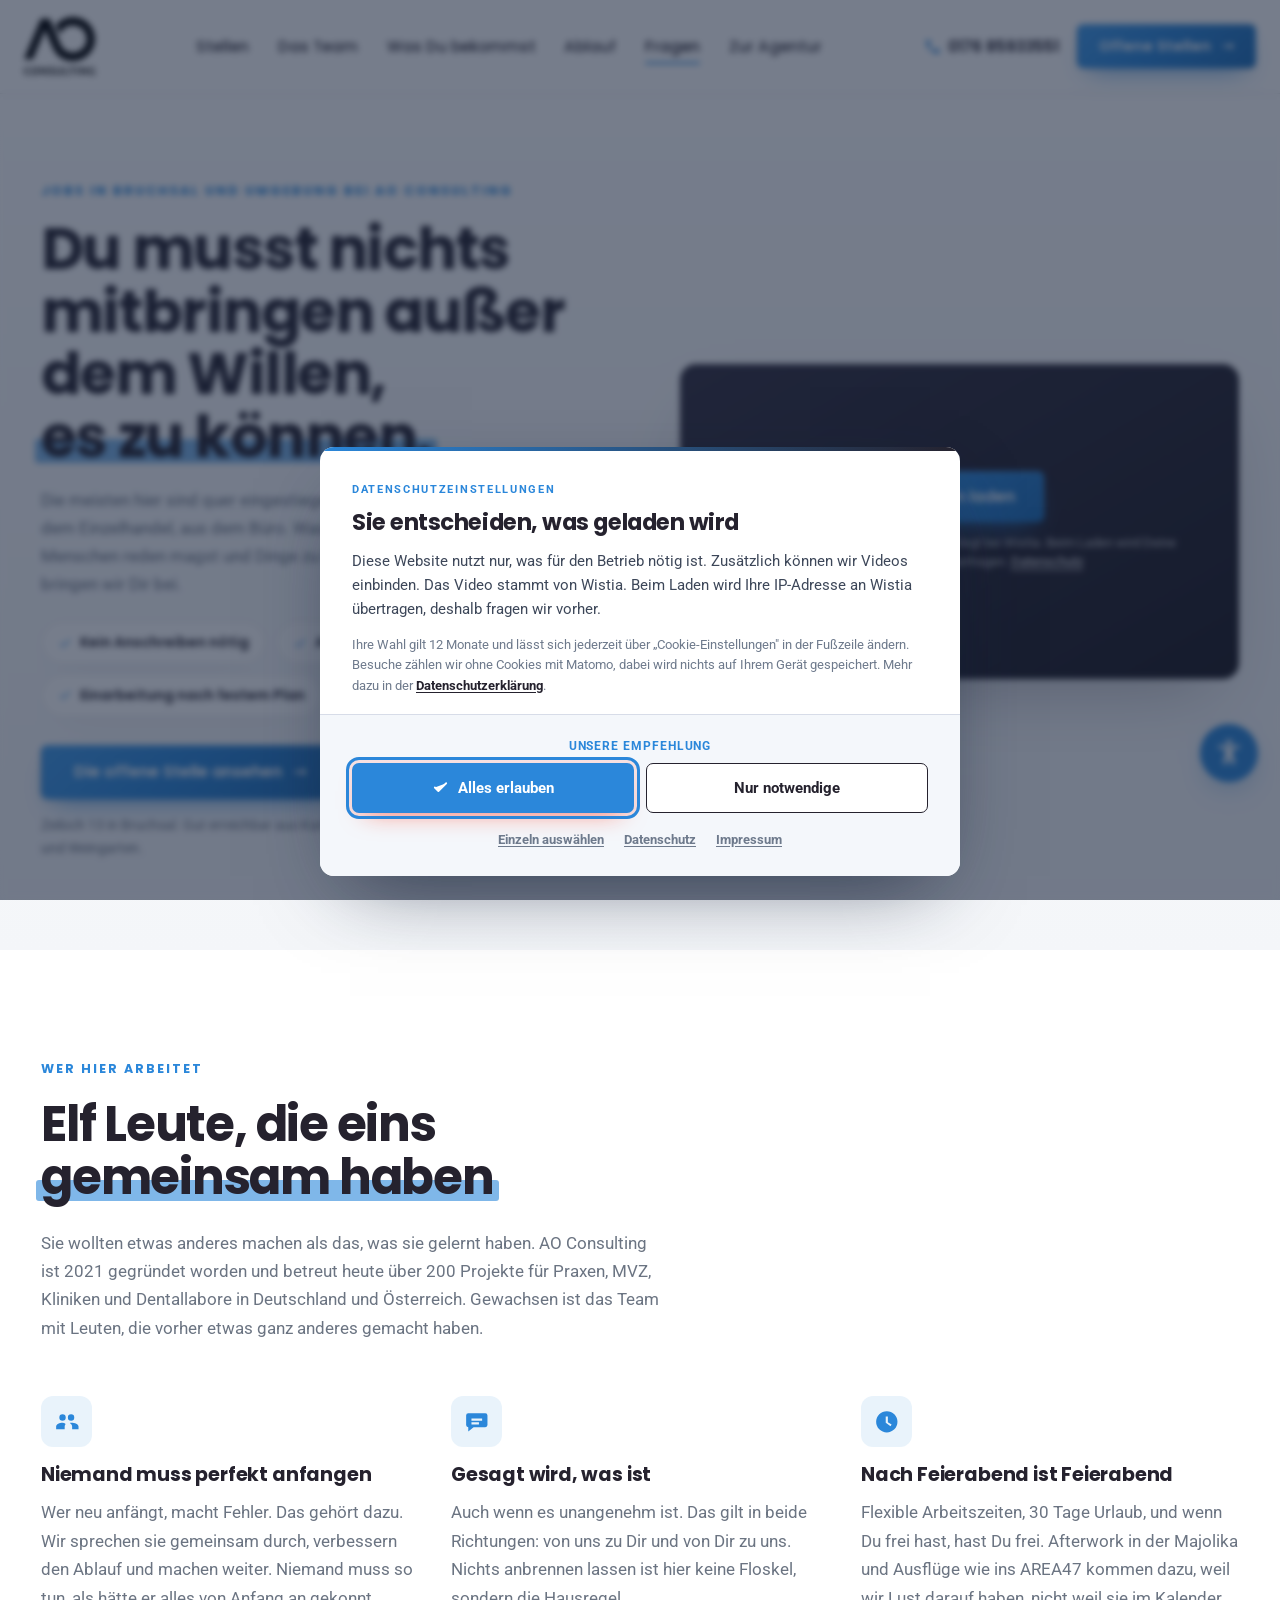
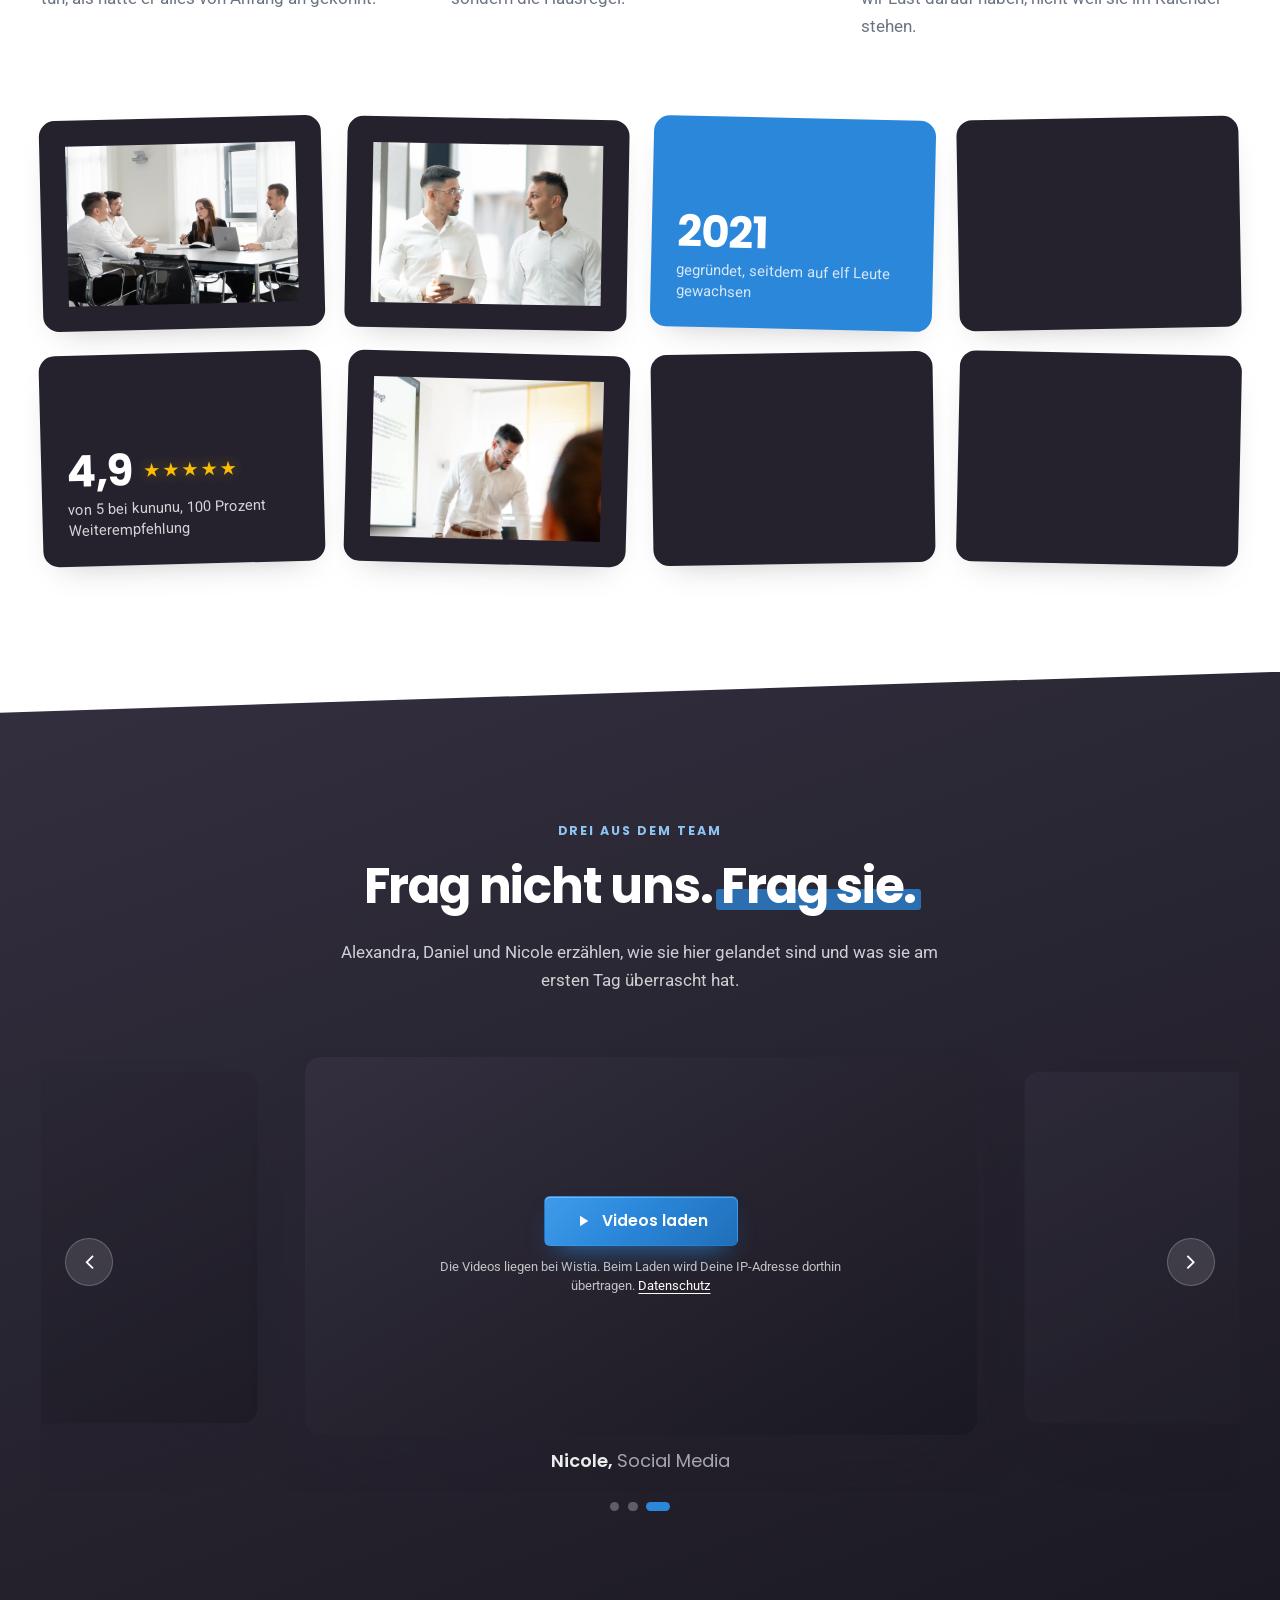
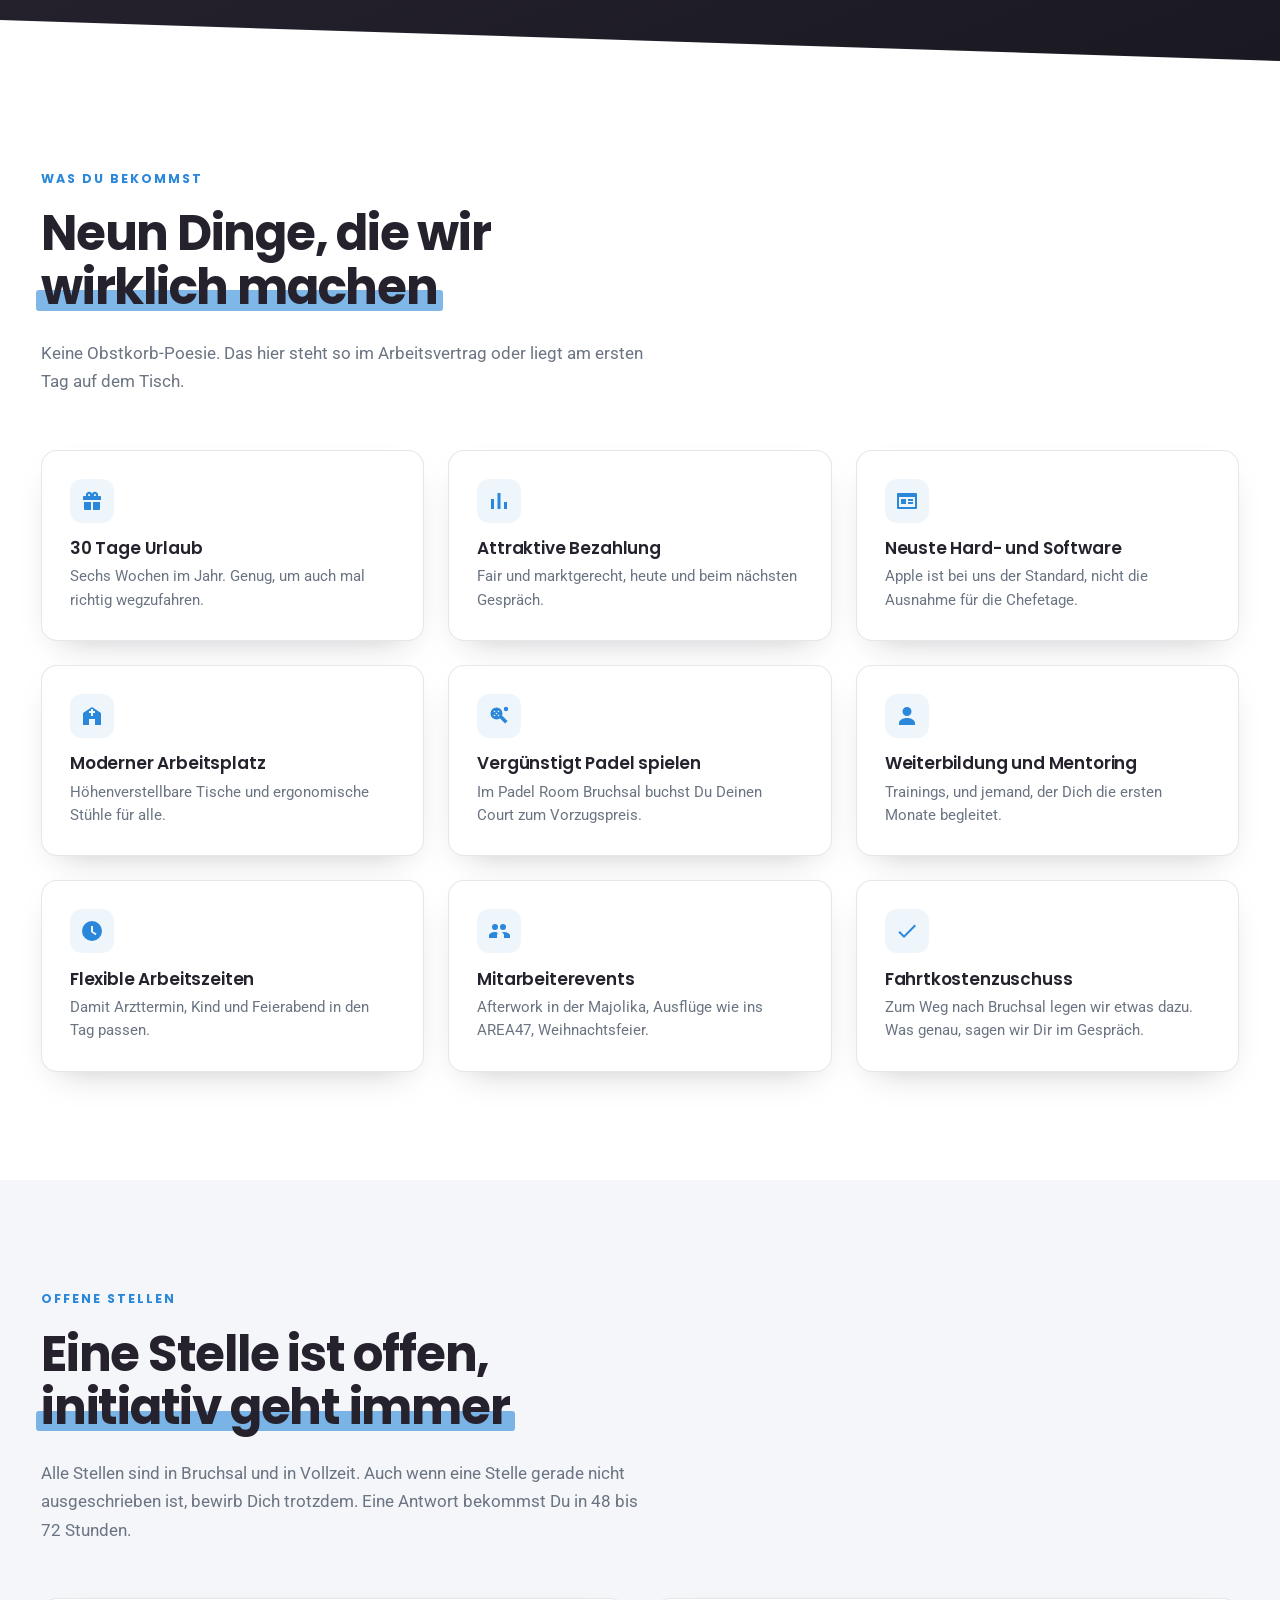
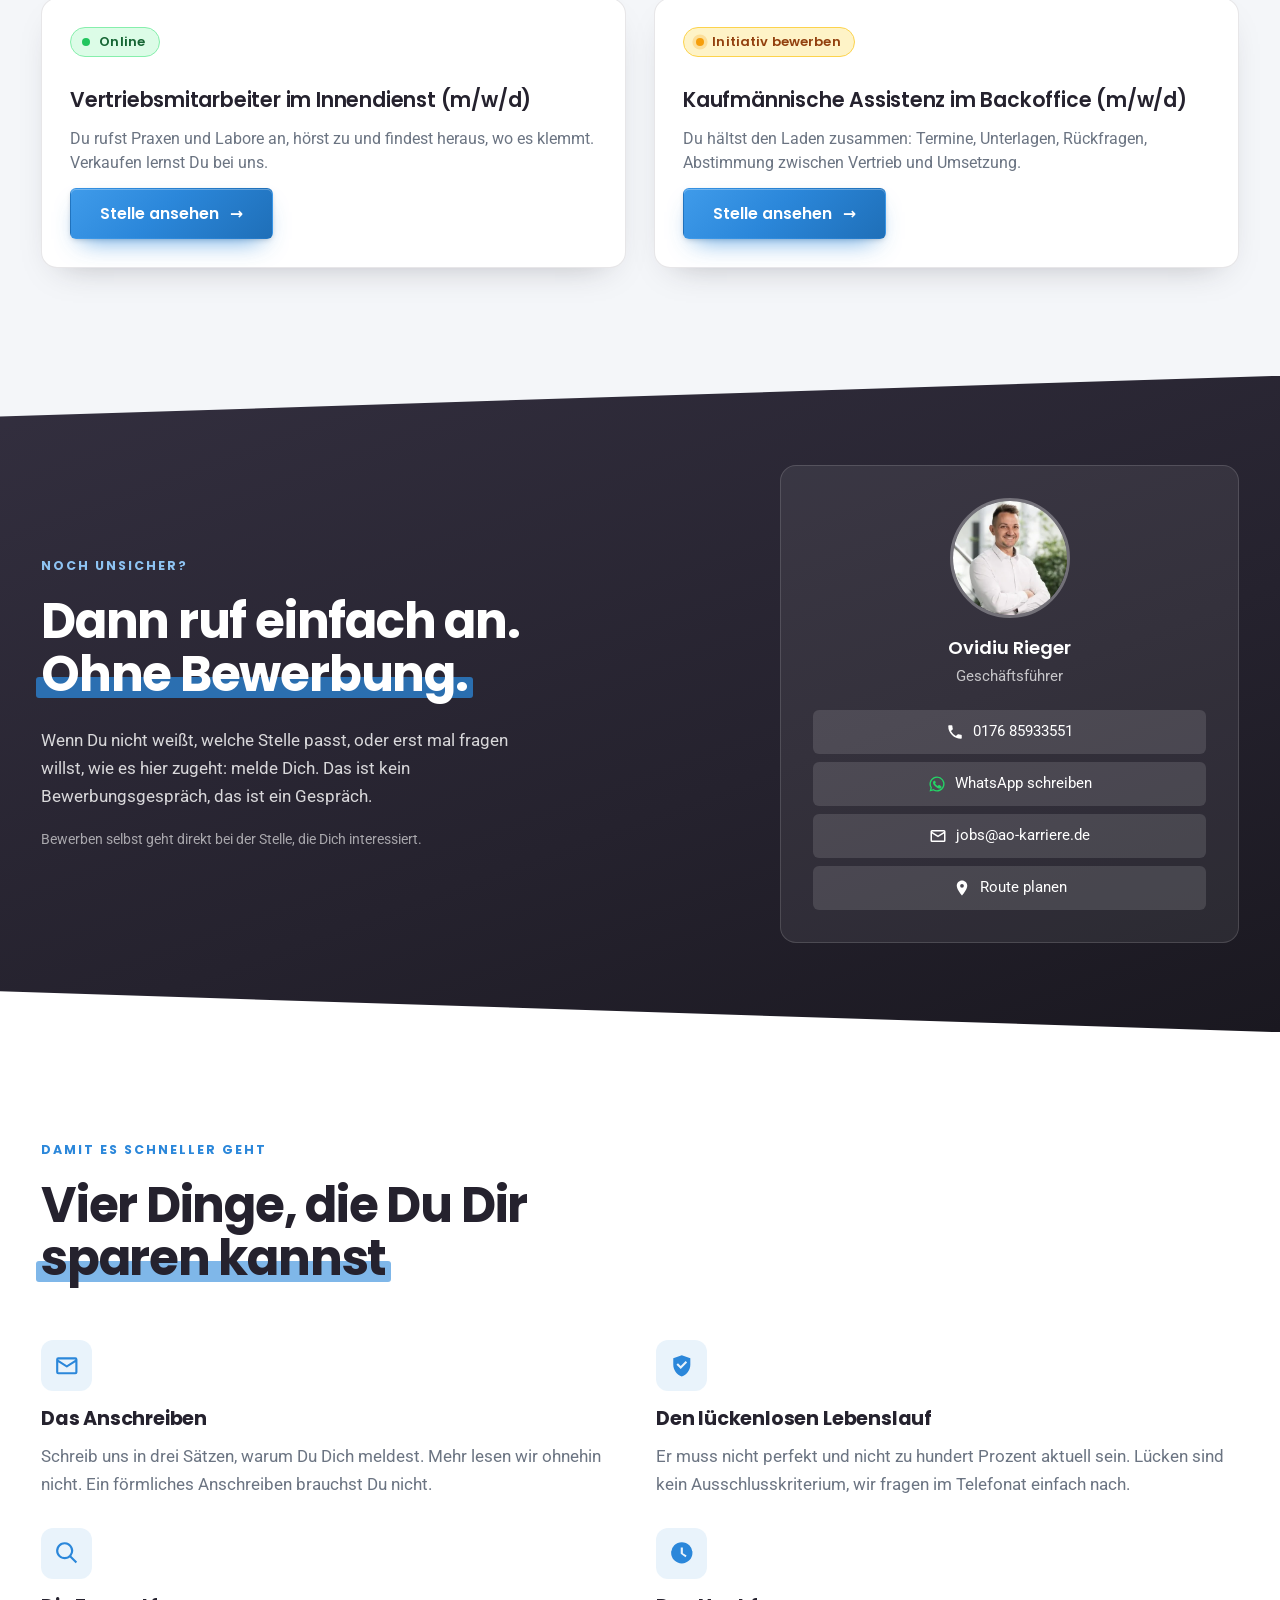
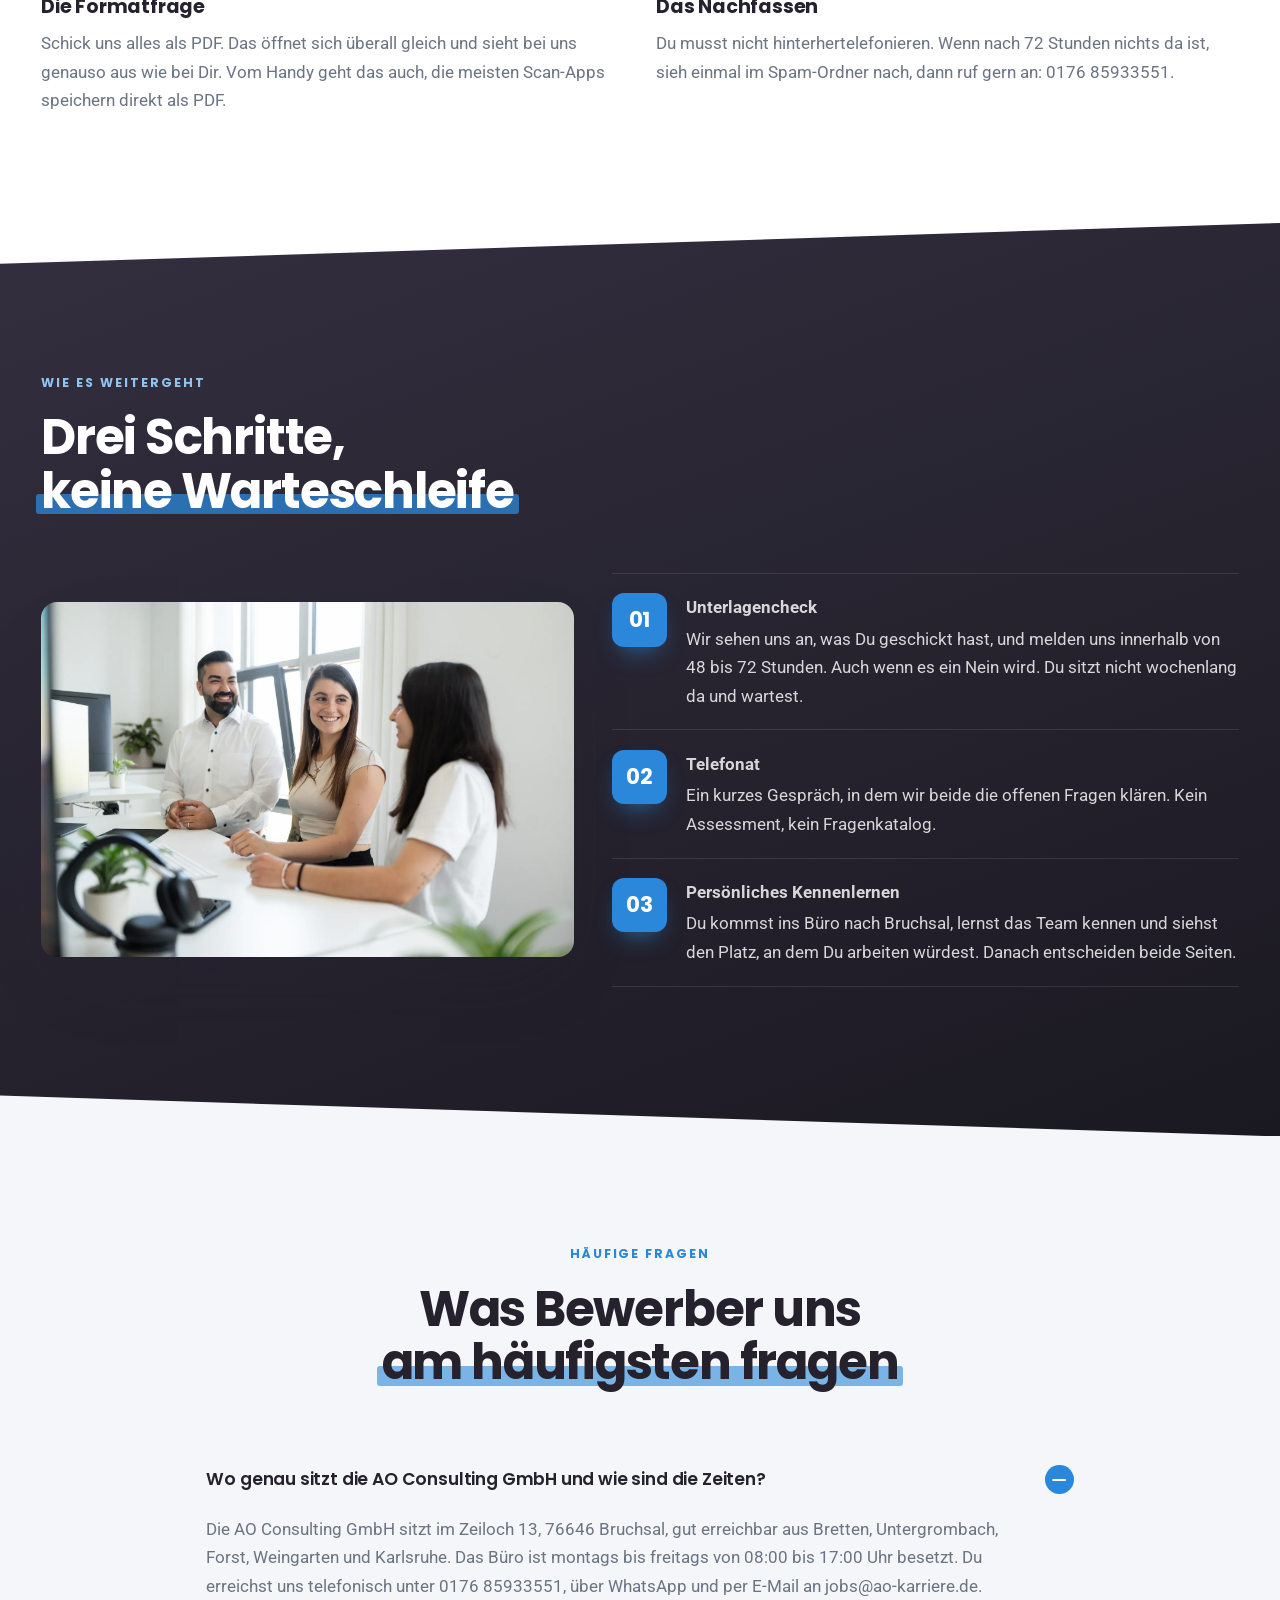
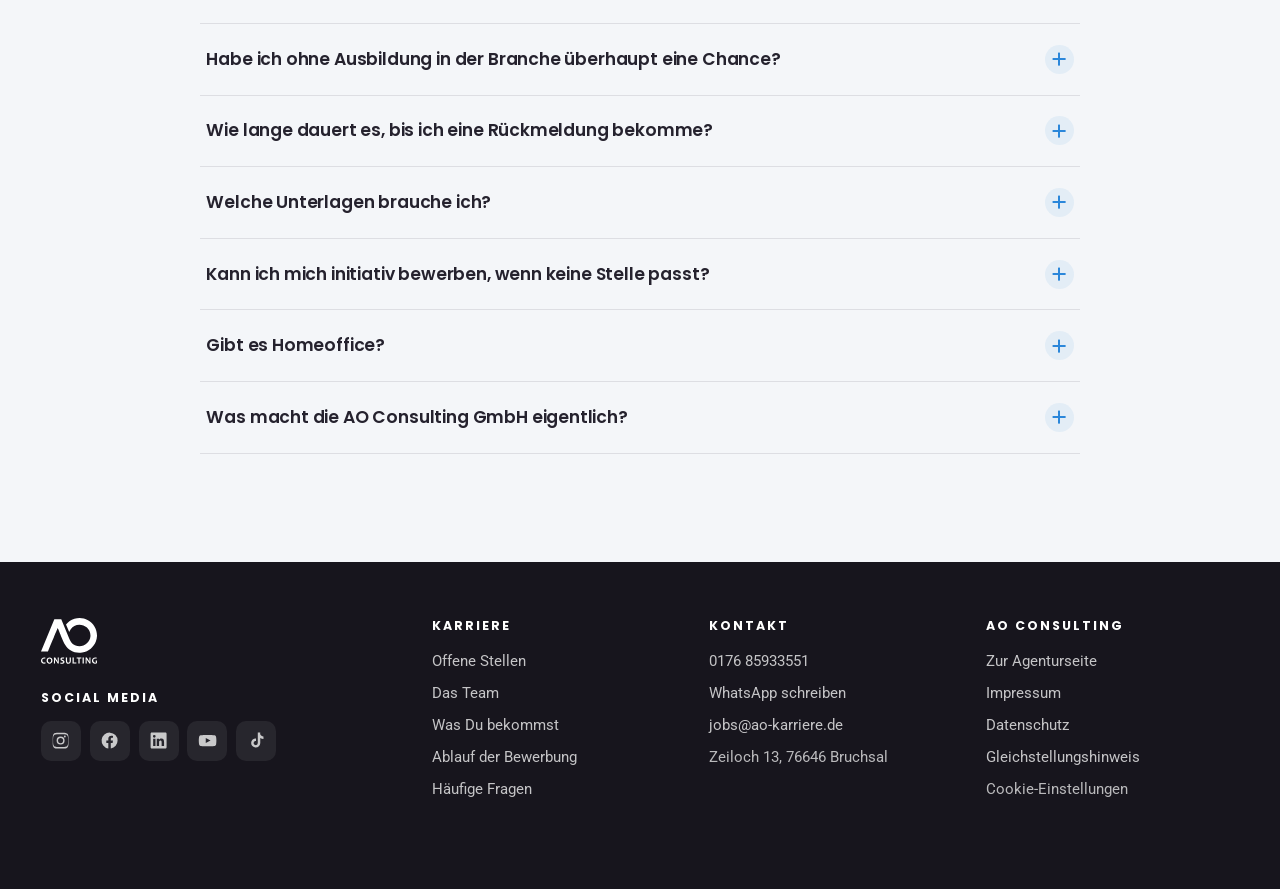
<file: website/index.html>
<!DOCTYPE html>
<html lang="de">
<head>
<meta charset="utf-8">
<meta name="viewport" content="width=device-width, initial-scale=1">
<title>Jobs in Bruchsal und Umgebung für Quereinsteiger | AO Consulting</title>
<meta name="description" content="Jobs in Bruchsal und Umgebung bei AO Consulting: Quereinstieg erwünscht, 30 Tage Urlaub, Antwort in 48 bis 72 Stunden. Gut erreichbar aus Karlsruhe und Bretten.">
<meta name="theme-color" content="#2b87da">
<link rel="canonical" href="https://ao-karriere.de/">
<meta property="og:type" content="website">
<meta property="og:title" content="Jobs in Bruchsal und Umgebung bei AO Consulting">
<meta property="og:description" content="Jobs in Bruchsal und Umgebung. Quereinstieg erwünscht, Antwort in 48 bis 72 Stunden.">
<meta property="og:image" content="https://ao-karriere.de/img/ao-consulting-team-bruchsal-zusammenarbeit.jpg">
<meta property="og:url" content="https://ao-karriere.de/">
<meta property="og:site_name" content="AO Consulting">
<meta property="og:locale" content="de_DE">
<meta name="twitter:card" content="summary_large_image">
<link rel="icon" href="img/favicon.svg?v=1" type="image/svg+xml">
<link rel="icon" href="img/favicon-32.png?v=1" sizes="32x32" type="image/png">
<link rel="apple-touch-icon" href="img/apple-touch-icon.png?v=1">
<link rel="preload" href="fonts/poppins-latin-700.woff2" as="font" type="font/woff2" crossorigin>
<link rel="preload" href="fonts/roboto-latin-400.woff2" as="font" type="font/woff2" crossorigin>
<link rel="stylesheet" href="assets/stil.css?v=20261007-2">
<link rel="stylesheet" href="assets/einwilligung.css?v=1">
<link rel="stylesheet" href="assets/barrierefreiheit.css?v=20261006">
<link rel="stylesheet" href="assets/stellen-ampel.css?v=1">
<link rel="stylesheet" href="assets/karriere.css?v=1">
<script>
window.AO_EINWILLIGUNG = {
  datenschutz: 'rechtliches/datenschutz.html',
  impressum: 'rechtliches/impressum.html',
  hinweis: 'Das Video stammt von Wistia. Beim Laden wird Ihre IP-Adresse an Wistia übertragen, deshalb fragen wir vorher.',
  kategorien: [
    {
      id: 'notwendig',
      name: 'Notwendig',
      kurz: 'Hält die Website funktionsfähig und speichert Ihre Entscheidung aus diesem Fenster. Ohne diese Funktionen lässt sich die Seite nicht sinnvoll anzeigen.',
      pflicht: true,
      dienste: [{
        name: 'Einwilligungsspeicher',
        anbieter: 'AO Consulting GmbH, Zeiloch 13, 76646 Bruchsal',
        zweck: 'Speichert, welchen Diensten Sie zugestimmt haben, damit Sie nicht bei jedem Aufruf erneut gefragt werden.',
        art: 'Lokaler Speicher im Browser, kein Cookie',
        dauer: '12 Monate'
      }]
    },
    {
      id: 'medien',
      name: 'Videos',
      kurz: 'Lädt die Videos, in denen sich das Team vorstellt. Erst dann wird Ihre IP-Adresse an den Anbieter übertragen.',
      dienste: [{
        name: 'Wistia',
        anbieter: 'Wistia, Inc., 17 Tudor Street, Cambridge, MA 02139, USA',
        zweck: 'Spielt die Vorstellungsvideos von AO Consulting und die Berichte aus dem Team ab.',
        art: 'Einbettung über iframe, Übertragung der IP-Adresse, Verarbeitung in den USA',
        dauer: 'Siehe Datenschutzerklärung von Wistia'
      },
      {
        name: 'kununu',
        anbieter: 'New Work SE, Am Strandkai 1, 20457 Hamburg',
        zweck: 'Zeigt die aktuelle Arbeitgeberbewertung von AO Consulting als Siegel.',
        art: 'Nachladen einer Grafik vom Server von kununu, dabei wird die IP-Adresse übertragen',
        dauer: 'Siehe Datenschutzerklärung von kununu'
      }]
    }
  ]
};
</script>
<script type="application/ld+json">
{
  "@context": "https://schema.org",
  "@type": "Organization",
  "name": "AO Consulting GmbH",
  "url": "https://ao-consult.de/",
  "logo": "https://ao-karriere.de/img/ao-consulting-logo.svg",
  "address": {"@type": "PostalAddress", "streetAddress": "Zeiloch 13", "postalCode": "76646", "addressLocality": "Bruchsal", "addressCountry": "DE"},
  "telephone": "+49 176 85933551",
  "email": "jobs@ao-karriere.de",
  "sameAs": [
    "https://www.instagram.com/ao_consulting_gmbh/",
    "https://www.facebook.com/aoconsultinggmbh/",
    "https://de.linkedin.com/company/aoconsult",
    "https://www.youtube.com/@aoconsultinggmbh",
    "https://www.tiktok.com/@ao.consulting.gmbh"
  ]
}
</script>
<script type="application/ld+json" data-faq>
{
 "@context": "https://schema.org",
 "@type": "FAQPage",
 "mainEntity": [
  {
   "@type": "Question",
   "name": "Wo genau sitzt die AO Consulting GmbH und wie sind die Zeiten?",
   "acceptedAnswer": {
    "@type": "Answer",
    "text": "Die AO Consulting GmbH sitzt im Zeiloch 13, 76646 Bruchsal, gut erreichbar aus Bretten, Untergrombach, Forst, Weingarten und Karlsruhe. Das Büro ist montags bis freitags von 08:00 bis 17:00 Uhr besetzt. Du erreichst uns telefonisch unter 0176 85933551, über WhatsApp und per E-Mail an jobs@ao-karriere.de."
   }
  },
  {
   "@type": "Question",
   "name": "Habe ich ohne Ausbildung in der Branche überhaupt eine Chance?",
   "acceptedAnswer": {
    "@type": "Answer",
    "text": "Ja. Bei der AO Consulting GmbH ist der Quereinstieg der übliche Weg, nicht die Ausnahme. Der größere Teil des Teams kommt aus anderen Berufen, etwa aus Hotellerie, Einzelhandel und Büro. Das Fachwissen über Praxen, MVZ und Dentallabore vermittelt die AO Consulting GmbH in der Einarbeitung."
   }
  },
  {
   "@type": "Question",
   "name": "Wie lange dauert es, bis ich eine Rückmeldung bekomme?",
   "acceptedAnswer": {
    "@type": "Answer",
    "text": "Die AO Consulting GmbH meldet sich innerhalb von 48 bis 72 Stunden nach Eingang der Unterlagen, auch bei einer Absage. Kommt in dieser Zeit nichts an, lohnt ein Blick in den Spam-Ordner, weil Nachrichten unbekannter Absender dort landen können."
   }
  },
  {
   "@type": "Question",
   "name": "Welche Unterlagen brauche ich?",
   "acceptedAnswer": {
    "@type": "Answer",
    "text": "Ein Lebenslauf genügt. Ein ausführliches Anschreiben verlangt die AO Consulting GmbH nicht, und der Lebenslauf muss weder lückenlos noch tagesaktuell sein. Zeugnisse können nachgereicht werden."
   }
  },
  {
   "@type": "Question",
   "name": "Kann ich mich initiativ bewerben, wenn keine Stelle passt?",
   "acceptedAnswer": {
    "@type": "Answer",
    "text": "Ja. Gerade ist nur eine Stelle ausgeschrieben, die beiden anderen stehen auf Gelb. Melde Dich trotzdem, über eine der Stellen mit gelbem Punkt, per Mail an jobs@ao-karriere.de oder einfach am Telefon."
   }
  },
  {
   "@type": "Question",
   "name": "Gibt es Homeoffice?",
   "acceptedAnswer": {
    "@type": "Answer",
    "text": "Die Arbeit findet überwiegend im Büro in Bruchsal statt, weil Einarbeitung, Abstimmung und das gemeinsame Mithören im Vertrieb vor Ort einfacher sind. Die Arbeitszeiten sind flexibel, einzelne Tage im Homeoffice sind nach der Einarbeitung möglich und werden im Gespräch geklärt."
   }
  },
  {
   "@type": "Question",
   "name": "Was macht die AO Consulting GmbH eigentlich?",
   "acceptedAnswer": {
    "@type": "Answer",
    "text": "Die AO Consulting GmbH ist eine Agentur für das Gesundheitswesen mit Sitz in Bruchsal. Sie hilft Zahn- und Arztpraxen, MVZ, Kliniken, Pflegeeinrichtungen und Dentallaboren dabei, Mitarbeiter und Patienten zu gewinnen, mit Karriereportalen, Webseiten, Anzeigen, Social Media und Bewerbermanagement. Seit der Gründung 2021 sind über 200 Projekte in Deutschland und Österreich entstanden."
   }
  }
 ]
}
</script>
</head>
<body>

<svg hidden aria-hidden="true" xmlns="http://www.w3.org/2000/svg">
  <symbol id="ic-team" viewBox="0 0 24 24"><path d="M16 11a3 3 0 1 0 0-6 3 3 0 0 0 0 6zm-8 0a3 3 0 1 0 0-6 3 3 0 0 0 0 6zm0 2c-2.7 0-6 1.3-6 3.5V19h8v-2.5c0-.9.3-1.7.9-2.4C10 13.4 9 13 8 13zm8 0c-.4 0-.8 0-1.2.1 1.3.9 2.2 2 2.2 3.4V19h6v-2.5c0-2.2-3.3-3.5-7-3.5z"/></symbol>
  <symbol id="ic-megafon" viewBox="0 0 24 24"><path d="M3 10v4a1 1 0 0 0 1 1h2l3 5h2v-5h1l7 3V6l-7 3H4a1 1 0 0 0-1 1zm17 0a3 3 0 0 1 0 4v-4z"/></symbol>
  <symbol id="ic-praxis" viewBox="0 0 24 24"><path d="M3 21V9l9-6 9 6v12h-6v-6h-6v6H3zm8-9h2V9h2V7h-2V5h-2v2H9v2h2v3z"/></symbol>
  <symbol id="ic-klinik" viewBox="0 0 24 24"><path d="M2 21V7h6V3h8v4h6v14H2zm9-4h2v-3h3v-2h-3V9h-2v3H8v2h3v3z"/></symbol>
  <symbol id="ic-pflege" viewBox="0 0 24 24"><path d="M12 21s-7-4.6-9.3-9A5.4 5.4 0 0 1 12 6.2 5.4 5.4 0 0 1 21.3 12C19 16.4 12 21 12 21zm-1-11H9v2h2v2h2v-2h2v-2h-2V8h-2v2z"/></symbol>
  <symbol id="ic-labor" viewBox="0 0 24 24"><path d="M9 3h6v2h-1v5.3l5.6 8.4A2 2 0 0 1 18 22H6a2 2 0 0 1-1.7-3.1L10 10.3V5H9V3zm3 9.5L8.4 18h7.2L12 12.5z"/></symbol>
  <symbol id="ic-padel" viewBox="0 0 24 24"><path fill-rule="evenodd" d="M9.5 3.5a6 6 0 1 0 0 12 6 6 0 0 0 0-12zM7.5 6.7a.8.8 0 1 0 0 1.6.8.8 0 0 0 0-1.6zm4 0a.8.8 0 1 0 0 1.6.8.8 0 0 0 0-1.6zm-2 2a.8.8 0 1 0 0 1.6.8.8 0 0 0 0-1.6zm-2 2a.8.8 0 1 0 0 1.6.8.8 0 0 0 0-1.6zm4 0a.8.8 0 1 0 0 1.6.8.8 0 0 0 0-1.6z"/><path d="M13.6 12.1l1.7-.3 5.3 5.3-2.5 2.5-5.3-5.3.3-1.7z"/><circle cx="19" cy="5" r="2.2"/></symbol><symbol id="ic-uhr" viewBox="0 0 24 24"><path d="M12 2a10 10 0 1 0 0 20 10 10 0 0 0 0-20zm1 5v5.4l3.5 2.1-1 1.7L11 13V7h2z"/></symbol>
  <symbol id="ic-chart" viewBox="0 0 24 24"><path d="M4 20V10h3v10H4zm6.5 0V4h3v16h-3zM17 20v-7h3v7h-3z"/></symbol>
  <symbol id="ic-schild" viewBox="0 0 24 24"><path d="M12 2l8 3v6c0 5-3.4 9.4-8 11-4.6-1.6-8-6-8-11V5l8-3zm-1 13l6-6-1.4-1.4L11 12.2 8.4 9.6 7 11l4 4z"/></symbol>
  <symbol id="ic-person" viewBox="0 0 24 24"><path d="M12 12a4.5 4.5 0 1 0 0-9 4.5 4.5 0 0 0 0 9zm0 2c-4.4 0-8 2.2-8 5v2h16v-2c0-2.8-3.6-5-8-5z"/></symbol>
  <symbol id="ic-sprech" viewBox="0 0 24 24"><path d="M4 4h16a2 2 0 0 1 2 2v9a2 2 0 0 1-2 2H9l-5 4v-4H4a2 2 0 0 1-2-2V6a2 2 0 0 1 2-2zm3 5v2h10V9H7zm0 3.5v2h7v-2H7z"/></symbol>
  <symbol id="ic-weg" viewBox="0 0 24 24"><path d="M4 18h10v-2H4v2zm0-5h16v-2H4v2zm0-7v2h16V6H4zm14 9l4 3-4 3v-6z"/></symbol>
  <symbol id="ic-geschenk" viewBox="0 0 24 24"><path d="M20 7h-2.2A3 3 0 0 0 12 4.8 3 3 0 0 0 6.2 7H4a1 1 0 0 0-1 1v3h18V8a1 1 0 0 0-1-1zM9 5a1 1 0 0 1 1 1v1H9a1 1 0 0 1 0-2zm6 0a1 1 0 0 1 0 2h-1V6a1 1 0 0 1 1-1zM4 13v7a1 1 0 0 0 1 1h6v-8H4zm9 8h6a1 1 0 0 0 1-1v-7h-7v8z"/></symbol>
  <symbol id="ic-suche" viewBox="0 0 24 24"><path d="M10 2a8 8 0 1 0 4.9 14.3l5.4 5.4 1.4-1.4-5.4-5.4A8 8 0 0 0 10 2zm0 2a6 6 0 1 1 0 12 6 6 0 0 1 0-12z"/></symbol>
  <symbol id="ic-portal" viewBox="0 0 24 24"><path d="M3 4h18a1 1 0 0 1 1 1v14a1 1 0 0 1-1 1H3a1 1 0 0 1-1-1V5a1 1 0 0 1 1-1zm1 4v10h16V8H4zm2 2h5v5H6v-5zm7 0h5v2h-5v-2zm0 3h5v2h-5v-2z"/></symbol>
  <symbol id="ic-mail" viewBox="0 0 24 24"><path d="M4 4h16a2 2 0 0 1 2 2v12a2 2 0 0 1-2 2H4a2 2 0 0 1-2-2V6a2 2 0 0 1 2-2zm0 2v.4l8 5 8-5V6H4zm16 2.75-7.47 4.67a1 1 0 0 1-1.06 0L4 8.75V18h16V8.75z"/></symbol><symbol id="ic-tel" viewBox="0 0 24 24"><path d="M6.6 10.8a15.5 15.5 0 0 0 6.6 6.6l2.2-2.2a1 1 0 0 1 1-.25c1.1.37 2.3.57 3.6.57a1 1 0 0 1 1 1V20a1 1 0 0 1-1 1A17 17 0 0 1 3 4a1 1 0 0 1 1-1h3.5a1 1 0 0 1 1 1c0 1.25.2 2.45.57 3.57a1 1 0 0 1-.25 1L6.6 10.8z"/></symbol>
  <symbol id="ic-whatsapp" viewBox="0 0 24 24"><path d="M12 2a10 10 0 0 0-8.6 15.1L2 22l5.1-1.3A10 10 0 1 0 12 2zm0 18.2a8.2 8.2 0 0 1-4.2-1.2l-.3-.2-3 .8.8-2.9-.2-.3A8.2 8.2 0 1 1 12 20.2zm4.5-6.1c-.2-.1-1.5-.7-1.7-.8-.2-.1-.4-.1-.6.1l-.8 1c-.1.2-.3.2-.5.1a6.7 6.7 0 0 1-3.3-2.9c-.3-.4.2-.4.7-1.3.1-.2 0-.3 0-.5l-.8-1.8c-.2-.5-.4-.4-.6-.4h-.5c-.2 0-.5.1-.7.3-.3.3-1 1-1 2.3s1 2.7 1.1 2.9c.1.2 2 3.1 4.9 4.3 1.8.8 2.5.8 3.4.7.6-.1 1.5-.6 1.7-1.2.2-.6.2-1.1.2-1.2-.1-.2-.3-.3-.5-.4z"/></symbol>
  <symbol id="ic-instagram" viewBox="0 0 24 24"><path d="M12 2.2c3.2 0 3.6 0 4.9.07 1.2.05 1.8.25 2.2.42.6.2 1 .48 1.4.9.42.42.7.82.9 1.4.17.42.37 1 .42 2.2.07 1.3.07 1.7.07 4.9s0 3.6-.07 4.9c-.05 1.2-.25 1.8-.42 2.2-.2.6-.48 1-.9 1.4-.42.42-.82.7-1.4.9-.42.17-1 .37-2.2.42-1.3.07-1.7.07-4.9.07s-3.6 0-4.9-.07c-1.2-.05-1.8-.25-2.2-.42a3.7 3.7 0 0 1-1.4-.9 3.7 3.7 0 0 1-.9-1.4c-.17-.42-.37-1-.42-2.2C2.2 15.6 2.2 15.2 2.2 12s0-3.6.07-4.9c.05-1.2.25-1.8.42-2.2.2-.6.48-1 .9-1.4.42-.42.82-.7 1.4-.9.42-.17 1-.37 2.2-.42C8.4 2.2 8.8 2.2 12 2.2zm0 1.8c-3.1 0-3.5 0-4.7.07-1.1.05-1.7.24-2.1.4-.5.2-.9.44-1.3.83-.4.4-.63.8-.83 1.3-.16.4-.35 1-.4 2.1C2.6 9.9 2.6 10.3 2.6 12s0 2.1.07 3.3c.05 1.1.24 1.7.4 2.1.2.5.44.9.83 1.3.4.4.8.63 1.3.83.4.16 1 .35 2.1.4 1.2.07 1.6.07 4.7.07s3.5 0 4.7-.07c1.1-.05 1.7-.24 2.1-.4.5-.2.9-.44 1.3-.83.4-.4.63-.8.83-1.3.16-.4.35-1 .4-2.1.07-1.2.07-1.6.07-3.3s0-2.1-.07-3.3c-.05-1.1-.24-1.7-.4-2.1a3.5 3.5 0 0 0-.83-1.3 3.5 3.5 0 0 0-1.3-.83c-.4-.16-1-.35-2.1-.4C15.5 4 15.1 4 12 4zm0 3a5 5 0 1 1 0 10 5 5 0 0 1 0-10zm0 1.8a3.2 3.2 0 1 0 0 6.4 3.2 3.2 0 0 0 0-6.4zM17.3 5.6a1.2 1.2 0 1 1 0 2.4 1.2 1.2 0 0 1 0-2.4z"/></symbol>
  <symbol id="ic-facebook" viewBox="0 0 24 24"><path d="M22 12a10 10 0 1 0-11.6 9.9v-7H7.9V12h2.5V9.8c0-2.5 1.5-3.9 3.7-3.9 1.1 0 2.2.2 2.2.2v2.4h-1.2c-1.2 0-1.6.8-1.6 1.6V12h2.7l-.4 2.9h-2.3v7A10 10 0 0 0 22 12z"/></symbol>
  <symbol id="ic-linkedin" viewBox="0 0 24 24"><path d="M20.4 2H3.6C2.7 2 2 2.7 2 3.6v16.8c0 .9.7 1.6 1.6 1.6h16.8c.9 0 1.6-.7 1.6-1.6V3.6c0-.9-.7-1.6-1.6-1.6zM8.1 18.7H5.2V9.6h2.9v9.1zM6.6 8.3a1.7 1.7 0 1 1 0-3.4 1.7 1.7 0 0 1 0 3.4zm12.1 10.4h-2.9v-4.4c0-1.1 0-2.4-1.5-2.4s-1.7 1.1-1.7 2.3v4.5H9.7V9.6h2.8v1.2h.04c.4-.7 1.3-1.5 2.8-1.5 3 0 3.5 2 3.5 4.5v4.9z"/></symbol>
  <symbol id="ic-youtube" viewBox="0 0 24 24"><path d="M23 12s0-3.3-.42-4.9a2.6 2.6 0 0 0-1.8-1.8C19.2 4.9 12 4.9 12 4.9s-7.2 0-8.8.42a2.6 2.6 0 0 0-1.8 1.8C1 8.7 1 12 1 12s0 3.3.42 4.9c.23.86.9 1.5 1.8 1.8 1.6.42 8.8.42 8.8.42s7.2 0 8.8-.42a2.6 2.6 0 0 0 1.8-1.8C23 15.3 23 12 23 12zM9.7 15.1V8.9l6 3.1-6 3.1z"/></symbol>
  <symbol id="ic-tiktok" viewBox="0 0 24 24"><path d="M16.6 2h-3.1v13.1a2.6 2.6 0 1 1-2.2-2.6V9.3a5.7 5.7 0 1 0 5.3 5.7V8.6a6.8 6.8 0 0 0 4 1.3V6.8a3.8 3.8 0 0 1-4-4.8z"/></symbol>
  <symbol id="ic-pin" viewBox="0 0 24 24"><path d="M12 2C8.13 2 5 5.13 5 9c0 5.25 7 13 7 13s7-7.75 7-13c0-3.87-3.13-7-7-7zm0 9.5a2.5 2.5 0 1 1 0-5 2.5 2.5 0 0 1 0 5z"/></symbol>
  <symbol id="ic-haken" viewBox="0 0 24 24"><path d="M9 16.2 4.8 12l-1.4 1.4L9 19 21 7l-1.4-1.4z"/></symbol>
</svg>

<a class="sprung" href="#inhalt">Zum Inhalt springen</a>
<a class="sprung" href="#stellen">Zu den Stellen springen</a>


<header class="kopf kopf--hell" id="kopf">
  <div class="kopf__innen">
    <a class="marke" href="#top" aria-label="AO Consulting, zum Seitenanfang">
      <img class="marke__weiss" src="img/ao-consulting-logo-weiss.svg" alt="AO Consulting" width="132" height="108">
      <img class="marke__schwarz" src="img/ao-consulting-logo.svg" alt="AO Consulting" width="132" height="108">
    </a>
    <nav class="nav" id="nav" aria-label="Hauptnavigation">
      <ul class="nav__liste">
        <li><a href="#stellen">Stellen</a></li>
        <li><a href="#team">Das Team</a></li>
        <li><a href="#benefits">Was Du bekommst</a></li>
        <li><a href="#ablauf">Ablauf</a></li>
        <li><a href="#faq">Fragen</a></li>
        <li><a class="nav__extern" href="https://ao-consult.de" target="_blank" rel="noopener">Zur Agentur</a></li>
        <li class="nav__mobil"><a href="tel:+4917685933551">0176 85933551</a></li>
        <li class="nav__mobil"><a class="knopf knopf--primaer" href="#stellen">Offene Stellen</a></li>
      </ul>
    </nav>
    <div class="kopf__aktionen">
      <a class="kopf__tel" href="tel:+4917685933551">
        <svg aria-hidden="true"><use href="#ic-tel"/></svg>
        <span>0176 85933551</span>
      </a>
      <a class="knopf knopf--primaer kopf__cta" href="#stellen">Offene Stellen</a>
      <button class="burger" type="button" aria-expanded="false" aria-controls="nav" aria-label="Menü öffnen">
        <span></span><span></span><span></span>
      </button>
    </div>
  </div>
</header>

<main id="inhalt" tabindex="-1">

<section class="hero-hell" id="top" aria-labelledby="hero-titel">
  <div class="innen hero-hell__innen">
    <div class="hero-hell__text">
      <h1 class="kicker hero-hell__h1" id="hero-titel">Jobs in Bruchsal und Umgebung bei AO Consulting</h1>
      <p class="hero-hell__spruch">Du musst nichts mitbringen au&szlig;er dem Willen, <span class="hl">es zu k&ouml;nnen.</span></p>
      <p class="einleitung">Die meisten hier sind quer eingestiegen. Aus dem Hotel, aus dem Einzelhandel, aus dem B&uuml;ro. Was z&auml;hlt, ist, dass Du mit Menschen reden magst und Dinge zu Ende bringst. Den Rest bringen wir Dir bei.</p>
      <ul class="chips" aria-label="Auf einen Blick">
        <li><svg aria-hidden="true"><use href="#ic-haken"/></svg>Kein Anschreiben n&ouml;tig</li>
        <li><svg aria-hidden="true"><use href="#ic-haken"/></svg>Antwort in 48 bis 72 Stunden</li>
        <li><svg aria-hidden="true"><use href="#ic-haken"/></svg>Einarbeitung nach festem Plan</li>
      </ul>
      <div class="hero-hell__cta">
        <a class="knopf knopf--primaer knopf--gross" href="#stellen">Die offene Stelle ansehen</a>
        <a class="tel-link" href="tel:+4917685933551">
          <svg aria-hidden="true"><use href="#ic-tel"/></svg>
          0176 85933551
        </a>
      </div>
      <p class="hero-hell__mikro">Zeiloch 13 in Bruchsal. Gut erreichbar aus Karlsruhe, Bretten, Stutensee, Ubstadt-Weiher, Forst und Weingarten.</p>
    </div>
    <div class="hero-hell__bild">
      <div class="video__box video__box--hero" data-video="nvkmwnlpvt" data-eigen data-hintergrund
           data-titel="So sieht ein Tag bei AO Consulting in Bruchsal aus">
        <div class="video__tor">
          <button type="button" class="knopf knopf--primaer" data-video-laden>
            <svg aria-hidden="true" viewBox="0 0 24 24"><path d="M8 5v14l11-7z"/></svg> Film laden
          </button>
          <p>So sieht ein Tag bei uns aus. Der Film liegt bei Wistia. Beim Laden wird Deine IP-Adresse dorthin &uuml;bertragen. <a href="rechtliches/datenschutz.html">Datenschutz</a></p>
        </div>
      </div>
      <div class="hero-hell__note kununu kununu--karte" data-kununu="https://widgets.kununu.com/widget_score_review_count_logo_small/profiles/e6697b32-215e-44a2-bced-332cfab9403a">
        <a class="kununu__kern" href="https://kununu.com/de/ao-consulting?utm_medium=affiliate&amp;utm_source=widget&amp;utm_content=widget_score_review_count_logo_small&amp;rfr=affiliate_widget" target="_blank" rel="nofollow noopener">
          <span class="sterne" aria-hidden="true">&#9733;&#9733;&#9733;&#9733;&#9733;</span>
          <b>4,9 von 5,0</b>
          <span>bei kununu, 100 Prozent Weiterempfehlung</span>
        </a>
      </div>
    </div>
  </div>

</section>

<section class="ehrlich" id="team" aria-labelledby="team-titel">
  <div class="innen">
    <div class="kopfzeile reveal">
      <p class="kicker">Wer hier arbeitet</p>
      <h2 id="team-titel">Elf Leute, die eins <span class="hl">gemeinsam haben</span></h2>
      <p class="einleitung">Sie wollten etwas anderes machen als das, was sie gelernt haben. AO Consulting ist 2021 gegründet worden und betreut heute über 200 Projekte für Praxen, MVZ, Kliniken und Dentallabore in Deutschland und Österreich. Gewachsen ist das Team mit Leuten, die vorher etwas ganz anderes gemacht haben.</p>
    </div>
    <div class="lage__raster">
      <div class="ehrlich__block reveal">
        <span class="ehrlich__icon"><svg><use href="#ic-team"/></svg></span>
        <h3>Niemand muss perfekt anfangen</h3>
        <p>Wer neu anfängt, macht Fehler. Das gehört dazu. Wir sprechen sie gemeinsam durch, verbessern den Ablauf und machen weiter. Niemand muss so tun, als hätte er alles von Anfang an gekonnt.</p>
      </div>
      <div class="ehrlich__block reveal">
        <span class="ehrlich__icon"><svg><use href="#ic-sprech"/></svg></span>
        <h3>Gesagt wird, was ist</h3>
        <p>Auch wenn es unangenehm ist. Das gilt in beide Richtungen: von uns zu Dir und von Dir zu uns. Nichts anbrennen lassen ist hier keine Floskel, sondern die Hausregel.</p>
      </div>
      <div class="ehrlich__block reveal">
        <span class="ehrlich__icon"><svg><use href="#ic-uhr"/></svg></span>
        <h3>Nach Feierabend ist Feierabend</h3>
        <p>Flexible Arbeitszeiten, 30 Tage Urlaub, und wenn Du frei hast, hast Du frei. Afterwork in der Majolika und Ausflüge wie ins AREA47 kommen dazu, weil wir Lust darauf haben, nicht weil sie im Kalender stehen.</p>
      </div>
    </div>
    <ul class="mosaik__raster reveal">
      <li class="kachel"><picture><source srcset="img/ao-consulting-team-besprechung-bruchsal.webp" type="image/webp"><img src="img/ao-consulting-team-besprechung-bruchsal.jpg" alt="Vier Mitarbeitende der AO Consulting an einem Besprechungstisch im Büro in Bruchsal" width="1600" height="900" loading="lazy" decoding="async"></picture></li>
      <li class="kachel"><picture><source srcset="img/ao-consulting-gruender-im-buero-bruchsal.webp" type="image/webp"><img style="object-position:50% 12%" src="img/ao-consulting-gruender-im-buero-bruchsal.jpg" alt="Die beiden Gründer der AO Consulting im Gespräch im Büro in Bruchsal" width="1200" height="1600" loading="lazy" decoding="async"></picture></li>
      <li class="kachel kachel--blau"><b>2021</b><span>gegründet, seitdem auf elf Leute gewachsen</span></li>
      <li class="kachel"><picture><source srcset="img/ao-consulting-team-karriereportal-tablet.webp" type="image/webp"><img style="object-position:50% 0%" src="img/ao-consulting-team-karriereportal-tablet.jpg" alt="Zwei Mitarbeitende der AO Consulting schauen gemeinsam auf ein Tablet vor der Logowand" width="1200" height="1600" loading="lazy" decoding="async"></picture></li>
      <li class="kachel kachel--sterne"><div class="kachel__zeile"><b>4,9</b><span class="kachel__sterne" aria-hidden="true">&#9733;&#9733;&#9733;&#9733;&#9733;</span></div><span>von 5 bei kununu, 100 Prozent Weiterempfehlung</span></li>
      <li class="kachel"><picture><source srcset="img/gesundheitswesen-marketing-workshop-admir-renz.webp" type="image/webp"><img style="object-position:50% 22%" src="img/gesundheitswesen-marketing-workshop-admir-renz.jpg" alt="Ein Mitarbeiter der AO Consulting erklärt etwas am Bildschirm im Besprechungsraum" width="933" height="1400" loading="lazy" decoding="async"></picture></li>
      <li class="kachel"><picture><source srcset="img/ao-consulting-praxisauftritt-abstimmung.webp" type="image/webp"><img src="img/ao-consulting-praxisauftritt-abstimmung.jpg" alt="Zwei Mitarbeitende der AO Consulting stimmen einen Auftritt am Bildschirm ab" width="1800" height="1200" loading="lazy" decoding="async"></picture></li>
      <li class="kachel"><picture><source srcset="img/ao-consulting-buero-bruchsal-luftbild.webp" type="image/webp"><img src="img/ao-consulting-buero-bruchsal-luftbild.jpg" alt="Das Bürogebäude der AO Consulting GmbH im Zeiloch 13 in Bruchsal" width="1800" height="1012" loading="lazy" decoding="async"></picture></li>
    </ul>
  </div>
</section>

<section class="stimmen dunkel schraeg" aria-labelledby="stimmen-titel">
  <div class="innen">
    <div class="kopfzeile kopfzeile--mitte reveal">
      <p class="kicker">Drei aus dem Team</p>
      <h2 id="stimmen-titel">Frag nicht uns. <span class="hl hl--hell">Frag sie.</span></h2>
      <p class="einleitung">Alexandra, Daniel und Nicole erzählen, wie sie hier gelandet sind und was sie am ersten Tag überrascht hat.</p>
    </div>
    <div class="band band--karussell" data-band data-band-schleife>
      <button type="button" class="band__pfeil band__pfeil--zurueck" data-band-zurueck aria-label="Vorheriges Video">
        <svg aria-hidden="true" viewBox="0 0 24 24"><path d="M15.4 4.6 8 12l7.4 7.4 1.4-1.4L10.8 12l6-6z"/></svg>
      </button>
      <ul class="band__spur reveal" data-band-spur>
        <li class="band__feld">
        <figure class="stimme">
          <div class="video__box video__box--band" data-eigen data-video="3u6zmzx7uz" data-titel="Alexandra von AO Consulting im Video">
            <div class="video__tor">
              <button type="button" class="knopf knopf--primaer" data-video-laden>
                <svg aria-hidden="true" viewBox="0 0 24 24"><path d="M8 5v14l11-7z"/></svg> Videos laden
              </button>
              <p>Die Videos liegen bei Wistia. Beim Laden wird Deine IP-Adresse dorthin übertragen. <a href="rechtliches/datenschutz.html">Datenschutz</a></p>
            </div>
          </div>
          <figcaption class="stimme__name">Alexandra, <span>Marketing</span></figcaption>
        </figure>
        </li>
        <li class="band__feld">
        <figure class="stimme">
          <div class="video__box video__box--band" data-eigen data-video="gfxc0jyl38" data-titel="Daniel von AO Consulting im Video">
            <div class="video__tor">
              <button type="button" class="knopf knopf--primaer" data-video-laden>
                <svg aria-hidden="true" viewBox="0 0 24 24"><path d="M8 5v14l11-7z"/></svg> Videos laden
              </button>
              <p>Die Videos liegen bei Wistia. Beim Laden wird Deine IP-Adresse dorthin übertragen. <a href="rechtliches/datenschutz.html">Datenschutz</a></p>
            </div>
          </div>
          <figcaption class="stimme__name">Daniel, <span>Leitung Vertrieb</span></figcaption>
        </figure>
        </li>
        <li class="band__feld">
        <figure class="stimme">
          <div class="video__box video__box--band" data-eigen data-video="aec9aik5se" data-titel="Nicole von AO Consulting im Video">
            <div class="video__tor">
              <button type="button" class="knopf knopf--primaer" data-video-laden>
                <svg aria-hidden="true" viewBox="0 0 24 24"><path d="M8 5v14l11-7z"/></svg> Videos laden
              </button>
              <p>Die Videos liegen bei Wistia. Beim Laden wird Deine IP-Adresse dorthin übertragen. <a href="rechtliches/datenschutz.html">Datenschutz</a></p>
            </div>
          </div>
          <figcaption class="stimme__name">Nicole, <span>Social Media</span></figcaption>
        </figure>
        </li>
      </ul>
      <button type="button" class="band__pfeil band__pfeil--vor" data-band-vor aria-label="Nächstes Video">
        <svg aria-hidden="true" viewBox="0 0 24 24"><path d="m8.6 4.6 7.4 7.4-7.4 7.4-1.4-1.4 6-6-6-6z"/></svg>
      </button>
      <ol class="band__punkte" data-band-punkte aria-label="Videos"></ol>
    </div></div>
  </div>
</section>

<section class="benefits" id="benefits" aria-labelledby="benefits-titel">
  <div class="innen">
    <div class="kopfzeile reveal">
      <p class="kicker">Was Du bekommst</p>
      <h2 id="benefits-titel">Neun Dinge, die wir <span class="hl">wirklich machen</span></h2>
      <p class="einleitung">Keine Obstkorb-Poesie. Das hier steht so im Arbeitsvertrag oder liegt am ersten Tag auf dem Tisch.</p>
    </div>
    <ul class="benefit__raster reveal">
      <li class="benefit"><span class="benefit__icon"><svg><use href="#ic-geschenk"/></svg></span><h3>30 Tage Urlaub</h3><p>Sechs Wochen im Jahr. Genug, um auch mal richtig wegzufahren.</p></li>
      <li class="benefit"><span class="benefit__icon"><svg><use href="#ic-chart"/></svg></span><h3>Attraktive Bezahlung</h3><p>Fair und marktgerecht, heute und beim nächsten Gespräch.</p></li>
      <li class="benefit"><span class="benefit__icon"><svg><use href="#ic-portal"/></svg></span><h3>Neuste Hard- und Software</h3><p>Apple ist bei uns der Standard, nicht die Ausnahme für die Chefetage.</p></li>
      <li class="benefit"><span class="benefit__icon"><svg><use href="#ic-praxis"/></svg></span><h3>Moderner Arbeitsplatz</h3><p>Höhenverstellbare Tische und ergonomische Stühle für alle.</p></li>
      <li class="benefit"><span class="benefit__icon"><svg><use href="#ic-padel"/></svg></span><h3>Vergünstigt Padel spielen</h3><p>Im Padel Room Bruchsal buchst Du Deinen Court zum Vorzugspreis.</p></li>
      <li class="benefit"><span class="benefit__icon"><svg><use href="#ic-person"/></svg></span><h3>Weiterbildung und Mentoring</h3><p>Trainings, und jemand, der Dich die ersten Monate begleitet.</p></li>
      <li class="benefit"><span class="benefit__icon"><svg><use href="#ic-uhr"/></svg></span><h3>Flexible Arbeitszeiten</h3><p>Damit Arzttermin, Kind und Feierabend in den Tag passen.</p></li>
      <li class="benefit"><span class="benefit__icon"><svg><use href="#ic-team"/></svg></span><h3>Mitarbeiterevents</h3><p>Afterwork in der Majolika, Ausflüge wie ins AREA47, Weihnachtsfeier.</p></li>
      <li class="benefit"><span class="benefit__icon"><svg><use href="#ic-haken"/></svg></span><h3>Fahrtkostenzuschuss</h3><p>Zum Weg nach Bruchsal legen wir etwas dazu. Was genau, sagen wir Dir im Gespräch.</p></li>
    </ul>
  </div>
</section>

<section class="stellen nebel" id="stellen" aria-labelledby="stellen-titel">
  <div class="innen">
    <div class="kopfzeile reveal">
      <p class="kicker">Offene Stellen</p>
      <h2 id="stellen-titel">Eine Stelle ist offen, <span class="hl">initiativ geht immer</span></h2>
      <p class="einleitung">Alle Stellen sind in Bruchsal und in Vollzeit. Auch wenn eine Stelle gerade nicht ausgeschrieben ist, bewirb Dich trotzdem. Eine Antwort bekommst Du in 48 bis 72 Stunden.</p>
    </div>
    <ul class="stellen__liste reveal">
      <li class="stelle stelle--kompakt" data-status="aktiv">
        <p class="stelle__marken">
          <span class="ampel"><span class="ampel__punkt" aria-hidden="true"></span>Online</span>
        </p>
        <h3><a href="stellen/vertriebsmitarbeiter-innendienst-bruchsal.html">Vertriebsmitarbeiter im Innendienst (m/w/d)</a></h3>
        <p>Du rufst Praxen und Labore an, hörst zu und findest heraus, wo es klemmt. Verkaufen lernst Du bei uns.</p>
        <a class="knopf knopf--primaer" href="stellen/vertriebsmitarbeiter-innendienst-bruchsal.html">Stelle ansehen</a>
      </li>
      <li class="stelle stelle--kompakt" data-status="initiativ">
        <p class="stelle__marken">
          <span class="ampel"><span class="ampel__punkt" aria-hidden="true"></span>Initiativ bewerben</span>
        </p>
        <h3><a href="stellen/assistenz-backoffice-bruchsal.html">Kaufmännische Assistenz im Backoffice (m/w/d)</a></h3>
        <p>Du hältst den Laden zusammen: Termine, Unterlagen, Rückfragen, Abstimmung zwischen Vertrieb und Umsetzung.</p>
        <a class="knopf knopf--primaer" href="stellen/assistenz-backoffice-bruchsal.html">Stelle ansehen</a>
      </li>
    </ul>
  </div>
</section>

<section class="kontaktband dunkel schraeg" id="kontakt" aria-labelledby="kontakt-titel">
  <div class="innen kontaktband__innen">
    <div class="kontaktband__text">
      <p class="kicker">Noch unsicher?</p>
      <h2 id="kontakt-titel">Dann ruf einfach an. <span class="hl hl--hell">Ohne Bewerbung.</span></h2>
      <p class="einleitung">Wenn Du nicht weißt, welche Stelle passt, oder erst mal fragen willst, wie es hier zugeht: melde Dich. Das ist kein Bewerbungsgespräch, das ist ein Gespräch.</p>
      <p class="kontaktband__mikro">Bewerben selbst geht direkt bei der Stelle, die Dich interessiert.</p>
    </div>
    <div class="kontaktband__karte">
      <img src="img/team-ovidiu-rieger.webp" alt="Ovidiu Rieger, Geschäftsführer der AO Consulting GmbH" width="360" height="360" loading="lazy" decoding="async">
      <p class="kontaktband__name">Ovidiu Rieger</p>
      <p class="kontaktband__rolle">Geschäftsführer</p>
      <ul class="kontaktband__wege">
        <li><a href="tel:+4917685933551"><svg aria-hidden="true"><use href="#ic-tel"/></svg>0176 85933551</a></li>
        <li><a class="ist-wa" href="https://wa.me/4917685933551" target="_blank" rel="noopener"><svg aria-hidden="true"><use href="#ic-whatsapp"/></svg>WhatsApp schreiben</a></li>
        <li><a href="mailto:jobs@ao-karriere.de"><svg aria-hidden="true"><use href="#ic-mail"/></svg>jobs@ao-karriere.de</a></li>
        <li><a href="https://www.google.com/maps/dir/?api=1&amp;destination=AO%20Consulting%20GmbH%2C%20Zeiloch%2013%2C%2076646%20Bruchsal" target="_blank" rel="noopener"><svg aria-hidden="true"><use href="#ic-pin"/></svg>Route planen</a></li>
      </ul>
    </div>
  </div>
</section>

<section class="ehrlich" aria-labelledby="tipps-titel">
  <div class="innen">
    <div class="kopfzeile reveal">
      <p class="kicker">Damit es schneller geht</p>
      <h2 id="tipps-titel">Vier Dinge, die Du Dir <span class="hl">sparen kannst</span></h2>
    </div>
    <div class="lage__raster lage__raster--zwei">
      <div class="ehrlich__block reveal">
        <span class="ehrlich__icon"><svg><use href="#ic-mail"/></svg></span>
        <h3>Das Anschreiben</h3>
        <p>Schreib uns in drei Sätzen, warum Du Dich meldest. Mehr lesen wir ohnehin nicht. Ein förmliches Anschreiben brauchst Du nicht.</p>
      </div>
      <div class="ehrlich__block reveal">
        <span class="ehrlich__icon"><svg><use href="#ic-schild"/></svg></span>
        <h3>Den lückenlosen Lebenslauf</h3>
        <p>Er muss nicht perfekt und nicht zu hundert Prozent aktuell sein. Lücken sind kein Ausschlusskriterium, wir fragen im Telefonat einfach nach.</p>
      </div>
      <div class="ehrlich__block reveal">
        <span class="ehrlich__icon"><svg><use href="#ic-suche"/></svg></span>
        <h3>Die Formatfrage</h3>
        <p>Schick uns alles als PDF. Das öffnet sich überall gleich und sieht bei uns genauso aus wie bei Dir. Vom Handy geht das auch, die meisten Scan-Apps speichern direkt als PDF.</p>
      </div>
      <div class="ehrlich__block reveal">
        <span class="ehrlich__icon"><svg><use href="#ic-uhr"/></svg></span>
        <h3>Das Nachfassen</h3>
        <p>Du musst nicht hinterhertelefonieren. Wenn nach 72 Stunden nichts da ist, sieh einmal im Spam-Ordner nach, dann ruf gern an: 0176 85933551.</p>
      </div>
    </div>
  </div>
</section>

<section class="methode dunkel schraeg" id="ablauf" aria-labelledby="ablauf-titel">
  <div class="innen">
    <div class="kopfzeile reveal">
      <p class="kicker">Wie es weitergeht</p>
      <h2 id="ablauf-titel">Drei Schritte, <span class="hl hl--hell">keine Warteschleife</span></h2>
    </div>
    <div class="methode__raster">
      <figure class="methode__bild reveal">
        <picture>
          <source srcset="img/ao-consulting-team-bruchsal-zusammenarbeit.webp" type="image/webp">
          <img src="img/ao-consulting-team-bruchsal-zusammenarbeit.jpg" alt="Drei Mitarbeitende der AO Consulting im Gespr&auml;ch an einem Schreibtisch in Bruchsal" width="1800" height="1200" loading="lazy" decoding="async">
        </picture>
      </figure>
    <ol class="schritte schritte--drei reveal">
      <li><strong>Unterlagencheck</strong><span>Wir sehen uns an, was Du geschickt hast, und melden uns innerhalb von 48 bis 72 Stunden. Auch wenn es ein Nein wird. Du sitzt nicht wochenlang da und wartest.</span></li>
      <li><strong>Telefonat</strong><span>Ein kurzes Gespräch, in dem wir beide die offenen Fragen klären. Kein Assessment, kein Fragenkatalog.</span></li>
      <li><strong>Persönliches Kennenlernen</strong><span>Du kommst ins Büro nach Bruchsal, lernst das Team kennen und siehst den Platz, an dem Du arbeiten würdest. Danach entscheiden beide Seiten.</span></li>
    </ol>
    </div>
  </div>
</section>

<section class="faq nebel" id="faq" aria-labelledby="faq-titel">
  <div class="innen innen--schmal">
    <div class="kopfzeile kopfzeile--mitte reveal">
      <p class="kicker">Häufige Fragen</p>
      <h2 id="faq-titel">Was Bewerber uns <span class="hl">am häufigsten fragen</span></h2>
    </div>
    <div class="faq__liste reveal">
      <details class="faq__eintrag" open>
        <summary><h3 class="faq__q">Wo genau sitzt die AO Consulting GmbH und wie sind die Zeiten?</h3><span class="faq__zeichen" aria-hidden="true"></span></summary>
        <div class="faq__a"><p>Die AO Consulting GmbH sitzt im Zeiloch 13, 76646 Bruchsal, gut erreichbar aus Bretten, Untergrombach, Forst, Weingarten und Karlsruhe.<span data-firma="zeiten"> Das Büro ist montags bis freitags von 08:00 bis 17:00 Uhr besetzt.</span> Du erreichst uns telefonisch unter 0176 85933551, über WhatsApp und per E-Mail an jobs@ao-karriere.de.</p></div>
      </details>
      <details class="faq__eintrag">
        <summary><h3 class="faq__q">Habe ich ohne Ausbildung in der Branche überhaupt eine Chance?</h3><span class="faq__zeichen" aria-hidden="true"></span></summary>
        <div class="faq__a"><p>Ja. Bei der AO Consulting GmbH ist der Quereinstieg der übliche Weg, nicht die Ausnahme. Der größere Teil des Teams kommt aus anderen Berufen, etwa aus Hotellerie, Einzelhandel und Büro. Das Fachwissen über Praxen, MVZ und Dentallabore vermittelt die AO Consulting GmbH in der Einarbeitung.</p></div>
      </details>
      <details class="faq__eintrag">
        <summary><h3 class="faq__q">Wie lange dauert es, bis ich eine Rückmeldung bekomme?</h3><span class="faq__zeichen" aria-hidden="true"></span></summary>
        <div class="faq__a"><p>Die AO Consulting GmbH meldet sich innerhalb von 48 bis 72 Stunden nach Eingang der Unterlagen, auch bei einer Absage. Kommt in dieser Zeit nichts an, lohnt ein Blick in den Spam-Ordner, weil Nachrichten unbekannter Absender dort landen können.</p></div>
      </details>
      <details class="faq__eintrag">
        <summary><h3 class="faq__q">Welche Unterlagen brauche ich?</h3><span class="faq__zeichen" aria-hidden="true"></span></summary>
        <div class="faq__a"><p>Ein Lebenslauf genügt. Ein ausführliches Anschreiben verlangt die AO Consulting GmbH nicht, und der Lebenslauf muss weder lückenlos noch tagesaktuell sein. Zeugnisse können nachgereicht werden.</p></div>
      </details>
      <details class="faq__eintrag">
        <summary><h3 class="faq__q">Kann ich mich initiativ bewerben, wenn keine Stelle passt?</h3><span class="faq__zeichen" aria-hidden="true"></span></summary>
        <div class="faq__a"><p>Ja. Gerade ist nur eine Stelle ausgeschrieben, die beiden anderen stehen auf Gelb. Melde Dich trotzdem, über eine der Stellen mit gelbem Punkt, per Mail an <a href="mailto:jobs@ao-karriere.de">jobs@ao-karriere.de</a> oder einfach am Telefon.</p></div>
      </details>
      <details class="faq__eintrag">
        <summary><h3 class="faq__q">Gibt es Homeoffice?</h3><span class="faq__zeichen" aria-hidden="true"></span></summary>
        <div class="faq__a"><p>Die Arbeit findet überwiegend im Büro in Bruchsal statt, weil Einarbeitung, Abstimmung und das gemeinsame Mithören im Vertrieb vor Ort einfacher sind. Die Arbeitszeiten sind flexibel, einzelne Tage im Homeoffice sind nach der Einarbeitung möglich und werden im Gespräch geklärt.</p></div>
      </details>
      <details class="faq__eintrag">
        <summary><h3 class="faq__q">Was macht die AO Consulting GmbH eigentlich?</h3><span class="faq__zeichen" aria-hidden="true"></span></summary>
        <div class="faq__a"><p>Die AO Consulting GmbH ist eine Agentur für das Gesundheitswesen mit Sitz in Bruchsal. Sie hilft Zahn- und Arztpraxen, MVZ, Kliniken, Pflegeeinrichtungen und Dentallaboren dabei, Mitarbeiter und Patienten zu gewinnen, mit Karriereportalen, Webseiten, Anzeigen, Social Media und Bewerbermanagement. Seit der Gründung 2021 sind über 200 Projekte in Deutschland und Österreich entstanden.</p></div>
      </details>
    </div>
  </div>
</section>

</main>

<footer class="fuss">
  <div class="innen fuss__oben">
    <div class="fuss__marke">
      <img src="img/ao-consulting-logo-weiss.svg" alt="AO Consulting" width="132" height="108" loading="lazy">
      <h3 class="fuss__kanaele-titel">Social Media</h3>
      <ul class="fuss__kanaele" aria-label="AO Consulting in sozialen Netzwerken">
        <li><a class="fuss__kanal fuss__kanal--instagram" href="https://www.instagram.com/ao_consulting_gmbh/" target="_blank" rel="noopener" aria-label="AO Consulting auf Instagram"><svg aria-hidden="true"><use href="#ic-instagram"/></svg></a></li>
        <li><a class="fuss__kanal fuss__kanal--facebook" href="https://www.facebook.com/aoconsultinggmbh/" target="_blank" rel="noopener" aria-label="AO Consulting auf Facebook"><svg aria-hidden="true"><use href="#ic-facebook"/></svg></a></li>
        <li><a class="fuss__kanal fuss__kanal--linkedin" href="https://de.linkedin.com/company/aoconsult" target="_blank" rel="noopener" aria-label="AO Consulting auf LinkedIn"><svg aria-hidden="true"><use href="#ic-linkedin"/></svg></a></li>
        <li><a class="fuss__kanal fuss__kanal--youtube" href="https://www.youtube.com/@aoconsultinggmbh" target="_blank" rel="noopener" aria-label="AO Consulting auf YouTube"><svg aria-hidden="true"><use href="#ic-youtube"/></svg></a></li>
        <li><a class="fuss__kanal fuss__kanal--tiktok" href="https://www.tiktok.com/@ao.consulting.gmbh" target="_blank" rel="noopener" aria-label="AO Consulting auf TikTok"><svg aria-hidden="true"><use href="#ic-tiktok"/></svg></a></li>
      </ul>
    </div>
    <nav class="fuss__spalten" aria-label="Fußzeile">
      <div>
        <h3>Karriere</h3>
        <ul>
          <li><a href="#stellen">Offene Stellen</a></li>
          <li><a href="#team">Das Team</a></li>
          <li><a href="#benefits">Was Du bekommst</a></li>
          <li><a href="#ablauf">Ablauf der Bewerbung</a></li>
          <li><a href="#faq">Häufige Fragen</a></li>
        </ul>
      </div>
      <div>
        <h3>Kontakt</h3>
        <ul>
          <li><a href="tel:+4917685933551">0176 85933551</a></li>
          <li><a href="https://wa.me/4917685933551" target="_blank" rel="noopener">WhatsApp schreiben</a></li>
          <li><a href="mailto:jobs@ao-karriere.de">jobs@ao-karriere.de</a></li>
          <li>Zeiloch 13, 76646 Bruchsal</li>
        </ul>
      </div>
      <div>
        <h3>AO Consulting</h3>
        <ul>
          <li><a href="https://ao-consult.de" target="_blank" rel="noopener">Zur Agenturseite</a></li>
          <li><a href="rechtliches/impressum.html">Impressum</a></li>
          <li><a href="rechtliches/datenschutz.html">Datenschutz</a></li>
          <li><a href="rechtliches/hinweis-zur-gleichstellung.html">Gleichstellungshinweis</a></li>
          <li><button type="button" class="ein-ausloeser" data-einwilligung-oeffnen>Cookie-Einstellungen</button></li>
        </ul>
      </div>
    </nav>
  </div>
</footer>

<div class="mobil-leiste mobil-leiste--zwei" aria-label="Schnellkontakt">
  <a href="tel:+4917685933551"><svg aria-hidden="true"><use href="#ic-tel"/></svg>Anrufen</a>
  <a class="ist-wa" href="#stellen"><svg aria-hidden="true"><use href="#ic-suche"/></svg>Stellen</a>
</div>

<script src="assets/einwilligung.js?v=1" defer></script>
<script src="assets/barrierefreiheit.js?v=1" defer></script>
<script src="assets/statistik.js" defer></script>
<script src="assets/skript.js?v=2" defer></script>
<script src="assets/karriere.js?v=2" defer></script>
</body>
</html>
</file>
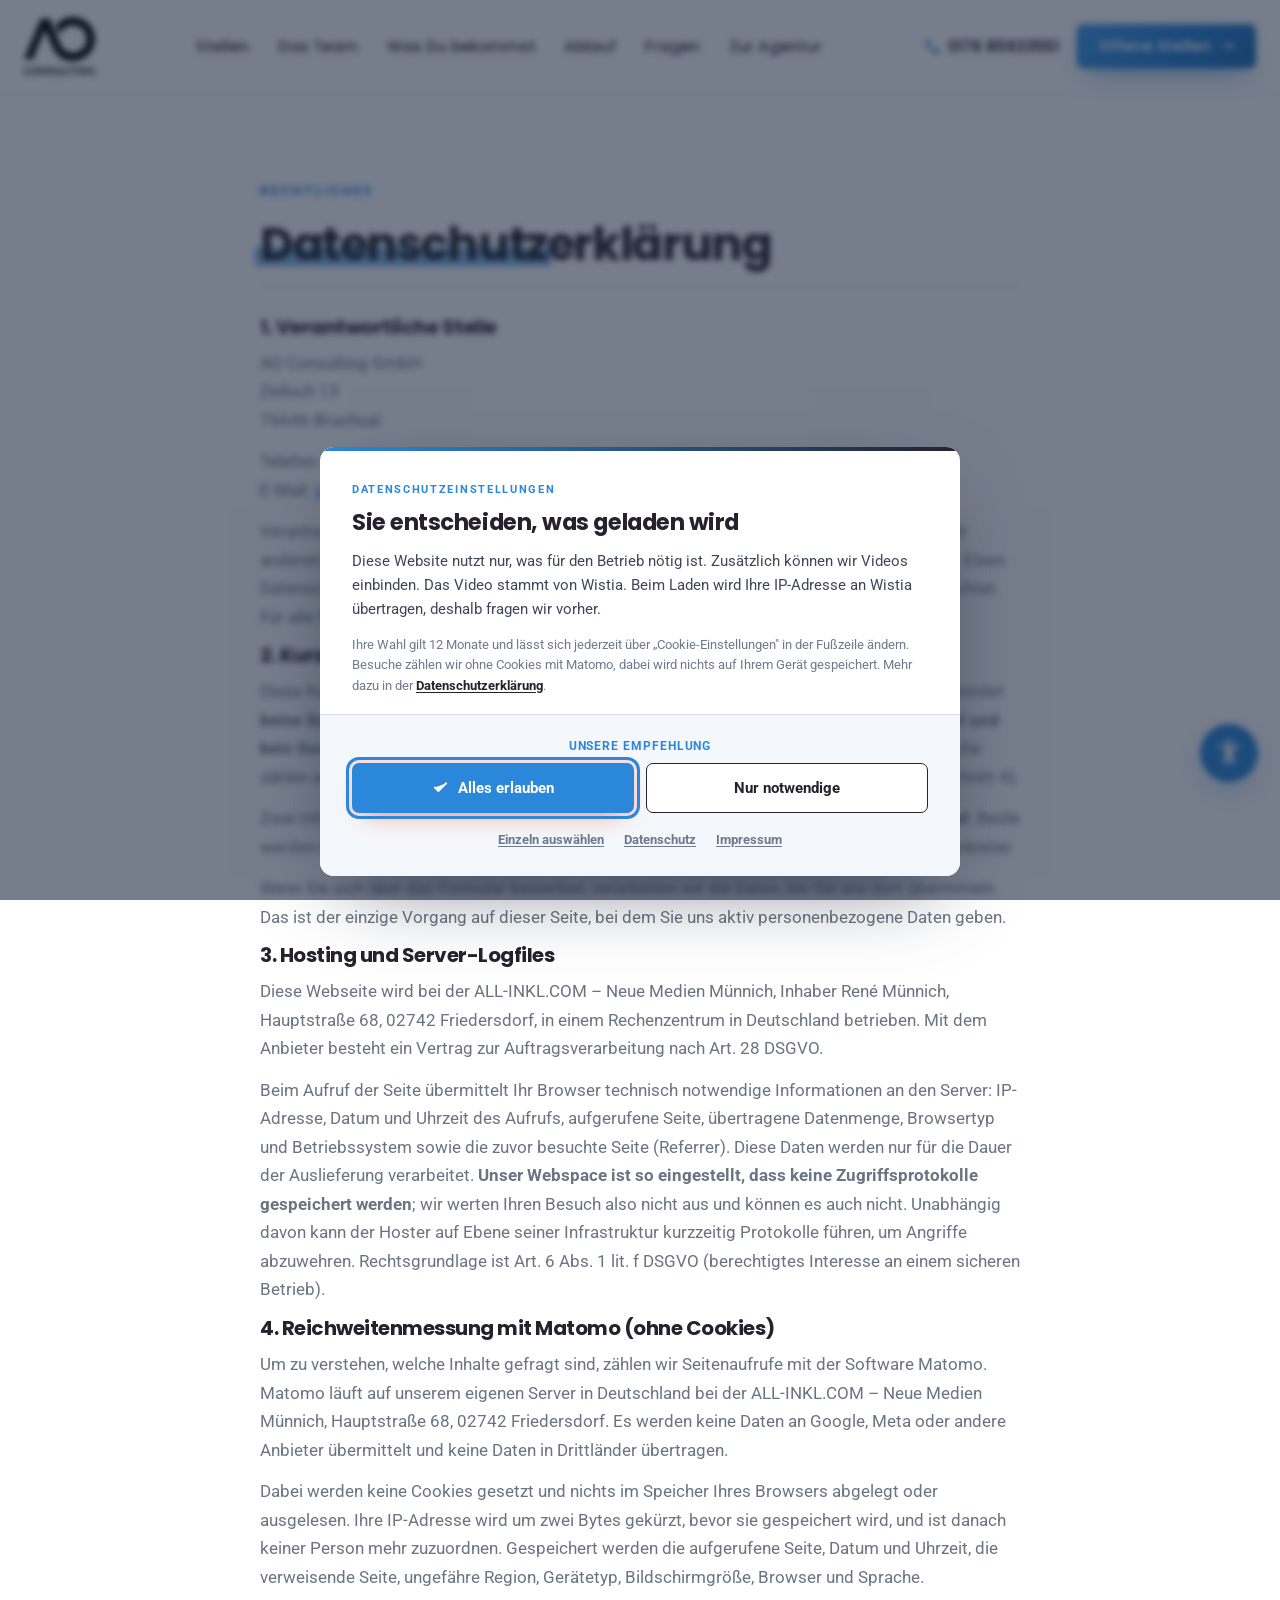
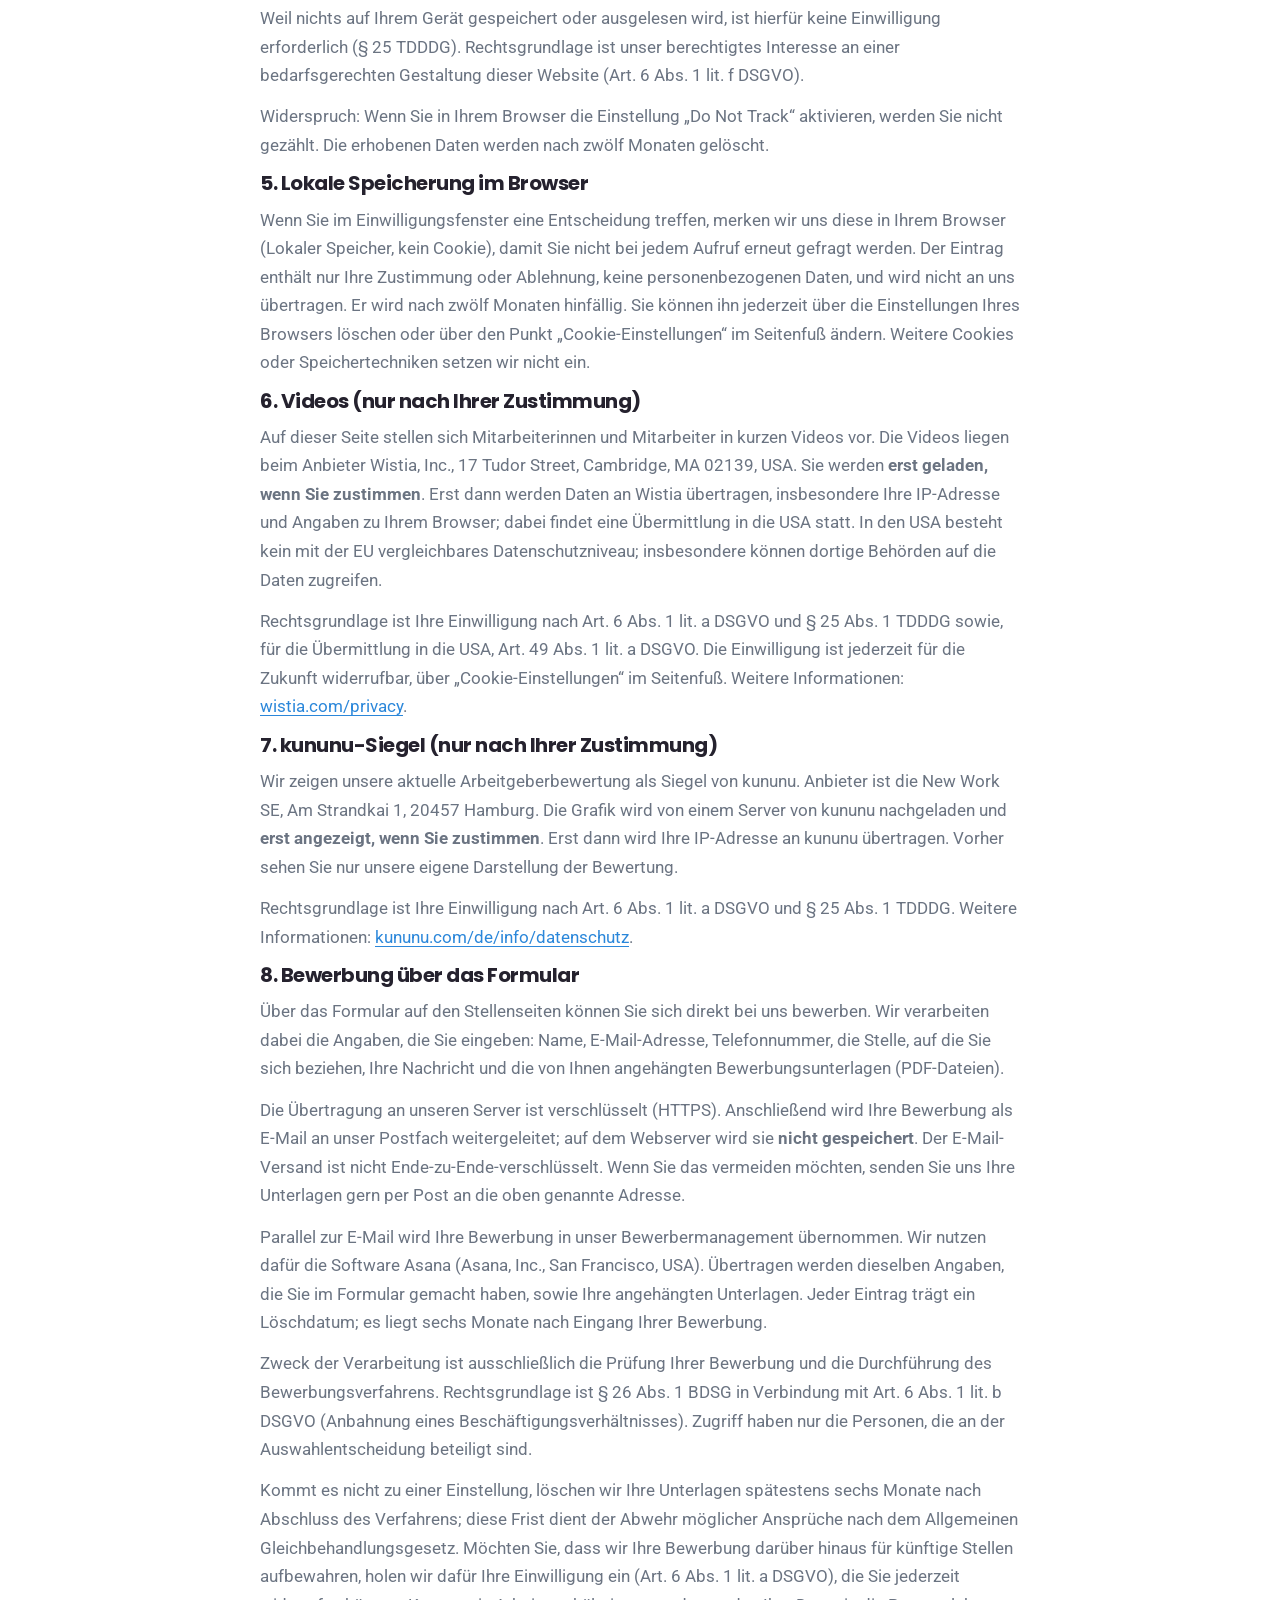
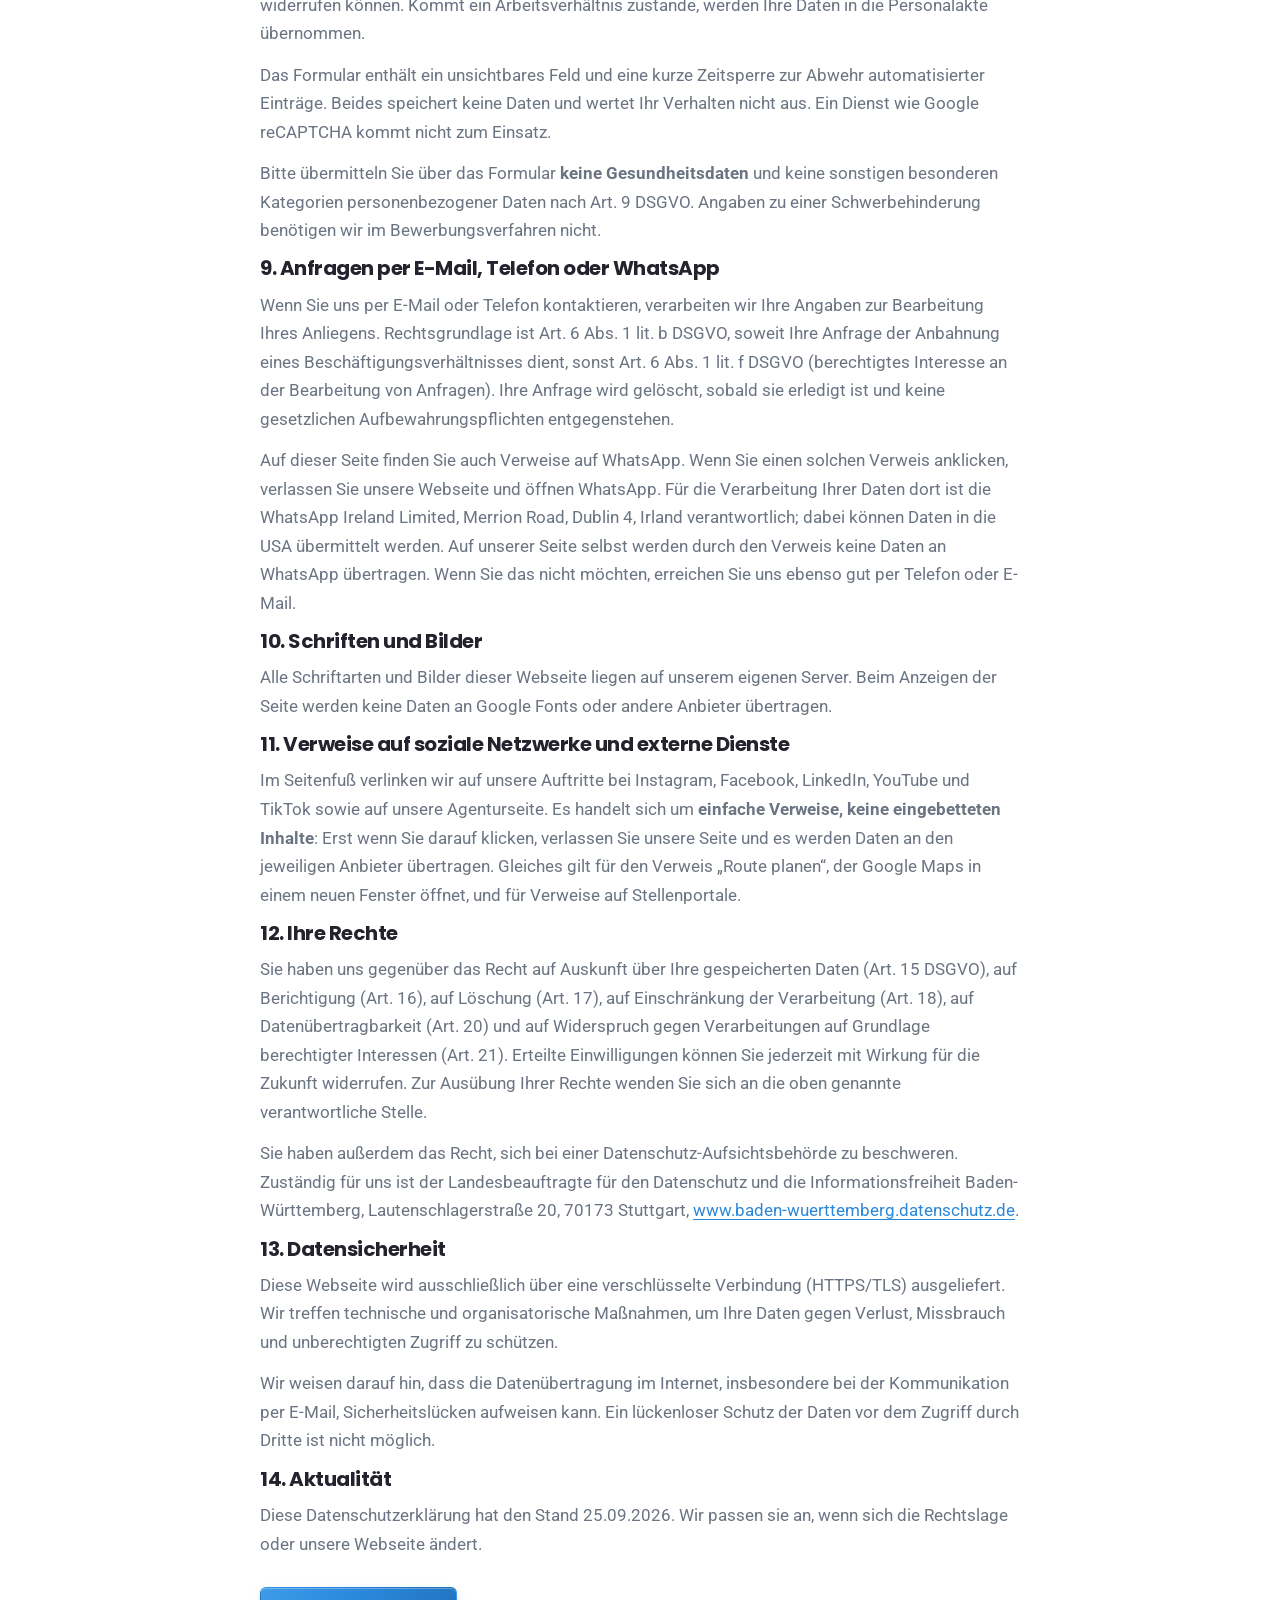
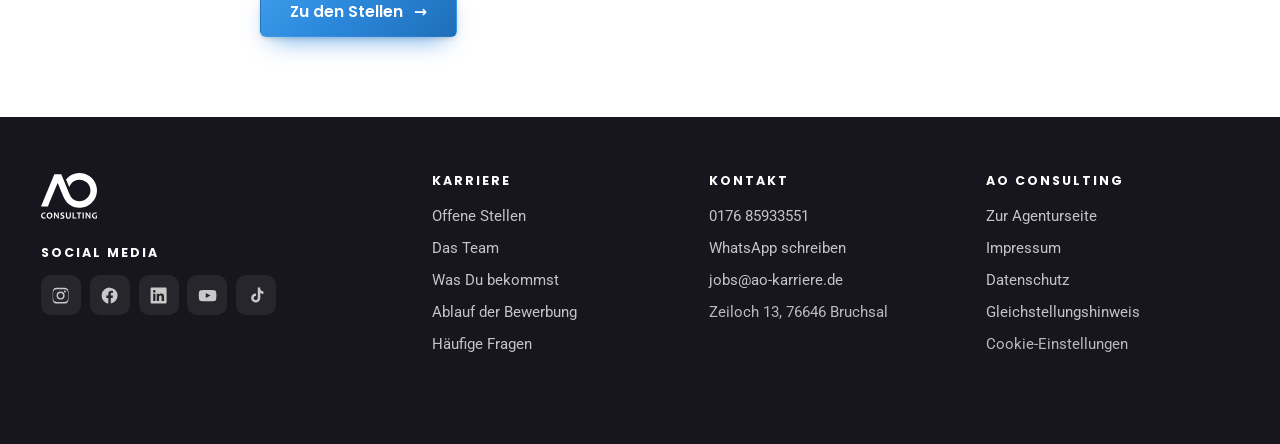
<file: website/rechtliches/datenschutz.html>
<!DOCTYPE html>
<html lang="de">
<head>
<meta charset="utf-8">
<meta name="viewport" content="width=device-width, initial-scale=1">
<title>Datenschutzerklärung | Karriere bei AO Consulting</title>
<meta name="description" content="Datenschutzerklärung der Karriereseite der AO Consulting GmbH: keine Analyse-Cookies, Videos und kununu-Siegel erst nach Zustimmung, Umgang mit Bewerberdaten.">
<meta name="theme-color" content="#2b87da">
<link rel="canonical" href="https://ao-karriere.de/rechtliches/datenschutz.html">
<link rel="icon" href="../img/favicon.svg?v=1" type="image/svg+xml">
<link rel="icon" href="../img/favicon-32.png?v=1" sizes="32x32" type="image/png">
<link rel="apple-touch-icon" href="../img/apple-touch-icon.png?v=1">
<link rel="stylesheet" href="../assets/stil.css?v=20261007-2">
<link rel="stylesheet" href="../assets/einwilligung.css?v=1">
<link rel="stylesheet" href="../assets/barrierefreiheit.css?v=20261006">
<link rel="stylesheet" href="../assets/karriere.css?v=1">
<script>
window.AO_EINWILLIGUNG = {
  datenschutz: '../rechtliches/datenschutz.html',
  impressum: '../rechtliches/impressum.html',
  hinweis: 'Das Video stammt von Wistia. Beim Laden wird Ihre IP-Adresse an Wistia übertragen, deshalb fragen wir vorher.',
  kategorien: [
    {
      id: 'notwendig',
      name: 'Notwendig',
      kurz: 'Hält die Website funktionsfähig und speichert Ihre Entscheidung aus diesem Fenster. Ohne diese Funktionen lässt sich die Seite nicht sinnvoll anzeigen.',
      pflicht: true,
      dienste: [{
        name: 'Einwilligungsspeicher',
        anbieter: 'AO Consulting GmbH, Zeiloch 13, 76646 Bruchsal',
        zweck: 'Speichert, welchen Diensten Sie zugestimmt haben, damit Sie nicht bei jedem Aufruf erneut gefragt werden.',
        art: 'Lokaler Speicher im Browser, kein Cookie',
        dauer: '12 Monate'
      }]
    },
    {
      id: 'medien',
      name: 'Videos',
      kurz: 'Lädt die Videos, in denen sich das Team vorstellt. Erst dann wird Ihre IP-Adresse an den Anbieter übertragen.',
      dienste: [{
        name: 'Wistia',
        anbieter: 'Wistia, Inc., 17 Tudor Street, Cambridge, MA 02139, USA',
        zweck: 'Spielt die Vorstellungsvideos von AO Consulting und die Berichte aus dem Team ab.',
        art: 'Einbettung über iframe, Übertragung der IP-Adresse, Verarbeitung in den USA',
        dauer: 'Siehe Datenschutzerklärung von Wistia'
      },
      {
        name: 'kununu',
        anbieter: 'New Work SE, Am Strandkai 1, 20457 Hamburg',
        zweck: 'Zeigt die aktuelle Arbeitgeberbewertung von AO Consulting als Siegel.',
        art: 'Nachladen einer Grafik vom Server von kununu, dabei wird die IP-Adresse übertragen',
        dauer: 'Siehe Datenschutzerklärung von kununu'
      }]
    }
  ]
};
</script>
</head>
<body>
<svg hidden aria-hidden="true" xmlns="http://www.w3.org/2000/svg">
  <symbol id="ic-team" viewBox="0 0 24 24"><path d="M16 11a3 3 0 1 0 0-6 3 3 0 0 0 0 6zm-8 0a3 3 0 1 0 0-6 3 3 0 0 0 0 6zm0 2c-2.7 0-6 1.3-6 3.5V19h8v-2.5c0-.9.3-1.7.9-2.4C10 13.4 9 13 8 13zm8 0c-.4 0-.8 0-1.2.1 1.3.9 2.2 2 2.2 3.4V19h6v-2.5c0-2.2-3.3-3.5-7-3.5z"/></symbol>
  <symbol id="ic-megafon" viewBox="0 0 24 24"><path d="M3 10v4a1 1 0 0 0 1 1h2l3 5h2v-5h1l7 3V6l-7 3H4a1 1 0 0 0-1 1zm17 0a3 3 0 0 1 0 4v-4z"/></symbol>
  <symbol id="ic-praxis" viewBox="0 0 24 24"><path d="M3 21V9l9-6 9 6v12h-6v-6h-6v6H3zm8-9h2V9h2V7h-2V5h-2v2H9v2h2v3z"/></symbol>
  <symbol id="ic-klinik" viewBox="0 0 24 24"><path d="M2 21V7h6V3h8v4h6v14H2zm9-4h2v-3h3v-2h-3V9h-2v3H8v2h3v3z"/></symbol>
  <symbol id="ic-pflege" viewBox="0 0 24 24"><path d="M12 21s-7-4.6-9.3-9A5.4 5.4 0 0 1 12 6.2 5.4 5.4 0 0 1 21.3 12C19 16.4 12 21 12 21zm-1-11H9v2h2v2h2v-2h2v-2h-2V8h-2v2z"/></symbol>
  <symbol id="ic-labor" viewBox="0 0 24 24"><path d="M9 3h6v2h-1v5.3l5.6 8.4A2 2 0 0 1 18 22H6a2 2 0 0 1-1.7-3.1L10 10.3V5H9V3zm3 9.5L8.4 18h7.2L12 12.5z"/></symbol>
  <symbol id="ic-uhr" viewBox="0 0 24 24"><path d="M12 2a10 10 0 1 0 0 20 10 10 0 0 0 0-20zm1 5v5.4l3.5 2.1-1 1.7L11 13V7h2z"/></symbol>
  <symbol id="ic-chart" viewBox="0 0 24 24"><path d="M4 20V10h3v10H4zm6.5 0V4h3v16h-3zM17 20v-7h3v7h-3z"/></symbol>
  <symbol id="ic-schild" viewBox="0 0 24 24"><path d="M12 2l8 3v6c0 5-3.4 9.4-8 11-4.6-1.6-8-6-8-11V5l8-3zm-1 13l6-6-1.4-1.4L11 12.2 8.4 9.6 7 11l4 4z"/></symbol>
  <symbol id="ic-person" viewBox="0 0 24 24"><path d="M12 12a4.5 4.5 0 1 0 0-9 4.5 4.5 0 0 0 0 9zm0 2c-4.4 0-8 2.2-8 5v2h16v-2c0-2.8-3.6-5-8-5z"/></symbol>
  <symbol id="ic-sprech" viewBox="0 0 24 24"><path d="M4 4h16a2 2 0 0 1 2 2v9a2 2 0 0 1-2 2H9l-5 4v-4H4a2 2 0 0 1-2-2V6a2 2 0 0 1 2-2zm3 5v2h10V9H7zm0 3.5v2h7v-2H7z"/></symbol>
  <symbol id="ic-weg" viewBox="0 0 24 24"><path d="M4 18h10v-2H4v2zm0-5h16v-2H4v2zm0-7v2h16V6H4zm14 9l4 3-4 3v-6z"/></symbol>
  <symbol id="ic-geschenk" viewBox="0 0 24 24"><path d="M20 7h-2.2A3 3 0 0 0 12 4.8 3 3 0 0 0 6.2 7H4a1 1 0 0 0-1 1v3h18V8a1 1 0 0 0-1-1zM9 5a1 1 0 0 1 1 1v1H9a1 1 0 0 1 0-2zm6 0a1 1 0 0 1 0 2h-1V6a1 1 0 0 1 1-1zM4 13v7a1 1 0 0 0 1 1h6v-8H4zm9 8h6a1 1 0 0 0 1-1v-7h-7v8z"/></symbol>
  <symbol id="ic-suche" viewBox="0 0 24 24"><path d="M10 2a8 8 0 1 0 4.9 14.3l5.4 5.4 1.4-1.4-5.4-5.4A8 8 0 0 0 10 2zm0 2a6 6 0 1 1 0 12 6 6 0 0 1 0-12z"/></symbol>
  <symbol id="ic-portal" viewBox="0 0 24 24"><path d="M3 4h18a1 1 0 0 1 1 1v14a1 1 0 0 1-1 1H3a1 1 0 0 1-1-1V5a1 1 0 0 1 1-1zm1 4v10h16V8H4zm2 2h5v5H6v-5zm7 0h5v2h-5v-2zm0 3h5v2h-5v-2z"/></symbol>
  <symbol id="ic-mail" viewBox="0 0 24 24"><path d="M4 4h16a2 2 0 0 1 2 2v12a2 2 0 0 1-2 2H4a2 2 0 0 1-2-2V6a2 2 0 0 1 2-2zm0 2v.4l8 5 8-5V6H4zm16 2.75-7.47 4.67a1 1 0 0 1-1.06 0L4 8.75V18h16V8.75z"/></symbol><symbol id="ic-tel" viewBox="0 0 24 24"><path d="M6.6 10.8a15.5 15.5 0 0 0 6.6 6.6l2.2-2.2a1 1 0 0 1 1-.25c1.1.37 2.3.57 3.6.57a1 1 0 0 1 1 1V20a1 1 0 0 1-1 1A17 17 0 0 1 3 4a1 1 0 0 1 1-1h3.5a1 1 0 0 1 1 1c0 1.25.2 2.45.57 3.57a1 1 0 0 1-.25 1L6.6 10.8z"/></symbol>
  <symbol id="ic-whatsapp" viewBox="0 0 24 24"><path d="M12 2a10 10 0 0 0-8.6 15.1L2 22l5.1-1.3A10 10 0 1 0 12 2zm0 18.2a8.2 8.2 0 0 1-4.2-1.2l-.3-.2-3 .8.8-2.9-.2-.3A8.2 8.2 0 1 1 12 20.2zm4.5-6.1c-.2-.1-1.5-.7-1.7-.8-.2-.1-.4-.1-.6.1l-.8 1c-.1.2-.3.2-.5.1a6.7 6.7 0 0 1-3.3-2.9c-.3-.4.2-.4.7-1.3.1-.2 0-.3 0-.5l-.8-1.8c-.2-.5-.4-.4-.6-.4h-.5c-.2 0-.5.1-.7.3-.3.3-1 1-1 2.3s1 2.7 1.1 2.9c.1.2 2 3.1 4.9 4.3 1.8.8 2.5.8 3.4.7.6-.1 1.5-.6 1.7-1.2.2-.6.2-1.1.2-1.2-.1-.2-.3-.3-.5-.4z"/></symbol>
  <symbol id="ic-instagram" viewBox="0 0 24 24"><path d="M12 2.2c3.2 0 3.6 0 4.9.07 1.2.05 1.8.25 2.2.42.6.2 1 .48 1.4.9.42.42.7.82.9 1.4.17.42.37 1 .42 2.2.07 1.3.07 1.7.07 4.9s0 3.6-.07 4.9c-.05 1.2-.25 1.8-.42 2.2-.2.6-.48 1-.9 1.4-.42.42-.82.7-1.4.9-.42.17-1 .37-2.2.42-1.3.07-1.7.07-4.9.07s-3.6 0-4.9-.07c-1.2-.05-1.8-.25-2.2-.42a3.7 3.7 0 0 1-1.4-.9 3.7 3.7 0 0 1-.9-1.4c-.17-.42-.37-1-.42-2.2C2.2 15.6 2.2 15.2 2.2 12s0-3.6.07-4.9c.05-1.2.25-1.8.42-2.2.2-.6.48-1 .9-1.4.42-.42.82-.7 1.4-.9.42-.17 1-.37 2.2-.42C8.4 2.2 8.8 2.2 12 2.2zm0 1.8c-3.1 0-3.5 0-4.7.07-1.1.05-1.7.24-2.1.4-.5.2-.9.44-1.3.83-.4.4-.63.8-.83 1.3-.16.4-.35 1-.4 2.1C2.6 9.9 2.6 10.3 2.6 12s0 2.1.07 3.3c.05 1.1.24 1.7.4 2.1.2.5.44.9.83 1.3.4.4.8.63 1.3.83.4.16 1 .35 2.1.4 1.2.07 1.6.07 4.7.07s3.5 0 4.7-.07c1.1-.05 1.7-.24 2.1-.4.5-.2.9-.44 1.3-.83.4-.4.63-.8.83-1.3.16-.4.35-1 .4-2.1.07-1.2.07-1.6.07-3.3s0-2.1-.07-3.3c-.05-1.1-.24-1.7-.4-2.1a3.5 3.5 0 0 0-.83-1.3 3.5 3.5 0 0 0-1.3-.83c-.4-.16-1-.35-2.1-.4C15.5 4 15.1 4 12 4zm0 3a5 5 0 1 1 0 10 5 5 0 0 1 0-10zm0 1.8a3.2 3.2 0 1 0 0 6.4 3.2 3.2 0 0 0 0-6.4zM17.3 5.6a1.2 1.2 0 1 1 0 2.4 1.2 1.2 0 0 1 0-2.4z"/></symbol>
  <symbol id="ic-facebook" viewBox="0 0 24 24"><path d="M22 12a10 10 0 1 0-11.6 9.9v-7H7.9V12h2.5V9.8c0-2.5 1.5-3.9 3.7-3.9 1.1 0 2.2.2 2.2.2v2.4h-1.2c-1.2 0-1.6.8-1.6 1.6V12h2.7l-.4 2.9h-2.3v7A10 10 0 0 0 22 12z"/></symbol>
  <symbol id="ic-linkedin" viewBox="0 0 24 24"><path d="M20.4 2H3.6C2.7 2 2 2.7 2 3.6v16.8c0 .9.7 1.6 1.6 1.6h16.8c.9 0 1.6-.7 1.6-1.6V3.6c0-.9-.7-1.6-1.6-1.6zM8.1 18.7H5.2V9.6h2.9v9.1zM6.6 8.3a1.7 1.7 0 1 1 0-3.4 1.7 1.7 0 0 1 0 3.4zm12.1 10.4h-2.9v-4.4c0-1.1 0-2.4-1.5-2.4s-1.7 1.1-1.7 2.3v4.5H9.7V9.6h2.8v1.2h.04c.4-.7 1.3-1.5 2.8-1.5 3 0 3.5 2 3.5 4.5v4.9z"/></symbol>
  <symbol id="ic-youtube" viewBox="0 0 24 24"><path d="M23 12s0-3.3-.42-4.9a2.6 2.6 0 0 0-1.8-1.8C19.2 4.9 12 4.9 12 4.9s-7.2 0-8.8.42a2.6 2.6 0 0 0-1.8 1.8C1 8.7 1 12 1 12s0 3.3.42 4.9c.23.86.9 1.5 1.8 1.8 1.6.42 8.8.42 8.8.42s7.2 0 8.8-.42a2.6 2.6 0 0 0 1.8-1.8C23 15.3 23 12 23 12zM9.7 15.1V8.9l6 3.1-6 3.1z"/></symbol>
  <symbol id="ic-tiktok" viewBox="0 0 24 24"><path d="M16.6 2h-3.1v13.1a2.6 2.6 0 1 1-2.2-2.6V9.3a5.7 5.7 0 1 0 5.3 5.7V8.6a6.8 6.8 0 0 0 4 1.3V6.8a3.8 3.8 0 0 1-4-4.8z"/></symbol>
  <symbol id="ic-pin" viewBox="0 0 24 24"><path d="M12 2C8.13 2 5 5.13 5 9c0 5.25 7 13 7 13s7-7.75 7-13c0-3.87-3.13-7-7-7zm0 9.5a2.5 2.5 0 1 1 0-5 2.5 2.5 0 0 1 0 5z"/></symbol>
  <symbol id="ic-haken" viewBox="0 0 24 24"><path d="M9 16.2 4.8 12l-1.4 1.4L9 19 21 7l-1.4-1.4z"/></symbol>
</svg>
<a class="sprung" href="#inhalt">Zum Inhalt springen</a>
<header class="kopf kopf--hell" id="kopf">
  <div class="kopf__innen">
    <a class="marke" href="../index.html#top" aria-label="AO Consulting, zum Seitenanfang">
      <img class="marke__weiss" src="../img/ao-consulting-logo-weiss.svg" alt="AO Consulting" width="132" height="108">
      <img class="marke__schwarz" src="../img/ao-consulting-logo.svg" alt="AO Consulting" width="132" height="108">
    </a>
    <nav class="nav" id="nav" aria-label="Hauptnavigation">
      <ul class="nav__liste">
        <li><a href="../index.html#stellen">Stellen</a></li>
        <li><a href="../index.html#team">Das Team</a></li>
        <li><a href="../index.html#benefits">Was Du bekommst</a></li>
        <li><a href="../index.html#ablauf">Ablauf</a></li>
        <li><a href="../index.html#faq">Fragen</a></li>
        <li><a class="nav__extern" href="https://ao-consult.de" target="_blank" rel="noopener">Zur Agentur</a></li>
        <li class="nav__mobil"><a href="tel:+4917685933551">0176 85933551</a></li>
        <li class="nav__mobil"><a class="knopf knopf--primaer" href="../index.html#stellen">Offene Stellen</a></li>
      </ul>
    </nav>
    <div class="kopf__aktionen">
      <a class="kopf__tel" href="tel:+4917685933551">
        <svg aria-hidden="true"><use href="#ic-tel"/></svg>
        <span>0176 85933551</span>
      </a>
      <a class="knopf knopf--primaer kopf__cta" href="../index.html#stellen">Offene Stellen</a>
      <button class="burger" type="button" aria-expanded="false" aria-controls="nav" aria-label="Menü öffnen">
        <span></span><span></span><span></span>
      </button>
    </div>
  </div>
</header>
<main id="inhalt" tabindex="-1">

<section class="rechtstext" aria-labelledby="ds-titel">
  <div class="innen rechtstext__innen">
    <p class="kicker">Rechtliches</p>
    <h1 id="ds-titel"><span class="hl gezeichnet">Datenschutz</span>erklärung</h1>
    <div class="rechtstext__block">

      <h2>1. Verantwortliche Stelle</h2>
      <p>AO Consulting GmbH<br>
      Zeiloch 13<br>
      76646 Bruchsal</p>
      <p>Telefon: <a href="tel:+4917685933551">0176 85933551</a><br>
      E-Mail: <a href="mailto:jobs@ao-karriere.de">jobs@ao-karriere.de</a></p>
      <p>Verantwortliche Stelle ist die natürliche oder juristische Person, die allein oder gemeinsam mit anderen über die Zwecke und Mittel der Verarbeitung personenbezogener Daten entscheidet. Einen Datenschutzbeauftragten haben wir nicht bestellt; dazu sind wir nach § 38 BDSG nicht verpflichtet. Für alle Fragen zum Datenschutz erreichen Sie uns unter den oben genannten Kontaktdaten.</p>

      <h2>2. Kurzüberblick: Was diese Webseite tut und was nicht</h2>
      <p>Diese Karriereseite ist eine reine HTML-Seite. Sie setzt <strong>keine Werbe- oder Analyse-Cookies</strong>, bindet <strong>keine Schriften von fremden Servern</strong> ein und nutzt <strong>kein Google Analytics, keinen Meta-Pixel und kein Google Ads Tracking</strong>. Alle Schriften und Bilder liegen auf unserem eigenen Server. Besuche zählen wir ohne Cookies mit Matomo auf unserem eigenen Server in Deutschland (siehe Abschnitt 4).</p>
      <p>Zwei Inhalte stammen von anderen Anbietern: die <strong>Vorstellungsvideos</strong> und das <strong>kununu-Siegel</strong>. Beide werden erst geladen, wenn Sie dem zustimmen. Vorher geht keine einzige Anfrage an diese Anbieter.</p>
      <p>Wenn Sie sich über das Formular bewerben, verarbeiten wir die Daten, die Sie uns dort übermitteln. Das ist der einzige Vorgang auf dieser Seite, bei dem Sie uns aktiv personenbezogene Daten geben.</p>

      <h2>3. Hosting und Server-Logfiles</h2>
      <p>Diese Webseite wird bei der ALL-INKL.COM – Neue Medien Münnich, Inhaber René Münnich, Hauptstraße 68, 02742 Friedersdorf, in einem Rechenzentrum in Deutschland betrieben. Mit dem Anbieter besteht ein Vertrag zur Auftragsverarbeitung nach Art. 28 DSGVO.</p>
      <p>Beim Aufruf der Seite übermittelt Ihr Browser technisch notwendige Informationen an den Server: IP-Adresse, Datum und Uhrzeit des Aufrufs, aufgerufene Seite, übertragene Datenmenge, Browsertyp und Betriebssystem sowie die zuvor besuchte Seite (Referrer). Diese Daten werden nur für die Dauer der Auslieferung verarbeitet. <strong>Unser Webspace ist so eingestellt, dass keine Zugriffsprotokolle gespeichert werden</strong>; wir werten Ihren Besuch also nicht aus und können es auch nicht. Unabhängig davon kann der Hoster auf Ebene seiner Infrastruktur kurzzeitig Protokolle führen, um Angriffe abzuwehren. Rechtsgrundlage ist Art. 6 Abs. 1 lit. f DSGVO (berechtigtes Interesse an einem sicheren Betrieb).</p>

      <h2>4. Reichweitenmessung mit Matomo (ohne Cookies)</h2>
      <p>Um zu verstehen, welche Inhalte gefragt sind, zählen wir Seitenaufrufe mit der Software Matomo. Matomo läuft auf unserem eigenen Server in Deutschland bei der ALL-INKL.COM – Neue Medien Münnich, Hauptstraße 68, 02742 Friedersdorf. Es werden keine Daten an Google, Meta oder andere Anbieter übermittelt und keine Daten in Drittländer übertragen.</p>
      <p>Dabei werden keine Cookies gesetzt und nichts im Speicher Ihres Browsers abgelegt oder ausgelesen. Ihre IP-Adresse wird um zwei Bytes gekürzt, bevor sie gespeichert wird, und ist danach keiner Person mehr zuzuordnen. Gespeichert werden die aufgerufene Seite, Datum und Uhrzeit, die verweisende Seite, ungefähre Region, Gerätetyp, Bildschirmgröße, Browser und Sprache.</p>
      <p>Weil nichts auf Ihrem Gerät gespeichert oder ausgelesen wird, ist hierfür keine Einwilligung erforderlich (§ 25 TDDDG). Rechtsgrundlage ist unser berechtigtes Interesse an einer bedarfsgerechten Gestaltung dieser Website (Art. 6 Abs. 1 lit. f DSGVO).</p>
      <p>Widerspruch: Wenn Sie in Ihrem Browser die Einstellung „Do Not Track“ aktivieren, werden Sie nicht gezählt. Die erhobenen Daten werden nach zwölf Monaten gelöscht.</p>

      <h2>5. Lokale Speicherung im Browser</h2>
      <p>Wenn Sie im Einwilligungsfenster eine Entscheidung treffen, merken wir uns diese in Ihrem Browser (Lokaler Speicher, kein Cookie), damit Sie nicht bei jedem Aufruf erneut gefragt werden. Der Eintrag enthält nur Ihre Zustimmung oder Ablehnung, keine personenbezogenen Daten, und wird nicht an uns übertragen. Er wird nach zwölf Monaten hinfällig. Sie können ihn jederzeit über die Einstellungen Ihres Browsers löschen oder über den Punkt „Cookie-Einstellungen“ im Seitenfuß ändern. Weitere Cookies oder Speichertechniken setzen wir nicht ein.</p>

      <h2>6. Videos (nur nach Ihrer Zustimmung)</h2>
      <p>Auf dieser Seite stellen sich Mitarbeiterinnen und Mitarbeiter in kurzen Videos vor. Die Videos liegen beim Anbieter Wistia, Inc., 17 Tudor Street, Cambridge, MA 02139, USA. Sie werden <strong>erst geladen, wenn Sie zustimmen</strong>. Erst dann werden Daten an Wistia übertragen, insbesondere Ihre IP-Adresse und Angaben zu Ihrem Browser; dabei findet eine Übermittlung in die USA statt. In den USA besteht kein mit der EU vergleichbares Datenschutzniveau; insbesondere können dortige Behörden auf die Daten zugreifen.</p>
      <p>Rechtsgrundlage ist Ihre Einwilligung nach Art. 6 Abs. 1 lit. a DSGVO und § 25 Abs. 1 TDDDG sowie, für die Übermittlung in die USA, Art. 49 Abs. 1 lit. a DSGVO. Die Einwilligung ist jederzeit für die Zukunft widerrufbar, über „Cookie-Einstellungen“ im Seitenfuß. Weitere Informationen: <a href="https://wistia.com/privacy" target="_blank" rel="noopener">wistia.com/privacy</a>.</p>

      <h2>7. kununu-Siegel (nur nach Ihrer Zustimmung)</h2>
      <p>Wir zeigen unsere aktuelle Arbeitgeberbewertung als Siegel von kununu. Anbieter ist die New Work SE, Am Strandkai 1, 20457 Hamburg. Die Grafik wird von einem Server von kununu nachgeladen und <strong>erst angezeigt, wenn Sie zustimmen</strong>. Erst dann wird Ihre IP-Adresse an kununu übertragen. Vorher sehen Sie nur unsere eigene Darstellung der Bewertung.</p>
      <p>Rechtsgrundlage ist Ihre Einwilligung nach Art. 6 Abs. 1 lit. a DSGVO und § 25 Abs. 1 TDDDG. Weitere Informationen: <a href="https://www.kununu.com/de/info/datenschutz" target="_blank" rel="noopener">kununu.com/de/info/datenschutz</a>.</p>

      <h2>8. Bewerbung über das Formular</h2>
      <p>Über das Formular auf den Stellenseiten können Sie sich direkt bei uns bewerben. Wir verarbeiten dabei die Angaben, die Sie eingeben: Name, E-Mail-Adresse, Telefonnummer, die Stelle, auf die Sie sich beziehen, Ihre Nachricht und die von Ihnen angehängten Bewerbungsunterlagen (PDF-Dateien).</p>
      <p>Die Übertragung an unseren Server ist verschlüsselt (HTTPS). Anschließend wird Ihre Bewerbung als E-Mail an unser Postfach weitergeleitet; auf dem Webserver wird sie <strong>nicht gespeichert</strong>. Der E-Mail-Versand ist nicht Ende-zu-Ende-verschlüsselt. Wenn Sie das vermeiden möchten, senden Sie uns Ihre Unterlagen gern per Post an die oben genannte Adresse.</p>
      <p>Parallel zur E-Mail wird Ihre Bewerbung in unser Bewerbermanagement übernommen. Wir nutzen dafür die Software Asana (Asana, Inc., San Francisco, USA). Übertragen werden dieselben Angaben, die Sie im Formular gemacht haben, sowie Ihre angehängten Unterlagen. Jeder Eintrag trägt ein Löschdatum; es liegt sechs Monate nach Eingang Ihrer Bewerbung.</p>
      <p>Zweck der Verarbeitung ist ausschließlich die Prüfung Ihrer Bewerbung und die Durchführung des Bewerbungsverfahrens. Rechtsgrundlage ist § 26 Abs. 1 BDSG in Verbindung mit Art. 6 Abs. 1 lit. b DSGVO (Anbahnung eines Beschäftigungsverhältnisses). Zugriff haben nur die Personen, die an der Auswahlentscheidung beteiligt sind.</p>
      <p>Kommt es nicht zu einer Einstellung, löschen wir Ihre Unterlagen spätestens sechs Monate nach Abschluss des Verfahrens; diese Frist dient der Abwehr möglicher Ansprüche nach dem Allgemeinen Gleichbehandlungsgesetz. Möchten Sie, dass wir Ihre Bewerbung darüber hinaus für künftige Stellen aufbewahren, holen wir dafür Ihre Einwilligung ein (Art. 6 Abs. 1 lit. a DSGVO), die Sie jederzeit widerrufen können. Kommt ein Arbeitsverhältnis zustande, werden Ihre Daten in die Personalakte übernommen.</p>
      <p>Das Formular enthält ein unsichtbares Feld und eine kurze Zeitsperre zur Abwehr automatisierter Einträge. Beides speichert keine Daten und wertet Ihr Verhalten nicht aus. Ein Dienst wie Google reCAPTCHA kommt nicht zum Einsatz.</p>
      <p>Bitte übermitteln Sie über das Formular <strong>keine Gesundheitsdaten</strong> und keine sonstigen besonderen Kategorien personenbezogener Daten nach Art. 9 DSGVO. Angaben zu einer Schwerbehinderung benötigen wir im Bewerbungsverfahren nicht.</p>

      <h2>9. Anfragen per E-Mail, Telefon oder WhatsApp</h2>
      <p>Wenn Sie uns per E-Mail oder Telefon kontaktieren, verarbeiten wir Ihre Angaben zur Bearbeitung Ihres Anliegens. Rechtsgrundlage ist Art. 6 Abs. 1 lit. b DSGVO, soweit Ihre Anfrage der Anbahnung eines Beschäftigungsverhältnisses dient, sonst Art. 6 Abs. 1 lit. f DSGVO (berechtigtes Interesse an der Bearbeitung von Anfragen). Ihre Anfrage wird gelöscht, sobald sie erledigt ist und keine gesetzlichen Aufbewahrungspflichten entgegenstehen.</p>
      <p>Auf dieser Seite finden Sie auch Verweise auf WhatsApp. Wenn Sie einen solchen Verweis anklicken, verlassen Sie unsere Webseite und öffnen WhatsApp. Für die Verarbeitung Ihrer Daten dort ist die WhatsApp Ireland Limited, Merrion Road, Dublin 4, Irland verantwortlich; dabei können Daten in die USA übermittelt werden. Auf unserer Seite selbst werden durch den Verweis keine Daten an WhatsApp übertragen. Wenn Sie das nicht möchten, erreichen Sie uns ebenso gut per Telefon oder E-Mail.</p>

      <h2>10. Schriften und Bilder</h2>
      <p>Alle Schriftarten und Bilder dieser Webseite liegen auf unserem eigenen Server. Beim Anzeigen der Seite werden keine Daten an Google Fonts oder andere Anbieter übertragen.</p>

      <h2>11. Verweise auf soziale Netzwerke und externe Dienste</h2>
      <p>Im Seitenfuß verlinken wir auf unsere Auftritte bei Instagram, Facebook, LinkedIn, YouTube und TikTok sowie auf unsere Agenturseite. Es handelt sich um <strong>einfache Verweise, keine eingebetteten Inhalte</strong>: Erst wenn Sie darauf klicken, verlassen Sie unsere Seite und es werden Daten an den jeweiligen Anbieter übertragen. Gleiches gilt für den Verweis „Route planen“, der Google Maps in einem neuen Fenster öffnet, und für Verweise auf Stellenportale.</p>

      <h2>12. Ihre Rechte</h2>
      <p>Sie haben uns gegenüber das Recht auf Auskunft über Ihre gespeicherten Daten (Art. 15 DSGVO), auf Berichtigung (Art. 16), auf Löschung (Art. 17), auf Einschränkung der Verarbeitung (Art. 18), auf Datenübertragbarkeit (Art. 20) und auf Widerspruch gegen Verarbeitungen auf Grundlage berechtigter Interessen (Art. 21). Erteilte Einwilligungen können Sie jederzeit mit Wirkung für die Zukunft widerrufen. Zur Ausübung Ihrer Rechte wenden Sie sich an die oben genannte verantwortliche Stelle.</p>
      <p>Sie haben außerdem das Recht, sich bei einer Datenschutz-Aufsichtsbehörde zu beschweren. Zuständig für uns ist der Landesbeauftragte für den Datenschutz und die Informationsfreiheit Baden-Württemberg, Lautenschlagerstraße 20, 70173 Stuttgart, <a href="https://www.baden-wuerttemberg.datenschutz.de" target="_blank" rel="noopener">www.baden-wuerttemberg.datenschutz.de</a>.</p>

      <h2>13. Datensicherheit</h2>
      <p>Diese Webseite wird ausschließlich über eine verschlüsselte Verbindung (HTTPS/TLS) ausgeliefert. Wir treffen technische und organisatorische Maßnahmen, um Ihre Daten gegen Verlust, Missbrauch und unberechtigten Zugriff zu schützen.</p>
      <p>Wir weisen darauf hin, dass die Datenübertragung im Internet, insbesondere bei der Kommunikation per E-Mail, Sicherheitslücken aufweisen kann. Ein lückenloser Schutz der Daten vor dem Zugriff durch Dritte ist nicht möglich.</p>

      <h2>14. Aktualität</h2>
      <p>Diese Datenschutzerklärung hat den Stand 25.09.2026. Wir passen sie an, wenn sich die Rechtslage oder unsere Webseite ändert.</p>

    </div>
    <p><a class="knopf knopf--primaer" href="../index.html#stellen">Zu den Stellen</a></p>
  </div>
</section>

</main>

<footer class="fuss">
  <div class="innen fuss__oben">
    <div class="fuss__marke">
      <img src="../img/ao-consulting-logo-weiss.svg" alt="AO Consulting" width="132" height="108" loading="lazy">
      <h3 class="fuss__kanaele-titel">Social Media</h3>
      <ul class="fuss__kanaele" aria-label="AO Consulting in sozialen Netzwerken">
        <li><a class="fuss__kanal fuss__kanal--instagram" href="https://www.instagram.com/ao_consulting_gmbh/" target="_blank" rel="noopener" aria-label="AO Consulting auf Instagram"><svg aria-hidden="true"><use href="#ic-instagram"/></svg></a></li>
        <li><a class="fuss__kanal fuss__kanal--facebook" href="https://www.facebook.com/aoconsultinggmbh/" target="_blank" rel="noopener" aria-label="AO Consulting auf Facebook"><svg aria-hidden="true"><use href="#ic-facebook"/></svg></a></li>
        <li><a class="fuss__kanal fuss__kanal--linkedin" href="https://de.linkedin.com/company/aoconsult" target="_blank" rel="noopener" aria-label="AO Consulting auf LinkedIn"><svg aria-hidden="true"><use href="#ic-linkedin"/></svg></a></li>
        <li><a class="fuss__kanal fuss__kanal--youtube" href="https://www.youtube.com/@aoconsultinggmbh" target="_blank" rel="noopener" aria-label="AO Consulting auf YouTube"><svg aria-hidden="true"><use href="#ic-youtube"/></svg></a></li>
        <li><a class="fuss__kanal fuss__kanal--tiktok" href="https://www.tiktok.com/@ao.consulting.gmbh" target="_blank" rel="noopener" aria-label="AO Consulting auf TikTok"><svg aria-hidden="true"><use href="#ic-tiktok"/></svg></a></li>
      </ul>
    </div>
    <nav class="fuss__spalten" aria-label="Fußzeile">
      <div>
        <h3>Karriere</h3>
        <ul>
          <li><a href="../index.html#stellen">Offene Stellen</a></li>
          <li><a href="../index.html#team">Das Team</a></li>
          <li><a href="../index.html#benefits">Was Du bekommst</a></li>
          <li><a href="../index.html#ablauf">Ablauf der Bewerbung</a></li>
          <li><a href="../index.html#faq">Häufige Fragen</a></li>
        </ul>
      </div>
      <div>
        <h3>Kontakt</h3>
        <ul>
          <li><a href="tel:+4917685933551">0176 85933551</a></li>
          <li><a href="https://wa.me/4917685933551" target="_blank" rel="noopener">WhatsApp schreiben</a></li>
          <li><a href="mailto:jobs@ao-karriere.de">jobs@ao-karriere.de</a></li>
          <li>Zeiloch 13, 76646 Bruchsal</li>
        </ul>
      </div>
      <div>
        <h3>AO Consulting</h3>
        <ul>
          <li><a href="https://ao-consult.de" target="_blank" rel="noopener">Zur Agenturseite</a></li>
          <li><a href="../rechtliches/impressum.html">Impressum</a></li>
          <li><a href="../rechtliches/datenschutz.html">Datenschutz</a></li>
          <li><a href="../rechtliches/hinweis-zur-gleichstellung.html">Gleichstellungshinweis</a></li>
          <li><button type="button" class="ein-ausloeser" data-einwilligung-oeffnen>Cookie-Einstellungen</button></li>
        </ul>
      </div>
    </nav>
  </div>
</footer>

<div class="mobil-leiste mobil-leiste--zwei" aria-label="Schnellkontakt">
  <a href="tel:+4917685933551"><svg aria-hidden="true"><use href="#ic-tel"/></svg>Anrufen</a>
  <a class="ist-wa" href="../index.html#stellen"><svg aria-hidden="true"><use href="#ic-suche"/></svg>Stellen</a>
</div>

<script src="../assets/einwilligung.js?v=1" defer></script>
<script src="../assets/barrierefreiheit.js?v=1" defer></script>
<script src="../assets/statistik.js" defer></script>
<script src="../assets/skript.js?v=2" defer></script>
</body>
</html>
</file>
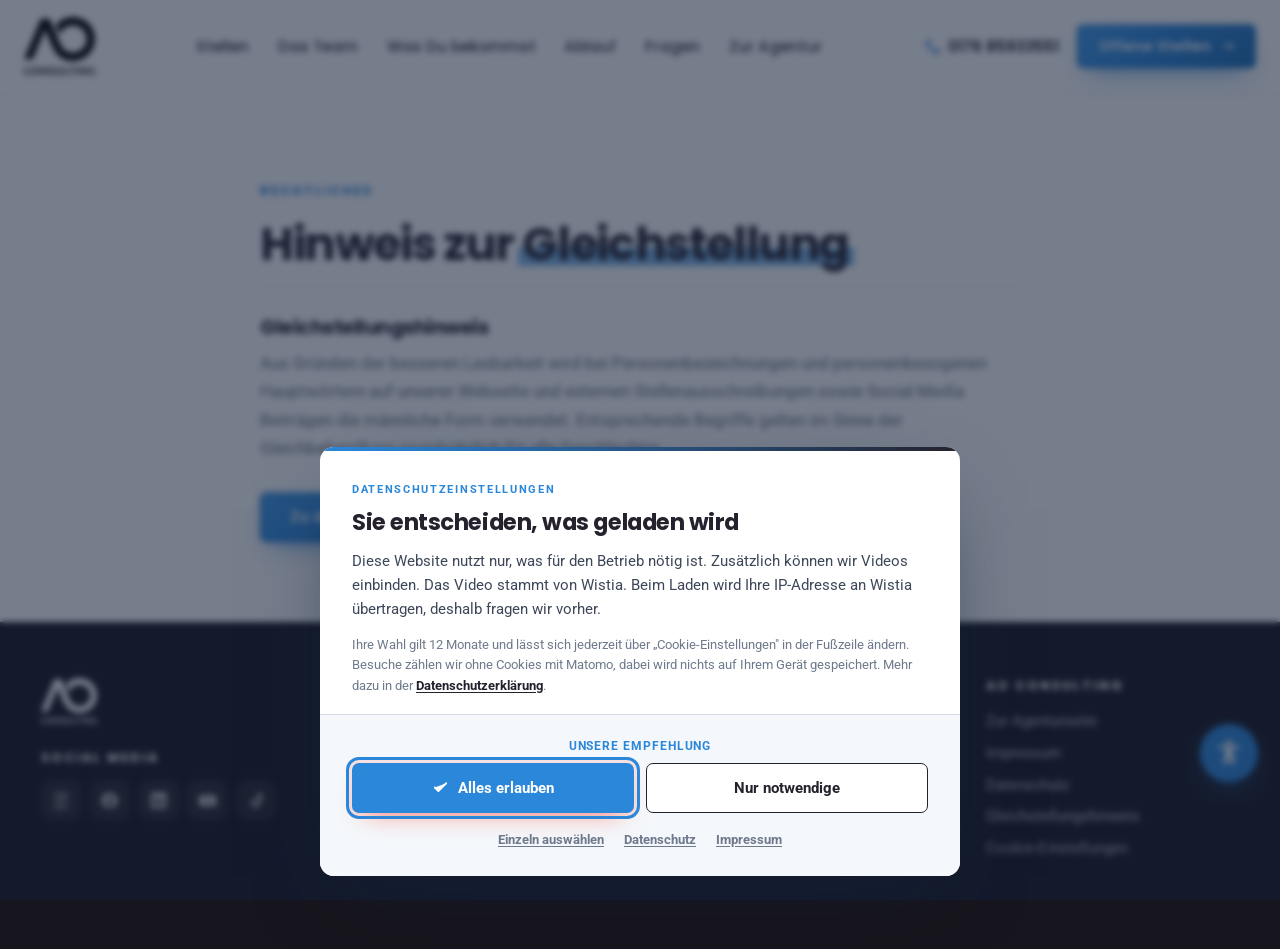
<file: website/rechtliches/hinweis-zur-gleichstellung.html>
<!DOCTYPE html>
<html lang="de">
<head>
<meta charset="utf-8">
<meta name="viewport" content="width=device-width, initial-scale=1">
<title>Hinweis zur Gleichstellung | Karriere bei AO Consulting</title>
<meta name="description" content="Hinweis zur Gleichstellung der AO Consulting GmbH: Personenbezeichnungen gelten für alle Geschlechter.">
<meta name="theme-color" content="#2b87da">
<link rel="canonical" href="https://ao-karriere.de/rechtliches/hinweis-zur-gleichstellung.html">
<link rel="icon" href="../img/favicon.svg?v=1" type="image/svg+xml">
<link rel="icon" href="../img/favicon-32.png?v=1" sizes="32x32" type="image/png">
<link rel="apple-touch-icon" href="../img/apple-touch-icon.png?v=1">
<link rel="stylesheet" href="../assets/stil.css?v=20261007-2">
<link rel="stylesheet" href="../assets/einwilligung.css?v=1">
<link rel="stylesheet" href="../assets/barrierefreiheit.css?v=20261006">
<link rel="stylesheet" href="../assets/karriere.css?v=1">
<script>
window.AO_EINWILLIGUNG = {
  datenschutz: '../rechtliches/datenschutz.html',
  impressum: '../rechtliches/impressum.html',
  hinweis: 'Das Video stammt von Wistia. Beim Laden wird Ihre IP-Adresse an Wistia übertragen, deshalb fragen wir vorher.',
  kategorien: [
    {
      id: 'notwendig',
      name: 'Notwendig',
      kurz: 'Hält die Website funktionsfähig und speichert Ihre Entscheidung aus diesem Fenster. Ohne diese Funktionen lässt sich die Seite nicht sinnvoll anzeigen.',
      pflicht: true,
      dienste: [{
        name: 'Einwilligungsspeicher',
        anbieter: 'AO Consulting GmbH, Zeiloch 13, 76646 Bruchsal',
        zweck: 'Speichert, welchen Diensten Sie zugestimmt haben, damit Sie nicht bei jedem Aufruf erneut gefragt werden.',
        art: 'Lokaler Speicher im Browser, kein Cookie',
        dauer: '12 Monate'
      }]
    },
    {
      id: 'medien',
      name: 'Videos',
      kurz: 'Lädt die Videos, in denen sich das Team vorstellt. Erst dann wird Ihre IP-Adresse an den Anbieter übertragen.',
      dienste: [{
        name: 'Wistia',
        anbieter: 'Wistia, Inc., 17 Tudor Street, Cambridge, MA 02139, USA',
        zweck: 'Spielt die Vorstellungsvideos von AO Consulting und die Berichte aus dem Team ab.',
        art: 'Einbettung über iframe, Übertragung der IP-Adresse, Verarbeitung in den USA',
        dauer: 'Siehe Datenschutzerklärung von Wistia'
      },
      {
        name: 'kununu',
        anbieter: 'New Work SE, Am Strandkai 1, 20457 Hamburg',
        zweck: 'Zeigt die aktuelle Arbeitgeberbewertung von AO Consulting als Siegel.',
        art: 'Nachladen einer Grafik vom Server von kununu, dabei wird die IP-Adresse übertragen',
        dauer: 'Siehe Datenschutzerklärung von kununu'
      }]
    }
  ]
};
</script>
</head>
<body>
<svg hidden aria-hidden="true" xmlns="http://www.w3.org/2000/svg">
  <symbol id="ic-team" viewBox="0 0 24 24"><path d="M16 11a3 3 0 1 0 0-6 3 3 0 0 0 0 6zm-8 0a3 3 0 1 0 0-6 3 3 0 0 0 0 6zm0 2c-2.7 0-6 1.3-6 3.5V19h8v-2.5c0-.9.3-1.7.9-2.4C10 13.4 9 13 8 13zm8 0c-.4 0-.8 0-1.2.1 1.3.9 2.2 2 2.2 3.4V19h6v-2.5c0-2.2-3.3-3.5-7-3.5z"/></symbol>
  <symbol id="ic-megafon" viewBox="0 0 24 24"><path d="M3 10v4a1 1 0 0 0 1 1h2l3 5h2v-5h1l7 3V6l-7 3H4a1 1 0 0 0-1 1zm17 0a3 3 0 0 1 0 4v-4z"/></symbol>
  <symbol id="ic-praxis" viewBox="0 0 24 24"><path d="M3 21V9l9-6 9 6v12h-6v-6h-6v6H3zm8-9h2V9h2V7h-2V5h-2v2H9v2h2v3z"/></symbol>
  <symbol id="ic-klinik" viewBox="0 0 24 24"><path d="M2 21V7h6V3h8v4h6v14H2zm9-4h2v-3h3v-2h-3V9h-2v3H8v2h3v3z"/></symbol>
  <symbol id="ic-pflege" viewBox="0 0 24 24"><path d="M12 21s-7-4.6-9.3-9A5.4 5.4 0 0 1 12 6.2 5.4 5.4 0 0 1 21.3 12C19 16.4 12 21 12 21zm-1-11H9v2h2v2h2v-2h2v-2h-2V8h-2v2z"/></symbol>
  <symbol id="ic-labor" viewBox="0 0 24 24"><path d="M9 3h6v2h-1v5.3l5.6 8.4A2 2 0 0 1 18 22H6a2 2 0 0 1-1.7-3.1L10 10.3V5H9V3zm3 9.5L8.4 18h7.2L12 12.5z"/></symbol>
  <symbol id="ic-padel" viewBox="0 0 24 24"><path fill-rule="evenodd" d="M9.5 3.5a6 6 0 1 0 0 12 6 6 0 0 0 0-12zM7.5 6.7a.8.8 0 1 0 0 1.6.8.8 0 0 0 0-1.6zm4 0a.8.8 0 1 0 0 1.6.8.8 0 0 0 0-1.6zm-2 2a.8.8 0 1 0 0 1.6.8.8 0 0 0 0-1.6zm-2 2a.8.8 0 1 0 0 1.6.8.8 0 0 0 0-1.6zm4 0a.8.8 0 1 0 0 1.6.8.8 0 0 0 0-1.6z"/><path d="M13.6 12.1l1.7-.3 5.3 5.3-2.5 2.5-5.3-5.3.3-1.7z"/><circle cx="19" cy="5" r="2.2"/></symbol><symbol id="ic-uhr" viewBox="0 0 24 24"><path d="M12 2a10 10 0 1 0 0 20 10 10 0 0 0 0-20zm1 5v5.4l3.5 2.1-1 1.7L11 13V7h2z"/></symbol>
  <symbol id="ic-chart" viewBox="0 0 24 24"><path d="M4 20V10h3v10H4zm6.5 0V4h3v16h-3zM17 20v-7h3v7h-3z"/></symbol>
  <symbol id="ic-schild" viewBox="0 0 24 24"><path d="M12 2l8 3v6c0 5-3.4 9.4-8 11-4.6-1.6-8-6-8-11V5l8-3zm-1 13l6-6-1.4-1.4L11 12.2 8.4 9.6 7 11l4 4z"/></symbol>
  <symbol id="ic-person" viewBox="0 0 24 24"><path d="M12 12a4.5 4.5 0 1 0 0-9 4.5 4.5 0 0 0 0 9zm0 2c-4.4 0-8 2.2-8 5v2h16v-2c0-2.8-3.6-5-8-5z"/></symbol>
  <symbol id="ic-sprech" viewBox="0 0 24 24"><path d="M4 4h16a2 2 0 0 1 2 2v9a2 2 0 0 1-2 2H9l-5 4v-4H4a2 2 0 0 1-2-2V6a2 2 0 0 1 2-2zm3 5v2h10V9H7zm0 3.5v2h7v-2H7z"/></symbol>
  <symbol id="ic-weg" viewBox="0 0 24 24"><path d="M4 18h10v-2H4v2zm0-5h16v-2H4v2zm0-7v2h16V6H4zm14 9l4 3-4 3v-6z"/></symbol>
  <symbol id="ic-geschenk" viewBox="0 0 24 24"><path d="M20 7h-2.2A3 3 0 0 0 12 4.8 3 3 0 0 0 6.2 7H4a1 1 0 0 0-1 1v3h18V8a1 1 0 0 0-1-1zM9 5a1 1 0 0 1 1 1v1H9a1 1 0 0 1 0-2zm6 0a1 1 0 0 1 0 2h-1V6a1 1 0 0 1 1-1zM4 13v7a1 1 0 0 0 1 1h6v-8H4zm9 8h6a1 1 0 0 0 1-1v-7h-7v8z"/></symbol>
  <symbol id="ic-suche" viewBox="0 0 24 24"><path d="M10 2a8 8 0 1 0 4.9 14.3l5.4 5.4 1.4-1.4-5.4-5.4A8 8 0 0 0 10 2zm0 2a6 6 0 1 1 0 12 6 6 0 0 1 0-12z"/></symbol>
  <symbol id="ic-portal" viewBox="0 0 24 24"><path d="M3 4h18a1 1 0 0 1 1 1v14a1 1 0 0 1-1 1H3a1 1 0 0 1-1-1V5a1 1 0 0 1 1-1zm1 4v10h16V8H4zm2 2h5v5H6v-5zm7 0h5v2h-5v-2zm0 3h5v2h-5v-2z"/></symbol>
  <symbol id="ic-mail" viewBox="0 0 24 24"><path d="M4 4h16a2 2 0 0 1 2 2v12a2 2 0 0 1-2 2H4a2 2 0 0 1-2-2V6a2 2 0 0 1 2-2zm0 2v.4l8 5 8-5V6H4zm16 2.75-7.47 4.67a1 1 0 0 1-1.06 0L4 8.75V18h16V8.75z"/></symbol><symbol id="ic-tel" viewBox="0 0 24 24"><path d="M6.6 10.8a15.5 15.5 0 0 0 6.6 6.6l2.2-2.2a1 1 0 0 1 1-.25c1.1.37 2.3.57 3.6.57a1 1 0 0 1 1 1V20a1 1 0 0 1-1 1A17 17 0 0 1 3 4a1 1 0 0 1 1-1h3.5a1 1 0 0 1 1 1c0 1.25.2 2.45.57 3.57a1 1 0 0 1-.25 1L6.6 10.8z"/></symbol>
  <symbol id="ic-whatsapp" viewBox="0 0 24 24"><path d="M12 2a10 10 0 0 0-8.6 15.1L2 22l5.1-1.3A10 10 0 1 0 12 2zm0 18.2a8.2 8.2 0 0 1-4.2-1.2l-.3-.2-3 .8.8-2.9-.2-.3A8.2 8.2 0 1 1 12 20.2zm4.5-6.1c-.2-.1-1.5-.7-1.7-.8-.2-.1-.4-.1-.6.1l-.8 1c-.1.2-.3.2-.5.1a6.7 6.7 0 0 1-3.3-2.9c-.3-.4.2-.4.7-1.3.1-.2 0-.3 0-.5l-.8-1.8c-.2-.5-.4-.4-.6-.4h-.5c-.2 0-.5.1-.7.3-.3.3-1 1-1 2.3s1 2.7 1.1 2.9c.1.2 2 3.1 4.9 4.3 1.8.8 2.5.8 3.4.7.6-.1 1.5-.6 1.7-1.2.2-.6.2-1.1.2-1.2-.1-.2-.3-.3-.5-.4z"/></symbol>
  <symbol id="ic-instagram" viewBox="0 0 24 24"><path d="M12 2.2c3.2 0 3.6 0 4.9.07 1.2.05 1.8.25 2.2.42.6.2 1 .48 1.4.9.42.42.7.82.9 1.4.17.42.37 1 .42 2.2.07 1.3.07 1.7.07 4.9s0 3.6-.07 4.9c-.05 1.2-.25 1.8-.42 2.2-.2.6-.48 1-.9 1.4-.42.42-.82.7-1.4.9-.42.17-1 .37-2.2.42-1.3.07-1.7.07-4.9.07s-3.6 0-4.9-.07c-1.2-.05-1.8-.25-2.2-.42a3.7 3.7 0 0 1-1.4-.9 3.7 3.7 0 0 1-.9-1.4c-.17-.42-.37-1-.42-2.2C2.2 15.6 2.2 15.2 2.2 12s0-3.6.07-4.9c.05-1.2.25-1.8.42-2.2.2-.6.48-1 .9-1.4.42-.42.82-.7 1.4-.9.42-.17 1-.37 2.2-.42C8.4 2.2 8.8 2.2 12 2.2zm0 1.8c-3.1 0-3.5 0-4.7.07-1.1.05-1.7.24-2.1.4-.5.2-.9.44-1.3.83-.4.4-.63.8-.83 1.3-.16.4-.35 1-.4 2.1C2.6 9.9 2.6 10.3 2.6 12s0 2.1.07 3.3c.05 1.1.24 1.7.4 2.1.2.5.44.9.83 1.3.4.4.8.63 1.3.83.4.16 1 .35 2.1.4 1.2.07 1.6.07 4.7.07s3.5 0 4.7-.07c1.1-.05 1.7-.24 2.1-.4.5-.2.9-.44 1.3-.83.4-.4.63-.8.83-1.3.16-.4.35-1 .4-2.1.07-1.2.07-1.6.07-3.3s0-2.1-.07-3.3c-.05-1.1-.24-1.7-.4-2.1a3.5 3.5 0 0 0-.83-1.3 3.5 3.5 0 0 0-1.3-.83c-.4-.16-1-.35-2.1-.4C15.5 4 15.1 4 12 4zm0 3a5 5 0 1 1 0 10 5 5 0 0 1 0-10zm0 1.8a3.2 3.2 0 1 0 0 6.4 3.2 3.2 0 0 0 0-6.4zM17.3 5.6a1.2 1.2 0 1 1 0 2.4 1.2 1.2 0 0 1 0-2.4z"/></symbol>
  <symbol id="ic-facebook" viewBox="0 0 24 24"><path d="M22 12a10 10 0 1 0-11.6 9.9v-7H7.9V12h2.5V9.8c0-2.5 1.5-3.9 3.7-3.9 1.1 0 2.2.2 2.2.2v2.4h-1.2c-1.2 0-1.6.8-1.6 1.6V12h2.7l-.4 2.9h-2.3v7A10 10 0 0 0 22 12z"/></symbol>
  <symbol id="ic-linkedin" viewBox="0 0 24 24"><path d="M20.4 2H3.6C2.7 2 2 2.7 2 3.6v16.8c0 .9.7 1.6 1.6 1.6h16.8c.9 0 1.6-.7 1.6-1.6V3.6c0-.9-.7-1.6-1.6-1.6zM8.1 18.7H5.2V9.6h2.9v9.1zM6.6 8.3a1.7 1.7 0 1 1 0-3.4 1.7 1.7 0 0 1 0 3.4zm12.1 10.4h-2.9v-4.4c0-1.1 0-2.4-1.5-2.4s-1.7 1.1-1.7 2.3v4.5H9.7V9.6h2.8v1.2h.04c.4-.7 1.3-1.5 2.8-1.5 3 0 3.5 2 3.5 4.5v4.9z"/></symbol>
  <symbol id="ic-youtube" viewBox="0 0 24 24"><path d="M23 12s0-3.3-.42-4.9a2.6 2.6 0 0 0-1.8-1.8C19.2 4.9 12 4.9 12 4.9s-7.2 0-8.8.42a2.6 2.6 0 0 0-1.8 1.8C1 8.7 1 12 1 12s0 3.3.42 4.9c.23.86.9 1.5 1.8 1.8 1.6.42 8.8.42 8.8.42s7.2 0 8.8-.42a2.6 2.6 0 0 0 1.8-1.8C23 15.3 23 12 23 12zM9.7 15.1V8.9l6 3.1-6 3.1z"/></symbol>
  <symbol id="ic-tiktok" viewBox="0 0 24 24"><path d="M16.6 2h-3.1v13.1a2.6 2.6 0 1 1-2.2-2.6V9.3a5.7 5.7 0 1 0 5.3 5.7V8.6a6.8 6.8 0 0 0 4 1.3V6.8a3.8 3.8 0 0 1-4-4.8z"/></symbol>
  <symbol id="ic-pin" viewBox="0 0 24 24"><path d="M12 2C8.13 2 5 5.13 5 9c0 5.25 7 13 7 13s7-7.75 7-13c0-3.87-3.13-7-7-7zm0 9.5a2.5 2.5 0 1 1 0-5 2.5 2.5 0 0 1 0 5z"/></symbol>
  <symbol id="ic-haken" viewBox="0 0 24 24"><path d="M9 16.2 4.8 12l-1.4 1.4L9 19 21 7l-1.4-1.4z"/></symbol>
</svg>
<a class="sprung" href="#inhalt">Zum Inhalt springen</a>
<header class="kopf kopf--hell" id="kopf">
  <div class="kopf__innen">
    <a class="marke" href="../index.html#top" aria-label="AO Consulting, zum Seitenanfang">
      <img class="marke__weiss" src="../img/ao-consulting-logo-weiss.svg" alt="AO Consulting" width="132" height="108">
      <img class="marke__schwarz" src="../img/ao-consulting-logo.svg" alt="AO Consulting" width="132" height="108">
    </a>
    <nav class="nav" id="nav" aria-label="Hauptnavigation">
      <ul class="nav__liste">
        <li><a href="../index.html#stellen">Stellen</a></li>
        <li><a href="../index.html#team">Das Team</a></li>
        <li><a href="../index.html#benefits">Was Du bekommst</a></li>
        <li><a href="../index.html#ablauf">Ablauf</a></li>
        <li><a href="../index.html#faq">Fragen</a></li>
        <li><a class="nav__extern" href="https://ao-consult.de" target="_blank" rel="noopener">Zur Agentur</a></li>
        <li class="nav__mobil"><a href="tel:+4917685933551">0176 85933551</a></li>
        <li class="nav__mobil"><a class="knopf knopf--primaer" href="../index.html#stellen">Offene Stellen</a></li>
      </ul>
    </nav>
    <div class="kopf__aktionen">
      <a class="kopf__tel" href="tel:+4917685933551">
        <svg aria-hidden="true"><use href="#ic-tel"/></svg>
        <span>0176 85933551</span>
      </a>
      <a class="knopf knopf--primaer kopf__cta" href="../index.html#stellen">Offene Stellen</a>
      <button class="burger" type="button" aria-expanded="false" aria-controls="nav" aria-label="Menü öffnen">
        <span></span><span></span><span></span>
      </button>
    </div>
  </div>
</header>
<main id="inhalt" tabindex="-1">

<section class="rechtstext" aria-labelledby="gl-titel">
  <div class="innen rechtstext__innen">
    <p class="kicker">Rechtliches</p>
    <h1 id="gl-titel">Hinweis zur <span class="hl gezeichnet">Gleichstellung</span></h1>
    <div class="rechtstext__block">
      <h2>Gleichstellungshinweis</h2>
      <p>Aus Gründen der besseren Lesbarkeit wird bei Personenbezeichnungen und personenbezogenen Hauptwörtern auf unserer Webseite und externen Stellenausschreibungen sowie Social Media Beiträgen die männliche Form verwendet. Entsprechende Begriffe gelten im Sinne der Gleichbehandlung grundsätzlich für alle Geschlechter.</p>
    </div>
    <p><a class="knopf knopf--primaer" href="../index.html#stellen">Zu den Stellen</a></p>
  </div>
</section>

</main>

<footer class="fuss">
  <div class="innen fuss__oben">
    <div class="fuss__marke">
      <img src="../img/ao-consulting-logo-weiss.svg" alt="AO Consulting" width="132" height="108" loading="lazy">
      <h3 class="fuss__kanaele-titel">Social Media</h3>
      <ul class="fuss__kanaele" aria-label="AO Consulting in sozialen Netzwerken">
        <li><a class="fuss__kanal fuss__kanal--instagram" href="https://www.instagram.com/ao_consulting_gmbh/" target="_blank" rel="noopener" aria-label="AO Consulting auf Instagram"><svg aria-hidden="true"><use href="#ic-instagram"/></svg></a></li>
        <li><a class="fuss__kanal fuss__kanal--facebook" href="https://www.facebook.com/aoconsultinggmbh/" target="_blank" rel="noopener" aria-label="AO Consulting auf Facebook"><svg aria-hidden="true"><use href="#ic-facebook"/></svg></a></li>
        <li><a class="fuss__kanal fuss__kanal--linkedin" href="https://de.linkedin.com/company/aoconsult" target="_blank" rel="noopener" aria-label="AO Consulting auf LinkedIn"><svg aria-hidden="true"><use href="#ic-linkedin"/></svg></a></li>
        <li><a class="fuss__kanal fuss__kanal--youtube" href="https://www.youtube.com/@aoconsultinggmbh" target="_blank" rel="noopener" aria-label="AO Consulting auf YouTube"><svg aria-hidden="true"><use href="#ic-youtube"/></svg></a></li>
        <li><a class="fuss__kanal fuss__kanal--tiktok" href="https://www.tiktok.com/@ao.consulting.gmbh" target="_blank" rel="noopener" aria-label="AO Consulting auf TikTok"><svg aria-hidden="true"><use href="#ic-tiktok"/></svg></a></li>
      </ul>
    </div>
    <nav class="fuss__spalten" aria-label="Fußzeile">
      <div>
        <h3>Karriere</h3>
        <ul>
          <li><a href="../index.html#stellen">Offene Stellen</a></li>
          <li><a href="../index.html#team">Das Team</a></li>
          <li><a href="../index.html#benefits">Was Du bekommst</a></li>
          <li><a href="../index.html#ablauf">Ablauf der Bewerbung</a></li>
          <li><a href="../index.html#faq">Häufige Fragen</a></li>
        </ul>
      </div>
      <div>
        <h3>Kontakt</h3>
        <ul>
          <li><a href="tel:+4917685933551">0176 85933551</a></li>
          <li><a href="https://wa.me/4917685933551" target="_blank" rel="noopener">WhatsApp schreiben</a></li>
          <li><a href="mailto:jobs@ao-karriere.de">jobs@ao-karriere.de</a></li>
          <li>Zeiloch 13, 76646 Bruchsal</li>
        </ul>
      </div>
      <div>
        <h3>AO Consulting</h3>
        <ul>
          <li><a href="https://ao-consult.de" target="_blank" rel="noopener">Zur Agenturseite</a></li>
          <li><a href="../rechtliches/impressum.html">Impressum</a></li>
          <li><a href="../rechtliches/datenschutz.html">Datenschutz</a></li>
          <li><a href="../rechtliches/hinweis-zur-gleichstellung.html">Gleichstellungshinweis</a></li>
          <li><button type="button" class="ein-ausloeser" data-einwilligung-oeffnen>Cookie-Einstellungen</button></li>
        </ul>
      </div>
    </nav>
  </div>
</footer>

<div class="mobil-leiste mobil-leiste--zwei" aria-label="Schnellkontakt">
  <a href="tel:+4917685933551"><svg aria-hidden="true"><use href="#ic-tel"/></svg>Anrufen</a>
  <a class="ist-wa" href="../index.html#stellen"><svg aria-hidden="true"><use href="#ic-suche"/></svg>Stellen</a>
</div>

<script src="../assets/einwilligung.js?v=1" defer></script>
<script src="../assets/barrierefreiheit.js?v=1" defer></script>
<script src="../assets/statistik.js" defer></script>
<script src="../assets/skript.js?v=20261007-2" defer></script>
</body>
</html>
</file>
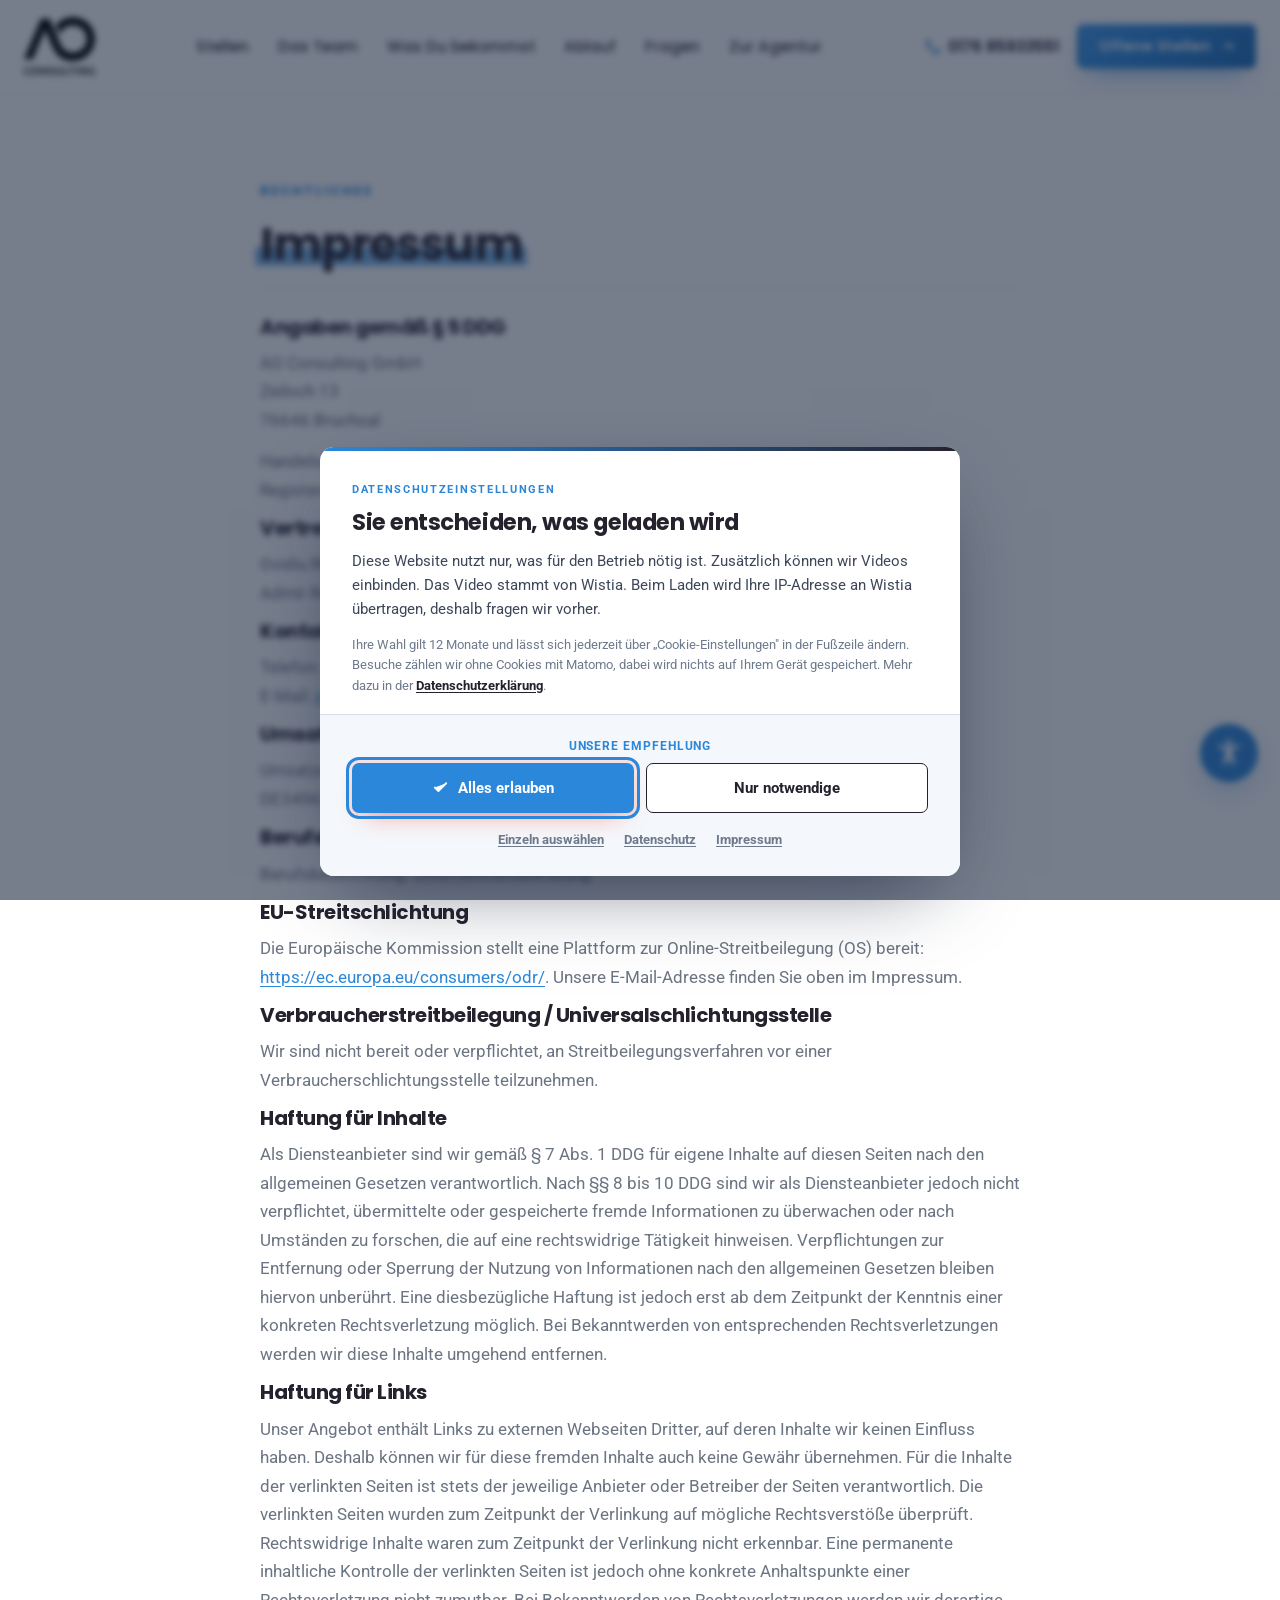
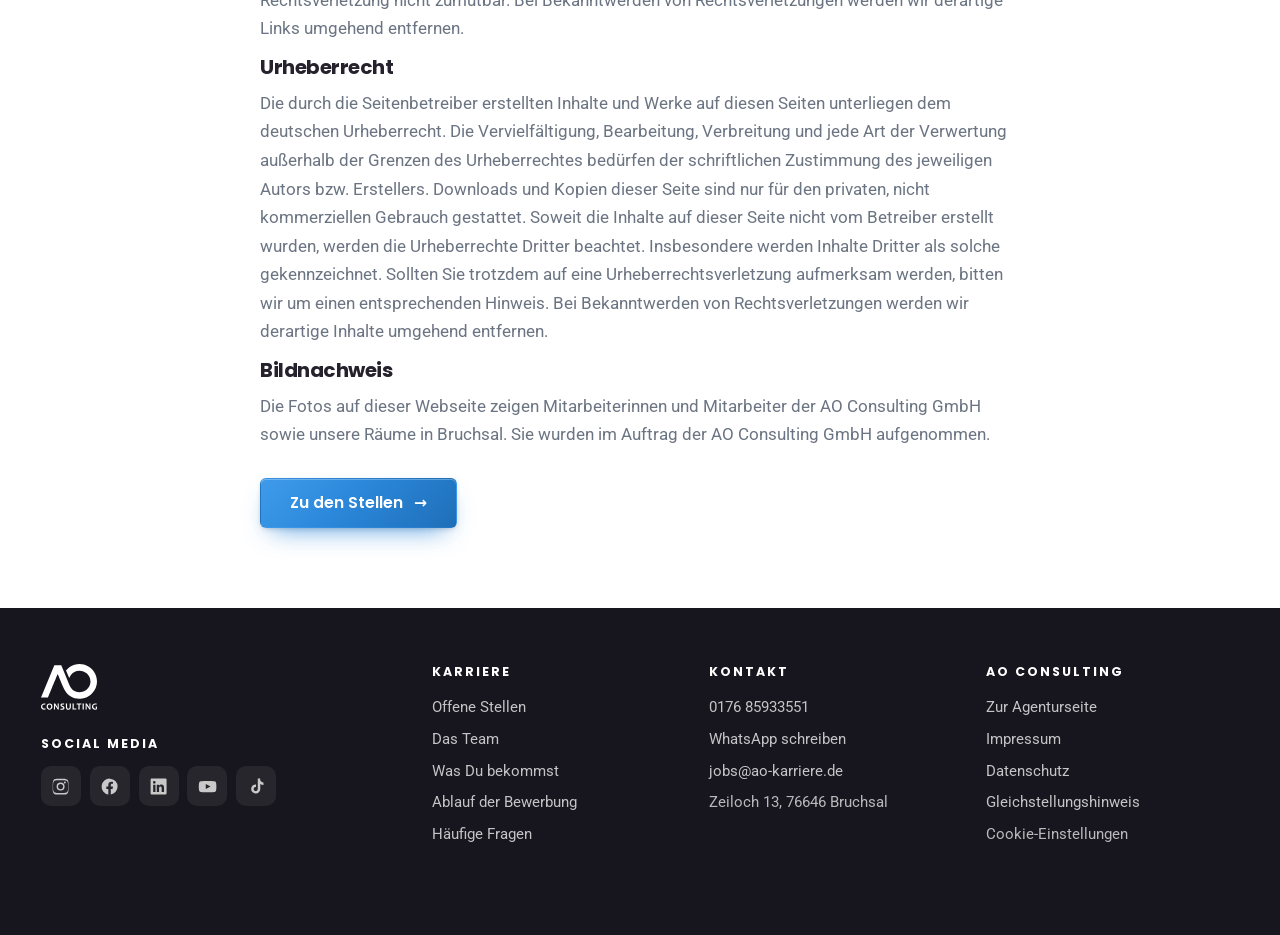
<file: website/rechtliches/impressum.html>
<!DOCTYPE html>
<html lang="de">
<head>
<meta charset="utf-8">
<meta name="viewport" content="width=device-width, initial-scale=1">
<title>Impressum | Karriere bei AO Consulting</title>
<meta name="description" content="Impressum der AO Consulting GmbH, Zeiloch 13, 76646 Bruchsal: Anbieterkennzeichnung, Handelsregister, Umsatzsteuer-ID und Kontakt.">
<meta name="theme-color" content="#2b87da">
<link rel="canonical" href="https://ao-karriere.de/rechtliches/impressum.html">
<link rel="icon" href="../img/favicon.svg?v=1" type="image/svg+xml">
<link rel="icon" href="../img/favicon-32.png?v=1" sizes="32x32" type="image/png">
<link rel="apple-touch-icon" href="../img/apple-touch-icon.png?v=1">
<link rel="stylesheet" href="../assets/stil.css?v=20261007-2">
<link rel="stylesheet" href="../assets/einwilligung.css?v=1">
<link rel="stylesheet" href="../assets/barrierefreiheit.css?v=20261006">
<link rel="stylesheet" href="../assets/karriere.css?v=1">
<script>
window.AO_EINWILLIGUNG = {
  datenschutz: '../rechtliches/datenschutz.html',
  impressum: '../rechtliches/impressum.html',
  hinweis: 'Das Video stammt von Wistia. Beim Laden wird Ihre IP-Adresse an Wistia übertragen, deshalb fragen wir vorher.',
  kategorien: [
    {
      id: 'notwendig',
      name: 'Notwendig',
      kurz: 'Hält die Website funktionsfähig und speichert Ihre Entscheidung aus diesem Fenster. Ohne diese Funktionen lässt sich die Seite nicht sinnvoll anzeigen.',
      pflicht: true,
      dienste: [{
        name: 'Einwilligungsspeicher',
        anbieter: 'AO Consulting GmbH, Zeiloch 13, 76646 Bruchsal',
        zweck: 'Speichert, welchen Diensten Sie zugestimmt haben, damit Sie nicht bei jedem Aufruf erneut gefragt werden.',
        art: 'Lokaler Speicher im Browser, kein Cookie',
        dauer: '12 Monate'
      }]
    },
    {
      id: 'medien',
      name: 'Videos',
      kurz: 'Lädt die Videos, in denen sich das Team vorstellt. Erst dann wird Ihre IP-Adresse an den Anbieter übertragen.',
      dienste: [{
        name: 'Wistia',
        anbieter: 'Wistia, Inc., 17 Tudor Street, Cambridge, MA 02139, USA',
        zweck: 'Spielt die Vorstellungsvideos von AO Consulting und die Berichte aus dem Team ab.',
        art: 'Einbettung über iframe, Übertragung der IP-Adresse, Verarbeitung in den USA',
        dauer: 'Siehe Datenschutzerklärung von Wistia'
      },
      {
        name: 'kununu',
        anbieter: 'New Work SE, Am Strandkai 1, 20457 Hamburg',
        zweck: 'Zeigt die aktuelle Arbeitgeberbewertung von AO Consulting als Siegel.',
        art: 'Nachladen einer Grafik vom Server von kununu, dabei wird die IP-Adresse übertragen',
        dauer: 'Siehe Datenschutzerklärung von kununu'
      }]
    }
  ]
};
</script>
</head>
<body>
<svg hidden aria-hidden="true" xmlns="http://www.w3.org/2000/svg">
  <symbol id="ic-team" viewBox="0 0 24 24"><path d="M16 11a3 3 0 1 0 0-6 3 3 0 0 0 0 6zm-8 0a3 3 0 1 0 0-6 3 3 0 0 0 0 6zm0 2c-2.7 0-6 1.3-6 3.5V19h8v-2.5c0-.9.3-1.7.9-2.4C10 13.4 9 13 8 13zm8 0c-.4 0-.8 0-1.2.1 1.3.9 2.2 2 2.2 3.4V19h6v-2.5c0-2.2-3.3-3.5-7-3.5z"/></symbol>
  <symbol id="ic-megafon" viewBox="0 0 24 24"><path d="M3 10v4a1 1 0 0 0 1 1h2l3 5h2v-5h1l7 3V6l-7 3H4a1 1 0 0 0-1 1zm17 0a3 3 0 0 1 0 4v-4z"/></symbol>
  <symbol id="ic-praxis" viewBox="0 0 24 24"><path d="M3 21V9l9-6 9 6v12h-6v-6h-6v6H3zm8-9h2V9h2V7h-2V5h-2v2H9v2h2v3z"/></symbol>
  <symbol id="ic-klinik" viewBox="0 0 24 24"><path d="M2 21V7h6V3h8v4h6v14H2zm9-4h2v-3h3v-2h-3V9h-2v3H8v2h3v3z"/></symbol>
  <symbol id="ic-pflege" viewBox="0 0 24 24"><path d="M12 21s-7-4.6-9.3-9A5.4 5.4 0 0 1 12 6.2 5.4 5.4 0 0 1 21.3 12C19 16.4 12 21 12 21zm-1-11H9v2h2v2h2v-2h2v-2h-2V8h-2v2z"/></symbol>
  <symbol id="ic-labor" viewBox="0 0 24 24"><path d="M9 3h6v2h-1v5.3l5.6 8.4A2 2 0 0 1 18 22H6a2 2 0 0 1-1.7-3.1L10 10.3V5H9V3zm3 9.5L8.4 18h7.2L12 12.5z"/></symbol>
  <symbol id="ic-uhr" viewBox="0 0 24 24"><path d="M12 2a10 10 0 1 0 0 20 10 10 0 0 0 0-20zm1 5v5.4l3.5 2.1-1 1.7L11 13V7h2z"/></symbol>
  <symbol id="ic-chart" viewBox="0 0 24 24"><path d="M4 20V10h3v10H4zm6.5 0V4h3v16h-3zM17 20v-7h3v7h-3z"/></symbol>
  <symbol id="ic-schild" viewBox="0 0 24 24"><path d="M12 2l8 3v6c0 5-3.4 9.4-8 11-4.6-1.6-8-6-8-11V5l8-3zm-1 13l6-6-1.4-1.4L11 12.2 8.4 9.6 7 11l4 4z"/></symbol>
  <symbol id="ic-person" viewBox="0 0 24 24"><path d="M12 12a4.5 4.5 0 1 0 0-9 4.5 4.5 0 0 0 0 9zm0 2c-4.4 0-8 2.2-8 5v2h16v-2c0-2.8-3.6-5-8-5z"/></symbol>
  <symbol id="ic-sprech" viewBox="0 0 24 24"><path d="M4 4h16a2 2 0 0 1 2 2v9a2 2 0 0 1-2 2H9l-5 4v-4H4a2 2 0 0 1-2-2V6a2 2 0 0 1 2-2zm3 5v2h10V9H7zm0 3.5v2h7v-2H7z"/></symbol>
  <symbol id="ic-weg" viewBox="0 0 24 24"><path d="M4 18h10v-2H4v2zm0-5h16v-2H4v2zm0-7v2h16V6H4zm14 9l4 3-4 3v-6z"/></symbol>
  <symbol id="ic-geschenk" viewBox="0 0 24 24"><path d="M20 7h-2.2A3 3 0 0 0 12 4.8 3 3 0 0 0 6.2 7H4a1 1 0 0 0-1 1v3h18V8a1 1 0 0 0-1-1zM9 5a1 1 0 0 1 1 1v1H9a1 1 0 0 1 0-2zm6 0a1 1 0 0 1 0 2h-1V6a1 1 0 0 1 1-1zM4 13v7a1 1 0 0 0 1 1h6v-8H4zm9 8h6a1 1 0 0 0 1-1v-7h-7v8z"/></symbol>
  <symbol id="ic-suche" viewBox="0 0 24 24"><path d="M10 2a8 8 0 1 0 4.9 14.3l5.4 5.4 1.4-1.4-5.4-5.4A8 8 0 0 0 10 2zm0 2a6 6 0 1 1 0 12 6 6 0 0 1 0-12z"/></symbol>
  <symbol id="ic-portal" viewBox="0 0 24 24"><path d="M3 4h18a1 1 0 0 1 1 1v14a1 1 0 0 1-1 1H3a1 1 0 0 1-1-1V5a1 1 0 0 1 1-1zm1 4v10h16V8H4zm2 2h5v5H6v-5zm7 0h5v2h-5v-2zm0 3h5v2h-5v-2z"/></symbol>
  <symbol id="ic-mail" viewBox="0 0 24 24"><path d="M4 4h16a2 2 0 0 1 2 2v12a2 2 0 0 1-2 2H4a2 2 0 0 1-2-2V6a2 2 0 0 1 2-2zm0 2v.4l8 5 8-5V6H4zm16 2.75-7.47 4.67a1 1 0 0 1-1.06 0L4 8.75V18h16V8.75z"/></symbol><symbol id="ic-tel" viewBox="0 0 24 24"><path d="M6.6 10.8a15.5 15.5 0 0 0 6.6 6.6l2.2-2.2a1 1 0 0 1 1-.25c1.1.37 2.3.57 3.6.57a1 1 0 0 1 1 1V20a1 1 0 0 1-1 1A17 17 0 0 1 3 4a1 1 0 0 1 1-1h3.5a1 1 0 0 1 1 1c0 1.25.2 2.45.57 3.57a1 1 0 0 1-.25 1L6.6 10.8z"/></symbol>
  <symbol id="ic-whatsapp" viewBox="0 0 24 24"><path d="M12 2a10 10 0 0 0-8.6 15.1L2 22l5.1-1.3A10 10 0 1 0 12 2zm0 18.2a8.2 8.2 0 0 1-4.2-1.2l-.3-.2-3 .8.8-2.9-.2-.3A8.2 8.2 0 1 1 12 20.2zm4.5-6.1c-.2-.1-1.5-.7-1.7-.8-.2-.1-.4-.1-.6.1l-.8 1c-.1.2-.3.2-.5.1a6.7 6.7 0 0 1-3.3-2.9c-.3-.4.2-.4.7-1.3.1-.2 0-.3 0-.5l-.8-1.8c-.2-.5-.4-.4-.6-.4h-.5c-.2 0-.5.1-.7.3-.3.3-1 1-1 2.3s1 2.7 1.1 2.9c.1.2 2 3.1 4.9 4.3 1.8.8 2.5.8 3.4.7.6-.1 1.5-.6 1.7-1.2.2-.6.2-1.1.2-1.2-.1-.2-.3-.3-.5-.4z"/></symbol>
  <symbol id="ic-instagram" viewBox="0 0 24 24"><path d="M12 2.2c3.2 0 3.6 0 4.9.07 1.2.05 1.8.25 2.2.42.6.2 1 .48 1.4.9.42.42.7.82.9 1.4.17.42.37 1 .42 2.2.07 1.3.07 1.7.07 4.9s0 3.6-.07 4.9c-.05 1.2-.25 1.8-.42 2.2-.2.6-.48 1-.9 1.4-.42.42-.82.7-1.4.9-.42.17-1 .37-2.2.42-1.3.07-1.7.07-4.9.07s-3.6 0-4.9-.07c-1.2-.05-1.8-.25-2.2-.42a3.7 3.7 0 0 1-1.4-.9 3.7 3.7 0 0 1-.9-1.4c-.17-.42-.37-1-.42-2.2C2.2 15.6 2.2 15.2 2.2 12s0-3.6.07-4.9c.05-1.2.25-1.8.42-2.2.2-.6.48-1 .9-1.4.42-.42.82-.7 1.4-.9.42-.17 1-.37 2.2-.42C8.4 2.2 8.8 2.2 12 2.2zm0 1.8c-3.1 0-3.5 0-4.7.07-1.1.05-1.7.24-2.1.4-.5.2-.9.44-1.3.83-.4.4-.63.8-.83 1.3-.16.4-.35 1-.4 2.1C2.6 9.9 2.6 10.3 2.6 12s0 2.1.07 3.3c.05 1.1.24 1.7.4 2.1.2.5.44.9.83 1.3.4.4.8.63 1.3.83.4.16 1 .35 2.1.4 1.2.07 1.6.07 4.7.07s3.5 0 4.7-.07c1.1-.05 1.7-.24 2.1-.4.5-.2.9-.44 1.3-.83.4-.4.63-.8.83-1.3.16-.4.35-1 .4-2.1.07-1.2.07-1.6.07-3.3s0-2.1-.07-3.3c-.05-1.1-.24-1.7-.4-2.1a3.5 3.5 0 0 0-.83-1.3 3.5 3.5 0 0 0-1.3-.83c-.4-.16-1-.35-2.1-.4C15.5 4 15.1 4 12 4zm0 3a5 5 0 1 1 0 10 5 5 0 0 1 0-10zm0 1.8a3.2 3.2 0 1 0 0 6.4 3.2 3.2 0 0 0 0-6.4zM17.3 5.6a1.2 1.2 0 1 1 0 2.4 1.2 1.2 0 0 1 0-2.4z"/></symbol>
  <symbol id="ic-facebook" viewBox="0 0 24 24"><path d="M22 12a10 10 0 1 0-11.6 9.9v-7H7.9V12h2.5V9.8c0-2.5 1.5-3.9 3.7-3.9 1.1 0 2.2.2 2.2.2v2.4h-1.2c-1.2 0-1.6.8-1.6 1.6V12h2.7l-.4 2.9h-2.3v7A10 10 0 0 0 22 12z"/></symbol>
  <symbol id="ic-linkedin" viewBox="0 0 24 24"><path d="M20.4 2H3.6C2.7 2 2 2.7 2 3.6v16.8c0 .9.7 1.6 1.6 1.6h16.8c.9 0 1.6-.7 1.6-1.6V3.6c0-.9-.7-1.6-1.6-1.6zM8.1 18.7H5.2V9.6h2.9v9.1zM6.6 8.3a1.7 1.7 0 1 1 0-3.4 1.7 1.7 0 0 1 0 3.4zm12.1 10.4h-2.9v-4.4c0-1.1 0-2.4-1.5-2.4s-1.7 1.1-1.7 2.3v4.5H9.7V9.6h2.8v1.2h.04c.4-.7 1.3-1.5 2.8-1.5 3 0 3.5 2 3.5 4.5v4.9z"/></symbol>
  <symbol id="ic-youtube" viewBox="0 0 24 24"><path d="M23 12s0-3.3-.42-4.9a2.6 2.6 0 0 0-1.8-1.8C19.2 4.9 12 4.9 12 4.9s-7.2 0-8.8.42a2.6 2.6 0 0 0-1.8 1.8C1 8.7 1 12 1 12s0 3.3.42 4.9c.23.86.9 1.5 1.8 1.8 1.6.42 8.8.42 8.8.42s7.2 0 8.8-.42a2.6 2.6 0 0 0 1.8-1.8C23 15.3 23 12 23 12zM9.7 15.1V8.9l6 3.1-6 3.1z"/></symbol>
  <symbol id="ic-tiktok" viewBox="0 0 24 24"><path d="M16.6 2h-3.1v13.1a2.6 2.6 0 1 1-2.2-2.6V9.3a5.7 5.7 0 1 0 5.3 5.7V8.6a6.8 6.8 0 0 0 4 1.3V6.8a3.8 3.8 0 0 1-4-4.8z"/></symbol>
  <symbol id="ic-pin" viewBox="0 0 24 24"><path d="M12 2C8.13 2 5 5.13 5 9c0 5.25 7 13 7 13s7-7.75 7-13c0-3.87-3.13-7-7-7zm0 9.5a2.5 2.5 0 1 1 0-5 2.5 2.5 0 0 1 0 5z"/></symbol>
  <symbol id="ic-haken" viewBox="0 0 24 24"><path d="M9 16.2 4.8 12l-1.4 1.4L9 19 21 7l-1.4-1.4z"/></symbol>
</svg>
<a class="sprung" href="#inhalt">Zum Inhalt springen</a>
<header class="kopf kopf--hell" id="kopf">
  <div class="kopf__innen">
    <a class="marke" href="../index.html#top" aria-label="AO Consulting, zum Seitenanfang">
      <img class="marke__weiss" src="../img/ao-consulting-logo-weiss.svg" alt="AO Consulting" width="132" height="108">
      <img class="marke__schwarz" src="../img/ao-consulting-logo.svg" alt="AO Consulting" width="132" height="108">
    </a>
    <nav class="nav" id="nav" aria-label="Hauptnavigation">
      <ul class="nav__liste">
        <li><a href="../index.html#stellen">Stellen</a></li>
        <li><a href="../index.html#team">Das Team</a></li>
        <li><a href="../index.html#benefits">Was Du bekommst</a></li>
        <li><a href="../index.html#ablauf">Ablauf</a></li>
        <li><a href="../index.html#faq">Fragen</a></li>
        <li><a class="nav__extern" href="https://ao-consult.de" target="_blank" rel="noopener">Zur Agentur</a></li>
        <li class="nav__mobil"><a href="tel:+4917685933551">0176 85933551</a></li>
        <li class="nav__mobil"><a class="knopf knopf--primaer" href="../index.html#stellen">Offene Stellen</a></li>
      </ul>
    </nav>
    <div class="kopf__aktionen">
      <a class="kopf__tel" href="tel:+4917685933551">
        <svg aria-hidden="true"><use href="#ic-tel"/></svg>
        <span>0176 85933551</span>
      </a>
      <a class="knopf knopf--primaer kopf__cta" href="../index.html#stellen">Offene Stellen</a>
      <button class="burger" type="button" aria-expanded="false" aria-controls="nav" aria-label="Menü öffnen">
        <span></span><span></span><span></span>
      </button>
    </div>
  </div>
</header>
<main id="inhalt" tabindex="-1">

<section class="rechtstext" aria-labelledby="imp-titel">
  <div class="innen rechtstext__innen">
    <p class="kicker">Rechtliches</p>
    <h1 id="imp-titel"><span class="hl gezeichnet">Impressum</span></h1>
    <div class="rechtstext__block">
      <h2>Angaben gemäß § 5 DDG</h2>
      <p>AO Consulting GmbH<br>
      Zeiloch 13<br>
      76646 Bruchsal</p>
      <p>Handelsregister: HRB 742662<br>
      Registergericht: Amtsgericht Mannheim</p>

      <h2>Vertreten durch</h2>
      <p>Ovidiu Rieger<br>
      Admir Renz (ehm. Bahovic)</p>

      <h2>Kontakt</h2>
      <p>Telefon: <a href="tel:+4917685933551">0176 85933551</a><br>
      E-Mail: <a href="mailto:jobs@ao-karriere.de">jobs@ao-karriere.de</a></p>

      <h2>Umsatzsteuer-ID</h2>
      <p>Umsatzsteuer-Identifikationsnummer gemäß § 27 a Umsatzsteuergesetz:<br>
      DE349629286</p>

      <h2>Berufsbezeichnung und berufsrechtliche Regelungen</h2>
      <p>Berufsbezeichnung: Unternehmensberatung</p>

      <h2>EU-Streitschlichtung</h2>
      <p>Die Europäische Kommission stellt eine Plattform zur Online-Streitbeilegung (OS) bereit: <a href="https://ec.europa.eu/consumers/odr/" target="_blank" rel="noopener">https://ec.europa.eu/consumers/odr/</a>. Unsere E-Mail-Adresse finden Sie oben im Impressum.</p>

      <h2>Verbraucherstreitbeilegung / Universalschlichtungsstelle</h2>
      <p>Wir sind nicht bereit oder verpflichtet, an Streitbeilegungsverfahren vor einer Verbraucherschlichtungsstelle teilzunehmen.</p>

      <h2>Haftung für Inhalte</h2>
      <p>Als Diensteanbieter sind wir gemäß § 7 Abs. 1 DDG für eigene Inhalte auf diesen Seiten nach den allgemeinen Gesetzen verantwortlich. Nach §§ 8 bis 10 DDG sind wir als Diensteanbieter jedoch nicht verpflichtet, übermittelte oder gespeicherte fremde Informationen zu überwachen oder nach Umständen zu forschen, die auf eine rechtswidrige Tätigkeit hinweisen. Verpflichtungen zur Entfernung oder Sperrung der Nutzung von Informationen nach den allgemeinen Gesetzen bleiben hiervon unberührt. Eine diesbezügliche Haftung ist jedoch erst ab dem Zeitpunkt der Kenntnis einer konkreten Rechtsverletzung möglich. Bei Bekanntwerden von entsprechenden Rechtsverletzungen werden wir diese Inhalte umgehend entfernen.</p>

      <h2>Haftung für Links</h2>
      <p>Unser Angebot enthält Links zu externen Webseiten Dritter, auf deren Inhalte wir keinen Einfluss haben. Deshalb können wir für diese fremden Inhalte auch keine Gewähr übernehmen. Für die Inhalte der verlinkten Seiten ist stets der jeweilige Anbieter oder Betreiber der Seiten verantwortlich. Die verlinkten Seiten wurden zum Zeitpunkt der Verlinkung auf mögliche Rechtsverstöße überprüft. Rechtswidrige Inhalte waren zum Zeitpunkt der Verlinkung nicht erkennbar. Eine permanente inhaltliche Kontrolle der verlinkten Seiten ist jedoch ohne konkrete Anhaltspunkte einer Rechtsverletzung nicht zumutbar. Bei Bekanntwerden von Rechtsverletzungen werden wir derartige Links umgehend entfernen.</p>

      <h2>Urheberrecht</h2>
      <p>Die durch die Seitenbetreiber erstellten Inhalte und Werke auf diesen Seiten unterliegen dem deutschen Urheberrecht. Die Vervielfältigung, Bearbeitung, Verbreitung und jede Art der Verwertung außerhalb der Grenzen des Urheberrechtes bedürfen der schriftlichen Zustimmung des jeweiligen Autors bzw. Erstellers. Downloads und Kopien dieser Seite sind nur für den privaten, nicht kommerziellen Gebrauch gestattet. Soweit die Inhalte auf dieser Seite nicht vom Betreiber erstellt wurden, werden die Urheberrechte Dritter beachtet. Insbesondere werden Inhalte Dritter als solche gekennzeichnet. Sollten Sie trotzdem auf eine Urheberrechtsverletzung aufmerksam werden, bitten wir um einen entsprechenden Hinweis. Bei Bekanntwerden von Rechtsverletzungen werden wir derartige Inhalte umgehend entfernen.</p>

      <h2>Bildnachweis</h2>
      <p>Die Fotos auf dieser Webseite zeigen Mitarbeiterinnen und Mitarbeiter der AO Consulting GmbH sowie unsere Räume in Bruchsal. Sie wurden im Auftrag der AO Consulting GmbH aufgenommen.</p>
    </div>
    <p><a class="knopf knopf--primaer" href="../index.html#stellen">Zu den Stellen</a></p>
  </div>
</section>

</main>

<footer class="fuss">
  <div class="innen fuss__oben">
    <div class="fuss__marke">
      <img src="../img/ao-consulting-logo-weiss.svg" alt="AO Consulting" width="132" height="108" loading="lazy">
      <h3 class="fuss__kanaele-titel">Social Media</h3>
      <ul class="fuss__kanaele" aria-label="AO Consulting in sozialen Netzwerken">
        <li><a class="fuss__kanal fuss__kanal--instagram" href="https://www.instagram.com/ao_consulting_gmbh/" target="_blank" rel="noopener" aria-label="AO Consulting auf Instagram"><svg aria-hidden="true"><use href="#ic-instagram"/></svg></a></li>
        <li><a class="fuss__kanal fuss__kanal--facebook" href="https://www.facebook.com/aoconsultinggmbh/" target="_blank" rel="noopener" aria-label="AO Consulting auf Facebook"><svg aria-hidden="true"><use href="#ic-facebook"/></svg></a></li>
        <li><a class="fuss__kanal fuss__kanal--linkedin" href="https://de.linkedin.com/company/aoconsult" target="_blank" rel="noopener" aria-label="AO Consulting auf LinkedIn"><svg aria-hidden="true"><use href="#ic-linkedin"/></svg></a></li>
        <li><a class="fuss__kanal fuss__kanal--youtube" href="https://www.youtube.com/@aoconsultinggmbh" target="_blank" rel="noopener" aria-label="AO Consulting auf YouTube"><svg aria-hidden="true"><use href="#ic-youtube"/></svg></a></li>
        <li><a class="fuss__kanal fuss__kanal--tiktok" href="https://www.tiktok.com/@ao.consulting.gmbh" target="_blank" rel="noopener" aria-label="AO Consulting auf TikTok"><svg aria-hidden="true"><use href="#ic-tiktok"/></svg></a></li>
      </ul>
    </div>
    <nav class="fuss__spalten" aria-label="Fußzeile">
      <div>
        <h3>Karriere</h3>
        <ul>
          <li><a href="../index.html#stellen">Offene Stellen</a></li>
          <li><a href="../index.html#team">Das Team</a></li>
          <li><a href="../index.html#benefits">Was Du bekommst</a></li>
          <li><a href="../index.html#ablauf">Ablauf der Bewerbung</a></li>
          <li><a href="../index.html#faq">Häufige Fragen</a></li>
        </ul>
      </div>
      <div>
        <h3>Kontakt</h3>
        <ul>
          <li><a href="tel:+4917685933551">0176 85933551</a></li>
          <li><a href="https://wa.me/4917685933551" target="_blank" rel="noopener">WhatsApp schreiben</a></li>
          <li><a href="mailto:jobs@ao-karriere.de">jobs@ao-karriere.de</a></li>
          <li>Zeiloch 13, 76646 Bruchsal</li>
        </ul>
      </div>
      <div>
        <h3>AO Consulting</h3>
        <ul>
          <li><a href="https://ao-consult.de" target="_blank" rel="noopener">Zur Agenturseite</a></li>
          <li><a href="../rechtliches/impressum.html">Impressum</a></li>
          <li><a href="../rechtliches/datenschutz.html">Datenschutz</a></li>
          <li><a href="../rechtliches/hinweis-zur-gleichstellung.html">Gleichstellungshinweis</a></li>
          <li><button type="button" class="ein-ausloeser" data-einwilligung-oeffnen>Cookie-Einstellungen</button></li>
        </ul>
      </div>
    </nav>
  </div>
</footer>

<div class="mobil-leiste mobil-leiste--zwei" aria-label="Schnellkontakt">
  <a href="tel:+4917685933551"><svg aria-hidden="true"><use href="#ic-tel"/></svg>Anrufen</a>
  <a class="ist-wa" href="../index.html#stellen"><svg aria-hidden="true"><use href="#ic-suche"/></svg>Stellen</a>
</div>

<script src="../assets/einwilligung.js?v=1" defer></script>
<script src="../assets/barrierefreiheit.js?v=1" defer></script>
<script src="../assets/statistik.js" defer></script>
<script src="../assets/skript.js?v=2" defer></script>
</body>
</html>
</file>
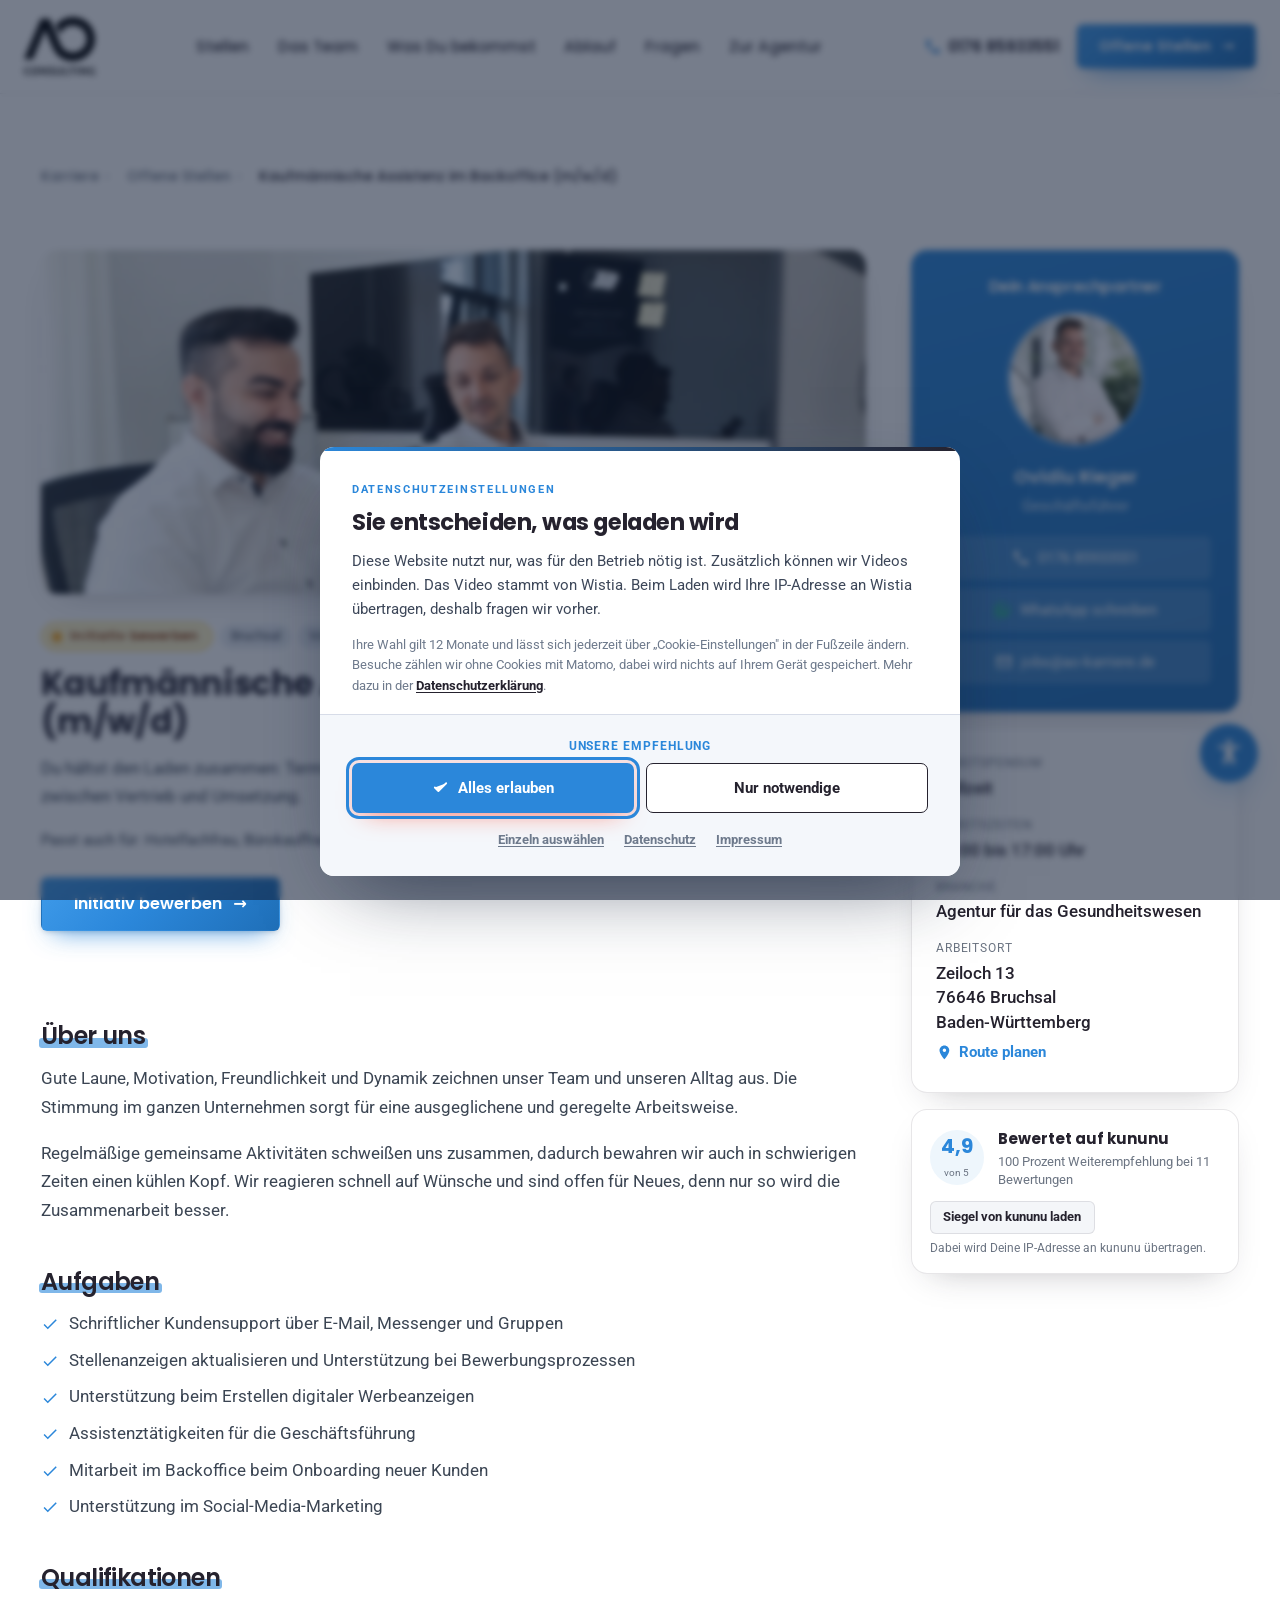
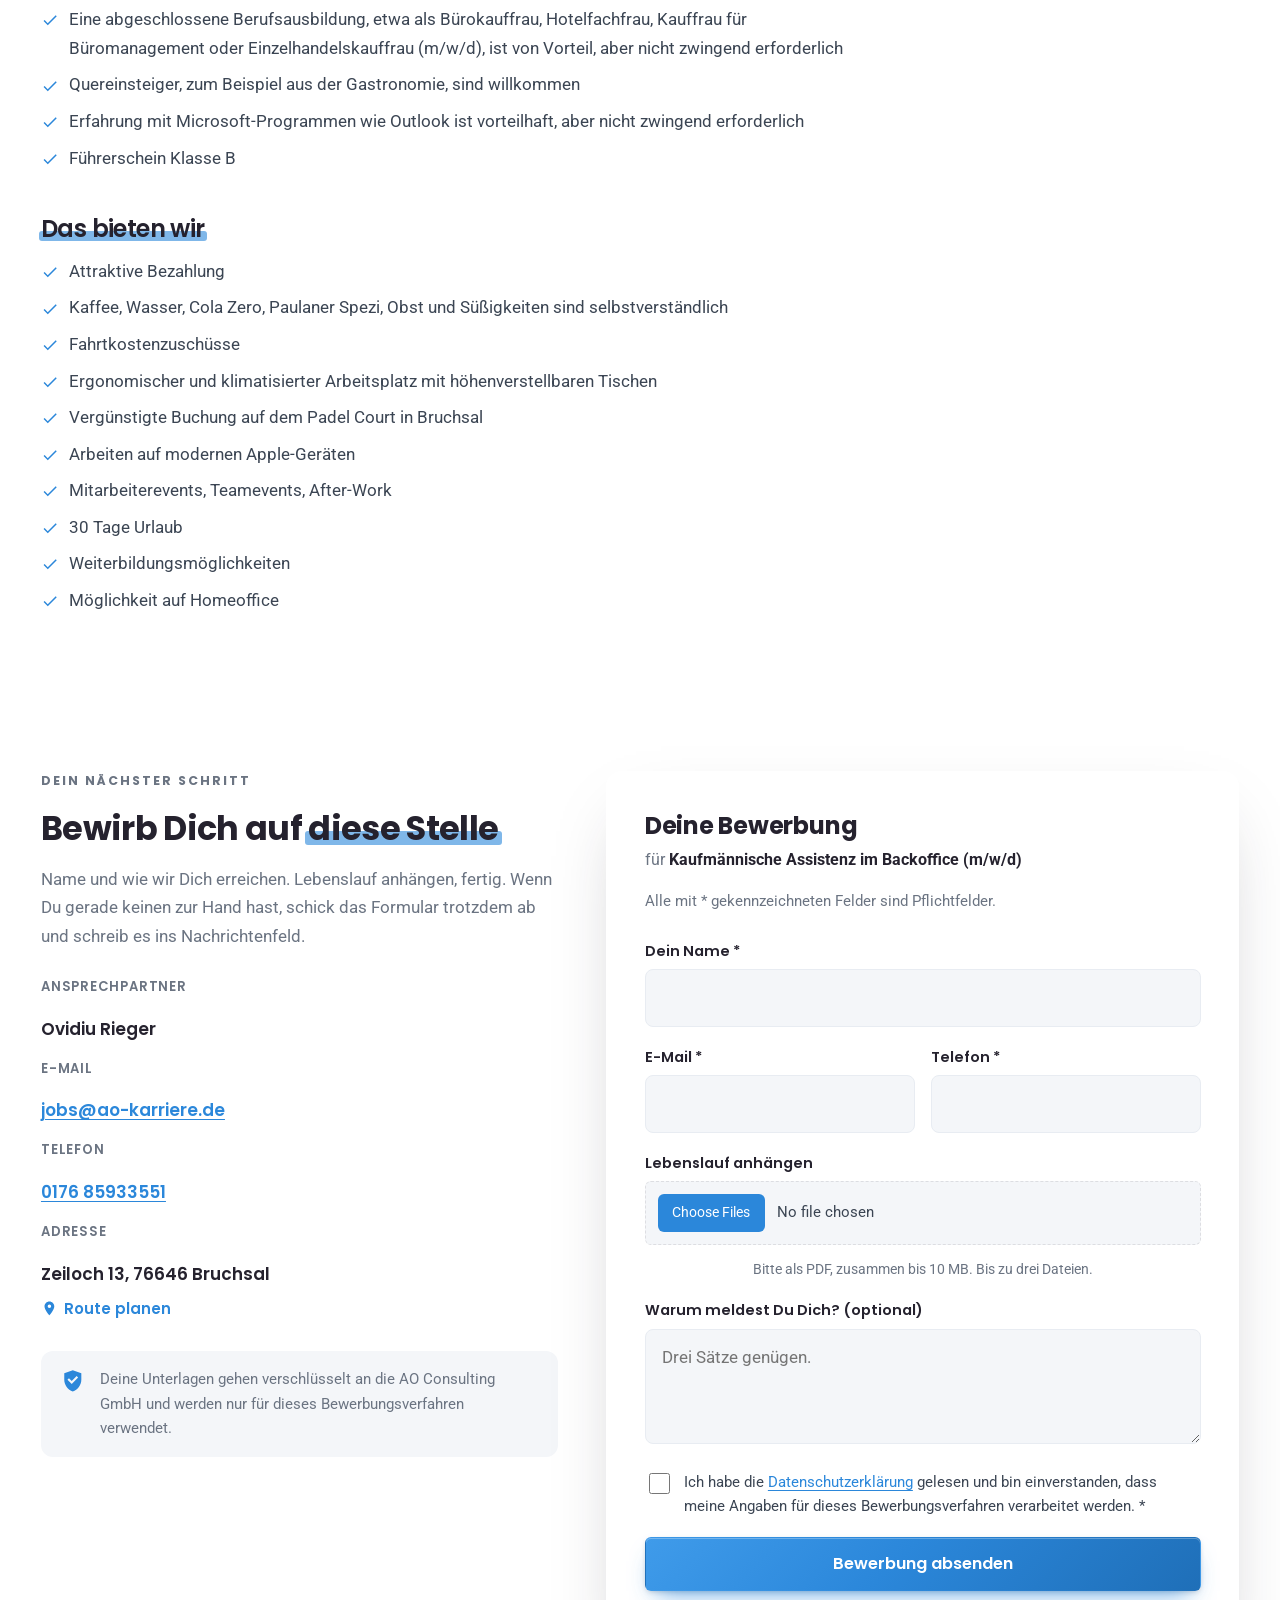
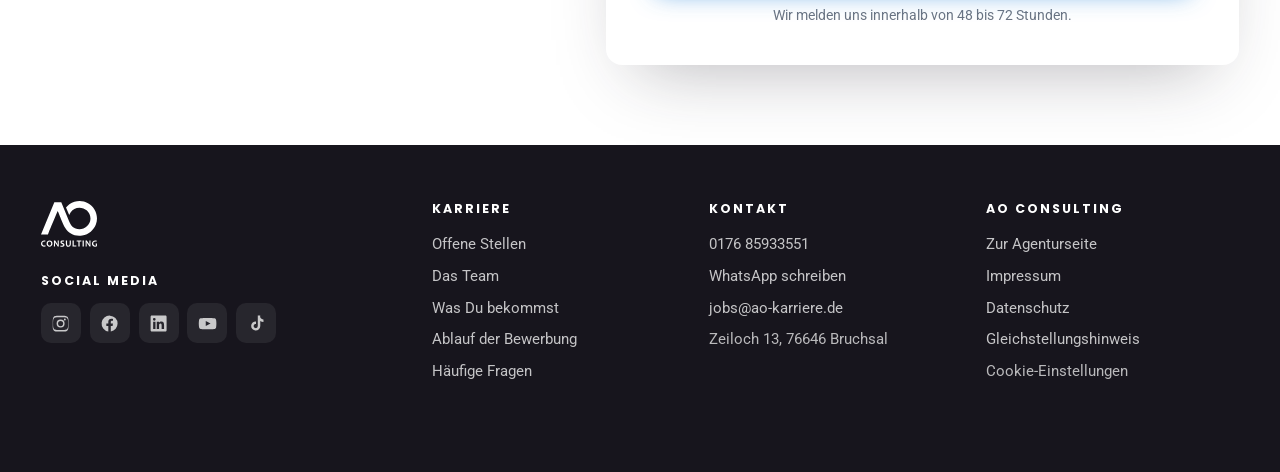
<file: website/stellen/assistenz-backoffice-bruchsal.html>
<!DOCTYPE html>
<html lang="de">
<head>
<meta charset="utf-8">
<meta name="viewport" content="width=device-width, initial-scale=1">
<title>Kaufmännische Assistenz im Backoffice (m/w/d) in Bruchsal | AO Consulting</title>
<meta name="description" content="Kaufmännische Assistenz im Backoffice (m/w/d) in Bruchsal, Vollzeit. Du hältst den Laden zusammen: Termine, Unterlagen, Rückfragen, Abstimmung zwischen Vertrieb und Umsetzung. Bewerbung ohne Anschreiben.">
<meta name="theme-color" content="#2b87da">
<link rel="canonical" href="https://ao-karriere.de/stellen/assistenz-backoffice-bruchsal.html">
<meta property="og:type" content="website">
<meta property="og:title" content="Kaufmännische Assistenz im Backoffice (m/w/d) in Bruchsal">
<meta property="og:description" content="Kaufmännische Assistenz im Backoffice (m/w/d) in Bruchsal, Vollzeit. Du hältst den Laden zusammen: Termine, Unterlagen, Rückfragen, Abstimmung zwischen Vertrieb und Umsetzung. Bewerbung ohne Anschreiben.">
<meta property="og:image" content="https://ao-karriere.de/img/ao-consulting-praxisauftritt-abstimmung.jpg">
<meta property="og:url" content="https://ao-karriere.de/stellen/assistenz-backoffice-bruchsal.html">
<meta property="og:site_name" content="AO Consulting">
<meta property="og:locale" content="de_DE">
<meta name="twitter:card" content="summary_large_image">
<link rel="icon" href="../img/favicon.svg?v=1" type="image/svg+xml">
<link rel="icon" href="../img/favicon-32.png?v=1" sizes="32x32" type="image/png">
<link rel="apple-touch-icon" href="../img/apple-touch-icon.png?v=1">
<link rel="stylesheet" href="../assets/stil.css?v=20261007-2">
<link rel="stylesheet" href="../assets/einwilligung.css?v=1">
<link rel="stylesheet" href="../assets/barrierefreiheit.css?v=20261006">
<link rel="stylesheet" href="../assets/stellen-ampel.css?v=1">
<link rel="stylesheet" href="../assets/karriere.css?v=1">
<link rel="stylesheet" href="../assets/stelle.css?v=1">
<script>
window.AO_EINWILLIGUNG = {
  datenschutz: '../rechtliches/datenschutz.html',
  impressum: '../rechtliches/impressum.html',
  hinweis: 'Das Video stammt von Wistia. Beim Laden wird Ihre IP-Adresse an Wistia übertragen, deshalb fragen wir vorher.',
  kategorien: [
    {
      id: 'notwendig',
      name: 'Notwendig',
      kurz: 'Hält die Website funktionsfähig und speichert Ihre Entscheidung aus diesem Fenster. Ohne diese Funktionen lässt sich die Seite nicht sinnvoll anzeigen.',
      pflicht: true,
      dienste: [{
        name: 'Einwilligungsspeicher',
        anbieter: 'AO Consulting GmbH, Zeiloch 13, 76646 Bruchsal',
        zweck: 'Speichert, welchen Diensten Sie zugestimmt haben, damit Sie nicht bei jedem Aufruf erneut gefragt werden.',
        art: 'Lokaler Speicher im Browser, kein Cookie',
        dauer: '12 Monate'
      }]
    },
    {
      id: 'medien',
      name: 'Videos',
      kurz: 'Lädt die Videos, in denen sich das Team vorstellt. Erst dann wird Ihre IP-Adresse an den Anbieter übertragen.',
      dienste: [{
        name: 'Wistia',
        anbieter: 'Wistia, Inc., 17 Tudor Street, Cambridge, MA 02139, USA',
        zweck: 'Spielt die Vorstellungsvideos von AO Consulting und die Berichte aus dem Team ab.',
        art: 'Einbettung über iframe, Übertragung der IP-Adresse, Verarbeitung in den USA',
        dauer: 'Siehe Datenschutzerklärung von Wistia'
      },
      {
        name: 'kununu',
        anbieter: 'New Work SE, Am Strandkai 1, 20457 Hamburg',
        zweck: 'Zeigt die aktuelle Arbeitgeberbewertung von AO Consulting als Siegel.',
        art: 'Nachladen einer Grafik vom Server von kununu, dabei wird die IP-Adresse übertragen',
        dauer: 'Siehe Datenschutzerklärung von kununu'
      }]
    }
  ]
};
</script>
<script type="application/ld+json">
{
  "@context": "https://schema.org",
  "@type": "JobPosting",
  "title": "Kaufmännische Assistenz im Backoffice (m/w/d)",
  "description": "<p>Du hältst den Laden zusammen: Termine, Unterlagen, Rückfragen, Abstimmung zwischen Vertrieb und Umsetzung.</p><h3>Aufgaben</h3><ul><li>Schriftlicher Kundensupport über E-Mail, Messenger und Gruppen</li><li>Stellenanzeigen aktualisieren und Unterstützung bei Bewerbungsprozessen</li><li>Unterstützung beim Erstellen digitaler Werbeanzeigen</li><li>Assistenztätigkeiten für die Geschäftsführung</li><li>Mitarbeit im Backoffice beim Onboarding neuer Kunden</li><li>Unterstützung im Social-Media-Marketing</li></ul><h3>Qualifikationen</h3><ul><li>Eine abgeschlossene Berufsausbildung, etwa als Bürokauffrau, Hotelfachfrau, Kauffrau für Büromanagement oder Einzelhandelskauffrau (m/w/d), ist von Vorteil, aber nicht zwingend erforderlich</li><li>Quereinsteiger, zum Beispiel aus der Gastronomie, sind willkommen</li><li>Erfahrung mit Microsoft-Programmen wie Outlook ist vorteilhaft, aber nicht zwingend erforderlich</li><li>Führerschein Klasse B</li></ul><h3>Das bieten wir</h3><ul><li>Attraktive Bezahlung</li><li>Kaffee, Wasser, Cola Zero, Paulaner Spezi, Obst und Süßigkeiten sind selbstverständlich</li><li>Fahrtkostenzuschüsse</li><li>Ergonomischer und klimatisierter Arbeitsplatz mit höhenverstellbaren Tischen</li><li>Vergünstigte Buchung auf dem Padel Court in Bruchsal</li><li>Arbeiten auf modernen Apple-Geräten</li><li>Mitarbeiterevents, Teamevents, After-Work</li><li>30 Tage Urlaub</li><li>Weiterbildungsmöglichkeiten</li><li>Möglichkeit auf Homeoffice</li></ul><h3>Über uns</h3><p>Gute Laune, Motivation, Freundlichkeit und Dynamik zeichnen unser Team und unseren Alltag aus. Die Stimmung im ganzen Unternehmen sorgt für eine ausgeglichene und geregelte Arbeitsweise.</p><p>Regelmäßige gemeinsame Aktivitäten schweißen uns zusammen, dadurch bewahren wir auch in schwierigen Zeiten einen kühlen Kopf. Wir reagieren schnell auf Wünsche und sind offen für Neues, denn nur so wird die Zusammenarbeit besser.</p><p>Arbeitszeit: Vollzeit, 08:00 bis 17:00 Uhr. Arbeitsort: Zeiloch 13, 76646 Bruchsal.</p>",
  "identifier": {
    "@type": "PropertyValue",
    "name": "AO Consulting GmbH",
    "value": "assistenz-backoffice-bruchsal"
  },
  "datePosted": "2026-08-26",
  "employmentType": "FULL_TIME",
  "hiringOrganization": {
    "@type": "Organization",
    "name": "AO Consulting GmbH",
    "sameAs": "https://ao-consult.de/",
    "logo": "https://ao-karriere.de/img/ao-consulting-logo.svg"
  },
  "jobLocation": {
    "@type": "Place",
    "address": {
      "@type": "PostalAddress",
      "streetAddress": "Zeiloch 13",
      "addressLocality": "Bruchsal",
      "addressRegion": "Baden-Württemberg",
      "postalCode": "76646",
      "addressCountry": "DE"
    }
  },
  "directApply": true,
  "validThrough": "2026-11-26",
  "educationRequirements": "no requirements",
  "experienceRequirements": "no requirements"
}
</script>
<script type="application/ld+json">
{
  "@context": "https://schema.org",
  "@type": "BreadcrumbList",
  "itemListElement": [
    {
      "@type": "ListItem",
      "position": 1,
      "name": "Karriere bei AO Consulting",
      "item": "https://ao-karriere.de/"
    },
    {
      "@type": "ListItem",
      "position": 2,
      "name": "Offene Stellen",
      "item": "https://ao-karriere.de/#stellen"
    },
    {
      "@type": "ListItem",
      "position": 3,
      "name": "Kaufmännische Assistenz im Backoffice (m/w/d)",
      "item": "https://ao-karriere.de/stellen/assistenz-backoffice-bruchsal.html"
    }
  ]
}
</script>
</head>
<body>
<svg hidden aria-hidden="true" xmlns="http://www.w3.org/2000/svg">
  <symbol id="ic-team" viewBox="0 0 24 24"><path d="M16 11a3 3 0 1 0 0-6 3 3 0 0 0 0 6zm-8 0a3 3 0 1 0 0-6 3 3 0 0 0 0 6zm0 2c-2.7 0-6 1.3-6 3.5V19h8v-2.5c0-.9.3-1.7.9-2.4C10 13.4 9 13 8 13zm8 0c-.4 0-.8 0-1.2.1 1.3.9 2.2 2 2.2 3.4V19h6v-2.5c0-2.2-3.3-3.5-7-3.5z"/></symbol>
  <symbol id="ic-megafon" viewBox="0 0 24 24"><path d="M3 10v4a1 1 0 0 0 1 1h2l3 5h2v-5h1l7 3V6l-7 3H4a1 1 0 0 0-1 1zm17 0a3 3 0 0 1 0 4v-4z"/></symbol>
  <symbol id="ic-praxis" viewBox="0 0 24 24"><path d="M3 21V9l9-6 9 6v12h-6v-6h-6v6H3zm8-9h2V9h2V7h-2V5h-2v2H9v2h2v3z"/></symbol>
  <symbol id="ic-klinik" viewBox="0 0 24 24"><path d="M2 21V7h6V3h8v4h6v14H2zm9-4h2v-3h3v-2h-3V9h-2v3H8v2h3v3z"/></symbol>
  <symbol id="ic-pflege" viewBox="0 0 24 24"><path d="M12 21s-7-4.6-9.3-9A5.4 5.4 0 0 1 12 6.2 5.4 5.4 0 0 1 21.3 12C19 16.4 12 21 12 21zm-1-11H9v2h2v2h2v-2h2v-2h-2V8h-2v2z"/></symbol>
  <symbol id="ic-labor" viewBox="0 0 24 24"><path d="M9 3h6v2h-1v5.3l5.6 8.4A2 2 0 0 1 18 22H6a2 2 0 0 1-1.7-3.1L10 10.3V5H9V3zm3 9.5L8.4 18h7.2L12 12.5z"/></symbol>
  <symbol id="ic-padel" viewBox="0 0 24 24"><path fill-rule="evenodd" d="M9.5 3.5a6 6 0 1 0 0 12 6 6 0 0 0 0-12zM7.5 6.7a.8.8 0 1 0 0 1.6.8.8 0 0 0 0-1.6zm4 0a.8.8 0 1 0 0 1.6.8.8 0 0 0 0-1.6zm-2 2a.8.8 0 1 0 0 1.6.8.8 0 0 0 0-1.6zm-2 2a.8.8 0 1 0 0 1.6.8.8 0 0 0 0-1.6zm4 0a.8.8 0 1 0 0 1.6.8.8 0 0 0 0-1.6z"/><path d="M13.6 12.1l1.7-.3 5.3 5.3-2.5 2.5-5.3-5.3.3-1.7z"/><circle cx="19" cy="5" r="2.2"/></symbol><symbol id="ic-uhr" viewBox="0 0 24 24"><path d="M12 2a10 10 0 1 0 0 20 10 10 0 0 0 0-20zm1 5v5.4l3.5 2.1-1 1.7L11 13V7h2z"/></symbol>
  <symbol id="ic-chart" viewBox="0 0 24 24"><path d="M4 20V10h3v10H4zm6.5 0V4h3v16h-3zM17 20v-7h3v7h-3z"/></symbol>
  <symbol id="ic-schild" viewBox="0 0 24 24"><path d="M12 2l8 3v6c0 5-3.4 9.4-8 11-4.6-1.6-8-6-8-11V5l8-3zm-1 13l6-6-1.4-1.4L11 12.2 8.4 9.6 7 11l4 4z"/></symbol>
  <symbol id="ic-person" viewBox="0 0 24 24"><path d="M12 12a4.5 4.5 0 1 0 0-9 4.5 4.5 0 0 0 0 9zm0 2c-4.4 0-8 2.2-8 5v2h16v-2c0-2.8-3.6-5-8-5z"/></symbol>
  <symbol id="ic-sprech" viewBox="0 0 24 24"><path d="M4 4h16a2 2 0 0 1 2 2v9a2 2 0 0 1-2 2H9l-5 4v-4H4a2 2 0 0 1-2-2V6a2 2 0 0 1 2-2zm3 5v2h10V9H7zm0 3.5v2h7v-2H7z"/></symbol>
  <symbol id="ic-weg" viewBox="0 0 24 24"><path d="M4 18h10v-2H4v2zm0-5h16v-2H4v2zm0-7v2h16V6H4zm14 9l4 3-4 3v-6z"/></symbol>
  <symbol id="ic-geschenk" viewBox="0 0 24 24"><path d="M20 7h-2.2A3 3 0 0 0 12 4.8 3 3 0 0 0 6.2 7H4a1 1 0 0 0-1 1v3h18V8a1 1 0 0 0-1-1zM9 5a1 1 0 0 1 1 1v1H9a1 1 0 0 1 0-2zm6 0a1 1 0 0 1 0 2h-1V6a1 1 0 0 1 1-1zM4 13v7a1 1 0 0 0 1 1h6v-8H4zm9 8h6a1 1 0 0 0 1-1v-7h-7v8z"/></symbol>
  <symbol id="ic-suche" viewBox="0 0 24 24"><path d="M10 2a8 8 0 1 0 4.9 14.3l5.4 5.4 1.4-1.4-5.4-5.4A8 8 0 0 0 10 2zm0 2a6 6 0 1 1 0 12 6 6 0 0 1 0-12z"/></symbol>
  <symbol id="ic-portal" viewBox="0 0 24 24"><path d="M3 4h18a1 1 0 0 1 1 1v14a1 1 0 0 1-1 1H3a1 1 0 0 1-1-1V5a1 1 0 0 1 1-1zm1 4v10h16V8H4zm2 2h5v5H6v-5zm7 0h5v2h-5v-2zm0 3h5v2h-5v-2z"/></symbol>
  <symbol id="ic-mail" viewBox="0 0 24 24"><path d="M4 4h16a2 2 0 0 1 2 2v12a2 2 0 0 1-2 2H4a2 2 0 0 1-2-2V6a2 2 0 0 1 2-2zm0 2v.4l8 5 8-5V6H4zm16 2.75-7.47 4.67a1 1 0 0 1-1.06 0L4 8.75V18h16V8.75z"/></symbol><symbol id="ic-tel" viewBox="0 0 24 24"><path d="M6.6 10.8a15.5 15.5 0 0 0 6.6 6.6l2.2-2.2a1 1 0 0 1 1-.25c1.1.37 2.3.57 3.6.57a1 1 0 0 1 1 1V20a1 1 0 0 1-1 1A17 17 0 0 1 3 4a1 1 0 0 1 1-1h3.5a1 1 0 0 1 1 1c0 1.25.2 2.45.57 3.57a1 1 0 0 1-.25 1L6.6 10.8z"/></symbol>
  <symbol id="ic-whatsapp" viewBox="0 0 24 24"><path d="M12 2a10 10 0 0 0-8.6 15.1L2 22l5.1-1.3A10 10 0 1 0 12 2zm0 18.2a8.2 8.2 0 0 1-4.2-1.2l-.3-.2-3 .8.8-2.9-.2-.3A8.2 8.2 0 1 1 12 20.2zm4.5-6.1c-.2-.1-1.5-.7-1.7-.8-.2-.1-.4-.1-.6.1l-.8 1c-.1.2-.3.2-.5.1a6.7 6.7 0 0 1-3.3-2.9c-.3-.4.2-.4.7-1.3.1-.2 0-.3 0-.5l-.8-1.8c-.2-.5-.4-.4-.6-.4h-.5c-.2 0-.5.1-.7.3-.3.3-1 1-1 2.3s1 2.7 1.1 2.9c.1.2 2 3.1 4.9 4.3 1.8.8 2.5.8 3.4.7.6-.1 1.5-.6 1.7-1.2.2-.6.2-1.1.2-1.2-.1-.2-.3-.3-.5-.4z"/></symbol>
  <symbol id="ic-instagram" viewBox="0 0 24 24"><path d="M12 2.2c3.2 0 3.6 0 4.9.07 1.2.05 1.8.25 2.2.42.6.2 1 .48 1.4.9.42.42.7.82.9 1.4.17.42.37 1 .42 2.2.07 1.3.07 1.7.07 4.9s0 3.6-.07 4.9c-.05 1.2-.25 1.8-.42 2.2-.2.6-.48 1-.9 1.4-.42.42-.82.7-1.4.9-.42.17-1 .37-2.2.42-1.3.07-1.7.07-4.9.07s-3.6 0-4.9-.07c-1.2-.05-1.8-.25-2.2-.42a3.7 3.7 0 0 1-1.4-.9 3.7 3.7 0 0 1-.9-1.4c-.17-.42-.37-1-.42-2.2C2.2 15.6 2.2 15.2 2.2 12s0-3.6.07-4.9c.05-1.2.25-1.8.42-2.2.2-.6.48-1 .9-1.4.42-.42.82-.7 1.4-.9.42-.17 1-.37 2.2-.42C8.4 2.2 8.8 2.2 12 2.2zm0 1.8c-3.1 0-3.5 0-4.7.07-1.1.05-1.7.24-2.1.4-.5.2-.9.44-1.3.83-.4.4-.63.8-.83 1.3-.16.4-.35 1-.4 2.1C2.6 9.9 2.6 10.3 2.6 12s0 2.1.07 3.3c.05 1.1.24 1.7.4 2.1.2.5.44.9.83 1.3.4.4.8.63 1.3.83.4.16 1 .35 2.1.4 1.2.07 1.6.07 4.7.07s3.5 0 4.7-.07c1.1-.05 1.7-.24 2.1-.4.5-.2.9-.44 1.3-.83.4-.4.63-.8.83-1.3.16-.4.35-1 .4-2.1.07-1.2.07-1.6.07-3.3s0-2.1-.07-3.3c-.05-1.1-.24-1.7-.4-2.1a3.5 3.5 0 0 0-.83-1.3 3.5 3.5 0 0 0-1.3-.83c-.4-.16-1-.35-2.1-.4C15.5 4 15.1 4 12 4zm0 3a5 5 0 1 1 0 10 5 5 0 0 1 0-10zm0 1.8a3.2 3.2 0 1 0 0 6.4 3.2 3.2 0 0 0 0-6.4zM17.3 5.6a1.2 1.2 0 1 1 0 2.4 1.2 1.2 0 0 1 0-2.4z"/></symbol>
  <symbol id="ic-facebook" viewBox="0 0 24 24"><path d="M22 12a10 10 0 1 0-11.6 9.9v-7H7.9V12h2.5V9.8c0-2.5 1.5-3.9 3.7-3.9 1.1 0 2.2.2 2.2.2v2.4h-1.2c-1.2 0-1.6.8-1.6 1.6V12h2.7l-.4 2.9h-2.3v7A10 10 0 0 0 22 12z"/></symbol>
  <symbol id="ic-linkedin" viewBox="0 0 24 24"><path d="M20.4 2H3.6C2.7 2 2 2.7 2 3.6v16.8c0 .9.7 1.6 1.6 1.6h16.8c.9 0 1.6-.7 1.6-1.6V3.6c0-.9-.7-1.6-1.6-1.6zM8.1 18.7H5.2V9.6h2.9v9.1zM6.6 8.3a1.7 1.7 0 1 1 0-3.4 1.7 1.7 0 0 1 0 3.4zm12.1 10.4h-2.9v-4.4c0-1.1 0-2.4-1.5-2.4s-1.7 1.1-1.7 2.3v4.5H9.7V9.6h2.8v1.2h.04c.4-.7 1.3-1.5 2.8-1.5 3 0 3.5 2 3.5 4.5v4.9z"/></symbol>
  <symbol id="ic-youtube" viewBox="0 0 24 24"><path d="M23 12s0-3.3-.42-4.9a2.6 2.6 0 0 0-1.8-1.8C19.2 4.9 12 4.9 12 4.9s-7.2 0-8.8.42a2.6 2.6 0 0 0-1.8 1.8C1 8.7 1 12 1 12s0 3.3.42 4.9c.23.86.9 1.5 1.8 1.8 1.6.42 8.8.42 8.8.42s7.2 0 8.8-.42a2.6 2.6 0 0 0 1.8-1.8C23 15.3 23 12 23 12zM9.7 15.1V8.9l6 3.1-6 3.1z"/></symbol>
  <symbol id="ic-tiktok" viewBox="0 0 24 24"><path d="M16.6 2h-3.1v13.1a2.6 2.6 0 1 1-2.2-2.6V9.3a5.7 5.7 0 1 0 5.3 5.7V8.6a6.8 6.8 0 0 0 4 1.3V6.8a3.8 3.8 0 0 1-4-4.8z"/></symbol>
  <symbol id="ic-pin" viewBox="0 0 24 24"><path d="M12 2C8.13 2 5 5.13 5 9c0 5.25 7 13 7 13s7-7.75 7-13c0-3.87-3.13-7-7-7zm0 9.5a2.5 2.5 0 1 1 0-5 2.5 2.5 0 0 1 0 5z"/></symbol>
  <symbol id="ic-haken" viewBox="0 0 24 24"><path d="M9 16.2 4.8 12l-1.4 1.4L9 19 21 7l-1.4-1.4z"/></symbol>
</svg>

<a class="sprung" href="#inhalt">Zum Inhalt springen</a>
<a class="sprung" href="#bewerben">Zur Bewerbung springen</a>


<header class="kopf kopf--hell" id="kopf">
  <div class="kopf__innen">
    <a class="marke" href="../index.html#top" aria-label="AO Consulting, zum Seitenanfang">
      <img class="marke__weiss" src="../img/ao-consulting-logo-weiss.svg" alt="AO Consulting" width="132" height="108">
      <img class="marke__schwarz" src="../img/ao-consulting-logo.svg" alt="AO Consulting" width="132" height="108">
    </a>
    <nav class="nav" id="nav" aria-label="Hauptnavigation">
      <ul class="nav__liste">
        <li><a href="../index.html#stellen">Stellen</a></li>
        <li><a href="../index.html#team">Das Team</a></li>
        <li><a href="../index.html#benefits">Was Du bekommst</a></li>
        <li><a href="../index.html#ablauf">Ablauf</a></li>
        <li><a href="../index.html#faq">Fragen</a></li>
        <li><a class="nav__extern" href="https://ao-consult.de" target="_blank" rel="noopener">Zur Agentur</a></li>
        <li class="nav__mobil"><a href="tel:+4917685933551">0176 85933551</a></li>
        <li class="nav__mobil"><a class="knopf knopf--primaer" href="../index.html#stellen">Offene Stellen</a></li>
      </ul>
    </nav>
    <div class="kopf__aktionen">
      <a class="kopf__tel" href="tel:+4917685933551">
        <svg aria-hidden="true"><use href="#ic-tel"/></svg>
        <span>0176 85933551</span>
      </a>
      <a class="knopf knopf--primaer kopf__cta" href="../index.html#stellen">Offene Stellen</a>
      <button class="burger" type="button" aria-expanded="false" aria-controls="nav" aria-label="Menü öffnen">
        <span></span><span></span><span></span>
      </button>
    </div>
  </div>
</header>

<main id="inhalt" tabindex="-1">

<nav class="krume" aria-label="Sie sind hier">
  <div class="innen">
    <ol>
      <li><a href="../index.html">Karriere</a></li>
      <li><a href="../index.html#stellen">Offene Stellen</a></li>
      <li><span aria-current="page">Kaufmännische Assistenz im Backoffice (m/w/d)</span></li>
    </ol>
  </div>
</nav>

<section class="stelle-seite" data-status="initiativ" aria-labelledby="stelle-titel">
  <div class="innen stelle-seite__raster">

    <article class="stelle-seite__inhalt">
      <picture class="stelle-seite__bild">
        <source srcset="../img/ao-consulting-praxisauftritt-abstimmung.webp" type="image/webp">
        <img src="../img/ao-consulting-praxisauftritt-abstimmung.jpg" alt="Zwei Mitarbeitende der AO Consulting stimmen sich am Schreibtisch mit einem Tablet ab" width="1800" height="1200" style="object-position:50% 40%" fetchpriority="high" decoding="async">
      </picture>

      <p class="stelle-seite__marken"><span class="ampel"><span class="ampel__punkt" aria-hidden="true"></span>Initiativ bewerben</span><span class="marker">Bruchsal</span><span class="marker">Vollzeit</span></p>
      <h1 id="stelle-titel">Kaufmännische Assistenz im Backoffice (m/w/d)</h1>
      <p class="einleitung">Du hältst den Laden zusammen: Termine, Unterlagen, Rückfragen, Abstimmung zwischen Vertrieb und Umsetzung.</p>
      <p class="stelle-seite__auch">Passt auch für: Hotelfachfrau, Bürokauffrau und Quereinsteiger.</p>
      <a class="knopf knopf--primaer knopf--gross" href="#bewerben">Initiativ bewerben</a>

      <h2><span class="hl gezeichnet">Über uns</span></h2>
      <p>Gute Laune, Motivation, Freundlichkeit und Dynamik zeichnen unser Team und unseren Alltag aus. Die Stimmung im ganzen Unternehmen sorgt für eine ausgeglichene und geregelte Arbeitsweise.</p>
      <p>Regelmäßige gemeinsame Aktivitäten schweißen uns zusammen, dadurch bewahren wir auch in schwierigen Zeiten einen kühlen Kopf. Wir reagieren schnell auf Wünsche und sind offen für Neues, denn nur so wird die Zusammenarbeit besser.</p>

      <h2><span class="hl gezeichnet">Aufgaben</span></h2>
      <ul class="stelle__punkte">
      <li><svg aria-hidden="true"><use href="#ic-haken"/></svg>Schriftlicher Kundensupport über E-Mail, Messenger und Gruppen</li>
      <li><svg aria-hidden="true"><use href="#ic-haken"/></svg>Stellenanzeigen aktualisieren und Unterstützung bei Bewerbungsprozessen</li>
      <li><svg aria-hidden="true"><use href="#ic-haken"/></svg>Unterstützung beim Erstellen digitaler Werbeanzeigen</li>
      <li><svg aria-hidden="true"><use href="#ic-haken"/></svg>Assistenztätigkeiten für die Geschäftsführung</li>
      <li><svg aria-hidden="true"><use href="#ic-haken"/></svg>Mitarbeit im Backoffice beim Onboarding neuer Kunden</li>
      <li><svg aria-hidden="true"><use href="#ic-haken"/></svg>Unterstützung im Social-Media-Marketing</li>
      </ul>

      <h2><span class="hl gezeichnet">Qualifikationen</span></h2>
      <ul class="stelle__punkte">
      <li><svg aria-hidden="true"><use href="#ic-haken"/></svg>Eine abgeschlossene Berufsausbildung, etwa als Bürokauffrau, Hotelfachfrau, Kauffrau für Büromanagement oder Einzelhandelskauffrau (m/w/d), ist von Vorteil, aber nicht zwingend erforderlich</li>
      <li><svg aria-hidden="true"><use href="#ic-haken"/></svg>Quereinsteiger, zum Beispiel aus der Gastronomie, sind willkommen</li>
      <li><svg aria-hidden="true"><use href="#ic-haken"/></svg>Erfahrung mit Microsoft-Programmen wie Outlook ist vorteilhaft, aber nicht zwingend erforderlich</li>
      <li><svg aria-hidden="true"><use href="#ic-haken"/></svg>Führerschein Klasse B</li>
      </ul>

      <h2><span class="hl gezeichnet">Das bieten wir</span></h2>
      <ul class="stelle__punkte">
      <li><svg aria-hidden="true"><use href="#ic-haken"/></svg>Attraktive Bezahlung</li>
      <li><svg aria-hidden="true"><use href="#ic-haken"/></svg>Kaffee, Wasser, Cola Zero, Paulaner Spezi, Obst und Süßigkeiten sind selbstverständlich</li>
      <li><svg aria-hidden="true"><use href="#ic-haken"/></svg>Fahrtkostenzuschüsse</li>
      <li><svg aria-hidden="true"><use href="#ic-haken"/></svg>Ergonomischer und klimatisierter Arbeitsplatz mit höhenverstellbaren Tischen</li>
      <li><svg aria-hidden="true"><use href="#ic-haken"/></svg>Vergünstigte Buchung auf dem Padel Court in Bruchsal</li>
      <li><svg aria-hidden="true"><use href="#ic-haken"/></svg>Arbeiten auf modernen Apple-Geräten</li>
      <li><svg aria-hidden="true"><use href="#ic-haken"/></svg>Mitarbeiterevents, Teamevents, After-Work</li>
      <li><svg aria-hidden="true"><use href="#ic-haken"/></svg>30 Tage Urlaub</li>
      <li><svg aria-hidden="true"><use href="#ic-haken"/></svg>Weiterbildungsmöglichkeiten</li>
      <li><svg aria-hidden="true"><use href="#ic-haken"/></svg>Möglichkeit auf Homeoffice</li>
      </ul>
    </article>

    <aside class="stelle-seite__spalte" aria-labelledby="ap-titel">
      <div class="ap">
        <h2 class="ap__titel" id="ap-titel">Dein Ansprechpartner</h2>
        <img class="ap__bild" src="../img/team-ovidiu-rieger.webp" alt="Ovidiu Rieger, Geschäftsführer der AO Consulting GmbH" width="360" height="360" loading="lazy" decoding="async">
        <p class="ap__name">Ovidiu Rieger</p>
        <p class="ap__rolle">Geschäftsführer</p>
        <ul class="ap__wege">
          <li><a href="tel:+4917685933551"><svg aria-hidden="true"><use href="#ic-tel"/></svg>0176 85933551</a></li>
          <li><a class="ist-wa" href="https://wa.me/4917685933551" target="_blank" rel="noopener"><svg aria-hidden="true"><use href="#ic-whatsapp"/></svg>WhatsApp schreiben</a></li>
          <li><a href="mailto:jobs@ao-karriere.de"><svg aria-hidden="true"><use href="#ic-mail"/></svg>jobs@ao-karriere.de</a></li>
        </ul>
      </div>

      <dl class="eckdaten">
        <div><dt>Arbeitspensum</dt><dd>Vollzeit</dd></div>
        <div><dt>Arbeitszeiten</dt><dd>08:00 bis 17:00 Uhr</dd></div>
        <div><dt>Branche</dt><dd>Agentur für das Gesundheitswesen</dd></div>
        <div><dt>Arbeitsort</dt><dd>Zeiloch 13<br>76646 Bruchsal<br>Baden-Württemberg<br><a class="route" href="https://www.google.com/maps/dir/?api=1&amp;destination=AO%20Consulting%20GmbH%2C%20Zeiloch%2013%2C%2076646%20Bruchsal" target="_blank" rel="noopener"><svg aria-hidden="true"><use href="#ic-pin"/></svg>Route planen</a></dd></div>
        
      </dl>

      <div class="kununu" data-kununu="https://widgets.kununu.com/widget_score_review_count_logo_small/profiles/e6697b32-215e-44a2-bced-332cfab9403a">
        <a class="kununu__kern" href="https://kununu.com/de/ao-consulting?utm_medium=affiliate&amp;utm_source=widget&amp;utm_content=widget_score_review_count_logo_small&amp;rfr=affiliate_widget" target="_blank" rel="nofollow noopener">
          <span class="kununu__note"><b>4,9</b><span aria-hidden="true">von 5</span></span>
          <span class="kununu__text"><b>Bewertet auf kununu</b><span>100 Prozent Weiterempfehlung bei 11 Bewertungen</span></span>
        </a>
        <p class="kununu__hinweis">
          <button type="button" class="kununu__laden" data-kununu-laden>Siegel von kununu laden</button>
          <span>Dabei wird Deine IP-Adresse an kununu übertragen.</span>
        </p>
      </div>
    </aside>

  </div>
</section>

<section class="sepa" id="bewerben" aria-labelledby="bewerben-titel">
  <div class="innen sepa__raster">
    <div class="sepa__text reveal">
      <p class="kicker">Dein nächster Schritt</p>
      <h2 id="bewerben-titel">Bewirb Dich auf <span class="hl">diese Stelle</span></h2>
      <p>Name und wie wir Dich erreichen. Lebenslauf anhängen, fertig. Wenn Du gerade keinen zur Hand hast, schick das Formular trotzdem ab und schreib es ins Nachrichtenfeld.</p>
      <dl class="sepa__daten">
        <dt>Ansprechpartner</dt><dd>Ovidiu Rieger</dd>
        <dt>E-Mail</dt><dd><a href="mailto:jobs@ao-karriere.de">jobs@ao-karriere.de</a></dd>
        <dt>Telefon</dt><dd><a href="tel:+4917685933551">0176 85933551</a></dd>
        <dt>Adresse</dt><dd>Zeiloch 13, 76646 Bruchsal<br><a class="route" href="https://www.google.com/maps/dir/?api=1&amp;destination=AO%20Consulting%20GmbH%2C%20Zeiloch%2013%2C%2076646%20Bruchsal" target="_blank" rel="noopener"><svg aria-hidden="true"><use href="#ic-pin"/></svg>Route planen</a></dd>
      </dl>
      <p class="sepa__hinweis"><svg aria-hidden="true"><use href="#ic-schild"/></svg><span>Deine Unterlagen gehen verschlüsselt an die AO Consulting GmbH und werden nur für dieses Bewerbungsverfahren verwendet.</span></p>
    </div>

    <form class="formular reveal" id="bewerbung-formular" data-pruefen novalidate aria-labelledby="bewerbung-formular-titel" action="../bewerbung.php" method="post" enctype="multipart/form-data">
      <div class="honig" aria-hidden="true" style="position:absolute;left:-9999px;top:-9999px;height:0;width:0;overflow:hidden"><label for="b-webseite">Webseite</label><input id="b-webseite" name="webseite" type="text" tabindex="-1" autocomplete="off"></div>
      <h3 id="bewerbung-formular-titel">Deine Bewerbung</h3>
      <p class="formular__stelle">für <b>Kaufmännische Assistenz im Backoffice (m/w/d)</b></p>
      <p class="formular__hinweis">Alle mit <span aria-hidden="true">*</span> gekennzeichneten Felder sind Pflichtfelder.</p>
      <div class="feld">
        <label for="b-name">Dein Name <span aria-hidden="true">*</span></label>
        <input id="b-name" name="name" type="text" autocomplete="name" required>
        <p class="fehler" id="b-name-fehler" hidden>Bitte nenne uns Deinen Namen.</p>
      </div>
      <div class="feld feld--halb">
        <div>
          <label for="b-mail">E-Mail <span aria-hidden="true">*</span></label>
          <input id="b-mail" name="email" type="email" autocomplete="email" inputmode="email" required>
        </div>
        <div>
          <label for="b-tel">Telefon <span aria-hidden="true">*</span></label>
          <input id="b-tel" name="telefon" type="tel" autocomplete="tel" inputmode="tel" required>
        </div>
        <p class="fehler" id="b-mail-fehler" hidden>Bitte gib eine E-Mail-Adresse an, damit wir antworten können.</p>
        <p class="fehler" id="b-tel-fehler" hidden>Bitte gib eine Telefonnummer an, damit wir Dich anrufen können.</p>
      </div>
      <input type="hidden" name="stelle" value="Kaufmännische Assistenz im Backoffice (m/w/d) (Initiativbewerbung)">
      <div class="feld">
        <label for="b-datei">Lebenslauf anhängen</label>
        <input id="b-datei" name="unterlagen[]" type="file" accept=".pdf,application/pdf" multiple>
        <p class="formular__klein">Bitte als PDF, zusammen bis 10 MB. Bis zu drei Dateien.</p>
        <p class="fehler" id="b-datei-fehler" hidden></p>
      </div>
      <div class="feld">
        <label for="b-nachricht">Warum meldest Du Dich? (optional)</label>
        <textarea id="b-nachricht" name="nachricht" rows="3" placeholder="Drei Sätze genügen."></textarea>
      </div>
      <div class="feld feld--check">
        <input id="b-ds" name="datenschutz" type="checkbox" required>
        <label for="b-ds">Ich habe die <a href="../rechtliches/datenschutz.html">Datenschutzerklärung</a> gelesen und bin einverstanden, dass meine Angaben für dieses Bewerbungsverfahren verarbeitet werden. <span aria-hidden="true">*</span></label>
        <p class="fehler" id="b-ds-fehler" hidden>Ohne Deine Einwilligung dürfen wir die Bewerbung nicht bearbeiten.</p>
      </div>
      <button class="knopf knopf--primaer knopf--gross knopf--breit" type="submit">Bewerbung absenden</button>
      <p class="formular__klein">Wir melden uns innerhalb von 48 bis 72 Stunden.</p>
      <p class="fehler" id="bewerbung-versand-fehler" hidden></p>
      <div class="danke" hidden role="status">
        <h3>Danke, Deine Bewerbung ist da.</h3>
        <p>Wir sehen sie uns an und melden uns innerhalb von 48 bis 72 Stunden. Schau bitte auch in den Spam-Ordner.</p>
      </div>
    </form>
  </div>
</section>


</main>

<footer class="fuss">
  <div class="innen fuss__oben">
    <div class="fuss__marke">
      <img src="../img/ao-consulting-logo-weiss.svg" alt="AO Consulting" width="132" height="108" loading="lazy">
      <h3 class="fuss__kanaele-titel">Social Media</h3>
      <ul class="fuss__kanaele" aria-label="AO Consulting in sozialen Netzwerken">
        <li><a class="fuss__kanal fuss__kanal--instagram" href="https://www.instagram.com/ao_consulting_gmbh/" target="_blank" rel="noopener" aria-label="AO Consulting auf Instagram"><svg aria-hidden="true"><use href="#ic-instagram"/></svg></a></li>
        <li><a class="fuss__kanal fuss__kanal--facebook" href="https://www.facebook.com/aoconsultinggmbh/" target="_blank" rel="noopener" aria-label="AO Consulting auf Facebook"><svg aria-hidden="true"><use href="#ic-facebook"/></svg></a></li>
        <li><a class="fuss__kanal fuss__kanal--linkedin" href="https://de.linkedin.com/company/aoconsult" target="_blank" rel="noopener" aria-label="AO Consulting auf LinkedIn"><svg aria-hidden="true"><use href="#ic-linkedin"/></svg></a></li>
        <li><a class="fuss__kanal fuss__kanal--youtube" href="https://www.youtube.com/@aoconsultinggmbh" target="_blank" rel="noopener" aria-label="AO Consulting auf YouTube"><svg aria-hidden="true"><use href="#ic-youtube"/></svg></a></li>
        <li><a class="fuss__kanal fuss__kanal--tiktok" href="https://www.tiktok.com/@ao.consulting.gmbh" target="_blank" rel="noopener" aria-label="AO Consulting auf TikTok"><svg aria-hidden="true"><use href="#ic-tiktok"/></svg></a></li>
      </ul>
    </div>
    <nav class="fuss__spalten" aria-label="Fußzeile">
      <div>
        <h3>Karriere</h3>
        <ul>
          <li><a href="../index.html#stellen">Offene Stellen</a></li>
          <li><a href="../index.html#team">Das Team</a></li>
          <li><a href="../index.html#benefits">Was Du bekommst</a></li>
          <li><a href="../index.html#ablauf">Ablauf der Bewerbung</a></li>
          <li><a href="../index.html#faq">Häufige Fragen</a></li>
        </ul>
      </div>
      <div>
        <h3>Kontakt</h3>
        <ul>
          <li><a href="tel:+4917685933551">0176 85933551</a></li>
          <li><a href="https://wa.me/4917685933551" target="_blank" rel="noopener">WhatsApp schreiben</a></li>
          <li><a href="mailto:jobs@ao-karriere.de">jobs@ao-karriere.de</a></li>
          <li>Zeiloch 13, 76646 Bruchsal</li>
        </ul>
      </div>
      <div>
        <h3>AO Consulting</h3>
        <ul>
          <li><a href="https://ao-consult.de" target="_blank" rel="noopener">Zur Agenturseite</a></li>
          <li><a href="../rechtliches/impressum.html">Impressum</a></li>
          <li><a href="../rechtliches/datenschutz.html">Datenschutz</a></li>
          <li><a href="../rechtliches/hinweis-zur-gleichstellung.html">Gleichstellungshinweis</a></li>
          <li><button type="button" class="ein-ausloeser" data-einwilligung-oeffnen>Cookie-Einstellungen</button></li>
        </ul>
      </div>
    </nav>
  </div>
</footer>

<div class="mobil-leiste mobil-leiste--zwei" aria-label="Schnellkontakt">
  <a href="tel:+4917685933551"><svg aria-hidden="true"><use href="#ic-tel"/></svg>Anrufen</a>
  <a class="ist-wa" href="../index.html#stellen"><svg aria-hidden="true"><use href="#ic-suche"/></svg>Stellen</a>
</div>

<script src="../assets/einwilligung.js?v=1" defer></script>
<script src="../assets/barrierefreiheit.js?v=1" defer></script>
<script src="../assets/statistik.js" defer></script>
<script src="../assets/skript.js?v=20261007-2" defer></script>
<script src="../assets/karriere.js?v=20261007-2" defer></script>
</body>
</html>
</file>
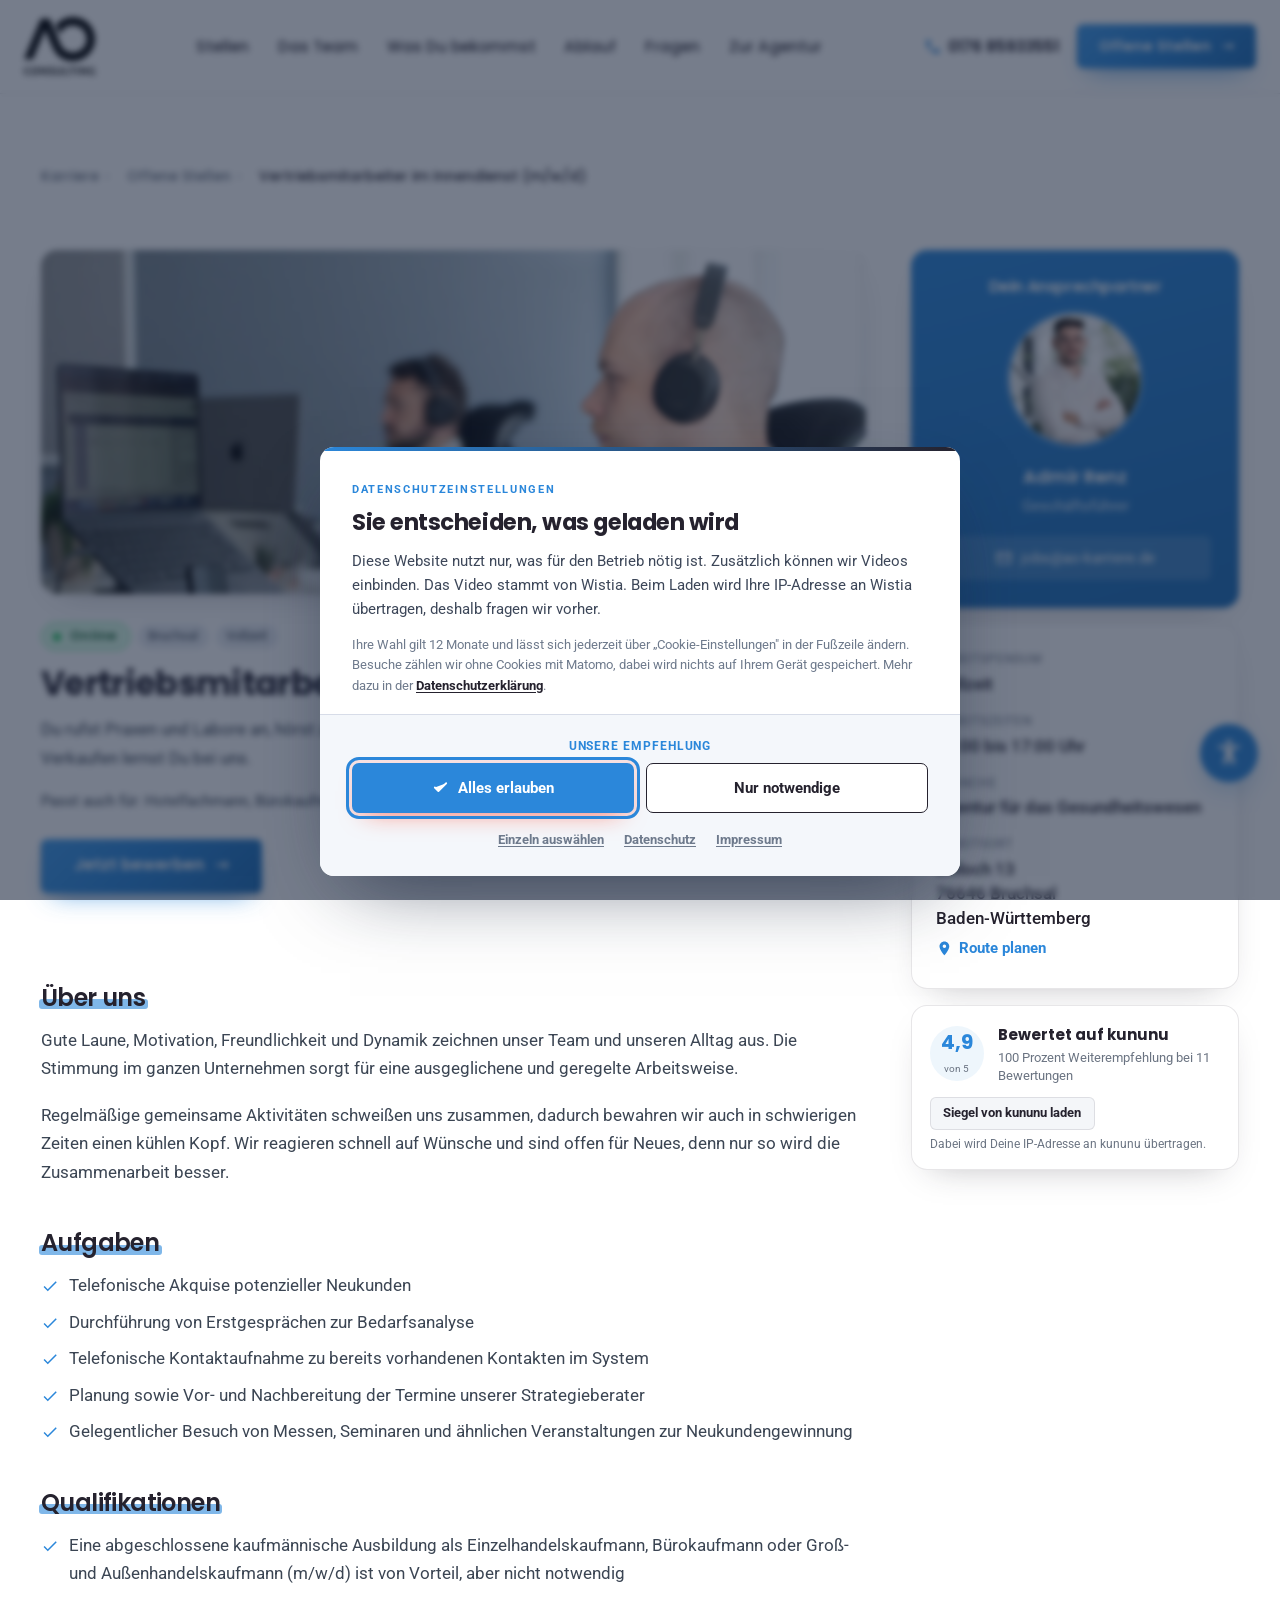
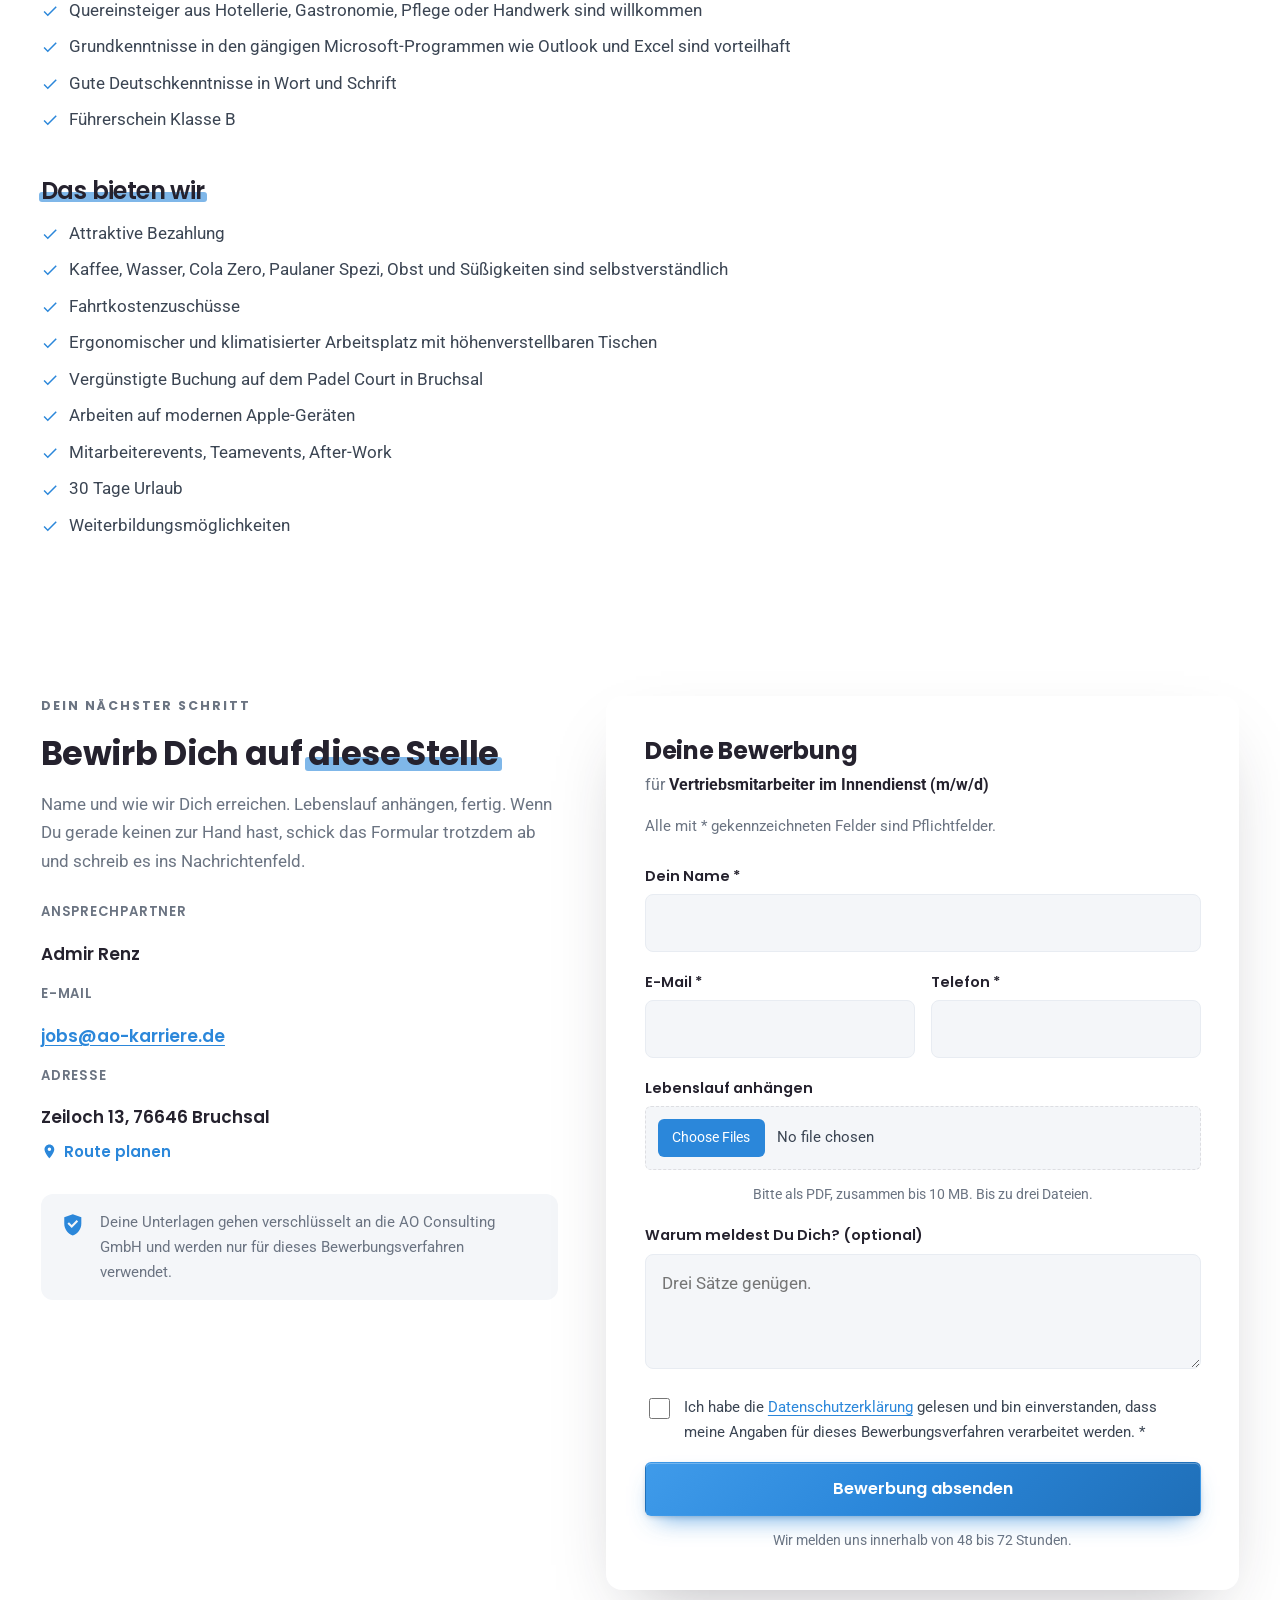
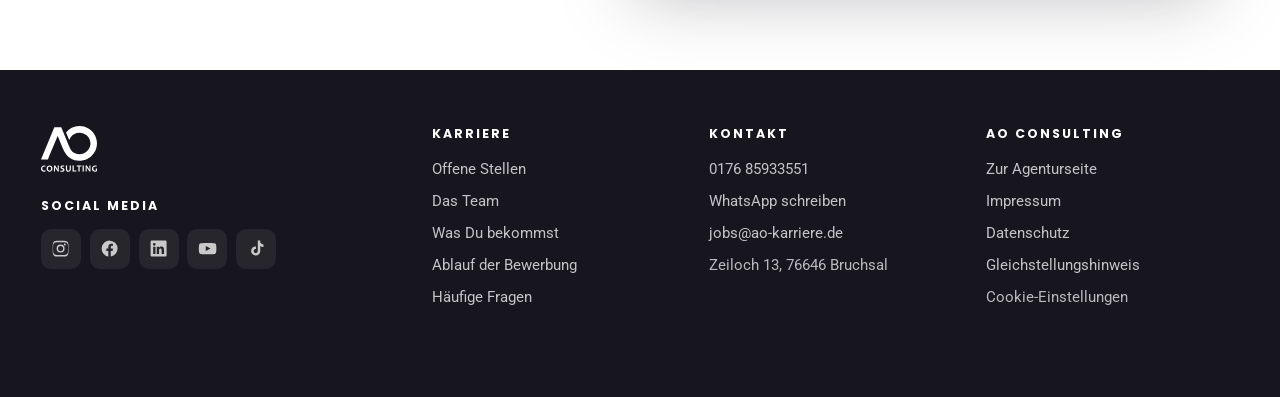
<file: website/stellen/vertriebsmitarbeiter-innendienst-bruchsal.html>
<!DOCTYPE html>
<html lang="de">
<head>
<meta charset="utf-8">
<meta name="viewport" content="width=device-width, initial-scale=1">
<title>Vertriebsmitarbeiter im Innendienst (m/w/d) in Bruchsal | AO Consulting</title>
<meta name="description" content="Vertriebsmitarbeiter im Innendienst (m/w/d) in Bruchsal, Vollzeit. Du rufst Praxen und Labore an, hörst zu und findest heraus, wo es klemmt. Verkaufen lernst Du bei uns. Bewerbung ohne Anschreiben.">
<meta name="theme-color" content="#2b87da">
<link rel="canonical" href="https://ao-karriere.de/stellen/vertriebsmitarbeiter-innendienst-bruchsal.html">
<meta property="og:type" content="website">
<meta property="og:title" content="Vertriebsmitarbeiter im Innendienst (m/w/d) in Bruchsal">
<meta property="og:description" content="Vertriebsmitarbeiter im Innendienst (m/w/d) in Bruchsal, Vollzeit. Du rufst Praxen und Labore an, hörst zu und findest heraus, wo es klemmt. Verkaufen lernst Du bei uns. Bewerbung ohne Anschreiben.">
<meta property="og:image" content="https://ao-karriere.de/img/ao-consulting-bewerbermanagement-am-telefon.jpg">
<meta property="og:url" content="https://ao-karriere.de/stellen/vertriebsmitarbeiter-innendienst-bruchsal.html">
<meta property="og:site_name" content="AO Consulting">
<meta property="og:locale" content="de_DE">
<meta name="twitter:card" content="summary_large_image">
<link rel="icon" href="../img/favicon.svg?v=1" type="image/svg+xml">
<link rel="icon" href="../img/favicon-32.png?v=1" sizes="32x32" type="image/png">
<link rel="apple-touch-icon" href="../img/apple-touch-icon.png?v=1">
<link rel="stylesheet" href="../assets/stil.css?v=20261007-2">
<link rel="stylesheet" href="../assets/einwilligung.css?v=1">
<link rel="stylesheet" href="../assets/barrierefreiheit.css?v=20261006">
<link rel="stylesheet" href="../assets/stellen-ampel.css?v=1">
<link rel="stylesheet" href="../assets/karriere.css?v=1">
<link rel="stylesheet" href="../assets/stelle.css?v=1">
<script>
window.AO_EINWILLIGUNG = {
  datenschutz: '../rechtliches/datenschutz.html',
  impressum: '../rechtliches/impressum.html',
  hinweis: 'Das Video stammt von Wistia. Beim Laden wird Ihre IP-Adresse an Wistia übertragen, deshalb fragen wir vorher.',
  kategorien: [
    {
      id: 'notwendig',
      name: 'Notwendig',
      kurz: 'Hält die Website funktionsfähig und speichert Ihre Entscheidung aus diesem Fenster. Ohne diese Funktionen lässt sich die Seite nicht sinnvoll anzeigen.',
      pflicht: true,
      dienste: [{
        name: 'Einwilligungsspeicher',
        anbieter: 'AO Consulting GmbH, Zeiloch 13, 76646 Bruchsal',
        zweck: 'Speichert, welchen Diensten Sie zugestimmt haben, damit Sie nicht bei jedem Aufruf erneut gefragt werden.',
        art: 'Lokaler Speicher im Browser, kein Cookie',
        dauer: '12 Monate'
      }]
    },
    {
      id: 'medien',
      name: 'Videos',
      kurz: 'Lädt die Videos, in denen sich das Team vorstellt. Erst dann wird Ihre IP-Adresse an den Anbieter übertragen.',
      dienste: [{
        name: 'Wistia',
        anbieter: 'Wistia, Inc., 17 Tudor Street, Cambridge, MA 02139, USA',
        zweck: 'Spielt die Vorstellungsvideos von AO Consulting und die Berichte aus dem Team ab.',
        art: 'Einbettung über iframe, Übertragung der IP-Adresse, Verarbeitung in den USA',
        dauer: 'Siehe Datenschutzerklärung von Wistia'
      },
      {
        name: 'kununu',
        anbieter: 'New Work SE, Am Strandkai 1, 20457 Hamburg',
        zweck: 'Zeigt die aktuelle Arbeitgeberbewertung von AO Consulting als Siegel.',
        art: 'Nachladen einer Grafik vom Server von kununu, dabei wird die IP-Adresse übertragen',
        dauer: 'Siehe Datenschutzerklärung von kununu'
      }]
    }
  ]
};
</script>
<script type="application/ld+json">
{
  "@context": "https://schema.org",
  "@type": "JobPosting",
  "title": "Vertriebsmitarbeiter im Innendienst (m/w/d)",
  "description": "<p>Du rufst Praxen und Labore an, hörst zu und findest heraus, wo es klemmt. Verkaufen lernst Du bei uns.</p><h3>Aufgaben</h3><ul><li>Telefonische Akquise potenzieller Neukunden</li><li>Durchführung von Erstgesprächen zur Bedarfsanalyse</li><li>Telefonische Kontaktaufnahme zu bereits vorhandenen Kontakten im System</li><li>Planung sowie Vor- und Nachbereitung der Termine unserer Strategieberater</li><li>Gelegentlicher Besuch von Messen, Seminaren und ähnlichen Veranstaltungen zur Neukundengewinnung</li></ul><h3>Qualifikationen</h3><ul><li>Eine abgeschlossene kaufmännische Ausbildung als Einzelhandelskaufmann, Bürokaufmann oder Groß- und Außenhandelskaufmann (m/w/d) ist von Vorteil, aber nicht notwendig</li><li>Quereinsteiger aus Hotellerie, Gastronomie, Pflege oder Handwerk sind willkommen</li><li>Grundkenntnisse in den gängigen Microsoft-Programmen wie Outlook und Excel sind vorteilhaft</li><li>Gute Deutschkenntnisse in Wort und Schrift</li><li>Führerschein Klasse B</li></ul><h3>Das bieten wir</h3><ul><li>Attraktive Bezahlung</li><li>Kaffee, Wasser, Cola Zero, Paulaner Spezi, Obst und Süßigkeiten sind selbstverständlich</li><li>Fahrtkostenzuschüsse</li><li>Ergonomischer und klimatisierter Arbeitsplatz mit höhenverstellbaren Tischen</li><li>Vergünstigte Buchung auf dem Padel Court in Bruchsal</li><li>Arbeiten auf modernen Apple-Geräten</li><li>Mitarbeiterevents, Teamevents, After-Work</li><li>30 Tage Urlaub</li><li>Weiterbildungsmöglichkeiten</li></ul><h3>Über uns</h3><p>Gute Laune, Motivation, Freundlichkeit und Dynamik zeichnen unser Team und unseren Alltag aus. Die Stimmung im ganzen Unternehmen sorgt für eine ausgeglichene und geregelte Arbeitsweise.</p><p>Regelmäßige gemeinsame Aktivitäten schweißen uns zusammen, dadurch bewahren wir auch in schwierigen Zeiten einen kühlen Kopf. Wir reagieren schnell auf Wünsche und sind offen für Neues, denn nur so wird die Zusammenarbeit besser.</p><p>Arbeitszeit: Vollzeit, 08:00 bis 17:00 Uhr. Arbeitsort: Zeiloch 13, 76646 Bruchsal.</p>",
  "identifier": {
    "@type": "PropertyValue",
    "name": "AO Consulting GmbH",
    "value": "vertriebsmitarbeiter-innendienst-bruchsal"
  },
  "datePosted": "2026-08-26",
  "employmentType": "FULL_TIME",
  "hiringOrganization": {
    "@type": "Organization",
    "name": "AO Consulting GmbH",
    "sameAs": "https://ao-consult.de/",
    "logo": "https://ao-karriere.de/img/ao-consulting-logo.svg"
  },
  "jobLocation": {
    "@type": "Place",
    "address": {
      "@type": "PostalAddress",
      "streetAddress": "Zeiloch 13",
      "addressLocality": "Bruchsal",
      "addressRegion": "Baden-Württemberg",
      "postalCode": "76646",
      "addressCountry": "DE"
    }
  },
  "directApply": true,
  "validThrough": "2026-11-26",
  "educationRequirements": "no requirements",
  "experienceRequirements": "no requirements"
}
</script>
<script type="application/ld+json">
{
  "@context": "https://schema.org",
  "@type": "BreadcrumbList",
  "itemListElement": [
    {
      "@type": "ListItem",
      "position": 1,
      "name": "Karriere bei AO Consulting",
      "item": "https://ao-karriere.de/"
    },
    {
      "@type": "ListItem",
      "position": 2,
      "name": "Offene Stellen",
      "item": "https://ao-karriere.de/#stellen"
    },
    {
      "@type": "ListItem",
      "position": 3,
      "name": "Vertriebsmitarbeiter im Innendienst (m/w/d)",
      "item": "https://ao-karriere.de/stellen/vertriebsmitarbeiter-innendienst-bruchsal.html"
    }
  ]
}
</script>
</head>
<body>
<svg hidden aria-hidden="true" xmlns="http://www.w3.org/2000/svg">
  <symbol id="ic-team" viewBox="0 0 24 24"><path d="M16 11a3 3 0 1 0 0-6 3 3 0 0 0 0 6zm-8 0a3 3 0 1 0 0-6 3 3 0 0 0 0 6zm0 2c-2.7 0-6 1.3-6 3.5V19h8v-2.5c0-.9.3-1.7.9-2.4C10 13.4 9 13 8 13zm8 0c-.4 0-.8 0-1.2.1 1.3.9 2.2 2 2.2 3.4V19h6v-2.5c0-2.2-3.3-3.5-7-3.5z"/></symbol>
  <symbol id="ic-megafon" viewBox="0 0 24 24"><path d="M3 10v4a1 1 0 0 0 1 1h2l3 5h2v-5h1l7 3V6l-7 3H4a1 1 0 0 0-1 1zm17 0a3 3 0 0 1 0 4v-4z"/></symbol>
  <symbol id="ic-praxis" viewBox="0 0 24 24"><path d="M3 21V9l9-6 9 6v12h-6v-6h-6v6H3zm8-9h2V9h2V7h-2V5h-2v2H9v2h2v3z"/></symbol>
  <symbol id="ic-klinik" viewBox="0 0 24 24"><path d="M2 21V7h6V3h8v4h6v14H2zm9-4h2v-3h3v-2h-3V9h-2v3H8v2h3v3z"/></symbol>
  <symbol id="ic-pflege" viewBox="0 0 24 24"><path d="M12 21s-7-4.6-9.3-9A5.4 5.4 0 0 1 12 6.2 5.4 5.4 0 0 1 21.3 12C19 16.4 12 21 12 21zm-1-11H9v2h2v2h2v-2h2v-2h-2V8h-2v2z"/></symbol>
  <symbol id="ic-labor" viewBox="0 0 24 24"><path d="M9 3h6v2h-1v5.3l5.6 8.4A2 2 0 0 1 18 22H6a2 2 0 0 1-1.7-3.1L10 10.3V5H9V3zm3 9.5L8.4 18h7.2L12 12.5z"/></symbol>
  <symbol id="ic-padel" viewBox="0 0 24 24"><path fill-rule="evenodd" d="M9.5 3.5a6 6 0 1 0 0 12 6 6 0 0 0 0-12zM7.5 6.7a.8.8 0 1 0 0 1.6.8.8 0 0 0 0-1.6zm4 0a.8.8 0 1 0 0 1.6.8.8 0 0 0 0-1.6zm-2 2a.8.8 0 1 0 0 1.6.8.8 0 0 0 0-1.6zm-2 2a.8.8 0 1 0 0 1.6.8.8 0 0 0 0-1.6zm4 0a.8.8 0 1 0 0 1.6.8.8 0 0 0 0-1.6z"/><path d="M13.6 12.1l1.7-.3 5.3 5.3-2.5 2.5-5.3-5.3.3-1.7z"/><circle cx="19" cy="5" r="2.2"/></symbol><symbol id="ic-uhr" viewBox="0 0 24 24"><path d="M12 2a10 10 0 1 0 0 20 10 10 0 0 0 0-20zm1 5v5.4l3.5 2.1-1 1.7L11 13V7h2z"/></symbol>
  <symbol id="ic-chart" viewBox="0 0 24 24"><path d="M4 20V10h3v10H4zm6.5 0V4h3v16h-3zM17 20v-7h3v7h-3z"/></symbol>
  <symbol id="ic-schild" viewBox="0 0 24 24"><path d="M12 2l8 3v6c0 5-3.4 9.4-8 11-4.6-1.6-8-6-8-11V5l8-3zm-1 13l6-6-1.4-1.4L11 12.2 8.4 9.6 7 11l4 4z"/></symbol>
  <symbol id="ic-person" viewBox="0 0 24 24"><path d="M12 12a4.5 4.5 0 1 0 0-9 4.5 4.5 0 0 0 0 9zm0 2c-4.4 0-8 2.2-8 5v2h16v-2c0-2.8-3.6-5-8-5z"/></symbol>
  <symbol id="ic-sprech" viewBox="0 0 24 24"><path d="M4 4h16a2 2 0 0 1 2 2v9a2 2 0 0 1-2 2H9l-5 4v-4H4a2 2 0 0 1-2-2V6a2 2 0 0 1 2-2zm3 5v2h10V9H7zm0 3.5v2h7v-2H7z"/></symbol>
  <symbol id="ic-weg" viewBox="0 0 24 24"><path d="M4 18h10v-2H4v2zm0-5h16v-2H4v2zm0-7v2h16V6H4zm14 9l4 3-4 3v-6z"/></symbol>
  <symbol id="ic-geschenk" viewBox="0 0 24 24"><path d="M20 7h-2.2A3 3 0 0 0 12 4.8 3 3 0 0 0 6.2 7H4a1 1 0 0 0-1 1v3h18V8a1 1 0 0 0-1-1zM9 5a1 1 0 0 1 1 1v1H9a1 1 0 0 1 0-2zm6 0a1 1 0 0 1 0 2h-1V6a1 1 0 0 1 1-1zM4 13v7a1 1 0 0 0 1 1h6v-8H4zm9 8h6a1 1 0 0 0 1-1v-7h-7v8z"/></symbol>
  <symbol id="ic-suche" viewBox="0 0 24 24"><path d="M10 2a8 8 0 1 0 4.9 14.3l5.4 5.4 1.4-1.4-5.4-5.4A8 8 0 0 0 10 2zm0 2a6 6 0 1 1 0 12 6 6 0 0 1 0-12z"/></symbol>
  <symbol id="ic-portal" viewBox="0 0 24 24"><path d="M3 4h18a1 1 0 0 1 1 1v14a1 1 0 0 1-1 1H3a1 1 0 0 1-1-1V5a1 1 0 0 1 1-1zm1 4v10h16V8H4zm2 2h5v5H6v-5zm7 0h5v2h-5v-2zm0 3h5v2h-5v-2z"/></symbol>
  <symbol id="ic-mail" viewBox="0 0 24 24"><path d="M4 4h16a2 2 0 0 1 2 2v12a2 2 0 0 1-2 2H4a2 2 0 0 1-2-2V6a2 2 0 0 1 2-2zm0 2v.4l8 5 8-5V6H4zm16 2.75-7.47 4.67a1 1 0 0 1-1.06 0L4 8.75V18h16V8.75z"/></symbol><symbol id="ic-tel" viewBox="0 0 24 24"><path d="M6.6 10.8a15.5 15.5 0 0 0 6.6 6.6l2.2-2.2a1 1 0 0 1 1-.25c1.1.37 2.3.57 3.6.57a1 1 0 0 1 1 1V20a1 1 0 0 1-1 1A17 17 0 0 1 3 4a1 1 0 0 1 1-1h3.5a1 1 0 0 1 1 1c0 1.25.2 2.45.57 3.57a1 1 0 0 1-.25 1L6.6 10.8z"/></symbol>
  <symbol id="ic-whatsapp" viewBox="0 0 24 24"><path d="M12 2a10 10 0 0 0-8.6 15.1L2 22l5.1-1.3A10 10 0 1 0 12 2zm0 18.2a8.2 8.2 0 0 1-4.2-1.2l-.3-.2-3 .8.8-2.9-.2-.3A8.2 8.2 0 1 1 12 20.2zm4.5-6.1c-.2-.1-1.5-.7-1.7-.8-.2-.1-.4-.1-.6.1l-.8 1c-.1.2-.3.2-.5.1a6.7 6.7 0 0 1-3.3-2.9c-.3-.4.2-.4.7-1.3.1-.2 0-.3 0-.5l-.8-1.8c-.2-.5-.4-.4-.6-.4h-.5c-.2 0-.5.1-.7.3-.3.3-1 1-1 2.3s1 2.7 1.1 2.9c.1.2 2 3.1 4.9 4.3 1.8.8 2.5.8 3.4.7.6-.1 1.5-.6 1.7-1.2.2-.6.2-1.1.2-1.2-.1-.2-.3-.3-.5-.4z"/></symbol>
  <symbol id="ic-instagram" viewBox="0 0 24 24"><path d="M12 2.2c3.2 0 3.6 0 4.9.07 1.2.05 1.8.25 2.2.42.6.2 1 .48 1.4.9.42.42.7.82.9 1.4.17.42.37 1 .42 2.2.07 1.3.07 1.7.07 4.9s0 3.6-.07 4.9c-.05 1.2-.25 1.8-.42 2.2-.2.6-.48 1-.9 1.4-.42.42-.82.7-1.4.9-.42.17-1 .37-2.2.42-1.3.07-1.7.07-4.9.07s-3.6 0-4.9-.07c-1.2-.05-1.8-.25-2.2-.42a3.7 3.7 0 0 1-1.4-.9 3.7 3.7 0 0 1-.9-1.4c-.17-.42-.37-1-.42-2.2C2.2 15.6 2.2 15.2 2.2 12s0-3.6.07-4.9c.05-1.2.25-1.8.42-2.2.2-.6.48-1 .9-1.4.42-.42.82-.7 1.4-.9.42-.17 1-.37 2.2-.42C8.4 2.2 8.8 2.2 12 2.2zm0 1.8c-3.1 0-3.5 0-4.7.07-1.1.05-1.7.24-2.1.4-.5.2-.9.44-1.3.83-.4.4-.63.8-.83 1.3-.16.4-.35 1-.4 2.1C2.6 9.9 2.6 10.3 2.6 12s0 2.1.07 3.3c.05 1.1.24 1.7.4 2.1.2.5.44.9.83 1.3.4.4.8.63 1.3.83.4.16 1 .35 2.1.4 1.2.07 1.6.07 4.7.07s3.5 0 4.7-.07c1.1-.05 1.7-.24 2.1-.4.5-.2.9-.44 1.3-.83.4-.4.63-.8.83-1.3.16-.4.35-1 .4-2.1.07-1.2.07-1.6.07-3.3s0-2.1-.07-3.3c-.05-1.1-.24-1.7-.4-2.1a3.5 3.5 0 0 0-.83-1.3 3.5 3.5 0 0 0-1.3-.83c-.4-.16-1-.35-2.1-.4C15.5 4 15.1 4 12 4zm0 3a5 5 0 1 1 0 10 5 5 0 0 1 0-10zm0 1.8a3.2 3.2 0 1 0 0 6.4 3.2 3.2 0 0 0 0-6.4zM17.3 5.6a1.2 1.2 0 1 1 0 2.4 1.2 1.2 0 0 1 0-2.4z"/></symbol>
  <symbol id="ic-facebook" viewBox="0 0 24 24"><path d="M22 12a10 10 0 1 0-11.6 9.9v-7H7.9V12h2.5V9.8c0-2.5 1.5-3.9 3.7-3.9 1.1 0 2.2.2 2.2.2v2.4h-1.2c-1.2 0-1.6.8-1.6 1.6V12h2.7l-.4 2.9h-2.3v7A10 10 0 0 0 22 12z"/></symbol>
  <symbol id="ic-linkedin" viewBox="0 0 24 24"><path d="M20.4 2H3.6C2.7 2 2 2.7 2 3.6v16.8c0 .9.7 1.6 1.6 1.6h16.8c.9 0 1.6-.7 1.6-1.6V3.6c0-.9-.7-1.6-1.6-1.6zM8.1 18.7H5.2V9.6h2.9v9.1zM6.6 8.3a1.7 1.7 0 1 1 0-3.4 1.7 1.7 0 0 1 0 3.4zm12.1 10.4h-2.9v-4.4c0-1.1 0-2.4-1.5-2.4s-1.7 1.1-1.7 2.3v4.5H9.7V9.6h2.8v1.2h.04c.4-.7 1.3-1.5 2.8-1.5 3 0 3.5 2 3.5 4.5v4.9z"/></symbol>
  <symbol id="ic-youtube" viewBox="0 0 24 24"><path d="M23 12s0-3.3-.42-4.9a2.6 2.6 0 0 0-1.8-1.8C19.2 4.9 12 4.9 12 4.9s-7.2 0-8.8.42a2.6 2.6 0 0 0-1.8 1.8C1 8.7 1 12 1 12s0 3.3.42 4.9c.23.86.9 1.5 1.8 1.8 1.6.42 8.8.42 8.8.42s7.2 0 8.8-.42a2.6 2.6 0 0 0 1.8-1.8C23 15.3 23 12 23 12zM9.7 15.1V8.9l6 3.1-6 3.1z"/></symbol>
  <symbol id="ic-tiktok" viewBox="0 0 24 24"><path d="M16.6 2h-3.1v13.1a2.6 2.6 0 1 1-2.2-2.6V9.3a5.7 5.7 0 1 0 5.3 5.7V8.6a6.8 6.8 0 0 0 4 1.3V6.8a3.8 3.8 0 0 1-4-4.8z"/></symbol>
  <symbol id="ic-pin" viewBox="0 0 24 24"><path d="M12 2C8.13 2 5 5.13 5 9c0 5.25 7 13 7 13s7-7.75 7-13c0-3.87-3.13-7-7-7zm0 9.5a2.5 2.5 0 1 1 0-5 2.5 2.5 0 0 1 0 5z"/></symbol>
  <symbol id="ic-haken" viewBox="0 0 24 24"><path d="M9 16.2 4.8 12l-1.4 1.4L9 19 21 7l-1.4-1.4z"/></symbol>
</svg>

<a class="sprung" href="#inhalt">Zum Inhalt springen</a>
<a class="sprung" href="#bewerben">Zur Bewerbung springen</a>


<header class="kopf kopf--hell" id="kopf">
  <div class="kopf__innen">
    <a class="marke" href="../index.html#top" aria-label="AO Consulting, zum Seitenanfang">
      <img class="marke__weiss" src="../img/ao-consulting-logo-weiss.svg" alt="AO Consulting" width="132" height="108">
      <img class="marke__schwarz" src="../img/ao-consulting-logo.svg" alt="AO Consulting" width="132" height="108">
    </a>
    <nav class="nav" id="nav" aria-label="Hauptnavigation">
      <ul class="nav__liste">
        <li><a href="../index.html#stellen">Stellen</a></li>
        <li><a href="../index.html#team">Das Team</a></li>
        <li><a href="../index.html#benefits">Was Du bekommst</a></li>
        <li><a href="../index.html#ablauf">Ablauf</a></li>
        <li><a href="../index.html#faq">Fragen</a></li>
        <li><a class="nav__extern" href="https://ao-consult.de" target="_blank" rel="noopener">Zur Agentur</a></li>
        <li class="nav__mobil"><a href="tel:+4917685933551">0176 85933551</a></li>
        <li class="nav__mobil"><a class="knopf knopf--primaer" href="../index.html#stellen">Offene Stellen</a></li>
      </ul>
    </nav>
    <div class="kopf__aktionen">
      <a class="kopf__tel" href="tel:+4917685933551">
        <svg aria-hidden="true"><use href="#ic-tel"/></svg>
        <span>0176 85933551</span>
      </a>
      <a class="knopf knopf--primaer kopf__cta" href="../index.html#stellen">Offene Stellen</a>
      <button class="burger" type="button" aria-expanded="false" aria-controls="nav" aria-label="Menü öffnen">
        <span></span><span></span><span></span>
      </button>
    </div>
  </div>
</header>

<main id="inhalt" tabindex="-1">

<nav class="krume" aria-label="Sie sind hier">
  <div class="innen">
    <ol>
      <li><a href="../index.html">Karriere</a></li>
      <li><a href="../index.html#stellen">Offene Stellen</a></li>
      <li><span aria-current="page">Vertriebsmitarbeiter im Innendienst (m/w/d)</span></li>
    </ol>
  </div>
</nav>

<section class="stelle-seite" data-status="aktiv" aria-labelledby="stelle-titel">
  <div class="innen stelle-seite__raster">

    <article class="stelle-seite__inhalt">
      <picture class="stelle-seite__bild">
        <source srcset="../img/ao-consulting-bewerbermanagement-am-telefon.webp" type="image/webp">
        <img src="../img/ao-consulting-bewerbermanagement-am-telefon.jpg" alt="Dennis von AO Consulting telefoniert mit Headset am Schreibtisch im Büro in Bruchsal" width="1800" height="1200" style="object-position:70% 10%" fetchpriority="high" decoding="async">
      </picture>

      <p class="stelle-seite__marken"><span class="ampel"><span class="ampel__punkt" aria-hidden="true"></span>Online</span><span class="marker">Bruchsal</span><span class="marker">Vollzeit</span></p>
      <h1 id="stelle-titel">Vertriebsmitarbeiter im Innendienst (m/w/d)</h1>
      <p class="einleitung">Du rufst Praxen und Labore an, hörst zu und findest heraus, wo es klemmt. Verkaufen lernst Du bei uns.</p>
      <p class="stelle-seite__auch">Passt auch für: Hotelfachmann, Bürokaufmann und Quereinsteiger.</p>
      <a class="knopf knopf--primaer knopf--gross" href="#bewerben">Jetzt bewerben</a>

      <h2><span class="hl gezeichnet">Über uns</span></h2>
      <p>Gute Laune, Motivation, Freundlichkeit und Dynamik zeichnen unser Team und unseren Alltag aus. Die Stimmung im ganzen Unternehmen sorgt für eine ausgeglichene und geregelte Arbeitsweise.</p>
      <p>Regelmäßige gemeinsame Aktivitäten schweißen uns zusammen, dadurch bewahren wir auch in schwierigen Zeiten einen kühlen Kopf. Wir reagieren schnell auf Wünsche und sind offen für Neues, denn nur so wird die Zusammenarbeit besser.</p>

      <h2><span class="hl gezeichnet">Aufgaben</span></h2>
      <ul class="stelle__punkte">
      <li><svg aria-hidden="true"><use href="#ic-haken"/></svg>Telefonische Akquise potenzieller Neukunden</li>
      <li><svg aria-hidden="true"><use href="#ic-haken"/></svg>Durchführung von Erstgesprächen zur Bedarfsanalyse</li>
      <li><svg aria-hidden="true"><use href="#ic-haken"/></svg>Telefonische Kontaktaufnahme zu bereits vorhandenen Kontakten im System</li>
      <li><svg aria-hidden="true"><use href="#ic-haken"/></svg>Planung sowie Vor- und Nachbereitung der Termine unserer Strategieberater</li>
      <li><svg aria-hidden="true"><use href="#ic-haken"/></svg>Gelegentlicher Besuch von Messen, Seminaren und ähnlichen Veranstaltungen zur Neukundengewinnung</li>
      </ul>

      <h2><span class="hl gezeichnet">Qualifikationen</span></h2>
      <ul class="stelle__punkte">
      <li><svg aria-hidden="true"><use href="#ic-haken"/></svg>Eine abgeschlossene kaufmännische Ausbildung als Einzelhandelskaufmann, Bürokaufmann oder Groß- und Außenhandelskaufmann (m/w/d) ist von Vorteil, aber nicht notwendig</li>
      <li><svg aria-hidden="true"><use href="#ic-haken"/></svg>Quereinsteiger aus Hotellerie, Gastronomie, Pflege oder Handwerk sind willkommen</li>
      <li><svg aria-hidden="true"><use href="#ic-haken"/></svg>Grundkenntnisse in den gängigen Microsoft-Programmen wie Outlook und Excel sind vorteilhaft</li>
      <li><svg aria-hidden="true"><use href="#ic-haken"/></svg>Gute Deutschkenntnisse in Wort und Schrift</li>
      <li><svg aria-hidden="true"><use href="#ic-haken"/></svg>Führerschein Klasse B</li>
      </ul>

      <h2><span class="hl gezeichnet">Das bieten wir</span></h2>
      <ul class="stelle__punkte">
      <li><svg aria-hidden="true"><use href="#ic-haken"/></svg>Attraktive Bezahlung</li>
      <li><svg aria-hidden="true"><use href="#ic-haken"/></svg>Kaffee, Wasser, Cola Zero, Paulaner Spezi, Obst und Süßigkeiten sind selbstverständlich</li>
      <li><svg aria-hidden="true"><use href="#ic-haken"/></svg>Fahrtkostenzuschüsse</li>
      <li><svg aria-hidden="true"><use href="#ic-haken"/></svg>Ergonomischer und klimatisierter Arbeitsplatz mit höhenverstellbaren Tischen</li>
      <li><svg aria-hidden="true"><use href="#ic-haken"/></svg>Vergünstigte Buchung auf dem Padel Court in Bruchsal</li>
      <li><svg aria-hidden="true"><use href="#ic-haken"/></svg>Arbeiten auf modernen Apple-Geräten</li>
      <li><svg aria-hidden="true"><use href="#ic-haken"/></svg>Mitarbeiterevents, Teamevents, After-Work</li>
      <li><svg aria-hidden="true"><use href="#ic-haken"/></svg>30 Tage Urlaub</li>
      <li><svg aria-hidden="true"><use href="#ic-haken"/></svg>Weiterbildungsmöglichkeiten</li>
      </ul>
    </article>

    <aside class="stelle-seite__spalte" aria-labelledby="ap-titel">
      <div class="ap">
        <h2 class="ap__titel" id="ap-titel">Dein Ansprechpartner</h2>
        <img class="ap__bild" src="../img/team-admir-renz.webp" alt="Admir Renz, Geschäftsführer der AO Consulting GmbH" width="360" height="360" loading="lazy" decoding="async">
        <p class="ap__name">Admir Renz</p>
        <p class="ap__rolle">Geschäftsführer</p>
        <ul class="ap__wege">
          <li><a href="mailto:jobs@ao-karriere.de"><svg aria-hidden="true"><use href="#ic-mail"/></svg>jobs@ao-karriere.de</a></li>
        </ul>
      </div>

      <dl class="eckdaten">
        <div><dt>Arbeitspensum</dt><dd>Vollzeit</dd></div>
        <div><dt>Arbeitszeiten</dt><dd>08:00 bis 17:00 Uhr</dd></div>
        <div><dt>Branche</dt><dd>Agentur für das Gesundheitswesen</dd></div>
        <div><dt>Arbeitsort</dt><dd>Zeiloch 13<br>76646 Bruchsal<br>Baden-Württemberg<br><a class="route" href="https://www.google.com/maps/dir/?api=1&amp;destination=AO%20Consulting%20GmbH%2C%20Zeiloch%2013%2C%2076646%20Bruchsal" target="_blank" rel="noopener"><svg aria-hidden="true"><use href="#ic-pin"/></svg>Route planen</a></dd></div>
        
      </dl>

      <div class="kununu" data-kununu="https://widgets.kununu.com/widget_score_review_count_logo_small/profiles/e6697b32-215e-44a2-bced-332cfab9403a">
        <a class="kununu__kern" href="https://kununu.com/de/ao-consulting?utm_medium=affiliate&amp;utm_source=widget&amp;utm_content=widget_score_review_count_logo_small&amp;rfr=affiliate_widget" target="_blank" rel="nofollow noopener">
          <span class="kununu__note"><b>4,9</b><span aria-hidden="true">von 5</span></span>
          <span class="kununu__text"><b>Bewertet auf kununu</b><span>100 Prozent Weiterempfehlung bei 11 Bewertungen</span></span>
        </a>
        <p class="kununu__hinweis">
          <button type="button" class="kununu__laden" data-kununu-laden>Siegel von kununu laden</button>
          <span>Dabei wird Deine IP-Adresse an kununu übertragen.</span>
        </p>
      </div>
    </aside>

  </div>
</section>

<section class="sepa" id="bewerben" aria-labelledby="bewerben-titel">
  <div class="innen sepa__raster">
    <div class="sepa__text reveal">
      <p class="kicker">Dein nächster Schritt</p>
      <h2 id="bewerben-titel">Bewirb Dich auf <span class="hl">diese Stelle</span></h2>
      <p>Name und wie wir Dich erreichen. Lebenslauf anhängen, fertig. Wenn Du gerade keinen zur Hand hast, schick das Formular trotzdem ab und schreib es ins Nachrichtenfeld.</p>
      <dl class="sepa__daten">
        <dt>Ansprechpartner</dt><dd>Admir Renz</dd>
        <dt>E-Mail</dt><dd><a href="mailto:jobs@ao-karriere.de">jobs@ao-karriere.de</a></dd>
        
        <dt>Adresse</dt><dd>Zeiloch 13, 76646 Bruchsal<br><a class="route" href="https://www.google.com/maps/dir/?api=1&amp;destination=AO%20Consulting%20GmbH%2C%20Zeiloch%2013%2C%2076646%20Bruchsal" target="_blank" rel="noopener"><svg aria-hidden="true"><use href="#ic-pin"/></svg>Route planen</a></dd>
      </dl>
      <p class="sepa__hinweis"><svg aria-hidden="true"><use href="#ic-schild"/></svg><span>Deine Unterlagen gehen verschlüsselt an die AO Consulting GmbH und werden nur für dieses Bewerbungsverfahren verwendet.</span></p>
    </div>

    <form class="formular reveal" id="bewerbung-formular" data-pruefen novalidate aria-labelledby="bewerbung-formular-titel" action="../bewerbung.php" method="post" enctype="multipart/form-data">
      <div class="honig" aria-hidden="true" style="position:absolute;left:-9999px;top:-9999px;height:0;width:0;overflow:hidden"><label for="b-webseite">Webseite</label><input id="b-webseite" name="webseite" type="text" tabindex="-1" autocomplete="off"></div>
      <h3 id="bewerbung-formular-titel">Deine Bewerbung</h3>
      <p class="formular__stelle">für <b>Vertriebsmitarbeiter im Innendienst (m/w/d)</b></p>
      <p class="formular__hinweis">Alle mit <span aria-hidden="true">*</span> gekennzeichneten Felder sind Pflichtfelder.</p>
      <div class="feld">
        <label for="b-name">Dein Name <span aria-hidden="true">*</span></label>
        <input id="b-name" name="name" type="text" autocomplete="name" required>
        <p class="fehler" id="b-name-fehler" hidden>Bitte nenne uns Deinen Namen.</p>
      </div>
      <div class="feld feld--halb">
        <div>
          <label for="b-mail">E-Mail <span aria-hidden="true">*</span></label>
          <input id="b-mail" name="email" type="email" autocomplete="email" inputmode="email" required>
        </div>
        <div>
          <label for="b-tel">Telefon <span aria-hidden="true">*</span></label>
          <input id="b-tel" name="telefon" type="tel" autocomplete="tel" inputmode="tel" required>
        </div>
        <p class="fehler" id="b-mail-fehler" hidden>Bitte gib eine E-Mail-Adresse an, damit wir antworten können.</p>
        <p class="fehler" id="b-tel-fehler" hidden>Bitte gib eine Telefonnummer an, damit wir Dich anrufen können.</p>
      </div>
      <input type="hidden" name="stelle" value="Vertriebsmitarbeiter im Innendienst (m/w/d)">
      <div class="feld">
        <label for="b-datei">Lebenslauf anhängen</label>
        <input id="b-datei" name="unterlagen[]" type="file" accept=".pdf,application/pdf" multiple>
        <p class="formular__klein">Bitte als PDF, zusammen bis 10 MB. Bis zu drei Dateien.</p>
        <p class="fehler" id="b-datei-fehler" hidden></p>
      </div>
      <div class="feld">
        <label for="b-nachricht">Warum meldest Du Dich? (optional)</label>
        <textarea id="b-nachricht" name="nachricht" rows="3" placeholder="Drei Sätze genügen."></textarea>
      </div>
      <div class="feld feld--check">
        <input id="b-ds" name="datenschutz" type="checkbox" required>
        <label for="b-ds">Ich habe die <a href="../rechtliches/datenschutz.html">Datenschutzerklärung</a> gelesen und bin einverstanden, dass meine Angaben für dieses Bewerbungsverfahren verarbeitet werden. <span aria-hidden="true">*</span></label>
        <p class="fehler" id="b-ds-fehler" hidden>Ohne Deine Einwilligung dürfen wir die Bewerbung nicht bearbeiten.</p>
      </div>
      <button class="knopf knopf--primaer knopf--gross knopf--breit" type="submit">Bewerbung absenden</button>
      <p class="formular__klein">Wir melden uns innerhalb von 48 bis 72 Stunden.</p>
      <p class="fehler" id="bewerbung-versand-fehler" hidden></p>
      <div class="danke" hidden role="status">
        <h3>Danke, Deine Bewerbung ist da.</h3>
        <p>Wir sehen sie uns an und melden uns innerhalb von 48 bis 72 Stunden. Schau bitte auch in den Spam-Ordner.</p>
      </div>
    </form>
  </div>
</section>


</main>

<footer class="fuss">
  <div class="innen fuss__oben">
    <div class="fuss__marke">
      <img src="../img/ao-consulting-logo-weiss.svg" alt="AO Consulting" width="132" height="108" loading="lazy">
      <h3 class="fuss__kanaele-titel">Social Media</h3>
      <ul class="fuss__kanaele" aria-label="AO Consulting in sozialen Netzwerken">
        <li><a class="fuss__kanal fuss__kanal--instagram" href="https://www.instagram.com/ao_consulting_gmbh/" target="_blank" rel="noopener" aria-label="AO Consulting auf Instagram"><svg aria-hidden="true"><use href="#ic-instagram"/></svg></a></li>
        <li><a class="fuss__kanal fuss__kanal--facebook" href="https://www.facebook.com/aoconsultinggmbh/" target="_blank" rel="noopener" aria-label="AO Consulting auf Facebook"><svg aria-hidden="true"><use href="#ic-facebook"/></svg></a></li>
        <li><a class="fuss__kanal fuss__kanal--linkedin" href="https://de.linkedin.com/company/aoconsult" target="_blank" rel="noopener" aria-label="AO Consulting auf LinkedIn"><svg aria-hidden="true"><use href="#ic-linkedin"/></svg></a></li>
        <li><a class="fuss__kanal fuss__kanal--youtube" href="https://www.youtube.com/@aoconsultinggmbh" target="_blank" rel="noopener" aria-label="AO Consulting auf YouTube"><svg aria-hidden="true"><use href="#ic-youtube"/></svg></a></li>
        <li><a class="fuss__kanal fuss__kanal--tiktok" href="https://www.tiktok.com/@ao.consulting.gmbh" target="_blank" rel="noopener" aria-label="AO Consulting auf TikTok"><svg aria-hidden="true"><use href="#ic-tiktok"/></svg></a></li>
      </ul>
    </div>
    <nav class="fuss__spalten" aria-label="Fußzeile">
      <div>
        <h3>Karriere</h3>
        <ul>
          <li><a href="../index.html#stellen">Offene Stellen</a></li>
          <li><a href="../index.html#team">Das Team</a></li>
          <li><a href="../index.html#benefits">Was Du bekommst</a></li>
          <li><a href="../index.html#ablauf">Ablauf der Bewerbung</a></li>
          <li><a href="../index.html#faq">Häufige Fragen</a></li>
        </ul>
      </div>
      <div>
        <h3>Kontakt</h3>
        <ul>
          <li><a href="tel:+4917685933551">0176 85933551</a></li>
          <li><a href="https://wa.me/4917685933551" target="_blank" rel="noopener">WhatsApp schreiben</a></li>
          <li><a href="mailto:jobs@ao-karriere.de">jobs@ao-karriere.de</a></li>
          <li>Zeiloch 13, 76646 Bruchsal</li>
        </ul>
      </div>
      <div>
        <h3>AO Consulting</h3>
        <ul>
          <li><a href="https://ao-consult.de" target="_blank" rel="noopener">Zur Agenturseite</a></li>
          <li><a href="../rechtliches/impressum.html">Impressum</a></li>
          <li><a href="../rechtliches/datenschutz.html">Datenschutz</a></li>
          <li><a href="../rechtliches/hinweis-zur-gleichstellung.html">Gleichstellungshinweis</a></li>
          <li><button type="button" class="ein-ausloeser" data-einwilligung-oeffnen>Cookie-Einstellungen</button></li>
        </ul>
      </div>
    </nav>
  </div>
</footer>

<div class="mobil-leiste mobil-leiste--zwei" aria-label="Schnellkontakt">
  <a href="tel:+4917685933551"><svg aria-hidden="true"><use href="#ic-tel"/></svg>Anrufen</a>
  <a class="ist-wa" href="../index.html#stellen"><svg aria-hidden="true"><use href="#ic-suche"/></svg>Stellen</a>
</div>

<script src="../assets/einwilligung.js?v=1" defer></script>
<script src="../assets/barrierefreiheit.js?v=1" defer></script>
<script src="../assets/statistik.js" defer></script>
<script src="../assets/skript.js?v=20261007-2" defer></script>
<script src="../assets/karriere.js?v=20261007-2" defer></script>
</body>
</html>
</file>
<file: website/assets/stil.css>
/* ============================================================================
   AO Consulting · Startseite · Entwurf v5 „Editorial Navy"
   Handschrift wie unser Puchmayr-Entwurf (dunkle Flächen mit schrägen Kanten,
   große Überschriften mit Marker, weiche Schatten, nummerierte Schritte),
   Farben von AO: Blau #2B87DA als Akzent, tiefes Dunkelblau als Bühne.
   Schriften wie live: Poppins (Überschriften), Roboto (Text).
   ============================================================================ */

/* ---------- Schriften (lokal, kein Fremdserver) ---------- */
@font-face{font-family:"Poppins";font-weight:400;font-display:swap;src:url("../fonts/poppins-latin-400.woff2") format("woff2");unicode-range:U+0000-00FF,U+0131,U+0152-0153,U+02BB-02BC,U+02C6,U+02DA,U+02DC,U+2000-206F,U+2074,U+20AC,U+2122,U+2191,U+2193,U+2212,U+2215,U+FEFF,U+FFFD}
@font-face{font-family:"Poppins";font-weight:400;font-display:swap;src:url("../fonts/poppins-latin-ext-400.woff2") format("woff2");unicode-range:U+0100-02AF,U+0304,U+0308,U+0329,U+1E00-1E9F,U+1EF2-1EFF,U+2020,U+20A0-20AB,U+20AD-20CF,U+2113,U+2C60-2C7F,U+A720-A7FF}
@font-face{font-family:"Poppins";font-weight:500;font-display:swap;src:url("../fonts/poppins-latin-500.woff2") format("woff2");unicode-range:U+0000-00FF,U+0131,U+0152-0153,U+02BB-02BC,U+02C6,U+02DA,U+02DC,U+2000-206F,U+2074,U+20AC,U+2122,U+2191,U+2193,U+2212,U+2215,U+FEFF,U+FFFD}
@font-face{font-family:"Poppins";font-weight:500;font-display:swap;src:url("../fonts/poppins-latin-ext-500.woff2") format("woff2");unicode-range:U+0100-02AF,U+0304,U+0308,U+0329,U+1E00-1E9F,U+1EF2-1EFF,U+2020,U+20A0-20AB,U+20AD-20CF,U+2113,U+2C60-2C7F,U+A720-A7FF}
@font-face{font-family:"Poppins";font-weight:600;font-display:swap;src:url("../fonts/poppins-latin-600.woff2") format("woff2");unicode-range:U+0000-00FF,U+0131,U+0152-0153,U+02BB-02BC,U+02C6,U+02DA,U+02DC,U+2000-206F,U+2074,U+20AC,U+2122,U+2191,U+2193,U+2212,U+2215,U+FEFF,U+FFFD}
@font-face{font-family:"Poppins";font-weight:600;font-display:swap;src:url("../fonts/poppins-latin-ext-600.woff2") format("woff2");unicode-range:U+0100-02AF,U+0304,U+0308,U+0329,U+1E00-1E9F,U+1EF2-1EFF,U+2020,U+20A0-20AB,U+20AD-20CF,U+2113,U+2C60-2C7F,U+A720-A7FF}
@font-face{font-family:"Poppins";font-weight:700;font-display:swap;src:url("../fonts/poppins-latin-700.woff2") format("woff2");unicode-range:U+0000-00FF,U+0131,U+0152-0153,U+02BB-02BC,U+02C6,U+02DA,U+02DC,U+2000-206F,U+2074,U+20AC,U+2122,U+2191,U+2193,U+2212,U+2215,U+FEFF,U+FFFD}
@font-face{font-family:"Poppins";font-weight:700;font-display:swap;src:url("../fonts/poppins-latin-ext-700.woff2") format("woff2");unicode-range:U+0100-02AF,U+0304,U+0308,U+0329,U+1E00-1E9F,U+1EF2-1EFF,U+2020,U+20A0-20AB,U+20AD-20CF,U+2113,U+2C60-2C7F,U+A720-A7FF}
@font-face{font-family:"Caveat";font-weight:600;font-display:swap;src:url("../fonts/caveat-latin-600.woff2") format("woff2");unicode-range:U+0000-00FF,U+0131,U+0152-0153,U+02BB-02BC,U+02C6,U+02DA,U+02DC,U+2000-206F,U+2074,U+20AC,U+2122,U+2191,U+2193,U+2212,U+2215,U+FEFF,U+FFFD}
@font-face{font-family:"Roboto";font-weight:400;font-display:swap;src:url("../fonts/roboto-latin-400.woff2") format("woff2");unicode-range:U+0000-00FF,U+0131,U+0152-0153,U+02BB-02BC,U+02C6,U+02DA,U+02DC,U+2000-206F,U+2074,U+20AC,U+2122,U+2191,U+2193,U+2212,U+2215,U+FEFF,U+FFFD}
@font-face{font-family:"Roboto";font-weight:400;font-display:swap;src:url("../fonts/roboto-latin-ext-400.woff2") format("woff2");unicode-range:U+0100-02AF,U+0304,U+0308,U+0329,U+1E00-1E9F,U+1EF2-1EFF,U+2020,U+20A0-20AB,U+20AD-20CF,U+2113,U+2C60-2C7F,U+A720-A7FF}
@font-face{font-family:"Roboto";font-weight:500;font-display:swap;src:url("../fonts/roboto-latin-500.woff2") format("woff2");unicode-range:U+0000-00FF,U+0131,U+0152-0153,U+02BB-02BC,U+02C6,U+02DA,U+02DC,U+2000-206F,U+2074,U+20AC,U+2122,U+2191,U+2193,U+2212,U+2215,U+FEFF,U+FFFD}
@font-face{font-family:"Roboto";font-weight:500;font-display:swap;src:url("../fonts/roboto-latin-ext-500.woff2") format("woff2");unicode-range:U+0100-02AF,U+0304,U+0308,U+0329,U+1E00-1E9F,U+1EF2-1EFF,U+2020,U+20A0-20AB,U+20AD-20CF,U+2113,U+2C60-2C7F,U+A720-A7FF}
@font-face{font-family:"Roboto";font-weight:700;font-display:swap;src:url("../fonts/roboto-latin-700.woff2") format("woff2");unicode-range:U+0000-00FF,U+0131,U+0152-0153,U+02BB-02BC,U+02C6,U+02DA,U+02DC,U+2000-206F,U+2074,U+20AC,U+2122,U+2191,U+2193,U+2212,U+2215,U+FEFF,U+FFFD}
@font-face{font-family:"Roboto";font-weight:700;font-display:swap;src:url("../fonts/roboto-latin-ext-700.woff2") format("woff2");unicode-range:U+0100-02AF,U+0304,U+0308,U+0329,U+1E00-1E9F,U+1EF2-1EFF,U+2020,U+20A0-20AB,U+20AD-20CF,U+2113,U+2C60-2C7F,U+A720-A7FF}

/* ---------- Tokens ---------- */
:root{
  --blau:#2b87da;              /* AO-Blau, wie live */
  --blau-dunkel:#1f6fb8;       /* Hover */
  --blau-hell:#8ec3f2;         /* helle Akzente auf dunklem Grund */
  --blau-marker:rgba(43,135,218,.28);
  --blau-tint:rgba(43,135,218,.08);
  --tinte:#25222e;             /* Anthrazit der Live-Seite: dunkle Bühnen */
  --tinte-2:#332f3f;           /* heller Rand des Bühnenverlaufs */
  --tinte-0:#1a1820;           /* dunkler Rand des Bühnenverlaufs */
  --tinte-3:#403a4f;
  --fuss:#17151d;              /* Fußzeile */
  --schleier:37,34,46;         /* Schleier über dem Hero-Foto, als RGB-Tripel */
  --kopf:#25222e;              /* Überschriften auf hellem Grund, wie live */
  --text:#3b4553;
  --text-2:#6b7482;
  --nebel:#f4f6f9;             /* helle Wechselflächen */
  --nebel-2:#e8ecf2;
  --linie:rgba(37,34,46,.11);
  --weiss:#fff;
  --schrift-kopf:"Poppins","Segoe UI",system-ui,sans-serif;
  --schrift-text:"Roboto","Segoe UI",system-ui,sans-serif;
  --radius:6px;                /* Knöpfe: leicht gerundet */
  --radius-k:16px;             /* Karten, Fotos */
  --schatten:0 30px 70px -30px rgba(var(--schleier),.35);
  --schatten-k:0 14px 34px -20px rgba(var(--schleier),.35);
  --ease:cubic-bezier(.22,.8,.3,1);
  --wa:#25d366;--wa-hell:#5ee08d;--wa-dunkel:#128c7e;
  /* Symbolgrößen gelten für die ganze Seite: ein Kästchen mit Zeichen und
     ein Kästchen mit Ziffer. Nichts wird einzeln abweichend gesetzt. */
  --sym:3.2rem;--sym-zeichen:1.6rem;--sym-nr:3.4rem;--sym-flaeche:rgba(43,135,218,.1);
  --breite:1240px;
  --schraeg:3.2vw;             /* Höhe der schrägen Kanten */
  /* Farbanschluss für einwilligung.css und barrierefreiheit.css */
  --navy:#25222e;--navy-deep:#1a1820;--navy-ink:#100e15;--coral:#2b87da;--coral-dark:#1f6fb8;
}

/* ---------- Reset ---------- */
*,*::before,*::after{box-sizing:border-box}
html{scroll-behavior:smooth;-webkit-text-size-adjust:100%}
@media (prefers-reduced-motion:reduce){html{scroll-behavior:auto}}
body{margin:0;font-family:var(--schrift-text);font-size:1.0625rem;line-height:1.68;color:var(--text);background:var(--weiss);overflow-x:hidden;-webkit-font-smoothing:antialiased}
img{max-width:100%;height:auto;display:block}
picture{display:block}
h1,h2,h3,h4{font-family:var(--schrift-kopf);color:var(--kopf);margin:0 0 .5em;line-height:1.1;font-weight:700;letter-spacing:-.025em}
h1{font-size:clamp(2.3rem,4.6vw,3.7rem);line-height:1.06}
h2{font-size:clamp(1.95rem,3.8vw,3.05rem)}
h3{font-size:clamp(1.15rem,1.6vw,1.35rem);letter-spacing:-.01em;line-height:1.3}
p{margin:0 0 1.05em}
p:last-child{margin-bottom:0}
a{color:var(--blau);text-decoration-thickness:1px;text-underline-offset:3px}
a:hover{color:var(--blau-dunkel)}
ul,ol{margin:0;padding:0}
button{font:inherit;cursor:pointer}
svg{width:1.15em;height:1.15em;fill:currentColor;flex:none}
:focus-visible{outline:3px solid var(--blau);outline-offset:3px;border-radius:4px}
:focus:not(:focus-visible){outline:none}
.dunkel :focus-visible,.hero :focus-visible,body > .fuss :focus-visible{outline-color:#fff}

.innen{width:min(var(--breite),100% - 3rem);margin-inline:auto}
.innen--schmal{width:min(920px,100% - 3rem)}
section{padding-block:clamp(4.5rem,8.5vw,7.5rem);position:relative}

/* dunkle Bühnen mit schrägen Kanten */
.dunkel{background:linear-gradient(160deg,var(--tinte-2) 0,var(--tinte) 60%,var(--tinte-0) 100%);color:rgba(255,255,255,.82)}
.dunkel h1,.dunkel h2,.dunkel h3{color:#fff}
.dunkel .kicker{color:var(--blau-hell)}
.dunkel .einleitung{color:rgba(255,255,255,.78)}
.schraeg{clip-path:polygon(0 var(--schraeg),100% 0,100% 100%,0 calc(100% - var(--schraeg)));padding-block:calc(clamp(4.5rem,8.5vw,7.5rem) + var(--schraeg))}
.schraeg--oben{clip-path:polygon(0 var(--schraeg),100% 0,100% 100%,0 100%);padding-bottom:clamp(4.5rem,8.5vw,7.5rem)}
.schraeg--unten{clip-path:polygon(0 0,100% 0,100% 100%,0 calc(100% - var(--schraeg)));padding-top:clamp(4.5rem,8.5vw,7.5rem)}
.nebel{background:var(--nebel)}

/* ---------- Sprunglinks, Band ---------- */
.sprung{position:absolute;left:1rem;top:-100px;background:var(--tinte);color:#fff;padding:.7rem 1.1rem;border-radius:var(--radius);z-index:200;font-weight:700;text-decoration:none}
.sprung:focus{top:1rem}
.entwurf-band{position:fixed;left:0;right:0;top:0;z-index:120;background:var(--tinte);color:rgba(255,255,255,.85);font-size:.74rem;text-align:center;padding:.3rem 1rem;letter-spacing:.02em;font-family:var(--schrift-kopf)}
.entwurf-band a{color:#fff;text-decoration:underline;text-underline-offset:2px}
.entwurf-band a:hover,.entwurf-band a:focus-visible{color:#fff;text-decoration-thickness:2px}

/* ---------- Schlüsselwort: Marker ---------- */
.hl{position:relative;display:inline-block;white-space:nowrap;padding:0 .1em;margin:0 -.1em;z-index:0}
.hl::before{content:"";position:absolute;left:0;right:0;bottom:.08em;height:.42em;background:var(--blau);opacity:.6;border-radius:3px;z-index:-1;transform:scaleX(0);transform-origin:left;transition:transform .7s var(--ease) .2s}
.sichtbar .hl::before,.hl.gezeichnet::before,.hero .hl::before{transform:scaleX(1)}
.hero .hl::before{opacity:.6;transition-delay:.6s;transform:scaleX(0)}
.hero .hl.gezeichnet::before,.hero .sichtbar .hl::before{transform:scaleX(1)}
.hl--hell::before{opacity:.75}
.hl::after{display:none}
@media (prefers-reduced-motion:reduce){.hl::before{transition:none;transform:none!important}}

/* ---------- Kopfzeilen ---------- */
.kicker{font-family:var(--schrift-kopf);font-size:.78rem;letter-spacing:.16em;text-transform:uppercase;color:var(--blau);font-weight:700;margin:0 0 1.1rem;display:block}
.kopfzeile{max-width:760px;margin-bottom:clamp(2.2rem,4.5vw,3.4rem)}
.kopfzeile--mitte{margin-inline:auto;text-align:center}
.einleitung{font-size:clamp(1.05rem,1.25vw,1.18rem);color:var(--text-2);max-width:62ch}
.kopfzeile--mitte .einleitung{margin-inline:auto}

/* ---------- Knöpfe ---------- */
.knopf{display:inline-flex;align-items:center;justify-content:center;gap:.6rem;font-family:var(--schrift-kopf);font-weight:600;font-size:.98rem;padding:.95rem 1.8rem;border-radius:var(--radius);border:1.5px solid transparent;text-decoration:none;white-space:nowrap;min-height:50px;transition:transform .2s var(--ease),background .2s,color .2s,border-color .2s,box-shadow .2s;line-height:1.15}
.knopf:hover{transform:translateY(-2px)}
.knopf--primaer{position:relative;overflow:hidden;color:#fff;border-color:transparent;
  background:linear-gradient(135deg,#3f9bea 0,#2b87da 45%,#1f6fb8 100%);
  box-shadow:0 12px 26px -12px rgba(43,135,218,.85),0 2px 6px -3px rgba(11,22,40,.4),inset 0 1px 0 rgba(255,255,255,.28)}
.knopf--primaer:hover,.knopf--primaer:focus-visible{color:#fff;border-color:transparent;
  background:linear-gradient(135deg,#4ba4ef 0,#2f8fe2 45%,#2276c2 100%);
  box-shadow:0 20px 38px -14px rgba(43,135,218,.95),0 3px 8px -3px rgba(11,22,40,.45),inset 0 1px 0 rgba(255,255,255,.35);
  transform:translateY(-2px)}
.knopf--primaer:active{transform:translateY(0)}
/* Glanz, der beim Überfahren einmal durchläuft */
.knopf--primaer::before{content:"";position:absolute;top:0;bottom:0;left:-60%;width:45%;pointer-events:none;
  background:linear-gradient(100deg,transparent,rgba(255,255,255,.32),transparent);transform:skewX(-18deg);transition:left .6s var(--ease)}
.knopf--primaer:hover::before{left:120%}
/* Pfeil nur bei verlinkten Knöpfen, nicht bei Absenden oder Video laden */
a.knopf--primaer::after{content:"→";font-family:var(--schrift-kopf);transition:transform .25s var(--ease);margin-left:.1rem}
a.knopf--primaer:hover::after{transform:translateX(5px)}
@media (prefers-reduced-motion:reduce){.knopf--primaer::before{display:none}.knopf--primaer:hover{transform:none}}
.knopf--sekundaer{background:transparent;color:var(--kopf);border-color:var(--kopf)}
.knopf--sekundaer:hover,.knopf--sekundaer:focus-visible{background:var(--kopf);color:#fff}
/* WhatsApp trägt immer sein eigenes Grün und sein Symbol, nie AO-Blau.
   Beim Überfahren wird die Vordergrundfarbe ausdrücklich mitgesetzt, sonst
   verschwindet das Symbol in seinem eigenen Hintergrund. */
.knopf.ist-wa{color:var(--wa-dunkel);border-color:var(--wa)}
.knopf.ist-wa svg{width:var(--sym-zeichen);height:var(--sym-zeichen);flex:none;color:var(--wa)}
.knopf.ist-wa:hover,.knopf.ist-wa:focus-visible{background:var(--wa);color:#fff;border-color:var(--wa)}
.knopf.ist-wa:hover svg,.knopf.ist-wa:focus-visible svg{color:#fff}
.dunkel .knopf.ist-wa,.hero .knopf.ist-wa{color:#fff;border-color:var(--wa)}
.dunkel .knopf.ist-wa svg,.hero .knopf.ist-wa svg{color:var(--wa-hell)}
.knopf--hell{background:transparent;color:#fff;border-color:rgba(255,255,255,.5)}
.knopf--hell:hover,.knopf--hell:focus-visible{background:rgba(255,255,255,.12);border-color:#fff;color:#fff}
.knopf--gross{padding:1.05rem 2rem;font-size:1.02rem}
.knopf--breit{width:100%}
.pfeil{font-family:var(--schrift-kopf);font-weight:600;text-decoration:none;color:var(--blau);display:inline-flex;align-items:center;gap:.45rem;font-size:.98rem}
.pfeil::after{content:"→";transition:transform .25s var(--ease)}
.pfeil:hover{color:var(--blau-dunkel)}
.pfeil:hover::after{transform:translateX(5px)}
.tel-link{display:inline-flex;align-items:center;gap:.6rem;text-decoration:none;font-family:var(--schrift-kopf);font-weight:600;font-size:1.02rem;color:inherit;padding:.6rem 0;transition:color .2s}
.tel-link svg{width:1.25em;height:1.25em;color:var(--blau)}

/* ---------- Kopf (über dem Hero transparent, beim Scrollen weiß) ---------- */
.kopf{position:fixed;left:0;right:0;top:0;z-index:100;padding:.9rem 0;transition:background .3s,box-shadow .3s,padding .3s,top .3s}
.kopf.geschrumpft{background:rgba(255,255,255,.96);box-shadow:0 1px 0 var(--linie);padding:.55rem 0}
/* Der Weichzeichner liegt auf einem Hilfselement, nicht auf dem Kopf selbst.
   Ein backdrop-filter direkt auf .kopf macht den Kopf zum Bezugsrahmen für das
   fest positionierte Handy-Menü: das Menü wäre dann nur so hoch wie die
   Kopfzeile und darin scrollbar, statt den ganzen Bildschirm zu füllen. */
.kopf.geschrumpft::before,.kopf--hell::before{content:"";position:absolute;inset:0;z-index:-1;pointer-events:none;backdrop-filter:blur(10px);-webkit-backdrop-filter:blur(10px)}
.kopf__innen{width:min(1440px,100% - 3rem);margin-inline:auto;display:flex;align-items:center;gap:2rem;min-height:64px}
.marke{position:relative;z-index:95;display:block}
.marke img{width:auto;height:58px;transition:height .3s}
.marke__weiss{display:block}
.marke__schwarz{display:none}
.kopf.geschrumpft .marke__weiss,.kopf:has(.nav.offen) .marke__weiss{display:none}
.kopf.geschrumpft .marke__schwarz,.kopf:has(.nav.offen) .marke__schwarz{display:block}
.kopf.geschrumpft .marke img{height:50px}
.nav{margin-left:auto}
.nav__liste{display:flex;gap:.1rem;list-style:none}
.nav__liste a{display:block;padding:.55rem .85rem;color:#fff;text-decoration:none;font-family:var(--schrift-kopf);font-weight:500;font-size:.95rem;white-space:nowrap;border-radius:var(--radius);position:relative;transition:color .2s;opacity:.92}
.nav__liste a:hover,.nav__liste a:focus-visible{opacity:1;color:var(--blau-hell)}
/* Seiten ohne dunklen Kopfbereich: der Kopf steht sofort hell */
.kopf--hell{background:rgba(255,255,255,.92);box-shadow:0 1px 0 var(--linie)}
.kopf--hell .marke__weiss{display:none}
.kopf--hell .marke__schwarz{display:block}
.kopf--hell .nav__liste a,.kopf--hell .kopf__tel{color:var(--kopf)}
.kopf--hell .nav__liste a:hover,.kopf--hell .nav__liste a:focus-visible{color:var(--blau)}
.kopf--hell .nav__liste a.aktiv::after{background:var(--blau)}
.kopf--hell .kopf__tel svg{color:var(--blau)}
.kopf--hell .burger span{background:var(--kopf)}
.kopf.geschrumpft .nav__liste a{color:var(--kopf)}
.kopf.geschrumpft .nav__liste a:hover,.kopf.geschrumpft .nav__liste a:focus-visible{color:var(--blau)}
/* Aktiver Punkt: unterstrichen statt eingefaerbt */
.nav__liste a::after{content:"";position:absolute;left:.85rem;right:.85rem;bottom:.24rem;height:2px;border-radius:2px;
  background:currentColor;opacity:.55;transform:scaleX(0);transform-origin:left center;transition:transform .3s var(--ease),opacity .2s}
.nav__liste a:hover::after,.nav__liste a:focus-visible::after{transform:scaleX(1)}
.nav__liste a.aktiv{opacity:1}
.nav__liste a.aktiv::after{transform:scaleX(1);opacity:1;background:var(--blau-hell)}
.kopf.geschrumpft .nav__liste a.aktiv::after{background:var(--blau)}
.nav__mobil{display:none}
.kopf__aktionen{display:flex;align-items:center;gap:1.1rem;margin-left:auto}
.kopf__tel{display:inline-flex;align-items:center;gap:.45rem;color:#fff;text-decoration:none;font-family:var(--schrift-kopf);font-weight:600;font-size:.95rem;white-space:nowrap}
.kopf__tel svg{color:var(--blau-hell)}
.kopf.geschrumpft .kopf__tel{color:var(--kopf)}
.kopf.geschrumpft .kopf__tel svg{color:var(--blau)}
.kopf__tel:hover{color:var(--blau-hell)}
.kopf__cta{white-space:nowrap;padding:.75rem 1.3rem;min-height:44px;font-size:.92rem}
.burger{display:none;width:48px;height:48px;border:0;background:transparent;flex-direction:column;justify-content:center;align-items:center;gap:6px;border-radius:var(--radius)}
.burger span{width:26px;height:2px;background:#fff;transition:transform .3s var(--ease),opacity .3s,background .3s;display:block}
.kopf.geschrumpft .burger span,.burger[aria-expanded="true"] span{background:var(--kopf)}
.burger[aria-expanded="true"] span:nth-child(1){transform:translateY(8px) rotate(45deg)}
.burger[aria-expanded="true"] span:nth-child(2){opacity:0}
.burger[aria-expanded="true"] span:nth-child(3){transform:translateY(-8px) rotate(-45deg)}

@media (max-width:1279px){
  .nav{position:fixed;visibility:hidden;inset:0 0 0 auto;width:min(380px,100%);background:#fff;padding:7rem 1.5rem calc(1.5rem + env(safe-area-inset-bottom,0px));transform:translateX(100%);transition:transform .4s var(--ease),visibility 0s .4s;box-shadow:-20px 0 60px -30px rgba(var(--schleier),.4);overflow:auto;z-index:90}
  .nav.offen{transform:none;visibility:visible;transition:transform .4s var(--ease),visibility 0s}
  .nav__liste{flex-direction:column;gap:.25rem}
  .nav__liste a,.kopf.geschrumpft .nav__liste a{font-size:1.2rem;padding:.7rem 1rem;color:var(--kopf);opacity:1}
  /* Auf kleinen Handys (iPhone SE, Browserleisten eingeblendet) soll das ganze
     Menü ohne Scrollen sichtbar sein */
  @media (max-height:620px){.nav{padding-top:6rem}.nav__liste a,.kopf.geschrumpft .nav__liste a{font-size:1.1rem;padding:.5rem 1rem}}
  .nav__mobil{display:block;margin-top:.5rem}
  .nav__mobil .knopf{display:flex;background:var(--blau);color:#fff;font-size:1.05rem}
  .nav__mobil .knopf:hover{background:var(--blau-dunkel);color:#fff}
  /* Die Farbregeln des Kopfes (.kopf--hell .nav__liste a) sind spezifischer als .nav__mobil .knopf und färbten die Schrift dunkel */
  .kopf .nav__liste .nav__mobil a.knopf,.kopf .nav__liste .nav__mobil a.knopf:hover{color:#fff}
  .burger{display:flex;position:relative;z-index:95}
  /* Solange das Menü offen ist, weicht der runde Barrierefreiheits-Knopf, sonst liegt er über dem Knopf „Offene Stellen“ */
  html.menue-offen .bf-knopf{visibility:hidden}
  .kopf__tel{display:none}
}
@media (max-width:560px){.kopf__cta{display:none}.kopf__innen{min-height:56px}.marke img,.kopf.geschrumpft .marke img{height:46px}}

/* ---------- Hero ---------- */
.hero{position:relative;min-height:min(100vh,940px);display:flex;align-items:center;padding:clamp(9rem,16vw,11.5rem) 0 clamp(4rem,7vw,6rem);color:#fff;overflow:hidden;background:var(--tinte)}
.hero__hintergrund{position:absolute;inset:0;z-index:0}
.hero__hintergrund img{width:100%;height:100%;object-fit:cover;object-position:74% 30%;transform:scale(1.04);animation:hero-zoom 16s ease-out forwards}
.hero::before{content:"";position:absolute;inset:0;z-index:1;background:linear-gradient(90deg,rgba(var(--schleier),.94) 0,rgba(var(--schleier),.86) 34%,rgba(var(--schleier),.5) 60%,rgba(var(--schleier),.18) 100%)}
.hero::after{content:"";position:absolute;inset:auto 0 0 0;height:45%;z-index:1;background:linear-gradient(180deg,transparent,rgba(var(--schleier),.8))}
.hero__innen{position:relative;z-index:2;width:min(var(--breite),100% - 3rem);margin-inline:auto}
.hero__text{max-width:720px}
.hero__vorzeile{font-family:var(--schrift-kopf);font-weight:700;font-size:.78rem;letter-spacing:.16em;text-transform:uppercase;color:var(--blau-hell);margin-bottom:1.2rem;opacity:0;animation:auftauchen .8s var(--ease) .1s forwards}
.hero h1 .zeile{display:block}
.hero h1{color:#fff;opacity:0;animation:auftauchen .9s var(--ease) .25s forwards;margin-bottom:1.3rem}
.hero__unter{font-size:clamp(1.08rem,1.35vw,1.25rem);max-width:580px;color:rgba(255,255,255,.86);opacity:0;animation:auftauchen .9s var(--ease) .45s forwards}
.chips{list-style:none;display:flex;flex-wrap:wrap;gap:.6rem;margin:1.6rem 0 0;opacity:0;animation:auftauchen .9s var(--ease) .55s forwards}
.chips li{display:inline-flex;align-items:center;gap:.5rem;padding:.55rem 1rem;border-radius:999px;background:rgba(255,255,255,.1);border:1px solid rgba(255,255,255,.18);backdrop-filter:blur(8px);-webkit-backdrop-filter:blur(8px);font-family:var(--schrift-kopf);font-weight:600;font-size:.88rem;color:#fff}
.chips svg{width:1em;height:1em;color:var(--blau-hell)}
.hero__cta{display:flex;flex-wrap:wrap;align-items:center;gap:1.6rem;margin-top:2rem;opacity:0;animation:auftauchen .9s var(--ease) .65s forwards}
.hero__tel{color:#fff}
.hero__tel:hover{color:var(--blau-hell)}
.hero__mikro{font-size:.92rem;color:rgba(255,255,255,.65);margin-top:.8rem;opacity:0;animation:auftauchen .9s var(--ease) .75s forwards}
.hero__bewertung{display:flex;flex-wrap:wrap;align-items:center;gap:1rem;margin-top:2.4rem;font-size:1rem;color:rgba(255,255,255,.82);opacity:0;animation:auftauchen .9s var(--ease) .9s forwards}
.google{width:2.9rem;height:2.9rem;border-radius:50%;background:#fff;display:grid;place-items:center;flex:none}
.google svg{width:1.6rem;height:1.6rem}
.hero__bewertung b{display:flex;align-items:center;gap:.5rem;color:#fff;font-family:var(--schrift-kopf);font-weight:700;font-size:1.22rem;line-height:1.25}
.sterne{color:#f5b301;letter-spacing:.08em;font-size:1.2rem}
.hero__bewertung>div>span{display:block;font-size:.94rem;margin-top:.15rem;opacity:.85}
@keyframes auftauchen{from{opacity:0;transform:translateY(18px)}to{opacity:1;transform:none}}
@keyframes hero-zoom{from{transform:scale(1.1)}to{transform:scale(1)}}
@media (prefers-reduced-motion:reduce){.hero__hintergrund img,.hero__vorzeile,.hero h1,.hero__unter,.chips,.hero__cta,.hero__mikro,.hero__bewertung{animation:none;opacity:1;transform:none}}
@media (max-width:980px){
  .hero__hintergrund img{object-position:78% 22%}
  .hero::before{background:linear-gradient(180deg,rgba(var(--schleier),.9) 0,rgba(var(--schleier),.78) 60%,rgba(var(--schleier),.72) 100%)}
}
@media (max-width:560px){
  .hero{min-height:0;padding-top:7.5rem}
  .hero__cta .knopf{flex:1 1 100%}
  .hero__vorzeile{font-size:.7rem;letter-spacing:.1em}
}

/* ---------- Vertrauen: Laufband + Bekannt aus ---------- */
.vertrauen{padding-block:clamp(3.5rem,6vw,5rem);background:#fff}
.vertrauen__titel{font-size:clamp(1.15rem,1.9vw,1.5rem);font-weight:600;color:var(--kopf);text-align:center;max-width:820px;margin:0 auto 2.6rem;line-height:1.4;letter-spacing:-.01em}
/* Innenabstand, damit die angehobene Kachel beim Hover nicht oben abgeschnitten wird */
.laufband{display:grid;gap:1rem;overflow:hidden;position:relative;padding:10px 0;margin:-10px 0;-webkit-mask-image:linear-gradient(90deg,transparent,#000 8%,#000 92%,transparent);mask-image:linear-gradient(90deg,transparent,#000 8%,#000 92%,transparent)}
/* Abstand steckt im Außenrand der Kachel, nicht in gap: dadurch ist die Breite
   einer Liste genau die Strecke, um die sie wandern muss. Kein fester Wert im
   Keyframe, also kann die Naht auch nicht verrutschen. */
/* Die ganze Reihe (drei identische Listen) läuft als EIN Element. Vorher lief jede Liste
   für sich; starten die drei Animationen nicht auf die Millisekunde gleich, schieben sich
   an der Nahtstelle zwei Kacheln übereinander (sichtbar als „Fidelius rutscht drüber"). */
.laufband__reihe{display:flex;gap:0;width:max-content;animation:laufen 48s linear infinite;will-change:transform}
.laufband__reihe ul{display:flex;gap:0;list-style:none;flex:none;margin:0;padding:0}
.laufband__reihe--rechts{animation-direction:reverse}
.laufband:hover .laufband__reihe{animation-play-state:paused}
.laufband__reihe li{width:220px;height:108px;margin-right:1rem;background:#fff;border:1px solid var(--linie);border-radius:14px;display:flex;align-items:center;justify-content:center;padding:1rem 1.4rem;box-shadow:0 10px 24px -20px rgba(var(--schleier),.5);transition:transform .3s var(--ease),box-shadow .3s,border-color .3s}
.laufband__reihe li:hover{position:relative;z-index:2;transform:translateY(-3px);border-color:rgba(43,135,218,.45);box-shadow:var(--schatten-k)}
.laufband__reihe img{max-height:62px;max-width:100%;width:auto;object-fit:contain;filter:grayscale(1) opacity(.7);transition:filter .3s}
.laufband__reihe li:hover img{filter:none}
@keyframes laufen{from{transform:translateX(0)}to{transform:translateX(-33.3333%)}}
@media (prefers-reduced-motion:reduce){.laufband__reihe{animation:none}.laufband__reihe ul[aria-hidden]{display:none}.laufband__reihe{flex-wrap:wrap;width:auto}.laufband{mask-image:none;-webkit-mask-image:none}}
@media (max-width:560px){.laufband__reihe li{width:160px;height:84px;margin-right:.8rem}.laufband__reihe img{max-height:46px}}
.bekannt{margin-top:3rem;display:grid;grid-template-columns:1fr 1fr;gap:2rem 2.6rem;align-items:start}
.bekannt__gruppe{min-width:0}
/* Einzeln stehende Gruppe (Unterseiten): mittig und nicht zu breit */
.bekannt--einzeln{grid-template-columns:1fr;justify-items:center;margin-top:2rem}
.bekannt--einzeln .bekannt__gruppe{width:100%;max-width:640px}
.bekannt__titel{text-align:center;font-family:var(--schrift-kopf);font-weight:700;font-size:.78rem;letter-spacing:.16em;text-transform:uppercase;color:var(--text-2);margin-bottom:1.3rem}
.bekannt__liste{list-style:none;display:grid;grid-template-columns:repeat(3,1fr);gap:1rem}
.bekannt__liste li{background:#fff;border:1px solid var(--linie);border-radius:14px;min-height:108px;display:flex;align-items:center;justify-content:center;padding:1rem 1.2rem;transition:transform .3s var(--ease),box-shadow .3s,border-color .3s}
.bekannt__liste li:hover{transform:translateY(-4px);box-shadow:var(--schatten-k);border-color:var(--blau)}
.bekannt__liste a{display:flex;align-items:center;justify-content:center;width:100%;height:100%;text-decoration:none}
.bekannt__liste img{max-height:38px;width:auto;max-width:100%;object-fit:contain}
/* Quadratische Siegel und der sehr breite Schriftzug brauchen eigene Maße,
   sonst wirken sie neben den Wortmarken viel kleiner, als sie sind */
.bekannt__liste .logo--quadrat{max-height:64px}
.bekannt__liste .logo--breit{max-height:44px}
.bekannt__liste .logo--kompakt{max-height:44px}
.bekannt__liste .logo--schmal{max-height:35px}
.bekannt__liste li.bekannt__weit{padding-left:.7rem;padding-right:.7rem}
@media (max-width:860px){.bekannt{grid-template-columns:1fr;gap:2.2rem}}
@media (max-width:560px){.bekannt__liste{grid-template-columns:repeat(2,1fr)}}

/* ---------- Kiefer (3D, scrollgesteuert, dunkle Bühne) ---------- */
.kiefer{padding:0;position:relative;min-height:230vh;background:linear-gradient(160deg,var(--tinte-2) 0,var(--tinte) 60%,var(--tinte-0) 100%);color:rgba(255,255,255,.82);clip-path:polygon(0 var(--schraeg),100% 0,100% 100%,0 calc(100% - var(--schraeg)))}
.kiefer__klebt{position:sticky;top:0;height:100vh;overflow:hidden;display:flex;align-items:center;padding:5.5rem 0 1.5rem}
.kiefer__raster{display:grid;grid-template-columns:minmax(0,1fr) minmax(0,1fr);gap:clamp(1.5rem,4vw,4rem);align-items:center;max-height:100%}
.kiefer__text .kicker{margin-bottom:.8rem;color:var(--blau-hell)}
.kiefer__text h2{font-size:clamp(1.9rem,3.2vw,2.9rem);margin-bottom:.7rem;color:#fff}
.kiefer__text .einleitung{font-size:1.02rem;margin-bottom:1.4rem;color:rgba(255,255,255,.75)}
.kiefer__schritte{list-style:none;display:grid;gap:.2rem;margin:0 0 1.2rem;counter-reset:schritt}
.kiefer__schritte li{counter-increment:schritt;display:grid;grid-template-columns:var(--sym) 1fr;gap:.1rem 1rem;align-items:center;padding:.85rem 1rem;border-radius:12px;border:1px solid transparent;opacity:.5;transition:opacity .4s,background .4s,border-color .4s,transform .4s var(--ease)}
.kiefer__icon{grid-row:1/3;width:var(--sym);height:var(--sym);border-radius:12px;background:rgba(255,255,255,.08);color:#fff;display:grid;place-items:center;font-family:var(--schrift-kopf);font-weight:700;font-size:1.15rem;letter-spacing:-.02em;transition:background .4s,color .4s}
.kiefer__icon svg{display:none}
.kiefer__icon::before{content:"0" counter(schritt)}
.kiefer__schritte li strong{font-family:var(--schrift-kopf);color:#fff;font-size:1.08rem;line-height:1.25;letter-spacing:-.01em}
.kiefer__schritte li > span:not(.kiefer__icon){grid-column:2;font-size:.92rem;color:rgba(255,255,255,.72);line-height:1.45}
.kiefer__schritte li.aktiv{opacity:1;background:rgba(255,255,255,.06);border-color:rgba(255,255,255,.12);transform:translateX(6px)}
.kiefer__schritte li.aktiv .kiefer__icon{background:var(--blau);color:#fff;box-shadow:0 10px 24px -12px rgba(43,135,218,.9)}
.kiefer__text .knopf{margin-top:.4rem}
.kiefer__balken{height:3px;background:rgba(255,255,255,.12);border-radius:2px;margin-bottom:1.4rem;overflow:hidden;max-width:320px}
.kiefer__balken span{display:block;height:100%;width:0;background:var(--blau-hell);transition:width .2s linear}
.kiefer__buehne{position:relative;height:min(560px,calc(100vh - 9rem),100%);width:min(560px,calc(100vh - 9rem),100%);margin-inline:auto}
.kiefer__buehne canvas,.kiefer__fallback{position:absolute;inset:0;width:100%;height:100%;display:block}
.kiefer__fallback[hidden]{display:none}
.kiefer__buehne::before{content:"";position:absolute;inset:4%;border-radius:50%;background:radial-gradient(closest-side,rgba(43,135,218,.42),rgba(43,135,218,.12) 55%,transparent);z-index:-1;filter:blur(6px)}
.kiefer__hinweis{position:absolute;left:50%;bottom:-.6rem;transform:translateX(-50%);font-size:.8rem;color:rgba(255,255,255,.55);white-space:nowrap;margin:0}
@media (max-height:800px){.kiefer__klebt{padding-top:5rem}.kiefer__text h2{font-size:clamp(1.6rem,2.4vw,2.2rem);margin-bottom:.4rem}.kiefer__text .einleitung{font-size:.92rem;margin-bottom:.8rem}.kiefer__schritte li{padding:.55rem .8rem;grid-template-columns:2.2rem 1fr}.kiefer__schritte li > span:not(.kiefer__icon){font-size:.84rem;line-height:1.3}.kiefer__icon{width:2.2rem;height:2.2rem}.kiefer__balken{margin-bottom:.8rem}}
@media (max-width:980px){
  .kiefer{min-height:0;padding-block:calc(3.5rem + var(--schraeg))}
  .kiefer__klebt{position:static;height:auto;overflow:visible;padding:0;display:block}
  .kiefer__raster{grid-template-columns:1fr;gap:1.2rem;align-content:start;max-height:none}
  .kiefer__buehne{order:-1;height:min(40vh,100vw - 3rem);width:min(40vh,100vw - 3rem)}
  .kiefer__hinweis{display:none}
}
@media (prefers-reduced-motion:reduce){.kiefer{min-height:0}.kiefer__klebt{position:static;height:auto;overflow:visible}.kiefer__balken{display:none}}

/* ---------- Zwei Wege (große Bildkarten) ---------- */
.wege{background:#fff}
.wege__raster{display:grid;grid-template-columns:1fr 1fr;gap:1.6rem}
.weg{position:relative;border-radius:var(--radius-k);background:#fff;border:1px solid var(--linie);overflow:hidden;display:flex;flex-direction:column;transition:transform .35s var(--ease),box-shadow .35s;box-shadow:0 1px 0 var(--linie)}
.weg:hover{transform:translateY(-6px);box-shadow:var(--schatten)}
.weg__bild{aspect-ratio:16/9;position:relative}
.weg__bild picture{height:100%;overflow:hidden}
.weg__bild img{width:100%;height:100%;object-fit:cover;transition:transform .9s var(--ease)}
.weg:hover .weg__bild img{transform:scale(1.05)}
.weg__icon{position:absolute;left:1.5rem;bottom:-1.6rem;width:var(--sym);height:var(--sym);border-radius:12px;background:var(--blau);color:#fff;display:grid;place-items:center;box-shadow:0 14px 30px -14px rgba(43,135,218,.9);z-index:2}
.weg__icon svg{width:var(--sym-zeichen);height:var(--sym-zeichen)}
.weg__icon span{display:none}
.weg__inhalt{padding:2.9rem clamp(1.5rem,2.6vw,2.4rem) clamp(1.5rem,2.6vw,2.4rem);display:flex;flex-direction:column;flex:1}
.weg h3{font-size:clamp(1.35rem,1.9vw,1.7rem)}
.weg .pfeil{margin-top:auto;padding-top:1.4rem}
/* Aufzählung: schlanker Haken in AO-Blau statt gefüllter Kreis. Der Kreis war
   der einzige Stelle auf der Seite, an der ein Symbol vollflächig eingefärbt ist,
   und wirkte dadurch schwerer als alles andere. */
.haken{list-style:none;display:grid;gap:.85rem;margin:.9rem 0 0}
.haken li{padding-left:1.9rem;position:relative;line-height:1.5}
.haken li::before{content:"";position:absolute;left:0;top:.16em;width:1.25rem;height:1.25rem;
  background:url("data:image/svg+xml;utf8,<svg xmlns='http://www.w3.org/2000/svg' viewBox='0 0 24 24' fill='none' stroke='%232b87da' stroke-width='2.6' stroke-linecap='round' stroke-linejoin='round'><path d='M20 6 9 17l-5-5'/></svg>") no-repeat center/100%}
.dunkel .haken li::before{background-image:url("data:image/svg+xml;utf8,<svg xmlns='http://www.w3.org/2000/svg' viewBox='0 0 24 24' fill='none' stroke='%238ec3f2' stroke-width='2.6' stroke-linecap='round' stroke-linejoin='round'><path d='M20 6 9 17l-5-5'/></svg>")}
@media (max-width:860px){.wege__raster{grid-template-columns:1fr}}

/* ---------- Zielgruppen (Kartenraster) ---------- */
.zg__raster{display:grid;grid-template-columns:repeat(4,1fr);gap:1.2rem}
.zg{background:#fff;border-radius:var(--radius-k);padding:1.8rem 1.6rem;border:1px solid var(--linie);display:flex;flex-direction:column;transition:transform .3s var(--ease),box-shadow .3s,border-color .3s}
.zg:hover{transform:translateY(-5px);box-shadow:var(--schatten);border-color:transparent}
.zg__icon{width:var(--sym);height:var(--sym);border-radius:12px;background:var(--sym-flaeche);color:var(--blau);display:grid;place-items:center;margin-bottom:1.2rem}
.zg__icon svg{width:var(--sym-zeichen);height:var(--sym-zeichen)}
.zg h3{font-size:1.2rem;margin-bottom:.6rem}
.zg p{font-size:.98rem;color:var(--text-2);flex:1}
.zg .pfeil{margin-top:1.2rem;font-size:.92rem}
@media (max-width:980px){.zg__raster{grid-template-columns:1fr 1fr}}
@media (max-width:560px){.zg__raster{grid-template-columns:1fr}}

/* ---------- Problem + Test ---------- */
.problem__raster{display:grid;grid-template-columns:minmax(0,1fr) minmax(0,1fr);gap:clamp(2rem,5vw,5rem);align-items:center}
.problem__liste{list-style:none;display:grid;gap:1.3rem;margin:0}
.problem__liste li{display:grid;grid-template-columns:3.2rem 1fr;gap:1.1rem;align-items:start}
.problem__liste svg{width:var(--sym);height:var(--sym);padding:.8rem;border-radius:12px;background:var(--sym-flaeche);color:var(--blau)}
.problem__liste strong{display:block;font-family:var(--schrift-kopf);color:var(--kopf);margin-bottom:.2rem;font-size:1.1rem;letter-spacing:-.01em}
.problem__liste span{color:var(--text-2)}
.test{background:var(--tinte);color:#fff;border-radius:var(--radius-k);padding:clamp(1.8rem,3vw,2.6rem);box-shadow:var(--schatten);position:relative;overflow:hidden}
.test::before{content:"";position:absolute;right:-30%;top:-40%;width:70%;aspect-ratio:1;border-radius:50%;background:radial-gradient(closest-side,rgba(43,135,218,.45),transparent)}
.test__titel{font-family:var(--schrift-kopf);font-weight:700;color:#fff;font-size:1.2rem;letter-spacing:-.01em;position:relative}
.test__liste{list-style:none;display:grid;gap:.9rem;margin:1.4rem 0;position:relative}
.test__liste li{display:flex;gap:1rem;align-items:center;padding:1rem 1.1rem;border-radius:12px;background:rgba(255,255,255,.07);border:1px solid rgba(255,255,255,.1);transition:background .2s,transform .2s var(--ease)}
.test__liste li:hover{background:rgba(255,255,255,.12);transform:translateX(4px)}
.test__nr{font-family:var(--schrift-kopf);font-weight:700;font-size:1.35rem;color:#fff;background:var(--blau);width:var(--sym-nr);height:var(--sym-nr);border-radius:12px;display:grid;place-items:center;flex:none;box-shadow:0 10px 22px -12px rgba(43,135,218,.9)}
.test__fuss{margin:0;color:rgba(255,255,255,.65);font-size:.92rem;position:relative}
@media (max-width:860px){.problem__raster{grid-template-columns:1fr}}

/* ---------- Methode (dunkle Bühne, Schritte + Telefon) ---------- */
.methode{overflow:hidden}
.schritte{list-style:none;display:grid;gap:0 clamp(2rem,4vw,4rem);grid-template-columns:1fr 1fr;max-width:1000px;margin:0 auto;counter-reset:frage}
.schritte li{counter-increment:frage;display:grid;grid-template-columns:3.4rem 1fr;gap:.2rem 1.2rem;align-items:start;padding:1.2rem 0;border-top:1px solid rgba(255,255,255,.1)}
.schritte li:nth-child(3),.schritte li:nth-child(4){border-bottom:1px solid rgba(255,255,255,.1)}
.schritte li::before{content:"0" counter(frage);grid-row:1/3;width:var(--sym-nr);height:var(--sym-nr);border-radius:12px;background:var(--blau);color:#fff;display:grid;place-items:center;font-family:var(--schrift-kopf);font-weight:700;font-size:1.35rem;letter-spacing:-.02em;box-shadow:0 12px 26px -12px rgba(43,135,218,.9)}
.schritte h3{font-size:1.2rem;margin:0;color:#fff;align-self:center}
.schritte p{grid-column:2;margin:0;font-size:.98rem;color:rgba(255,255,255,.72)}
.schritte svg{display:none}
.live{display:flex;gap:1rem;align-items:center;background:rgba(255,255,255,.07);border:1px solid rgba(255,255,255,.14);border-radius:12px;padding:1rem 1.2rem;color:#fff;text-decoration:none;margin:2rem 0 1.4rem;transition:background .2s}
.live:hover{background:rgba(255,255,255,.12);color:#fff}
.live strong{color:#fff}
.puls{width:.6rem;height:.6rem;border-radius:50%;background:var(--blau-hell);position:relative;flex:none}
.puls::after{content:"";position:absolute;inset:-4px;border-radius:50%;border:2px solid var(--blau-hell);animation:puls 1.8s ease-out infinite}
@keyframes puls{0%{transform:scale(.6);opacity:.9}100%{transform:scale(1.7);opacity:0}}
@media (prefers-reduced-motion:reduce){.puls::after{animation:none}}
.methode__cta{display:flex;flex-wrap:wrap;gap:1.2rem 2rem;align-items:center;margin-top:2rem}
@media (max-width:760px){.schritte{grid-template-columns:1fr}.schritte li:nth-child(3){border-bottom:0}}

/* ---------- Was danach passiert (Telefon) ---------- */
.ankunft{background:var(--nebel);overflow:hidden}
.ankunft__raster{display:grid;grid-template-columns:minmax(0,.8fr) minmax(0,1.2fr);gap:clamp(2rem,5vw,5rem);align-items:center}
.ankunft__liste{list-style:none;display:grid;gap:1.5rem;margin:2rem 0}
.ankunft__liste li{display:grid;grid-template-columns:3.1rem 1fr;gap:.25rem 1.1rem;align-items:start}
.ankunft__liste svg{grid-row:1/3;width:3.1rem;height:3.1rem;padding:.85rem;border-radius:12px;background:#fff;color:var(--blau);box-shadow:var(--schatten-k)}
.ankunft__liste strong{font-family:var(--schrift-kopf);color:var(--kopf);font-size:1.12rem;letter-spacing:-.01em}
.ankunft__liste span{color:var(--text-2);font-size:.98rem}
.ankunft .live{background:#fff;border:1px solid var(--linie);color:var(--text);box-shadow:var(--schatten-k);margin:0 0 1.6rem}
.ankunft .live:hover{background:#fff;color:var(--text);box-shadow:var(--schatten)}
.ankunft .live strong{color:var(--kopf)}
.ankunft .puls{background:var(--blau)}
.ankunft .puls::after{border-color:var(--blau)}

/* Gerät: eigene Zeichnung, bewusst ohne Marke und ohne Herstellerlogo */
.telefon-buehne{display:flex;flex-direction:column;align-items:center;gap:1.2rem;position:relative;perspective:1600px}
.telefon-buehne::before{content:"";position:absolute;left:50%;top:46%;width:135%;aspect-ratio:1;transform:translate(-50%,-50%);border-radius:50%;background:radial-gradient(closest-side,rgba(43,135,218,.24),transparent 70%);z-index:0;pointer-events:none}
.telefon{position:relative;z-index:1;width:min(300px,100%);aspect-ratio:9/19.5;border-radius:54px;padding:3px;transform-style:preserve-3d;transition:transform .85s var(--ease);
  background:linear-gradient(145deg,#c3c8d1 0%,#565c67 11%,#252a33 30%,#14171d 50%,#252a33 70%,#565c67 89%,#c3c8d1 100%);
  box-shadow:0 50px 90px -35px rgba(var(--schleier),.75),0 10px 26px -14px rgba(var(--schleier),.45)}
.telefon__korpus{position:relative;height:100%;border-radius:51px;background:#05070c;padding:8px;backface-visibility:hidden}
.telefon__schirm{position:relative;height:100%;border-radius:44px;overflow:hidden;display:flex;flex-direction:column;
  padding:56px 11px 16px;
  background:radial-gradient(135% 62% at 74% 4%,#4a8ed0 0,#2b5f9e 26%,#17406e 52%,#102b4c 76%,#0b1d35 100%)}
.telefon__schirm::after{content:"";position:absolute;inset:0;pointer-events:none;z-index:5;
  background:linear-gradient(118deg,rgba(255,255,255,.16) 0,rgba(255,255,255,0) 30%,rgba(255,255,255,0) 66%,rgba(255,255,255,.07) 100%)}
.telefon__insel{position:absolute;top:11px;left:50%;transform:translateX(-50%);width:86px;height:25px;border-radius:16px;background:#000;z-index:4}
.telefon__insel::after{content:"";position:absolute;right:7px;top:50%;transform:translateY(-50%);width:9px;height:9px;border-radius:50%;background:radial-gradient(circle at 34% 32%,#33455e,#080e18 72%)}
.telefon__taste{position:absolute;width:3px;border-radius:2px;background:linear-gradient(180deg,#767c87,#2b303a);z-index:0}
.telefon__taste--stumm{left:-3px;top:14%;height:5%}
.telefon__taste--lauter{left:-3px;top:21%;height:8%}
.telefon__taste--leiser{left:-3px;top:31%;height:8%}
.telefon__taste--an{right:-3px;top:25%;height:11%}
.telefon__zeit{text-align:center;color:#fff;font-family:var(--schrift-kopf);margin-bottom:1.3rem;position:relative;z-index:2}
.telefon__datum{display:block;font-size:.78rem;opacity:.85}
.telefon__zeit [data-uhr]{display:block;font-size:3.3rem;font-weight:600;line-height:1;letter-spacing:-.035em;margin-top:.2rem;text-shadow:0 2px 22px rgba(0,0,0,.35)}
.telefon__stapel{list-style:none;display:flex;flex-direction:column;position:relative;z-index:2;margin-top:auto}
.telefon__slot{max-height:0;opacity:0;margin-bottom:0;overflow:hidden;transition:max-height .6s var(--ease),margin-bottom .6s var(--ease),opacity .45s ease}
.telefon__slot.da{max-height:120px;opacity:1;margin-bottom:.45rem}
.telefon__slot.weg{max-height:0;opacity:0;margin-bottom:0}
.telefon__meldung{display:grid;grid-template-columns:36px 1fr;gap:.6rem;align-items:start;
  background:rgba(255,255,255,.18);backdrop-filter:blur(18px) saturate(150%);-webkit-backdrop-filter:blur(18px) saturate(150%);
  border:1px solid rgba(255,255,255,.2);border-radius:17px;padding:.6rem .65rem;color:#fff;
  transform:translateY(-8px);transition:transform .6s var(--ease)}
.telefon__slot.da .telefon__meldung{transform:none}
.telefon__icon{width:36px;height:36px;border-radius:9px;display:grid;place-items:center;color:#fff;flex:none}
.telefon__icon--ao{background:linear-gradient(180deg,#4a9de8 0,#1f6fb8 100%);box-shadow:inset 0 1px 0 rgba(255,255,255,.45),0 2px 6px -2px rgba(0,0,0,.5)}
.telefon__icon--ao::after{content:"";width:21px;height:21px;background:url("../img/ao-zeichen-weiss.svg") no-repeat center/contain}
.telefon__inhalt{display:flex;flex-direction:column;min-width:0;line-height:1.32}
.telefon__zeile{display:flex;justify-content:space-between;align-items:baseline;gap:.5rem}
.telefon__titel{font-weight:600;font-size:.82rem;letter-spacing:-.015em;white-space:nowrap}
.telefon__zeile em{font-style:normal;flex:none;font-size:.63rem;color:rgba(255,255,255,.68);text-transform:uppercase;letter-spacing:.03em}
.telefon__text{font-size:.78rem;color:rgba(255,255,255,.82);white-space:nowrap;overflow:hidden;text-overflow:ellipsis;margin-top:.05rem}
.telefon__balken{margin-top:1rem;width:36%;height:4px;border-radius:2px;background:rgba(255,255,255,.8);align-self:center;position:relative;z-index:2}
.telefon__schnell{display:flex;justify-content:space-between;padding:0 .55rem;margin-top:.9rem;position:relative;z-index:2}
.telefon__schnell span{width:34px;height:34px;border-radius:50%;background:rgba(255,255,255,.16);border:1px solid rgba(255,255,255,.14);display:grid;place-items:center;color:rgba(255,255,255,.85)}
.telefon__schnell svg{width:15px;height:15px}
.telefon__hinweis{position:relative;z-index:1;font-size:.85rem;color:var(--text-2);text-align:center;margin:0;max-width:320px}
@media (prefers-reduced-motion:reduce){.telefon__slot,.telefon__meldung{transition:none}}
@media (max-width:980px){.ankunft__raster{grid-template-columns:1fr}.telefon-buehne{order:2;margin-top:1rem}.telefon{width:min(270px,100%)}}

/* ---------- Video ---------- */
.video__box{position:relative;border-radius:var(--radius-k);overflow:hidden;box-shadow:var(--schatten);aspect-ratio:16/9;background:var(--tinte)}
.video__box img{width:100%;height:100%;object-fit:cover;opacity:.75}
.video__box iframe{position:absolute;inset:0;width:100%;height:100%;border:0}
.video__hinweis{position:absolute;inset:0;display:flex;flex-direction:column;align-items:center;justify-content:center;gap:1rem;text-align:center;padding:1.5rem;background:linear-gradient(180deg,rgba(var(--schleier),.1),rgba(var(--schleier),.7))}
.video__hinweis p{color:#fff;font-size:.92rem;max-width:520px;margin:0;text-shadow:0 1px 8px rgba(0,0,0,.4)}
.video__hinweis a{color:#fff}
.video__hinweis .knopf{border-radius:999px;padding:1rem 1.8rem 1rem 1.4rem}

/* ---------- Fallstudien ---------- */
.fall__raster{display:grid;grid-template-columns:repeat(3,1fr);gap:1.3rem}
.fall{background:#fff;border:1px solid var(--linie);border-radius:var(--radius-k);padding:2rem;display:flex;flex-direction:column;transition:transform .3s var(--ease),box-shadow .3s;position:relative}
.fall:hover{transform:translateY(-5px);box-shadow:var(--schatten)}
.fall__typ{font-family:var(--schrift-kopf);font-weight:700;font-size:.75rem;letter-spacing:.14em;text-transform:uppercase;color:var(--blau);margin-bottom:1.1rem}
/* Das Ergebnis steht oben, das Zitat belegt es. Vorher stand die Zahl klein
   unter dem Namen und war damit die am schlechtesten sichtbare Aussage. */
.fall__zahlen{list-style:none;display:grid;grid-template-columns:repeat(3,1fr);gap:.6rem;margin:0 0 1.4rem;
  padding-bottom:1.3rem;border-bottom:1px solid var(--linie)}
.fall__zahlen b{display:block;font-family:var(--schrift-kopf);font-weight:700;font-size:1.85rem;line-height:1;
  letter-spacing:-.03em;color:var(--blau);margin-bottom:.3rem}
.fall__zahlen span{display:block;font-size:.72rem;line-height:1.25;color:var(--text-2)}
.fall.fall--akzent .fall__zahlen{border-bottom-color:rgba(255,255,255,.16)}
.fall.fall--akzent .fall__zahlen b{color:#fff}
.fall.fall--akzent .fall__zahlen span{color:rgba(255,255,255,.72)}
.fall blockquote{margin:0 0 1.2rem;flex:1}
.fall blockquote p{font-family:var(--schrift-kopf);font-size:1.12rem;line-height:1.35;font-weight:600;color:var(--kopf);letter-spacing:-.01em}
.fall__name{font-size:.92rem;color:var(--text-2);margin-bottom:1rem}
.fall.fall--akzent{background:var(--tinte);color:#fff;border-color:var(--tinte);overflow:hidden}
.fall.fall--akzent::before{content:"";position:absolute;right:-30%;top:-30%;width:70%;aspect-ratio:1;border-radius:50%;background:radial-gradient(closest-side,rgba(43,135,218,.5),transparent)}
.fall.fall--akzent .fall__typ{color:var(--blau-hell)}
.fall.fall--akzent blockquote p,.fall.fall--akzent .fall__name{color:#fff}
.fall.fall--akzent .fall__name{color:rgba(255,255,255,.7)}
.fall.fall--akzent .pfeil{color:#fff}
.fall.fall--akzent .pfeil:hover{color:var(--blau-hell)}
.partner-karte{margin-top:1.6rem;display:grid;grid-template-columns:minmax(0,.5fr) minmax(0,1.5fr);gap:2rem;align-items:center;background:#fff;border:1px solid var(--linie);border-radius:var(--radius-k);padding:1.4rem}
.partner-karte picture{border-radius:12px;overflow:hidden;aspect-ratio:3/2}
.partner-karte img{width:100%;height:100%;object-fit:cover}
.partner-karte h3{font-size:1.4rem}
@media (max-width:980px){.fall__raster{grid-template-columns:1fr}.partner-karte{grid-template-columns:1fr}}

/* ---------- Blick in unsere Arbeit (Fotos + Zahlenkacheln) ---------- */
/* ---------- Fotoabzüge: die Arbeiten liegen wie Abzüge auf dem Tisch ----------
   Jedes Bild bekommt einen weißen Papierrand, einen weichen Schatten und einen
   leichten Winkel. Die Bildunterschrift steht in der Handschrift, die auch das
   „Ihr AO Team" im Zitatband schreibt. Beim Hineinscrollen legen sich die Abzüge
   nacheinander an ihren Platz, beim Überfahren richtet sich einer gerade auf.  */
.mosaik__raster{list-style:none;display:grid;grid-template-columns:repeat(4,1fr);grid-auto-rows:230px;gap:1.5rem}
.mosaik__raster li{position:relative;border-radius:var(--radius-k);overflow:hidden;box-shadow:var(--schatten-k);
  --dreh:0deg;opacity:0;transform:translateY(16px) rotate(0deg);
  transition:opacity .5s var(--ease),transform .65s var(--ease),box-shadow .3s var(--ease)}
.mosaik__raster.sichtbar li{opacity:1;transform:rotate(var(--dreh))}
.mosaik__raster li:nth-child(1){--dreh:-1.4deg;transition-delay:0s}
.mosaik__raster li:nth-child(2){--dreh:1deg;transition-delay:.07s}
.mosaik__raster li:nth-child(3){--dreh:1.3deg;transition-delay:.14s}
.mosaik__raster li:nth-child(4){--dreh:-1deg;transition-delay:.21s}
.mosaik__raster li:nth-child(5){--dreh:-1.5deg;transition-delay:.28s}
.mosaik__raster li:nth-child(6){--dreh:1.5deg;transition-delay:.35s}
.mosaik__raster li:nth-child(7){--dreh:-.9deg;transition-delay:.42s}
.mosaik__raster li:nth-child(8){--dreh:1.2deg;transition-delay:.49s}
.mosaik__raster li:nth-child(9){--dreh:-1.2deg;transition-delay:.56s}
.mosaik__raster.sichtbar li:hover{transform:rotate(0deg) translateY(-7px);box-shadow:0 26px 50px -22px rgba(var(--schleier),.55);z-index:2;transition-delay:0s}
.mosaik__gross{grid-column:span 2;grid-row:span 2}
.mosaik__raster picture,.mosaik__raster img{width:100%;height:100%}
.mosaik__raster img{object-fit:cover;transition:transform .8s var(--ease)}
.mosaik__raster li:hover img{transform:scale(1.04)}
/* Der Abzug selbst: Papier ringsum, unten Platz für die Handschrift */
.mosaik__raster li.abzug{background:#fff;border-radius:5px;padding:.6rem .6rem 2.7rem;overflow:visible;
  display:flex;box-shadow:0 16px 34px -20px rgba(var(--schleier),.5),0 2px 6px -3px rgba(var(--schleier),.25)}
.abzug picture{flex:1;min-height:0;overflow:hidden;border-radius:2px;background:var(--nebel)}
.mosaik__raster li.abzug span.bild-label{position:absolute;left:.5rem;right:.5rem;bottom:.45rem;
  background:none;padding:0;border-radius:0;text-align:center;color:var(--kopf);
  font-family:"Caveat",cursive;font-weight:600;font-size:1.08rem;line-height:1.1;
  white-space:nowrap;overflow:hidden;text-overflow:ellipsis}
.mosaik__gross.abzug span.bild-label{font-size:1.5rem}
.mosaik__gross.abzug{padding-bottom:3.1rem}
@media (prefers-reduced-motion:reduce){
  .mosaik__raster li{opacity:1;transform:none;transition:none}
  .mosaik__raster.sichtbar li{transform:none}
  .mosaik__raster li:hover img{transform:none}
}
.kachel{background:var(--tinte);color:#fff;padding:1.6rem;display:flex;flex-direction:column;justify-content:flex-end;box-shadow:none}
.kachel--blau{background:var(--blau)}
.kachel b{font-family:var(--schrift-kopf);font-size:clamp(2.2rem,3.4vw,3rem);font-weight:700;line-height:1;letter-spacing:-.03em;display:block;margin-bottom:.4rem}
.kachel > span{font-size:.92rem;color:rgba(255,255,255,.8);line-height:1.4}
@media (max-width:980px){.mosaik__raster{grid-template-columns:repeat(2,1fr);grid-auto-rows:200px}.mosaik__gross{grid-column:span 2;grid-row:span 1}}
@media (max-width:560px){.mosaik__raster{grid-auto-rows:165px;gap:1.1rem}.mosaik__raster li.abzug{padding:.4rem .4rem 2.1rem}.mosaik__raster li.abzug span.bild-label,.mosaik__gross.abzug span.bild-label{font-size:1rem}.kachel{padding:1rem;justify-content:center}.kachel b{font-size:1.7rem;margin-bottom:.25rem}.kachel > span{font-size:.78rem;line-height:1.3}}

/* ---------- Klartext ---------- */
.ehrlich__layout{display:grid;grid-template-columns:minmax(0,.75fr) minmax(0,1.25fr);gap:clamp(2rem,4vw,4.5rem);align-items:center}
.ehrlich__bild{border-radius:var(--radius-k);overflow:hidden;box-shadow:var(--schatten);aspect-ratio:3/4}
.ehrlich__bild img{width:100%;height:100%;object-fit:cover}
.ehrlich__raster{display:grid;grid-template-columns:1fr 1fr;gap:1.8rem 2rem}

.ehrlich__icon{display:inline-flex;width:var(--sym);height:var(--sym);border-radius:12px;background:var(--sym-flaeche);color:var(--blau);align-items:center;justify-content:center;margin-bottom:1rem}
.ehrlich__icon svg{width:var(--sym-zeichen);height:var(--sym-zeichen)}
.ehrlich__block h3{font-size:1.2rem}
.ehrlich__block p{margin:0;color:var(--text-2)}
@media (max-width:980px){.ehrlich__layout{grid-template-columns:1fr}.ehrlich__bild{max-width:420px}.ehrlich__raster{grid-template-columns:1fr}}

/* ---------- Zitat (dunkles Band) ---------- */
.zitat{text-align:center}
.zitat blockquote{margin:0 auto;max-width:900px}
.zitat blockquote p{font-family:var(--schrift-kopf);font-size:clamp(1.5rem,2.8vw,2.3rem);font-weight:600;line-height:1.3;color:#fff;letter-spacing:-.02em}
.zitat__signatur{margin-top:2.4rem;display:flex;justify-content:center}
.unterschrift{position:relative;display:inline-block}
/* Der Schriftzug ist als Strichzeichnung angelegt: jeder Buchstabe besteht aus
   den Zügen, in denen man ihn wirklich schreibt. Die Züge werden über
   stroke-dashoffset nacheinander gezogen, der Stift sitzt dabei über
   getPointAtLength genau auf der Spitze der Linie. */
.unterschrift__svg{display:block;width:clamp(230px,27vw,340px);height:auto;overflow:visible}
.unterschrift__striche path{fill:none;stroke:#fff;stroke-width:7;stroke-linecap:round;stroke-linejoin:round}
.unterschrift__stift{fill:var(--blau-hell);opacity:0;transition:opacity .35s}
.unterschrift.schreibt .unterschrift__stift{opacity:1}
.unterschrift.fertig .unterschrift__stift{opacity:0;transition:opacity .6s .15s}
.nur-vorlesen{position:absolute;width:1px;height:1px;overflow:hidden;clip:rect(0 0 0 0);clip-path:inset(50%);white-space:nowrap}
@media (prefers-reduced-motion:reduce){.unterschrift__stift{display:none}}

/* ---------- Über uns ---------- */
.ueber__raster{display:grid;grid-template-columns:minmax(0,1fr) minmax(0,1fr);gap:clamp(2rem,5vw,5rem);align-items:center}
.ueber__bild{position:relative}
.ueber__oben{position:relative}
.ueber__bild picture{border-radius:var(--radius-k);overflow:hidden;box-shadow:var(--schatten);aspect-ratio:16/9}
.ueber__bild img{width:100%;height:100%;object-fit:cover}
.ueber__badge{position:absolute;right:-1.2rem;bottom:-1.8rem;z-index:3;background:#fff;border-radius:14px;padding:1rem 1.2rem;box-shadow:var(--schatten);display:flex;align-items:center;gap:.9rem;max-width:280px}
.ueber__badge b{font-family:var(--schrift-kopf);font-size:2rem;font-weight:700;color:var(--blau);line-height:1;letter-spacing:-.03em}
.ueber__team{margin-top:4rem;border-radius:var(--radius-k);overflow:hidden;box-shadow:var(--schatten-k);aspect-ratio:16/9}
.ueber__team img{width:100%;height:100%;object-fit:cover}
.ueber__badge span{font-size:.88rem;color:var(--text-2);line-height:1.3}
.zahlen{display:grid;grid-template-columns:repeat(2,1fr);gap:1rem;margin:2rem 0}
.zahlen div{background:var(--nebel);border-radius:12px;padding:1.1rem 1.2rem;display:flex;flex-direction:column}
.zahlen dt{font-size:.85rem;color:var(--text-2);order:2}
.zahlen dd{margin:0 0 .2rem;font-family:var(--schrift-kopf);font-weight:700;font-size:1.9rem;color:var(--kopf);line-height:1.1;letter-spacing:-.02em}
.zahlen__text dd{font-size:1.02rem;line-height:1.35;letter-spacing:-.005em;margin-bottom:.35rem}
@media (max-width:860px){.ueber__raster{grid-template-columns:1fr}.ueber__bild{max-width:520px}.ueber__badge{right:0}}
@media (max-width:560px){.zahlen{grid-template-columns:1fr 1fr;gap:.7rem}.zahlen dd{font-size:1.5rem}.zahlen__text dd{font-size:.92rem}}

/* ---------- FAQ ---------- */
.faq__liste{display:grid;gap:0;max-width:880px;margin-inline:auto}
.faq__eintrag{border-bottom:1px solid var(--linie);background:transparent}
.faq__eintrag summary{list-style:none;display:flex;justify-content:space-between;align-items:center;gap:1rem;padding:1.3rem .4rem;cursor:pointer;font-family:var(--schrift-kopf);font-weight:600;color:var(--kopf);font-size:1.08rem;min-height:44px;letter-spacing:-.01em}
.faq__eintrag summary:hover{color:var(--blau)}
.faq__eintrag summary::-webkit-details-marker{display:none}
.faq summary h3{font:inherit;color:inherit;letter-spacing:inherit;margin:0;display:inline}
.faq__zeichen{width:1.8rem;height:1.8rem;border-radius:50%;position:relative;flex:none;transition:background .3s;background:var(--blau-tint)}
.faq__zeichen::before,.faq__zeichen::after{content:"";position:absolute;left:50%;top:50%;width:.8rem;height:2px;background:var(--blau);transform:translate(-50%,-50%)}
.faq__zeichen::after{transform:translate(-50%,-50%) rotate(90deg);transition:transform .3s var(--ease)}
.faq__eintrag[open] .faq__zeichen{background:var(--blau)}
.faq__eintrag[open] .faq__zeichen::before,.faq__eintrag[open] .faq__zeichen::after{background:#fff}
.faq__eintrag[open] .faq__zeichen::after{transform:translate(-50%,-50%) rotate(0)}
.faq__a{padding:0 3rem 1.4rem .4rem;color:var(--text-2)}
.faq__a p{margin:0}
.faq__kontakt{display:flex;flex-wrap:wrap;justify-content:center;gap:.8rem;margin-top:2.4rem}

/* ---------- Kontakt ---------- */
.kontakt__raster{display:grid;grid-template-columns:minmax(0,.95fr) minmax(0,1.05fr);gap:clamp(2rem,5vw,5rem);align-items:start}
.wege-liste{list-style:none;display:grid;gap:.8rem;margin:1.8rem 0}
.weg-karte{display:flex;gap:1rem;align-items:center;padding:1.05rem 1.2rem;border-radius:12px;background:var(--nebel);border:1px solid transparent;text-decoration:none;color:var(--text);transition:border-color .2s,transform .2s var(--ease),box-shadow .2s}
.weg-karte:hover,.weg-karte:focus-visible{background:#fff;transform:translateX(4px);box-shadow:var(--schatten-k);color:var(--text)}
.weg-karte strong{color:var(--kopf);font-family:var(--schrift-kopf);font-weight:600}
.weg-karte__icon{width:var(--sym);height:var(--sym);border-radius:12px;background:var(--tinte);color:#fff;display:grid;place-items:center;flex:none;transition:background .2s}
.weg-karte__icon svg{width:var(--sym-zeichen);height:var(--sym-zeichen)}
.weg-karte:hover .weg-karte__icon,.weg-karte:focus-visible .weg-karte__icon{background:var(--blau)}
/* WhatsApp behaelt seine eigene Farbe, damit man den Kanal sofort erkennt */
.ist-wa svg{color:var(--wa)}
.hero__tel.ist-wa:hover{color:var(--wa-hell)}
.weg-karte.ist-wa .weg-karte__icon{background:var(--wa);color:#fff}
.weg-karte.ist-wa .weg-karte__icon svg{color:#fff}
.weg-karte.ist-wa:hover .weg-karte__icon,.weg-karte.ist-wa:focus-visible .weg-karte__icon{background:var(--wa-dunkel)}
.kontakt__adresse{font-size:.92rem;color:var(--text-2)}
.kontakt__bild{margin-top:1.8rem;max-width:420px;border-radius:var(--radius-k);overflow:hidden;box-shadow:var(--schatten)}
.kontakt__bild img{width:100%;height:100%;object-fit:cover;aspect-ratio:4/5;object-position:center 22%}
.formular{background:#fff;border-radius:var(--radius-k);padding:clamp(1.8rem,3vw,2.6rem);box-shadow:var(--schatten);position:relative}
.formular h3{font-size:1.5rem}
.formular__hinweis{color:var(--text-2);font-size:.95rem;margin-bottom:1.5rem}
.feld{margin-bottom:1.1rem}
.feld label,.feld legend{display:block;font-family:var(--schrift-kopf);font-weight:600;font-size:.9rem;color:var(--kopf);margin-bottom:.4rem}
.feld input[type="text"],.feld input[type="tel"],.feld input[type="email"],.feld textarea{width:100%;border:1.5px solid var(--nebel-2);border-radius:8px;padding:.85rem 1rem;font:inherit;color:var(--text);background:var(--nebel);transition:border-color .2s,box-shadow .2s,background .2s;min-height:50px}
.feld input:focus,.feld textarea:focus{border-color:var(--blau);background:#fff;box-shadow:0 0 0 4px var(--blau-tint);outline:none}
.feld input[aria-invalid="true"],.feld textarea[aria-invalid="true"]{border-color:#c0392b}
.feld--halb{display:grid;grid-template-columns:1fr 1fr;gap:1rem}
.feld--halb .fehler{grid-column:1/-1}
fieldset.feld{border:0;padding:0;margin:0 0 1.1rem;min-width:0}
.pillen{display:flex;flex-wrap:wrap;gap:.5rem}
.pille{position:relative}
.pille input{position:absolute;opacity:0;inset:0;width:100%;height:100%;margin:0;cursor:pointer}
.pille span{display:inline-block;padding:.5rem 1rem;border-radius:999px;border:1.5px solid var(--nebel-2);background:var(--nebel);font-size:.92rem;color:var(--text);transition:background .2s,color .2s,border-color .2s;min-height:40px;line-height:1.5}
.pille input:checked + span{background:var(--tinte);color:#fff;border-color:var(--tinte)}
.pille input:focus-visible + span{outline:3px solid var(--blau);outline-offset:2px}
.feld--check{display:grid;grid-template-columns:auto 1fr;gap:.7rem;align-items:start}
.feld--check input{width:1.3rem;height:1.3rem;margin-top:.2rem;accent-color:var(--blau)}
.feld--check label{font-family:var(--schrift-text);font-weight:400;font-size:.92rem;color:var(--text);margin:0}
.feld--check .fehler{grid-column:1/-1}
.fehler{color:#c0392b;font-size:.9rem;margin:.4rem 0 0}
.formular__klein{text-align:center;font-size:.85rem;color:var(--text-2);margin:.8rem 0 0}
.danke{position:absolute;inset:0;background:#fff;border-radius:var(--radius-k);padding:2.4rem;display:flex;flex-direction:column;justify-content:center;text-align:center}
.danke[hidden]{display:none}
.formular.gesendet > :not(.danke){visibility:hidden}
@media (max-width:860px){.kontakt__raster{grid-template-columns:1fr}}
@media (max-width:560px){.feld--halb{grid-template-columns:1fr}}

/* ---------- Fuß ---------- */
body > .fuss{background:var(--fuss);color:rgba(255,255,255,.7);padding:3.5rem 0 5.5rem;position:relative}
.fuss__oben{display:grid;grid-template-columns:minmax(0,.85fr) minmax(0,2fr);gap:2.5rem 3rem;align-items:start}
.fuss__marke img{width:auto;height:46px;margin-bottom:1.6rem}
/* Kontaktspalte: Telefon, WhatsApp und E-Mail als gleichwertige Zeilen */
.fuss ul.fuss__kontakt{gap:.6rem}
.fuss__kontakt a{display:inline-flex;align-items:center;gap:.5rem;color:#fff;text-decoration:none;font-family:var(--schrift-kopf);font-weight:600;font-size:.95rem}
.fuss__kontakt a:hover,.fuss__kontakt a:focus-visible{color:var(--blau-hell)}
.fuss__kontakt svg{width:1.05rem;height:1.05rem;flex:none;color:var(--blau)}
.fuss__kontakt .ist-wa svg{color:var(--wa-hell)}
.fuss a.ist-wa:hover,.fuss a.ist-wa:focus-visible{color:var(--wa-hell)}
.fuss__adresse{font-style:normal;font-size:.92rem;line-height:1.7;margin-top:1.1rem;color:rgba(255,255,255,.6)}
/* Kanäle: einfarbig, damit fünf Markenfarben den Fuß nicht auseinanderreißen.
   Beim Überfahren bekommt jeder Kanal seine eigene Farbe. */
.fuss ul.fuss__kanaele{display:flex;flex-wrap:wrap;gap:.55rem;list-style:none;margin-top:0}
.fuss__kanaele-titel{margin-bottom:.75rem}
.fuss__kanal{display:grid;place-items:center;width:2.5rem;height:2.5rem;border-radius:10px;
  background:rgba(255,255,255,.07);color:rgba(255,255,255,.72);
  transition:background .2s,color .2s,transform .2s var(--ease)}
.fuss__kanal svg{width:1.2rem;height:1.2rem}
.fuss__kanal:hover,.fuss__kanal:focus-visible{transform:translateY(-2px);color:#fff;background:var(--blau)}
/* Instagram hat keine flache Marke, sondern den bekannten Verlauf von Gelb
   über Orange und Pink nach Violett. Die anderen Kanäle tragen ebenfalls
   ihre echte Markenfarbe. */
.fuss__kanal--instagram:hover,.fuss__kanal--instagram:focus-visible{
  background:radial-gradient(circle at 28% 106%,#fdf497 0,#fdf497 5%,#fd5949 45%,#d6249f 60%,#285aeb 90%)}
.fuss__kanal--facebook:hover,.fuss__kanal--facebook:focus-visible{background:#1877f2}
.fuss__kanal--linkedin:hover,.fuss__kanal--linkedin:focus-visible{background:#0a66c2}
.fuss__kanal--youtube:hover,.fuss__kanal--youtube:focus-visible{background:#ff0000}
.fuss__kanal--tiktok:hover,.fuss__kanal--tiktok:focus-visible{background:#010101}
.fuss__spalten{display:grid;grid-template-columns:repeat(3,1fr);gap:1.5rem}
.fuss h3{color:#fff;font-size:.78rem;letter-spacing:.16em;text-transform:uppercase;margin-bottom:.9rem;font-weight:700}
.fuss ul{list-style:none;display:grid;gap:.45rem;font-size:.92rem}
.fuss a{color:rgba(255,255,255,.75);text-decoration:none;transition:color .2s}
.fuss a:hover,.fuss a:focus-visible{color:#fff}
.fuss__unten{margin-top:2.4rem;padding-top:1.3rem;border-top:1px solid rgba(255,255,255,.1);display:flex;flex-wrap:wrap;justify-content:space-between;gap:.8rem;font-size:.82rem;color:rgba(255,255,255,.5)}
.fuss__unten p{margin:0}
.fuss__unten ul{display:flex;flex-wrap:wrap;gap:1.4rem}
.ein-ausloeser{background:none;border:0;padding:0;color:rgba(255,255,255,.75);font:inherit;text-decoration:underline;text-underline-offset:3px;cursor:pointer}
.ein-ausloeser:hover{color:#fff}
@media (max-width:980px){.fuss__oben{grid-template-columns:1fr}}
@media (max-width:560px){.fuss__spalten{grid-template-columns:1fr 1fr}body > .fuss{padding-bottom:6.5rem}}

/* ---------- Mobile Schnellleiste ---------- */
.mobil-leiste{display:none}
@media (max-width:860px){
  .mobil-leiste{position:fixed;left:.75rem;right:.75rem;bottom:.75rem;z-index:80;display:grid;grid-template-columns:1fr 1fr 1.2fr;gap:.4rem;background:rgba(255,255,255,.96);backdrop-filter:blur(10px);border:1px solid var(--linie);border-radius:14px;padding:.4rem;box-shadow:0 16px 40px -18px rgba(var(--schleier),.5)}
  .mobil-leiste a{display:flex;align-items:center;justify-content:center;gap:.4rem;padding:.7rem .5rem;border-radius:10px;text-decoration:none;font-family:var(--schrift-kopf);font-weight:600;font-size:.9rem;color:var(--kopf);min-height:44px}
  .mobil-leiste a:hover{background:var(--nebel)}
  .mobil-leiste__cta{background:var(--blau);color:#fff!important}
  .mobil-leiste__cta:hover{background:var(--blau-dunkel)!important}
  html[data-banner-offen] .mobil-leiste{display:none}
  .bf-knopf{bottom:86px!important;right:14px!important;width:50px!important;height:50px!important}
}

/* ---------- Scroll-Reveal ---------- */
.reveal{opacity:0;transform:translateY(26px);transition:opacity .8s var(--ease),transform .8s var(--ease)}
.reveal.sichtbar{opacity:1;transform:none}
.wege__raster .weg:nth-child(2),.zg:nth-child(2),.fall:nth-child(2){transition-delay:.12s}
.zg:nth-child(3),.fall:nth-child(3){transition-delay:.24s}
.zg:nth-child(4){transition-delay:.36s}
@media (prefers-reduced-motion:reduce){.reveal{opacity:1;transform:none;transition:none}.knopf,.weg,.zg,.fall{transition:none}}

/* ---------- Tiefe: sanfter Neigungseffekt ---------- */
[data-tilt]{transform-style:preserve-3d;will-change:transform}
@media (prefers-reduced-motion:reduce){[data-tilt]{transform:none!important}}

/* ---------- Barrierefreiheits-Knopf in AO-Blau ---------- */
.bf-knopf{background:var(--blau)!important;box-shadow:0 10px 30px -10px rgba(43,135,218,.6)!important}
.bf-knopf:hover,.bf-knopf:focus-visible{background:var(--blau-dunkel)!important}

/* ---------- Sichtbarkeit: Praxis in der Mitte, Region drumherum ---------- */
.einleitung--kurz{font-weight:600;color:#fff;margin-bottom:.5rem}
.netz-sektion{overflow:hidden}
.netz-sektion .knopf{margin-top:2.2rem}
.netz__raster{display:grid;grid-template-columns:minmax(0,1fr) minmax(0,1fr);gap:clamp(2rem,5vw,5rem);align-items:center}
.netz{position:relative;aspect-ratio:1;width:min(560px,100%);margin-inline:auto}
.netz__ring{position:absolute;left:50%;top:50%;transform:translate(-50%,-50%);border-radius:50%;border:1px dashed rgba(255,255,255,.16)}
.netz__ring--1{width:68%;height:68%}
.netz__ring--2{width:96%;height:96%;border-style:solid;border-color:rgba(255,255,255,.1)}
.netz__linien{position:absolute;inset:0;width:100%;height:100%;overflow:visible}
.netz__linien line{stroke:var(--blau-hell);stroke-width:.4;opacity:.65;stroke-dasharray:2 5;animation:netzfluss 3.5s linear infinite}
.netz__linien line:nth-child(2n){animation-duration:4.6s}
.netz__linien line:nth-child(3n){animation-duration:5.4s}
@keyframes netzfluss{from{stroke-dashoffset:14}to{stroke-dashoffset:0}}
.netz__punkt{position:absolute;left:calc(50% + var(--x));top:calc(50% + var(--y));width:2.7rem;height:2.7rem;border-radius:50%;
  background:rgba(255,255,255,.12);border:1px solid rgba(255,255,255,.2);backdrop-filter:blur(6px);
  display:grid;place-items:center;color:var(--blau-hell);
  transform:translate(-50%,-50%);animation:netzatmen 6s ease-in-out infinite}
.netz__punkt svg{width:1.2rem;height:1.2rem}
.netz__punkt:nth-of-type(2n){animation-delay:-1.5s;color:#fff}
.netz__punkt:nth-of-type(3n){animation-delay:-3s}
.netz__punkt:nth-of-type(4n){animation-delay:-4.5s}
@keyframes netzatmen{0%,100%{opacity:.55}50%{opacity:1}}
.netz__kanal{position:absolute;left:calc(50% + var(--x));top:calc(50% + var(--y));transform:translate(-50%,-50%);white-space:nowrap;
  background:rgba(43,135,218,.26);border:1px solid rgba(143,195,242,.4);color:#fff;
  font-family:var(--schrift-kopf);font-weight:600;font-size:.68rem;letter-spacing:.02em;
  padding:.3rem .62rem;border-radius:999px;backdrop-filter:blur(6px)}
.netz__mitte{position:absolute;left:50%;top:50%;transform:translate(-50%,-50%);width:26%;aspect-ratio:1;border-radius:50%;
  background:#fff;color:var(--kopf);display:grid;place-items:center;align-content:center;gap:.3rem;
  box-shadow:0 0 0 10px rgba(43,135,218,.16),0 24px 50px -20px rgba(0,0,0,.6)}
.netz__mitte svg{width:3.4rem;height:3.4rem;color:var(--blau)}

@media (prefers-reduced-motion:reduce){.netz__linien line,.netz__punkt{animation:none}.netz__punkt{opacity:.85}}
@media (max-width:980px){.netz__raster{grid-template-columns:1fr}.netz{order:2;width:min(420px,100%);margin-top:1rem}}
@media (max-width:620px){.netz__kanal{display:none}.netz__punkt{width:2.5rem;height:2.5rem}.netz__punkt svg{width:1.1rem;height:1.1rem}.netz__mitte b{font-size:.82rem}}

/* Rückseite, Taschenlampe und Kamera-Hinweis */
.telefon.gedreht{transform:rotateY(180deg)}
.telefon__rueck{position:absolute;inset:3px;border-radius:51px;backface-visibility:hidden;transform:rotateY(180deg);
  background:linear-gradient(150deg,#20242c 0,#12151b 45%,#0a0d12 100%);box-shadow:inset 0 0 0 1px rgba(255,255,255,.06)}
.telefon__kameramodul{position:absolute;left:9%;top:4.5%;width:40%;aspect-ratio:1;border-radius:26%;
  background:linear-gradient(150deg,#2a2f38,#14171d);box-shadow:inset 0 0 0 1px rgba(255,255,255,.08);
  display:grid;grid-template-columns:1fr 1fr;place-items:center;gap:6%;padding:12%}
.telefon__kameramodul i{width:100%;aspect-ratio:1;border-radius:50%;
  background:radial-gradient(circle at 34% 30%,#4a5566 0,#161b23 55%,#05070a 100%);
  box-shadow:inset 0 0 0 2px rgba(255,255,255,.09),inset 0 2px 5px rgba(0,0,0,.8),0 1px 2px rgba(255,255,255,.05);
  position:relative}
.telefon__kameramodul i::after{content:"";position:absolute;left:22%;top:18%;width:26%;height:26%;border-radius:50%;
  background:radial-gradient(circle,rgba(255,255,255,.55),rgba(255,255,255,0) 70%)}
.telefon__blitz{grid-column:1/-1;width:34%;aspect-ratio:1;border-radius:50%;background:radial-gradient(circle at 40% 35%,#5a606c,#2b3038 70%);box-shadow:inset 0 0 0 1px rgba(255,255,255,.12);transition:background .25s,box-shadow .25s}
.telefon__blitz.an{background:#fff8d8;box-shadow:0 0 18px 6px rgba(255,246,199,.85),0 0 60px 26px rgba(255,240,170,.45)}
.telefon__schnell button{width:34px;height:34px;border:1px solid rgba(255,255,255,.14);border-radius:50%;background:rgba(255,255,255,.16);
  color:rgba(255,255,255,.9);display:grid;place-items:center;cursor:pointer;transition:background .2s,transform .2s}
.telefon__schnell button:hover{background:rgba(255,255,255,.28);transform:scale(1.06)}
.telefon__schnell svg{width:15px;height:15px}
.telefon__meldung-hinweis{position:absolute;left:50%;top:44%;transform:translate(-50%,calc(-50% + 8px));z-index:5;margin:0;
  background:rgba(11,14,20,.92);color:#fff;font-size:.78rem;line-height:1.35;text-align:center;
  padding:.55rem .85rem;border-radius:12px;max-width:14rem;opacity:0;pointer-events:none;
  transition:opacity .25s,transform .25s var(--ease);box-shadow:0 12px 30px -12px rgba(0,0,0,.8)}
.telefon__meldung-hinweis.da{opacity:1;transform:translate(-50%,-50%)}
.nur-vorlesen{position:absolute;width:1px;height:1px;padding:0;margin:-1px;overflow:hidden;clip:rect(0 0 0 0);white-space:nowrap;border:0}
@media (prefers-reduced-motion:reduce){.telefon{transition:none}}

/* Mailansicht, wenn eine Meldung angetippt wird */
.telefon__meldung[role="button"]{cursor:pointer}
.telefon__mail{position:absolute;inset:0;z-index:6;background:#fff;color:#25222e;border-radius:36px;overflow:hidden;
  display:flex;flex-direction:column;transform:translateY(12%);opacity:0;cursor:pointer;
  transition:transform .4s var(--ease),opacity .3s}
.telefon__mail.offen{transform:none;opacity:1}
.telefon__mailkopf{padding:2.9rem .9rem .6rem;border-bottom:1px solid #e8ecf2;background:#f7f9fc}
.telefon__zurueck{font-family:var(--schrift-kopf);font-weight:600;font-size:.8rem;color:var(--blau)}
.telefon__mailrumpf{padding:.9rem .95rem 1rem;overflow:auto;font-size:.74rem;line-height:1.5;color:#3b4553}
.telefon__mailrumpf p{margin:0 0 .55rem}
.telefon__betreff{font-family:var(--schrift-kopf);font-weight:700;font-size:.92rem;color:#0f1c30;line-height:1.25;margin-bottom:.7rem!important}
.telefon__absender{display:flex;gap:.55rem;align-items:center;padding-bottom:.7rem;margin-bottom:.7rem;border-bottom:1px solid #eef1f5}
.telefon__avatar{width:30px;height:30px;border-radius:50%;background:linear-gradient(180deg,#4a9de8,#1f6fb8);color:#fff;
  display:grid;place-items:center;font-family:var(--schrift-kopf);font-weight:600;font-size:.66rem;flex:none}
.telefon__absender strong{display:block;font-size:.76rem;color:#0f1c30;font-family:var(--schrift-kopf)}
.telefon__absender em{font-style:normal;font-size:.66rem;color:#6b7482}
.telefon__anhang{display:inline-flex;align-items:center;gap:.35rem;background:#f0f4f9;border:1px solid #e2e8f0;border-radius:8px;
  padding:.3rem .55rem;font-size:.68rem;font-family:var(--schrift-kopf);font-weight:600;color:#0f1c30;margin-bottom:.7rem}
.telefon__anhang svg{width:.85rem;height:.85rem;color:#6b7482}
.telefon__gruss{margin-top:.3rem;color:#25222e}
@media (prefers-reduced-motion:reduce){.telefon__mail{transition:none}}


/* ==========================================================================
   Terminseiten (Ihr Erstgespräch, Ihr Beratungsgespräch)
   ========================================================================== */
/* Kein schräger Schnitt oben: der Kopf liegt darüber und würde angeschnitten */
.dank{padding:9.5rem 0 clamp(5rem,8vw,7rem);position:relative}
.dank__innen{display:grid;grid-template-columns:minmax(0,1.05fr) minmax(0,.95fr);gap:3rem;align-items:center}
.dank__text h1{font-size:clamp(2.1rem,4.2vw,3.4rem);line-height:1.06;letter-spacing:-.03em;color:#fff;margin:.5rem 0 1.1rem}
.dank__text .einleitung{color:rgba(255,255,255,.78);max-width:46ch}
.dank__text .kicker{color:var(--blau-hell)}
.dank .hero__bewertung{margin-top:2.2rem;animation-delay:.3s}
.dank__zahlen{list-style:none;display:grid;grid-template-columns:repeat(3,1fr);gap:1rem;margin-top:1.6rem}
.dank__zahlen li{background:rgba(255,255,255,.07);border:1px solid rgba(255,255,255,.12);border-radius:14px;padding:1.1rem 1.2rem}
.dank__zahlen b{display:block;font-family:var(--schrift-kopf);font-weight:700;font-size:2rem;line-height:1;
  letter-spacing:-.03em;color:#fff;margin-bottom:.45rem}
.dank__zahlen span{display:block;font-size:.84rem;line-height:1.35;color:rgba(255,255,255,.72)}
.dank__bild{display:block;border-radius:var(--radius-k);overflow:hidden;box-shadow:var(--schatten)}
.dank__bild img{width:100%;height:100%;object-fit:cover;aspect-ratio:3/2}

.partner{padding:4.5rem 0 1rem}
.vertrauen{padding:4.5rem 0}
.schluss{padding:6rem 0 7rem}
.mitte{text-align:center}
.schluss .einleitung{margin:0 auto 2rem;color:rgba(255,255,255,.78)}
.schluss h2{color:#fff}

/* Das Team: quadratische Bilder, damit alle Köpfe gleich groß wirken */
.team{padding:5rem 0}
.team__raster{list-style:none;display:grid;grid-template-columns:repeat(5,1fr);gap:1.4rem;margin-top:2.6rem}
.team__kopf picture{display:block;border-radius:var(--radius-k);overflow:hidden;box-shadow:var(--schatten-k);background:#fff}
.team__kopf img{width:100%;height:100%;object-fit:cover;aspect-ratio:1;transition:transform .6s var(--ease)}
.team__kopf:hover img{transform:scale(1.04)}
.team__name{font-family:var(--schrift-kopf);font-weight:700;font-size:1rem;color:var(--kopf);margin:.9rem 0 .1rem}
.team__rolle{font-size:.86rem;color:var(--text-2)}

.zg__raster--drei{grid-template-columns:repeat(3,1fr)}

.hinweis-band{display:flex;align-items:flex-start;gap:1rem;margin-top:2.4rem;padding:1.2rem 1.4rem;
  background:rgba(255,255,255,.07);border:1px solid rgba(255,255,255,.12);border-radius:14px;color:rgba(255,255,255,.82);font-size:.95rem}
.hinweis-band svg{width:var(--sym-zeichen);height:var(--sym-zeichen);flex:none;color:var(--blau-hell);margin-top:.1rem}
.hinweis-band strong{color:#fff}

@media (max-width:980px){
  .dank__innen{grid-template-columns:1fr}
  .dank{padding:7rem 0 4rem}
  .team__raster{grid-template-columns:repeat(3,1fr)}
  .zg__raster--drei{grid-template-columns:1fr}
}
@media (max-width:620px){
  .dank__zahlen{grid-template-columns:1fr}
  .team__raster{grid-template-columns:repeat(2,1fr);gap:1rem}
}


/* ---------- Willkommensseite: SEPA-Mandat ---------- */
.sepa{padding:5rem 0}
.sepa__raster{display:grid;grid-template-columns:minmax(0,.9fr) minmax(0,1.1fr);gap:3rem;align-items:start}
.sepa__text p{color:var(--text-2)}
.sepa__daten{margin:1.6rem 0;display:grid;gap:.9rem}
.sepa__daten dt{font-family:var(--schrift-kopf);font-weight:600;font-size:.82rem;letter-spacing:.06em;text-transform:uppercase;color:var(--text-2);margin-bottom:.15rem}
.sepa__daten dd{margin:0;font-family:var(--schrift-kopf);font-weight:600;color:var(--kopf)}
.sepa__hinweis{display:flex;gap:.9rem;align-items:flex-start;background:var(--nebel);border-radius:12px;padding:1rem 1.2rem;font-size:.92rem}
.sepa__hinweis svg{width:var(--sym-zeichen);height:var(--sym-zeichen);flex:none;color:var(--blau);margin-top:.1rem}
.feld--drittel{display:grid;grid-template-columns:2fr 1fr;gap:1rem;margin-bottom:.4rem}
.feld--drittel label{margin-bottom:.4rem}
.erreichen__band{margin-top:2rem;background:#fff;border:1px solid var(--linie);border-radius:var(--radius-k);padding:1.6rem 1.8rem;display:grid;gap:.6rem}
.erreichen__band p{margin:0;color:var(--text-2);font-size:.95rem}
.erreichen__wege{display:flex;flex-wrap:wrap;align-items:center;gap:.6rem 1.4rem}
.erreichen__wege a{display:inline-flex;align-items:center;gap:.45rem;font-family:var(--schrift-kopf);font-weight:600;color:var(--kopf);text-decoration:none}
.erreichen__wege a svg{width:1.15rem;height:1.15rem;color:var(--blau)}
.erreichen__wege a:hover{color:var(--blau)}
.erreichen__wege a.ist-wa:hover{color:var(--wa-dunkel)}
.erreichen__band strong{color:var(--kopf)}
.zg .pfeil{margin-top:1rem;font-size:.92rem;word-break:break-word}
@media (max-width:980px){.sepa__raster{grid-template-columns:1fr}}
@media (max-width:560px){.feld--drittel{grid-template-columns:1fr}}


/* ---------- Reine Textseiten (Gleichstellung, später Impressum und Datenschutz) ---------- */
.rechtstext{padding:9.5rem 0 5rem}
.rechtstext__innen{max-width:760px}
.rechtstext h1{font-size:clamp(2rem,3.6vw,2.9rem);line-height:1.1;letter-spacing:-.03em;margin:.5rem 0 1rem}
.rechtstext .einleitung{margin-bottom:2.6rem}
.rechtstext__block{padding:1.8rem 0;border-top:1px solid var(--linie)}
.rechtstext__block h2{font-size:1.25rem;margin-bottom:.7rem}
.rechtstext__block p{color:var(--text-2);margin-bottom:.8rem}
.rechtstext__block p:last-child{margin-bottom:0}
.rechtstext__hinweis{display:flex;gap:1rem;align-items:flex-start;margin-top:2rem;background:var(--nebel);border-radius:var(--radius-k);padding:1.3rem 1.5rem}
.rechtstext__hinweis svg{width:var(--sym-zeichen);height:var(--sym-zeichen);flex:none;color:var(--blau);margin-top:.15rem}
.rechtstext__hinweis p{margin:0;color:var(--text-2);font-size:.95rem}


/* ---------- Schlichter Kopf für die Seiten nach der Buchung ----------
   Kein Menü, kein zweiter Terminknopf: der Termin steht bereits. Es bleibt,
   was hier gebraucht wird, nämlich schnell anrufen oder kurz schreiben. */
.kopf--schlicht .kopf__innen{justify-content:space-between}
.marke--fest{display:inline-flex;align-items:center}
.kopf--schlicht .kopf__aktionen{gap:.8rem}
.kopf__wa{display:inline-flex;align-items:center;gap:.4rem;padding:.42rem .85rem;border-radius:999px;
  border:1.5px solid rgba(37,211,102,.55);background:rgba(37,211,102,.12);color:var(--wa-hell);
  font-family:var(--schrift-kopf);font-weight:600;font-size:.92rem;text-decoration:none;white-space:nowrap;
  transition:background .2s,color .2s,border-color .2s}
.kopf__wa svg{width:1.1rem;height:1.1rem;color:var(--wa-hell)}
.kopf__wa:hover,.kopf__wa:focus-visible{background:var(--wa);border-color:var(--wa);color:#fff}
.kopf__wa:hover svg,.kopf__wa:focus-visible svg{color:#fff}
.kopf--schlicht.geschrumpft .kopf__wa{color:var(--wa-dunkel);border-color:rgba(18,140,126,.45);background:rgba(37,211,102,.12)}
.kopf--schlicht.geschrumpft .kopf__wa svg{color:var(--wa-dunkel)}
.kopf--schlicht.geschrumpft .kopf__wa:hover{color:#fff}
.kopf--schlicht.geschrumpft .kopf__wa:hover svg{color:#fff}
@media (max-width:560px){
  .kopf--schlicht .kopf__tel span{display:none}
  .kopf__wa span{display:none}
  .kopf__wa{padding:.42rem .6rem}
  .mobil-leiste--zwei{grid-template-columns:1fr 1fr}
}


/* ---------- Brotkrume auf den Fallstudienseiten ----------
   Nur auf dunklem Grund im Kopfbereich. Der aktuelle Punkt ist kein Link
   und trägt aria-current, damit Screenreader die Stelle ansagen. */
.krume{list-style:none;display:flex;flex-wrap:wrap;align-items:center;gap:.35rem .7rem;
  margin:0 0 1.4rem;padding:0;font-family:var(--schrift-kopf);font-size:.87rem;font-weight:500}
.krume li{display:flex;align-items:center;gap:.7rem;color:rgba(255,255,255,.62)}
.krume li+li::before{content:"\203A";opacity:.55}
.krume a{color:rgba(255,255,255,.82);text-decoration:none;border-bottom:1px solid rgba(255,255,255,.28);
  transition:color .2s,border-color .2s}
.krume a:hover,.krume a:focus-visible{color:#fff;border-color:#fff}
.krume [aria-current]{color:#fff}

/* Ausgangslage: dieselben Blöcke wie bei „Unser Versprechen“, aber ohne Bild
   daneben, deshalb drei statt zwei Spalten. */
.lage__raster{display:grid;grid-template-columns:repeat(3,minmax(0,1fr));gap:1.8rem 2rem}
@media (max-width:900px){.lage__raster{grid-template-columns:1fr}}

/* Ergebnisblock: Fließtext links, Kundenstimme rechts */
.ergebnis__layout{display:grid;grid-template-columns:minmax(0,1.35fr) minmax(0,.85fr);
  gap:clamp(2rem,4vw,4rem);align-items:start}
@media (max-width:900px){.ergebnis__layout{grid-template-columns:1fr}}
.ergebnis__text p{color:var(--text-2)}
.ergebnis__text p+p{margin-top:1rem}
.ergebnis__stimme{background:#fff;border-radius:var(--radius-k);box-shadow:var(--schatten-k);
  padding:1.8rem;border-left:4px solid var(--blau)}
.ergebnis__stimme blockquote{margin:0;font-family:var(--schrift-kopf);font-weight:500;
  font-size:1.08rem;line-height:1.5;color:var(--tinte)}
.ergebnis__stimme blockquote p{margin:0}
.ergebnis__stimme .fall__name{margin:1rem 0 0}

/* Kürzerer Kopfbereich für Unterseiten: die Startseite darf einen ganzen
   Bildschirm füllen, eine Unterseite soll den Inhalt schneller zeigen. */
.hero--kurz{min-height:auto;padding:clamp(8.5rem,14vw,10.5rem) 0 clamp(3.5rem,6vw,5rem)}
.hero--kurz .hero__hintergrund img{object-position:60% 35%;animation:none;transform:none}
.hero--kurz .krume{position:relative;z-index:2}

/* Drei Schritte statt vier: sonst bleibt in der zweiten Reihe ein Loch. */
.schritte--drei{grid-template-columns:repeat(3,minmax(0,1fr))}
.schritte--drei li{border-bottom:none}
@media (max-width:900px){.schritte--drei{grid-template-columns:1fr}}

/* ---------- Partnerseite ----------
   Große freigestellte Logos auf ruhigem Grund. Das Logofeld hat überall
   dieselbe Höhe, damit die Karten trotz sehr unterschiedlicher Logoformate
   eine Linie ergeben. */
.pkarten{list-style:none;display:grid;grid-template-columns:repeat(2,minmax(0,1fr));gap:clamp(1.4rem,2.2vw,2.2rem)}
@media (max-width:860px){.pkarten{grid-template-columns:1fr}}
.pkarte{background:#fff;border:1px solid var(--linie);border-radius:var(--radius-k);
  box-shadow:var(--schatten-k);display:flex;flex-direction:column;overflow:hidden;
  transition:transform .3s var(--ease),box-shadow .3s var(--ease),border-color .3s var(--ease)}
.pkarte:hover{transform:translateY(-5px);box-shadow:var(--schatten);border-color:var(--blau)}
.pkarte__logo{display:flex;align-items:center;justify-content:center;height:132px;padding:1.4rem 2rem;
  background:linear-gradient(180deg,var(--nebel),#fff);border-bottom:1px solid var(--linie)}
.pkarte__logo img{max-height:72px;max-width:100%;width:auto;object-fit:contain}
.pkarte__inhalt{padding:1.6rem 1.8rem 1.8rem;display:flex;flex-direction:column;gap:.7rem;flex:1}
.pkarte .kicker{margin:0}
.pkarte h3{font-size:1.22rem;margin:0}
.pkarte p{margin:0;color:var(--text-2);font-size:.98rem;flex:1}
.pkarte .pfeil{margin-top:.4rem;align-self:flex-start}

/* Hinweis unter dem Partnerband auf der Startseite und den Terminseiten */
.bekannt__mehr{grid-column:1/-1;text-align:center;margin:1.4rem 0 0;font-size:.92rem}
.bekannt--einzeln .bekannt__mehr{margin-top:1.2rem}

/* ---------- Rechtsseiten: Brotkrume, Inhaltsverzeichnis, Stand ---------- */
.krume--hell li{color:var(--text-2)}
.krume--hell a{color:var(--text-2);border-bottom-color:var(--linie)}
.krume--hell a:hover,.krume--hell a:focus-visible{color:var(--blau);border-color:var(--blau)}
.krume--hell [aria-current]{color:var(--kopf)}
.rechtstext__stand{font-size:.88rem;color:var(--text-2);margin:-.6rem 0 2.2rem}
.inhaltsvz{background:var(--nebel);border:1px solid var(--linie);border-radius:var(--radius-k);
  padding:1.6rem 1.8rem;margin:0 0 2.6rem}
.inhaltsvz__titel{font-family:var(--schrift-kopf);font-weight:700;font-size:.78rem;letter-spacing:.16em;
  text-transform:uppercase;color:var(--text-2);margin:0 0 .9rem}
.inhaltsvz ol{margin:0;padding-left:1.3rem;columns:2;column-gap:2.4rem}
@media (max-width:700px){.inhaltsvz ol{columns:1}}
.inhaltsvz li{margin:.3rem 0;break-inside:avoid}
.inhaltsvz a{color:var(--kopf);text-decoration:none;border-bottom:1px solid transparent;transition:color .2s,border-color .2s}
.inhaltsvz a:hover,.inhaltsvz a:focus-visible{color:var(--blau);border-color:var(--blau)}
.rechtstext__block{scroll-margin-top:6.5rem}
.rechtstext__block--kopf p:first-of-type{font-size:1.05rem;color:var(--kopf)}
/* Rechtstexte enthalten sehr lange URLs, die sonst die Seite breiter machen */
.rechtstext__block{overflow-wrap:anywhere}
.rechtstext__block a{word-break:break-word}
.inhaltsvz a,.inhaltsvz li{overflow-wrap:anywhere}

/* ---------- Empfehlungsprogramm: Stufenleiter, Feldhilfen ---------- */
.stufen{list-style:none;margin:0;padding:0;counter-reset:stufe;
  display:grid;gap:1.1rem}
.stufe{display:grid;grid-template-columns:auto 1fr;gap:1.4rem;align-items:start;
  background:#fff;border:1px solid var(--linie);border-radius:var(--radius-k);
  padding:1.6rem 1.8rem;box-shadow:var(--schatten-w);
  transition:transform .2s,box-shadow .2s,border-color .2s}
.stufe:hover{transform:translateY(-2px);box-shadow:var(--schatten);border-color:var(--blau)}
.stufe__nr{font-family:var(--schrift-kopf);font-weight:700;font-size:var(--sym-nr);
  line-height:1;color:var(--blau);opacity:.35;min-width:1.6ch;text-align:right}
.stufe__zaehler{font-family:var(--schrift-kopf);font-weight:700;font-size:.74rem;
  letter-spacing:.16em;text-transform:uppercase;color:var(--text-2);margin:0 0 .35rem}
.stufe__lohn{font-size:1.14rem;line-height:1.35;margin:0 0 .5rem;color:var(--kopf)}
.stufe__inhalt p:last-child{margin:0;color:var(--text-2)}
@media (max-width:560px){
  .stufe{grid-template-columns:1fr;gap:.5rem;padding:1.3rem 1.4rem}
  .stufe__nr{text-align:left;font-size:2.4rem}
}
/* Erklärtext unter einem Eingabefeld, kein Fehler */
.feld__hilfe{margin:.35rem 0 0;font-size:.86rem;color:var(--text-2);line-height:1.45}
.feld fieldset .feld--check{margin-top:.6rem}

/* ---------- Ablauf: drei Schritte mit Bild ---------- */
.ablauf__liste{list-style:none;margin:0;padding:0;display:grid;gap:1.6rem;
  grid-template-columns:repeat(3,1fr)}
@media (max-width:900px){.ablauf__liste{grid-template-columns:1fr;gap:1.3rem;max-width:560px;margin-inline:auto}}
.ablauf__schritt{position:relative;background:#fff;border:1px solid var(--linie);
  border-radius:var(--radius-k);overflow:hidden;display:flex;flex-direction:column;
  box-shadow:var(--schatten-k);transition:transform .25s var(--ease),box-shadow .25s,border-color .25s}
.ablauf__schritt:hover{transform:translateY(-4px);box-shadow:var(--schatten);border-color:rgba(43,135,218,.4)}
.ablauf__bild{position:relative;aspect-ratio:4/3;overflow:hidden;background:var(--nebel-2)}
.ablauf__bild img{width:100%;height:100%;object-fit:cover;transition:transform .5s var(--ease)}
.ablauf__schritt:hover .ablauf__bild img{transform:scale(1.04)}
/* Die Ziffer sitzt auf der Kante zwischen Bild und Text */
.ablauf__nr{position:absolute;top:calc(4 / 3 * 100% / 3);left:0;transform:translateY(-50%);
  z-index:2;width:var(--sym);height:var(--sym);border-radius:0 var(--radius-k) var(--radius-k) 0;
  background:var(--blau);color:#fff;display:grid;place-items:center;
  font-family:var(--schrift-kopf);font-weight:700;font-size:1.5rem;line-height:1;
  box-shadow:0 10px 22px -12px rgba(43,135,218,.9)}
.ablauf__inhalt{padding:1.6rem 1.7rem 1.8rem}
.ablauf__inhalt h3{margin:0 0 .5rem}
.ablauf__inhalt p:last-child{margin:0;color:var(--text-2)}
.ablauf__dauer{display:inline-flex;align-items:center;gap:.45rem;margin:0 0 .8rem;
  font-family:var(--schrift-kopf);font-weight:700;font-size:.82rem;letter-spacing:.04em;
  color:var(--blau);background:var(--blau-tint);border-radius:999px;padding:.34rem .8rem}
.ablauf__dauer svg{width:1em;height:1em}
.ablauf__fuss{text-align:center;margin:2.2rem auto 0;max-width:60ch;color:var(--text-2);font-size:.98rem}
/* Sprungmarken dürfen nicht unter dem festen Kopf landen */
section[id]{scroll-margin-top:6.5rem}
/* Zweispaltiges Raster (Danke-Seite und "Vier Dinge" auf der Startseite), heller Pfeil auf dunklem Grund */
.lage__raster--zwei{grid-template-columns:repeat(2,1fr)}
@media (max-width:820px){.lage__raster--zwei{grid-template-columns:1fr}}
.pfeil--hell{color:var(--blau-hell)}
.pfeil--hell:hover{color:#fff}
.dank__kontakt{display:flex;flex-wrap:wrap;gap:.9rem;justify-content:center;margin-top:1.8rem}
.dank__haken{width:var(--sym);height:var(--sym);border-radius:50%;background:rgba(255,255,255,.12);
  border:1px solid rgba(255,255,255,.22);display:grid;place-items:center;margin:0 auto 1.4rem}
.dank__haken svg{width:var(--sym-zeichen);height:var(--sym-zeichen);color:var(--blau-hell)}
/* Rechtsseiten haben sehr lange Komposita in der Überschrift
   („Geschäftsbedingungen", „Datenschutzerklärung"). Auf dem Handy werden
   sie sonst breiter als der Bildschirm. */
.rechtstext h1{hyphens:auto;overflow-wrap:break-word}
@media (max-width:560px){.rechtstext h1{font-size:clamp(1.9rem,8vw,2.4rem)}}

/* ---------- Startseite: Abschluss statt Formular ----------
   Das Formular steht nur noch auf kontakt.html. Damit tut „Gespräch
   vereinbaren" auf jeder Seite dasselbe, statt auf der Startseite zu
   scrollen und überall sonst die Seite zu wechseln. */
.kontakt__abschluss{background:#fff;border:1px solid var(--linie);border-radius:var(--radius-k);
  box-shadow:var(--schatten-k);padding:2.2rem 2rem;align-self:start;text-align:center}
.kontakt__zusage{display:inline-flex;align-items:center;gap:.5rem;margin:0 0 1.3rem;
  font-family:var(--schrift-kopf);font-weight:700;font-size:.86rem;color:var(--blau);
  background:var(--blau-tint);border-radius:999px;padding:.4rem .95rem}
.kontakt__zusage svg{width:1em;height:1em}
.kontakt__klein{margin:1rem 0 0;font-size:.88rem;color:var(--text-2)}
.kontakt__spalte{display:flex;flex-direction:column;gap:1.3rem;align-self:start}
.kontakt__spalte .wege-liste{margin:0}
.kontakt__spalte .kontakt__adresse{margin:0}
.wege-titel{margin:.4rem 0 -.4rem;font-family:var(--schrift-kopf);font-weight:700;
  font-size:.78rem;letter-spacing:.14em;text-transform:uppercase;color:var(--text-2)}
/* Teamkachel ohne Foto: Initialen statt kaputtem Bild */
.team__platzhalter{display:grid;place-items:center;aspect-ratio:1;border-radius:var(--radius-k);
  background:linear-gradient(150deg,var(--nebel-2),var(--nebel));border:1px dashed var(--linie);
  font-family:var(--schrift-kopf);font-weight:700;font-size:2.2rem;letter-spacing:.04em;
  color:var(--blau);opacity:.85}

/* Hochformate im Fallstudien-Mosaik: doppelt hoher Kasten statt beschnittener Köpfe.
   Zusätzlich sitzt der Ausschnitt etwas höher, Gesichter stehen selten in der Mitte. */
.mosaik__raster .abzug--hoch{grid-row:span 2}
.mosaik__raster img{object-position:50% 32%}
@media (max-width:700px){.mosaik__raster .abzug--hoch{grid-row:span 1}}
.mosaik__raster .kachel--hoch{grid-row:span 2}
@media (max-width:700px){.mosaik__raster .kachel--hoch{grid-row:span 1}}

/* Fallstudien-Übersicht: die ganze Karte ist anklickbar, nicht nur der Textlink
   unten. Der Link bleibt sichtbar, er ist die erkennbare Handlung; der Rest der
   Karte ist zusätzliche Trefferfläche. */
.fallstudien .fall{position:relative}
.fall__ganz::before{content:"";position:absolute;inset:0;z-index:1;border-radius:inherit}
.fall{transition:transform .25s var(--ease),box-shadow .25s,border-color .25s}
.fall:has(.fall__ganz:hover),.fall:has(.fall__ganz:focus-visible){transform:translateY(-4px)}
.fall:has(.fall__ganz:hover) .fall__ganz::after{transform:translateX(5px)}
.fall blockquote,.fall__name,.fall__zahlen{position:relative;z-index:2;pointer-events:none}

/* ---------- Anfahrt mit Karte (erst nach Einwilligung) ---------- */
.karte__raster{display:grid;grid-template-columns:minmax(0,.9fr) minmax(0,1.1fr);
  gap:clamp(2rem,4vw,3.5rem);align-items:center}
@media (max-width:900px){.karte__raster{grid-template-columns:1fr}}
.karte__adresse{font-style:normal;margin:1.4rem 0 1.2rem;line-height:1.6;color:var(--kopf)}
.karte__box{position:relative;aspect-ratio:4/3;border-radius:var(--radius-k);overflow:hidden;
  background:linear-gradient(150deg,var(--nebel-2),#fff);border:1px solid var(--linie);
  box-shadow:var(--schatten-k);display:grid;place-items:center}
@media (max-width:560px){.karte__box{aspect-ratio:3/4}}
.karte__box iframe{width:100%;height:100%;border:0;display:block}
.karte__hinweis{text-align:center;padding:2rem 1.8rem;max-width:42ch}
.karte__hinweis h3{margin:0 0 .6rem}
.karte__hinweis p{color:var(--text-2);font-size:.96rem}
.karte__icon{display:grid;place-items:center;width:var(--sym);height:var(--sym);margin:0 auto 1rem;
  border-radius:50%;background:var(--sym-flaeche);color:var(--blau)}
.karte__icon svg{width:var(--sym-zeichen);height:var(--sym-zeichen)}
.karte__hinweis .knopf{margin-top:1.1rem}
.karte__klein{font-size:.82rem;margin-top:1rem}

/* Das Kopfbild der Soforthilfe zeigt zwei Menschen am Schreibtisch. Der
   Standardausschnitt 60%/35% schneidet bei breiten Bändern den oberen Kopf an
   und auf dem Handy den rechten. Deshalb sitzt der Ausschnitt hier oben rechts.
   Regel aus dem QA-Standard: keine angeschnittenen Köpfe. */
.hero--sos .hero__hintergrund img{object-position:97% 4%}

/* --- Soforthilfe: der Kasten „Es ist dringend?" neben dem Formular ------- */
.sos__eilig{margin-top:1.6rem;padding:1.2rem 1.3rem;border:1.5px solid var(--nebel-2);border-radius:14px;background:#fff}
.sos__eilig h3{margin:0 0 .35rem;font-size:1.05rem}
.sos__eilig p{margin:0 0 .9rem;font-size:.94rem;color:var(--text-2)}
.sos__eilig .dank__kontakt{margin:0}

/* --- Terminbuchung: Musteransicht ---------------------------------------
   Im Entwurf steht hier eine Attrappe. Im Livebetrieb sitzt an der Stelle
   das Buchungsfenster von Microsoft Bookings als iframe, geladen erst nach
   Einwilligung, genau wie Karte und Video. */
.buchung__raster{display:grid;grid-template-columns:minmax(0,.85fr) minmax(0,1.15fr);gap:3rem;align-items:start}
.buchung__box{border:1.5px solid var(--nebel-2);border-radius:var(--radius-k);background:#fff;overflow:hidden;box-shadow:var(--schatten-k)}
.buchung__tor{padding:clamp(1.6rem,3vw,2.4rem);text-align:center}
.buchung__icon{width:var(--sym);height:var(--sym);border-radius:50%;background:var(--sym-flaeche);color:var(--blau);display:inline-grid;place-items:center;margin-bottom:1rem}
.buchung__icon svg{width:var(--sym-zeichen);height:var(--sym-zeichen)}
.buchung__tor h3{margin-bottom:.5rem}
.buchung__tor p{font-size:.94rem;color:var(--text-2);max-width:46ch;margin-inline:auto}
.buchung__tor .knopf{margin-top:1.1rem}
.buchung__klein{font-size:.82rem;margin-top:1rem}
.buchung__muster{padding:clamp(1.2rem,2.4vw,1.8rem)}
.buchung__band{display:flex;align-items:center;gap:.6rem;background:var(--blau-tint);border:1px dashed var(--blau);border-radius:10px;padding:.6rem .9rem;font-size:.84rem;color:var(--text);margin-bottom:1.3rem}
.buchung__band svg{width:1.1rem;height:1.1rem;color:var(--blau);flex:none}
.dienste{display:grid;grid-template-columns:1fr 1fr;gap:.8rem;margin-bottom:1.4rem}
.dienst{border:1.5px solid var(--nebel-2);border-radius:12px;padding:.9rem 1rem;background:var(--nebel)}
.dienst--aktiv{border-color:var(--blau);background:var(--blau-tint)}
.dienst b{display:block;font-family:var(--schrift-kopf);font-size:.95rem;color:var(--kopf)}
.dienst span{display:block;font-size:.85rem;color:var(--text-2);margin-top:.15rem}
.tage{display:flex;gap:.5rem;overflow-x:auto;padding-bottom:.4rem;margin-bottom:1.1rem}
.tag{flex:none;min-width:66px;text-align:center;border:1.5px solid var(--nebel-2);border-radius:10px;padding:.55rem .4rem;background:#fff;font-size:.82rem;color:var(--text-2);line-height:1.35}
.tag b{display:block;font-family:var(--schrift-kopf);font-size:1.1rem;color:var(--kopf)}
.tag--aktiv{border-color:var(--blau);background:var(--blau);color:rgba(255,255,255,.85)}
.tag--aktiv b{color:#fff}
.tag--leer{opacity:.45}
.zeiten{display:flex;flex-wrap:wrap;gap:.5rem}
.zeit{border:1.5px solid var(--nebel-2);border-radius:999px;padding:.5rem 1rem;font-family:var(--schrift-kopf);font-weight:600;font-size:.9rem;color:var(--kopf);background:#fff;min-height:40px;display:inline-flex;align-items:center}
.zeit--aktiv{border-color:var(--blau);background:var(--blau);color:#fff}
.buchung__fuss{margin-top:1.3rem;padding-top:1.1rem;border-top:1px solid var(--linie);font-size:.86rem;color:var(--text-2)}
@media (max-width:980px){.buchung__raster{grid-template-columns:1fr}}
@media (max-width:560px){.dienste{grid-template-columns:1fr}}


/* Schraege Kanten: die Nachbarsektion laeuft hinter die Schraege, damit der
   Freischnitt ihre Farbe traegt statt Weiss. Transparenter Rand + negativer
   Abstand: der Hintergrund fuellt den Rand, der Inhalt bleibt, wo er war. */
.schraeg,.schraeg--oben,.schraeg--unten,.kiefer{z-index:2}
section:has(+ .schraeg),section:has(+ .schraeg--oben),section:has(+ .kiefer){margin-bottom:calc(-1 * var(--schraeg));border-bottom:var(--schraeg) solid transparent;z-index:1}
.schraeg + section,.schraeg--unten + section,.kiefer + section{margin-top:calc(-1 * var(--schraeg));border-top:var(--schraeg) solid transparent;z-index:1}
/* Letzte dunkle Sektion vor der Fusszeile: gerade Unterkante und gleiche Farbe wie die
   Fusszeile, damit beides eine Flaeche wird statt Grau auf Schwarz. */
main > .schraeg:last-child{clip-path:polygon(0 var(--schraeg),100% 0,100% 100%,0 100%);padding-bottom:clamp(4.5rem,8.5vw,7.5rem)}
main > .schraeg--unten:last-child{clip-path:none}
main > .dunkel:last-child{background:linear-gradient(160deg,var(--tinte-2) 0,var(--tinte) 55%,var(--fuss) 100%)}

/* Zwei dunkle Schraegen hintereinander (Netz -> Kiefer): die obere bekommt unten eine
   gerade Kante, sonst kreuzen sich die Schnitte und ein weisser Keil entsteht. */
.schraeg:has(+ .kiefer){clip-path:polygon(0 var(--schraeg),100% 0,100% 100%,0 100%);background:linear-gradient(180deg,var(--tinte-2) 0,var(--tinte) 100%)}
section.dunkel + section.kiefer{clip-path:polygon(0 0,100% 0,100% 100%,0 calc(100% - var(--schraeg)));background:linear-gradient(180deg,var(--tinte) 0,var(--tinte) 12%,var(--tinte-0) 100%);z-index:2;margin-top:0;border-top:0}

/* Kiefermodell: Luft zwischen Knopf und unterer Schraege */
.kiefer{padding-bottom:calc(var(--schraeg) + 3.5rem)}
/* "Mehr Fallstudien ansehen" und aehnliche Weiterleitungen unter Kartenreihen: Abstand zu den Karten */
.mitte:has(> .pfeil){margin-top:2.75rem}

/* Kameramodul auf der Rueckseite: zwei grosse Linsen mit Metallring und Glaskoerper,
   Blitz und Mikrofon klein daneben. Ersetzt die zu flache Fassung (Wunsch Ovidiu). */
.telefon__kameramodul{left:7%;top:4%;width:44%;border-radius:24%;padding:9%;gap:8% 10%;
  grid-template-columns:1.25fr 1fr;grid-template-rows:1fr 1fr;place-items:center;
  background:linear-gradient(150deg,#262a33,#101318 65%,#0b0d11);
  box-shadow:inset 0 1px 0 rgba(255,255,255,.10),inset 0 -1px 0 rgba(0,0,0,.6),0 6px 14px -8px rgba(0,0,0,.9)}
.telefon__kameramodul i{grid-column:1;width:100%;
  background:
    radial-gradient(circle at 50% 50%,#0a0d13 0 30%,#1a2130 31% 40%,#0b0f16 41% 58%,#2b323d 59% 66%,#5d6673 67% 74%,#1c2028 75% 100%);
  box-shadow:inset 0 0 0 1px rgba(255,255,255,.18),inset 0 3px 6px rgba(0,0,0,.9),0 2px 3px rgba(0,0,0,.6),0 0 0 3px #0e1116}
.telefon__kameramodul i::before{content:"";position:absolute;inset:34%;border-radius:50%;
  background:radial-gradient(circle at 50% 55%,#1f3a6b 0,#0a1a33 45%,#02050a 100%);
  box-shadow:inset 0 0 0 1px rgba(120,160,220,.35)}
.telefon__kameramodul i::after{left:24%;top:16%;width:22%;height:22%;
  background:radial-gradient(circle,rgba(255,255,255,.7),rgba(255,255,255,0) 72%)}
.telefon__kameramodul .telefon__blitz{grid-column:2;grid-row:1;width:52%;
  background:radial-gradient(circle at 45% 40%,#8f929a,#4a4f59 45%,#2a2e36 70%);
  box-shadow:inset 0 0 0 1px rgba(255,255,255,.2),inset 0 -1px 2px rgba(0,0,0,.7)}
.telefon__kameramodul::after{content:"";grid-column:2;grid-row:2;width:18%;aspect-ratio:1;border-radius:50%;
  background:#05070a;box-shadow:inset 0 0 0 1px rgba(255,255,255,.12)}
.telefon__kameramodul .telefon__blitz.an{background:#fff8d8;box-shadow:0 0 18px 6px rgba(255,246,199,.85),0 0 60px 26px rgba(255,240,170,.45)}
</file>
<file: website/assets/einwilligung.css>
/* ============================================================================
   EINWILLIGUNGSBANNER (Cookie-Banner)
   Wiederverwendbar für alle Websites von AO Consulting.
   Zwei Dateien einbinden, sonst nichts:
     <link rel="stylesheet" href="assets/einwilligung.css">
     <script src="assets/einwilligung.js" defer></script>
   Die Oberfläche baut das Skript selbst, das HTML bleibt unberührt.

   Farben kommen aus der Seite, falls --navy und --coral definiert sind.
   Sonst greifen die Ersatzwerte hier.
   ============================================================================ */

:root{
  --ein-navy: var(--navy, #243D6F);
  --ein-navy-tief: var(--navy-deep, #1A2C4F);
  --ein-navy-tinte: var(--navy-ink, #132038);
  --ein-coral: var(--coral, #FD6E5D);
  --ein-coral-dunkel: var(--coral-dark, #E85947);
  --ein-text: #3D4759;
  --ein-grau: #6E7A8C;
  --ein-linie: rgba(36,61,111,.14);
  --ein-hell: #F4F7FB;
  --ein-radius: 14px;
}

/* ---------- Abdunklung ---------- */
.ein-hinter{
  position:fixed;inset:0;z-index:2147483100;
  background:rgba(19,32,56,.58);
  backdrop-filter:blur(3px);
  display:flex;align-items:flex-end;justify-content:center;
  padding:24px;
  /* Geschlossen ist die Abdunklung unsichtbar UND klickdurchlässig,
     sonst blockiert sie die ganze Seite. */
  opacity:0;visibility:hidden;pointer-events:none;
  transition:opacity .28s ease,visibility .28s ease;
}
.ein-hinter[data-offen="true"]{opacity:1;visibility:visible;pointer-events:auto}
/* Beim Feinjustieren steht die Karte mittig, sie ist dann höher */
.ein-hinter[data-sicht="details"]{align-items:center}

/* ---------- Karte ---------- */
.ein-karte{
  width:min(100%, 640px);max-height:calc(100vh - 48px);
  background:#fff;color:var(--ein-text);
  border-radius:var(--ein-radius);
  box-shadow:0 30px 80px -30px rgba(19,32,56,.7);
  display:flex;flex-direction:column;overflow:hidden;
  font-family:inherit;font-size:15px;line-height:1.6;
  transform:translateY(22px);transition:transform .28s cubic-bezier(.4,0,.2,1);
}
.ein-hinter[data-offen="true"] .ein-karte{transform:translateY(0)}
.ein-hinter[data-sicht="details"] .ein-karte{width:min(100%, 720px)}

/* Schmaler Farbstreifen oben in der CI */
.ein-karte::before{
  content:"";display:block;height:4px;flex:none;
  background:linear-gradient(90deg,var(--ein-coral) 0%,var(--ein-navy) 100%);
}

.ein-koerper{padding:30px 32px 4px;overflow-y:auto;flex:1 1 auto;-webkit-overflow-scrolling:touch}

.ein-kicker{
  font-size:.7rem;font-weight:800;letter-spacing:.15em;text-transform:uppercase;
  color:var(--ein-coral);display:block;margin-bottom:10px;
}
.ein-karte h2{
  margin:0 0 12px;font-size:1.42rem;font-weight:800;color:var(--ein-navy);
  letter-spacing:-.02em;line-height:1.2;
}
.ein-karte p{margin:0 0 14px}
.ein-karte a{color:var(--ein-navy);font-weight:700;text-decoration:underline;text-underline-offset:2px}
.ein-karte a:hover{color:var(--ein-coral)}
.ein-fein{font-size:.83rem;color:var(--ein-grau);line-height:1.55}

/* ---------- Knopfleiste ---------- */
.ein-fuss{
  padding:22px 32px 26px;background:var(--ein-hell);
  border-top:1px solid var(--ein-linie);flex:none;
}
.ein-knoepfe{display:grid;grid-template-columns:1fr 1fr;gap:12px}
.ein-knopf{
  display:inline-flex;align-items:center;justify-content:center;gap:9px;
  padding:15px 22px;border-radius:7px;border:1.5px solid transparent;
  font:inherit;font-weight:700;font-size:.95rem;line-height:1.2;text-align:center;
  cursor:pointer;text-decoration:none;
  transition:background .18s ease,color .18s ease,border-color .18s ease,transform .18s ease;
}
.ein-knopf:hover{transform:translateY(-2px)}
.ein-knopf:focus-visible{outline:3px solid var(--ein-navy);outline-offset:3px}
.ein-knopf svg{width:17px;height:17px;flex:none}

/* Empfehlung: gefüllt in Coral, mit Haken und Rahmenring.
   Ablehnen steht daneben, gleich groß und gleich gut erreichbar. */
.ein-knopf--alle{
  background:var(--ein-coral);color:#fff;
  box-shadow:0 12px 26px -14px rgba(253,110,93,.95), 0 0 0 4px rgba(253,110,93,.16);
}
.ein-knopf--alle:hover{background:var(--ein-coral-dunkel)}
.ein-knopf--alle:focus-visible{outline-color:var(--ein-coral)}
.ein-knopf--notwendig{background:#fff;border-color:var(--ein-navy);color:var(--ein-navy)}
.ein-knopf--notwendig:hover{background:var(--ein-navy);color:#fff}
.ein-knopf--speichern{background:var(--ein-navy);color:#fff}
.ein-knopf--speichern:hover{background:var(--ein-navy-tief)}

.ein-empfehlung{
  display:block;text-align:center;font-size:.72rem;font-weight:700;
  letter-spacing:.08em;text-transform:uppercase;color:var(--ein-coral);
  margin-bottom:7px;
}

.ein-nebenlinks{
  display:flex;flex-wrap:wrap;align-items:center;justify-content:center;
  gap:8px 20px;margin-top:16px;font-size:.82rem;
}
.ein-nebenlinks a,.ein-nebenlinks button{
  background:none;border:0;padding:0;font:inherit;font-size:.82rem;
  color:var(--ein-grau);text-decoration:underline;text-underline-offset:2px;
  cursor:pointer;font-weight:600;
}
.ein-nebenlinks a:hover,.ein-nebenlinks button:hover{color:var(--ein-navy)}
.ein-nebenlinks a:focus-visible,.ein-nebenlinks button:focus-visible{
  outline:2px solid var(--ein-navy);outline-offset:3px;border-radius:2px;
}

/* ---------- Kategorien ---------- */
.ein-liste{display:grid;gap:11px;margin:22px 0 4px}
.ein-gruppe{border:1.5px solid var(--ein-linie);border-radius:10px;overflow:hidden}
.ein-gruppe__kopf{
  display:flex;align-items:flex-start;gap:14px;padding:15px 17px;
}
.ein-gruppe__text{flex:1 1 auto;min-width:0}
.ein-gruppe__name{
  display:block;font-size:.97rem;font-weight:800;color:var(--ein-navy);
  letter-spacing:-.01em;margin-bottom:3px;
}
.ein-gruppe__kurz{display:block;font-size:.85rem;color:var(--ein-grau);line-height:1.5}

/* Schalter */
.ein-schalter{
  flex:none;width:50px;height:28px;border-radius:100px;border:0;cursor:pointer;
  background:#C7D0DE;position:relative;transition:background .2s ease;padding:0;
}
.ein-schalter::after{
  content:"";position:absolute;top:3px;left:3px;width:22px;height:22px;
  border-radius:50%;background:#fff;box-shadow:0 2px 5px rgba(19,32,56,.28);
  transition:transform .2s cubic-bezier(.4,0,.2,1);
}
.ein-schalter[aria-checked="true"]{background:var(--ein-coral)}
.ein-schalter[aria-checked="true"]::after{transform:translateX(22px)}
.ein-schalter:focus-visible{outline:3px solid var(--ein-navy);outline-offset:3px}
/* Pflichtkategorie: klar sichtbar an, aber nicht umschaltbar.
   Navy statt Coral, damit "gesperrt" und "vom Nutzer erlaubt" unterscheidbar sind. */
.ein-schalter[disabled]{background:var(--ein-navy);opacity:1;cursor:default}
.ein-schalter[disabled]::after{transform:translateX(22px)}
.ein-immer{
  display:inline-block;margin-top:6px;padding:3px 9px;border-radius:100px;
  background:rgba(36,61,111,.09);color:var(--ein-navy);
  font-size:.68rem;font-weight:800;letter-spacing:.07em;text-transform:uppercase;
}

/* Aufklappbare Dienstliste */
.ein-mehr{
  display:block;width:100%;text-align:left;background:var(--ein-hell);border:0;
  border-top:1px solid var(--ein-linie);padding:11px 17px;
  font:inherit;font-size:.8rem;font-weight:700;color:var(--ein-navy);cursor:pointer;
}
.ein-mehr:hover{background:#EAF0F8}
.ein-mehr:focus-visible{outline:3px solid var(--ein-navy);outline-offset:-3px}
.ein-mehr::after{content:" ▾";color:var(--ein-coral)}
.ein-mehr[aria-expanded="true"]::after{content:" ▴"}
.ein-dienste{padding:4px 17px 15px;background:var(--ein-hell);border-top:1px solid var(--ein-linie)}
.ein-dienst{padding:12px 0;border-bottom:1px solid var(--ein-linie)}
.ein-dienst:last-child{border-bottom:0;padding-bottom:2px}
.ein-dienst__name{font-weight:800;color:var(--ein-navy);font-size:.88rem;display:block;margin-bottom:6px}
.ein-dienst dl{margin:0;display:grid;grid-template-columns:auto 1fr;gap:3px 12px;font-size:.79rem}
.ein-dienst dt{color:var(--ein-grau);font-weight:700}
.ein-dienst dd{margin:0;color:var(--ein-text)}

/* ---------- Bestätigung nach dem Speichern ---------- */
.ein-notiz{
  display:flex;align-items:center;gap:10px;margin:0 0 14px;padding:12px 15px;
  background:var(--ein-hell);border-left:3px solid var(--ein-coral);border-radius:6px;
  font-size:.85rem;color:var(--ein-text);
}
.ein-notiz svg{width:18px;height:18px;color:var(--ein-coral);flex:none}

/* ---------- Späterer Zugang über die Fußzeile ---------- */
.ein-ausloeser{
  background:none;border:0;padding:0;margin:0;font:inherit;color:inherit;
  cursor:pointer;text-decoration:none;text-align:left;
  transition:color .2s ease;
}
.ein-ausloeser:focus-visible{outline:2px solid var(--ein-coral);outline-offset:3px;border-radius:2px}
.ein-ausloeser:hover{color:var(--ein-coral)}

/* Solange das Banner offen ist, rutscht der Barrierefreiheits-Knopf nach oben,
   damit er nicht darunter verschwindet. */
html.ein-offen .bf-knopf{transform:translateY(-96px)}

/* Platzhalter für blockierte Einbettungen (Karte, Video) */
.ein-sperre{
  display:flex;flex-direction:column;align-items:center;justify-content:center;
  gap:13px;text-align:center;padding:32px 24px;height:100%;
  background:repeating-linear-gradient(45deg,rgba(36,61,111,.045) 0 2px,transparent 2px 11px),var(--ein-hell);
}
.ein-sperre svg{width:38px;height:38px;color:var(--ein-coral)}
.ein-sperre__titel{font-weight:800;color:var(--ein-navy);font-size:1.02rem;margin:0}
.ein-sperre__text{font-size:.82rem;color:var(--ein-grau);max-width:46ch;margin:0;line-height:1.5}

@media (max-width:600px){
  .ein-hinter{padding:0;align-items:flex-end}
  .ein-karte{
    width:100%;max-height:92vh;
    border-radius:var(--ein-radius) var(--ein-radius) 0 0;
  }
  .ein-koerper{padding:24px 22px 4px}
  .ein-fuss{padding:18px 22px 22px}
  .ein-knoepfe{grid-template-columns:1fr}
  .ein-karte h2{font-size:1.24rem}
  html.ein-offen .bf-knopf{transform:none;opacity:0;pointer-events:none}
}

/* Wer im Betriebssystem weniger Bewegung wünscht, bekommt sie auch hier nicht */
@media (prefers-reduced-motion:reduce){
  .ein-hinter,.ein-karte,.ein-knopf,.ein-schalter,.ein-schalter::after{transition:none}
  .ein-knopf:hover{transform:none}
}
</file>
<file: website/assets/barrierefreiheit.css>
/* ============================================================================
   BARRIEREFREIHEITS-WIDGET
   Wiederverwendbar für alle Websites von AO Consulting.
   Zwei Dateien einbinden, sonst nichts:
     <link rel="stylesheet" href="assets/barrierefreiheit.css">
     <script src="assets/barrierefreiheit.js" defer></script>
   Die Bedienoberfläche baut das Skript selbst, das HTML bleibt unberührt.

   Farben werden aus der Seite übernommen, falls --navy und --coral
   definiert sind. Sonst greifen die Ersatzwerte hier.
   ============================================================================ */

:root{
  --bf-navy: var(--navy, #243D6F);
  --bf-navy-dark: var(--navy-ink, #132038);
  --bf-akzent: var(--coral, #FD6E5D);
  --bf-linie: rgba(36,61,111,.14);
  --bf-text: #3D4759;
  --bf-grau: #6E7A8C;
  --bf-hell: #F4F7FB;
  --bf-breite: 372px;
  /* Skalierung für Schrift, Zeilen und Buchstaben */
  --bf-schrift: 1;
  --bf-zeile: 1;
  --bf-buchstabe: 0em;
}

/* ---------- Auslöser ---------- */
.bf-knopf{
  position:fixed;right:22px;bottom:22px;z-index:2147483000;
  width:58px;height:58px;border-radius:50%;border:0;cursor:pointer;
  background:var(--bf-navy);color:#fff;
  display:grid;place-items:center;
  box-shadow:0 10px 30px -8px rgba(19,32,56,.55);
  transition:transform .2s ease, background .2s ease;
}
.bf-knopf:hover{transform:scale(1.07);background:var(--bf-navy-dark)}
.bf-knopf svg{width:30px;height:30px}
.bf-knopf:focus-visible{outline:3px solid var(--bf-akzent);outline-offset:3px}
html.bf-links .bf-knopf{right:auto;left:22px}

/* ---------- Panel ---------- */
.bf-panel{
  position:fixed;top:0;right:0;bottom:0;z-index:2147483001;
  width:min(var(--bf-breite), 100vw);
  background:#fff;color:var(--bf-text);
  box-shadow:-14px 0 44px -18px rgba(19,32,56,.5);
  transform:translateX(100%);transition:transform .3s cubic-bezier(.4,0,.2,1),visibility 0s .3s;
  display:flex;flex-direction:column;
  font-family:inherit;font-size:15px;line-height:1.5;
  /* Geschlossen wirklich aus dem Weg: sonst steht das Fenster rechts neben
     der Seite und erzeugt bei 390 px ein paar Pixel seitliches Scrollen. */
  visibility:hidden;
}
html.bf-links .bf-panel{right:auto;left:0;transform:translateX(-100%);
  box-shadow:14px 0 44px -18px rgba(19,32,56,.5)}
.bf-panel[data-offen="true"],
html.bf-links .bf-panel[data-offen="true"]{transform:translateX(0);visibility:visible;transition:transform .3s cubic-bezier(.4,0,.2,1),visibility 0s}

.bf-kopf{
  display:flex;align-items:center;justify-content:space-between;gap:12px;
  padding:18px 20px;background:var(--bf-navy);color:#fff;flex:none;
}
.bf-kopf h2{margin:0;font-size:1.02rem;font-weight:800;color:#fff;letter-spacing:-.01em}
.bf-zu{
  background:rgba(255,255,255,.14);border:0;color:#fff;cursor:pointer;
  width:34px;height:34px;border-radius:8px;display:grid;place-items:center;
}
.bf-zu:hover{background:rgba(255,255,255,.26)}
.bf-zu svg{width:17px;height:17px}

.bf-koerper{padding:20px;overflow-y:auto;flex:1 1 auto;-webkit-overflow-scrolling:touch;overscroll-behavior:contain}

.bf-gruppe{margin-bottom:26px}
.bf-gruppe > h3{
  margin:0 0 12px;font-size:.72rem;font-weight:800;letter-spacing:.13em;
  text-transform:uppercase;color:var(--bf-akzent);
}

/* Umschalter als Raster */
.bf-raster{display:grid;grid-template-columns:1fr 1fr;gap:9px}
.bf-raster--3{grid-template-columns:repeat(3,1fr)}
.bf-schalter{
  display:flex;flex-direction:column;align-items:center;gap:7px;
  padding:13px 8px;border:1.5px solid var(--bf-linie);border-radius:10px;
  background:#fff;color:var(--bf-navy);cursor:pointer;
  font:inherit;font-size:.79rem;font-weight:700;text-align:center;line-height:1.25;
  transition:border-color .18s ease,background .18s ease,color .18s ease;
}
.bf-schalter svg{width:20px;height:20px;flex:none}
.bf-schalter:hover{border-color:var(--bf-navy);background:var(--bf-hell)}
.bf-schalter[aria-pressed="true"]{background:var(--bf-navy);border-color:var(--bf-navy);color:#fff}
.bf-schalter:focus-visible{outline:3px solid var(--bf-akzent);outline-offset:2px}

/* Stufenregler */
.bf-stufe{
  display:flex;align-items:center;justify-content:space-between;gap:10px;
  border:1.5px solid var(--bf-linie);border-radius:10px;padding:9px 11px;margin-bottom:9px;
}
.bf-stufe__name{font-size:.83rem;font-weight:700;color:var(--bf-navy)}
.bf-stufe__steuer{display:flex;align-items:center;gap:7px}
.bf-stufe button{
  width:29px;height:29px;border-radius:7px;border:1.5px solid var(--bf-linie);
  background:#fff;color:var(--bf-navy);cursor:pointer;font:inherit;font-weight:800;font-size:1rem;
  display:grid;place-items:center;line-height:1;
}
.bf-stufe button:hover:not(:disabled){background:var(--bf-navy);border-color:var(--bf-navy);color:#fff}
.bf-stufe button:disabled{opacity:.35;cursor:default}
.bf-stufe button:focus-visible{outline:3px solid var(--bf-akzent);outline-offset:2px}
.bf-stufe__wert{min-width:52px;text-align:center;font-size:.82rem;font-weight:700;color:var(--bf-grau)}

.bf-fuss{
  padding:16px 20px;border-top:1px solid var(--bf-linie);background:var(--bf-hell);flex:none;
  display:grid;gap:9px;
}
.bf-reset{
  border:1.5px solid var(--bf-navy);background:#fff;color:var(--bf-navy);
  border-radius:8px;padding:11px;font:inherit;font-weight:700;font-size:.86rem;cursor:pointer;
}
.bf-reset:hover{background:var(--bf-navy);color:#fff}
.bf-reset:focus-visible{outline:3px solid var(--bf-akzent);outline-offset:2px}
.bf-hinweis{font-size:.74rem;color:var(--bf-grau);text-align:center;line-height:1.45;margin:0}

/* ============================================================================
   WIRKUNG DER EINSTELLUNGEN
   ============================================================================ */

/* Schrift, Zeilen, Buchstaben */
html.bf-schrift-aktiv{font-size:calc(100% * var(--bf-schrift))}
html.bf-zeile-aktiv body *{line-height:calc(1.6 * var(--bf-zeile)) !important}
html.bf-buchstabe-aktiv body *{letter-spacing:var(--bf-buchstabe) !important}

/* Hoher Kontrast */
html.bf-kontrast body,
html.bf-kontrast body *:not(.bf-panel):not(.bf-panel *):not(.bf-knopf):not(.bf-knopf *){
  background-color:#000 !important;color:#fff !important;border-color:#fff !important;
}
html.bf-kontrast a:not(.bf-panel *){color:#FFE94A !important;text-decoration:underline !important}
html.bf-kontrast img:not(.bf-panel *),
html.bf-kontrast picture:not(.bf-panel *){filter:contrast(1.2)}
html.bf-kontrast .btn:not(.bf-panel *){outline:2px solid #fff}

/* Invertiert */
/* Filter auf <html> statt <body>: auf body würden Kopf, Panel und Knopf mitscrollen (leere Seite). */
html.bf-invertiert{filter:invert(1) hue-rotate(180deg)}
html.bf-invertiert body img,
html.bf-invertiert body video,
html.bf-invertiert body iframe{filter:invert(1) hue-rotate(180deg)}
html.bf-invertiert .bf-panel,html.bf-invertiert .bf-knopf{filter:invert(1) hue-rotate(180deg)}

/* Graustufen */
html.bf-graustufen{filter:grayscale(1)}

/* Links hervorheben */
html.bf-links-hervor body a:not(.bf-panel *):not(.bf-knopf){
  text-decoration:underline !important;text-underline-offset:3px;
  outline:2px solid var(--bf-akzent);outline-offset:2px;border-radius:2px;
}

/* Überschriften hervorheben */
html.bf-titel-hervor body :is(h1,h2,h3,h4,h5,h6):not(.bf-panel *){
  outline:2px dashed var(--bf-akzent);outline-offset:5px;border-radius:3px;
}

/* Legasthenie-freundlich: breitere Laufweite, klarere Formen, kein Blocksatz */
html.bf-legasthenie body *:not(.bf-panel):not(.bf-panel *){
  font-family:Verdana,Tahoma,"Trebuchet MS",sans-serif !important;
  letter-spacing:.055em !important;word-spacing:.16em !important;text-align:left !important;
}

/* Großer Cursor */
html.bf-cursor,html.bf-cursor body *{
  cursor:url("data:image/svg+xml;utf8,<svg xmlns='http://www.w3.org/2000/svg' width='42' height='42' viewBox='0 0 42 42'><path d='M6 2l26 15-11 3-4 12z' fill='%23243D6F' stroke='white' stroke-width='2.5'/></svg>") 4 2, auto !important;
}

/* Animationen anhalten */
html.bf-ruhe body *,html.bf-ruhe body *::before,html.bf-ruhe body *::after{
  animation-duration:.001ms !important;animation-iteration-count:1 !important;
  transition-duration:.001ms !important;scroll-behavior:auto !important;
}

/* Lesehilfe: Leselinie folgt dem Zeiger */
.bf-leselinie{
  position:fixed;left:0;right:0;height:58px;z-index:2147482999;pointer-events:none;
  border-top:3px solid var(--bf-akzent);border-bottom:3px solid var(--bf-akzent);
  background:rgba(253,110,93,.09);display:none;
}
html.bf-lesehilfe .bf-leselinie{display:block}

/* Lesemaske: alles außer dem Band abdunkeln */
.bf-maske{position:fixed;inset:0;z-index:2147482998;pointer-events:none;display:none}
.bf-maske div{position:absolute;left:0;right:0;background:rgba(19,32,56,.72)}
html.bf-lesemaske .bf-maske{display:block}

/* Bildschirmleser-Hinweis, nur für Screenreader sichtbar */
.bf-nur-sr{
  position:absolute;width:1px;height:1px;padding:0;margin:-1px;overflow:hidden;
  clip:rect(0 0 0 0);white-space:nowrap;border:0;
}

@media (max-width:520px){
  :root{--bf-breite:100vw}
  .bf-knopf{width:52px;height:52px;right:16px;bottom:16px}
  html.bf-links .bf-knopf{left:16px}
}

/* Wer im Betriebssystem weniger Bewegung wünscht, bekommt sie auch hier nicht */
@media (prefers-reduced-motion:reduce){
  .bf-panel{transition:none}
  .bf-knopf{transition:none}
}
</file>
<file: website/assets/stellen-ampel.css>
/* ===========================================================================
   STELLEN-AMPEL
   Wiederverwendbarer Baustein für jede Karriereseite der AO Consulting GmbH.
   Diese Datei ist selbsttragend: kopieren, verlinken, fertig. Sie braucht
   nichts aus stil.css außer den Schriftfamilien.
   ---------------------------------------------------------------------------
   Anwendung: der Zustand steht am Behälter der Stelle, nicht an der Ampel.

     <li class="stelle" data-status="aktiv">
       <span class="ampel"><span class="ampel__punkt" aria-hidden="true"></span>Online</span>

   Drei Zustände:
     data-status="aktiv"      grün, blinkend    "Online" oder "Jetzt bewerben"
     data-status="initiativ"  gelb, ruhig       "Initiativ bewerben"
     data-status="besetzt"    rot, ruhig        "Besetzt" oder "Nicht mehr offen"

   Zwei Regeln, an denen nicht gedreht wird:
   1. Die Farbe trägt die Aussage nie allein. Neben dem Punkt steht immer das
      Wort. Wer Rot und Grün nicht unterscheidet, liest trotzdem, was los ist.
   2. Wer in den Systemeinstellungen weniger Bewegung wünscht, bekommt kein
      Blinken. Der Punkt bleibt dann gefüllt und behält seinen Ring.
   3. Die Schriftfarben sind gegen ihre Fläche gemessen, nicht geschätzt:
      grün 6,5 zu 1, gelb 6,4 zu 1, rot 6,7 zu 1. Gefordert sind 4,5 zu 1.
      Wer die Farben ändert, misst nach.
   =========================================================================== */

/* .stelle ist die Karte in der Liste, .stelle-seite die Unterseite einer Stelle.
   Beide tragen den Status. Bei Nachkommen-Selektoren muss jeder Teil der Liste
   vollstaendig ausgeschrieben werden, sonst trifft die Regel die Karte selbst. */
.stelle[data-status="aktiv"], .stelle-seite[data-status="aktiv"]     { --ampel-schrift:#166534; --ampel-flaeche:#dcfce7; --ampel-rand:#86efac; --ampel-punkt:#22c55e }
.stelle[data-status="initiativ"], .stelle-seite[data-status="initiativ"] { --ampel-schrift:#92400e; --ampel-flaeche:#fef3c7; --ampel-rand:#fcd34d; --ampel-punkt:#f59e0b }
.stelle[data-status="besetzt"], .stelle-seite[data-status="besetzt"]   { --ampel-schrift:#9f1239; --ampel-flaeche:#ffe4e6; --ampel-rand:#fda4af; --ampel-punkt:#e11d48 }

.ampel{
  display:inline-flex; align-items:center; gap:.55rem;
  padding:.34rem .85rem .34rem .72rem;
  border-radius:999px;
  font-family:var(--schrift-kopf,"Poppins",system-ui,sans-serif);
  font-size:.8125rem; font-weight:600; line-height:1.3; letter-spacing:.01em;
  white-space:nowrap;
  color:var(--ampel-schrift,#3b4553);
  background:var(--ampel-flaeche,#eef1f5);
  border:1px solid var(--ampel-rand,rgba(37,34,46,.14));
}

.ampel__punkt{
  position:relative; flex:0 0 auto;
  width:.5rem; height:.5rem; border-radius:50%;
  background:var(--ampel-punkt,#6b7482);
}

/* Der Ring ist ein zweiter Kreis über dem Punkt. Er wächst und verblasst,
   der Punkt selbst bleibt ruhig, sonst wirkt es unruhig statt lebendig. */
.ampel__punkt::after{
  content:""; position:absolute; inset:0; border-radius:50%;
  background:var(--ampel-punkt,#6b7482);
  opacity:0;
}
.stelle[data-status="aktiv"] .ampel__punkt::after,
.stelle-seite[data-status="aktiv"] .ampel__punkt::after{
  animation:ampel-puls 2.1s cubic-bezier(.22,.8,.3,1) infinite;
}

@keyframes ampel-puls{
  0%   { transform:scale(1);   opacity:.55 }
  70%  { transform:scale(3.2); opacity:0 }
  100% { transform:scale(3.2); opacity:0 }
}

/* Ruhiger Zustand: kein Blinken, dafür ein sichtbarer Ring, damit der Punkt
   nicht kleiner wirkt als der blinkende. */
.stelle[data-status="initiativ"] .ampel__punkt::after,
.stelle-seite[data-status="initiativ"] .ampel__punkt::after,
.stelle[data-status="besetzt"] .ampel__punkt::after,
.stelle-seite[data-status="besetzt"] .ampel__punkt::after{
  transform:scale(1.9); opacity:.24;
}

@media (prefers-reduced-motion: reduce){
  .stelle[data-status="aktiv"] .ampel__punkt::after,
  .stelle-seite[data-status="aktiv"] .ampel__punkt::after{
    animation:none; transform:scale(1.9); opacity:.3;
  }
}

/* Besetzte Stellen treten zurück, ohne unlesbar zu werden. */
.stelle[data-status="besetzt"]{ opacity:.82 }
.stelle[data-status="besetzt"] .knopf{ pointer-events:none; opacity:.5 }
</file>
<file: website/assets/karriere.css>
/* Karriereseite: nur die Bausteine, die es auf der Hauptseite nicht gibt.
   Farben, Schriften, Knöpfe, Kopf, Fuß und Raster kommen aus stil.css. */

/* --- Seitenbreite ---
   stil.css setzt --breite auf 1240 px. Auf einem 1512er Bildschirm bleiben
   links und rechts fast 140 px leer, auf größeren deutlich mehr, und die Seite
   wirkt dadurch schmal und beliebig. Diese Seite lebt von Bildern, Stellen und
   Kacheln, die breit besser wirken. Diese Datei wird nach stil.css geladen,
   der Wert gilt also nur hier. Lesetexte werden nicht mitbreiter: .kopfzeile
   und .einleitung sind in stil.css eigen begrenzt. */
:root{--breite:1560px}
/* Bei 1512 px blieben mit den 3rem aus stil.css nur 24 px Rand, das klebt am
   Bildschirmrand. Der Rand waechst jetzt mit, auf dem Handy bleibt er bei 24 px. */
.innen{width:min(var(--breite),100% - 2 * clamp(1.5rem,3.2vw,3.5rem))}
.innen--schmal{width:min(1080px,100% - 3rem)}

/* --- Benefits: neun Kacheln --- */
.benefit__raster{list-style:none;margin:clamp(2rem,4vw,3rem) 0 0;padding:0;display:grid;gap:clamp(1rem,2vw,1.5rem);grid-template-columns:repeat(3,1fr)}
.benefit{background:var(--weiss);border:1px solid var(--linie);border-radius:var(--radius-k);padding:clamp(1.25rem,2.2vw,1.75rem);box-shadow:var(--schatten-k);transition:transform .35s var(--ease),box-shadow .35s var(--ease)}
.benefit:hover{transform:translateY(-3px);box-shadow:0 22px 46px -26px rgba(var(--schleier),.45)}
.benefit__icon{display:inline-flex;align-items:center;justify-content:center;width:2.75rem;height:2.75rem;border-radius:12px;background:var(--blau-tint);color:var(--blau);margin-bottom:.9rem}
.benefit__icon svg{width:1.5rem;height:1.5rem;fill:currentColor}
.benefit h3{font-family:var(--schrift-kopf);font-weight:600;font-size:1.0625rem;color:var(--kopf);margin:0 0 .4rem}
.benefit p{margin:0;color:var(--text-2);font-size:.9375rem;line-height:1.55}
@media (max-width:900px){.benefit__raster{grid-template-columns:repeat(2,1fr)}}
@media (max-width:560px){.benefit__raster{grid-template-columns:1fr}}

/* --- Offene Stellen --- */
.stellen__liste{list-style:none;margin:clamp(2rem,4vw,3rem) 0 0;padding:0;display:grid;gap:clamp(1.25rem,2.5vw,1.75rem)}
.stelle{background:var(--weiss);border:1px solid var(--linie);border-radius:var(--radius-k);padding:clamp(1.5rem,3vw,2.25rem);box-shadow:var(--schatten-k)}
.stelle__kopf{display:flex;flex-wrap:wrap;align-items:baseline;justify-content:space-between;gap:.75rem 1.25rem;margin-bottom:.9rem}
.stelle__kopf h3{font-family:var(--schrift-kopf);font-weight:600;font-size:clamp(1.125rem,2vw,1.375rem);color:var(--kopf);margin:0;hyphens:auto;-webkit-hyphens:auto;overflow-wrap:break-word}
.stelle__mwd{font-weight:400;color:var(--text-2)}
.stelle__marken{display:flex;flex-wrap:wrap;align-items:center;gap:.45rem;margin:0}
.stelle__marken .marker{display:inline-block;padding:.25rem .65rem;border-radius:999px;background:var(--nebel-2);color:var(--text);font-size:.8125rem;line-height:1.3;white-space:nowrap}
.stelle>p{color:var(--text);margin:0 0 1rem;max-width:60ch}
.stelle__punkte{list-style:none;margin:0 0 1.35rem;padding:0;display:grid;gap:.5rem}
.stelle__punkte li{display:flex;gap:.6rem;align-items:flex-start;color:var(--text-2);font-size:.9375rem;line-height:1.5}
.stelle__punkte svg{flex:0 0 auto;width:1.125rem;height:1.125rem;margin-top:.18rem;fill:var(--blau)}
@media (max-width:560px){.stelle__kopf{flex-direction:column;align-items:flex-start}.stelle .knopf{width:100%;text-align:center}}

/* --- Dateifeld im Bewerbungsformular --- */
.formular input[type=file]{width:100%;padding:.75rem;border:1px dashed var(--linie);border-radius:var(--radius);background:var(--nebel);color:var(--text);font:inherit;font-size:.9375rem}
.formular input[type=file]:focus-visible{outline:2px solid var(--blau);outline-offset:2px}
.formular input[type=file]::file-selector-button{font:inherit;font-size:.875rem;margin-right:.75rem;padding:.45rem .9rem;border:0;border-radius:var(--radius);background:var(--blau);color:#fff;cursor:pointer}
.formular input[type=file]::file-selector-button:hover{background:var(--blau-dunkel)}
.formular select{width:100%;padding:.8rem .9rem;border:1px solid var(--linie);border-radius:var(--radius);background:var(--weiss);color:var(--text);font:inherit}
.formular select:focus-visible{outline:2px solid var(--blau);outline-offset:2px}
.datei__liste{list-style:none;margin:.6rem 0 0;padding:0;display:grid;gap:.35rem}
.datei__liste li{display:flex;gap:.5rem;align-items:center;font-size:.875rem;color:var(--text-2)}
.datei__liste svg{width:1rem;height:1rem;fill:var(--blau);flex:0 0 auto}

/* --- Hero-Bewertung ohne Google-Zeichen --- */
.hero__bewertung .sterne{color:#fbbc05;letter-spacing:.06em}

/* ===========================================================================
   HELLER KOPFBEREICH MIT GESICHTERBAND (seit 21.09.2026)
   Ersetzt den dunklen Vollbild-Hero der Agenturseite. Eine Karriereseite muss
   niemanden überzeugen, sie muss in zwei Sekunden zeigen, wer hier arbeitet,
   und dann zügig zu den Stellen lassen.
   =========================================================================== */
/* Unten stand frueher das Gesichterband und hat den Abstand gebracht. Ohne
   das Band braucht der Hero eine eigene Fusshoehe. */
.hero-hell{background:linear-gradient(180deg,var(--weiss) 0,var(--nebel) 100%);padding:clamp(7.5rem,12vw,10rem) 0 clamp(4rem,7vw,6rem);overflow:hidden}
.hero-hell__innen{display:grid;gap:clamp(2rem,4vw,3.5rem);grid-template-columns:minmax(0,1.05fr) minmax(0,1fr);align-items:center}
.hero-hell__text{min-width:0}
/* Keine automatische Silbentrennung in der grossen Zeile: sie ergab zusammen mit
   einem festen Umbruch "mitbrin-gen". Die Zeilen verteilt jetzt der Browser
   gleichmaessig, harter Umbruch nur als Notbremse fuer sehr schmale Schirme. */
/* H1 ist seit 25.09.2026 die kleine Zeile mit Ort und Region (fuer Google),
   der Spruch darunter ist ein Absatz mit dem Aussehen der alten Ueberschrift.
   So bleibt das Bild gleich und die Ueberschrift sagt, worum es geht. */
.hero-hell__text .hero-hell__h1{font-size:.78rem;line-height:1.5;letter-spacing:.16em;margin:0 0 1.1rem}
.hero-hell__spruch{font-family:var(--schrift-kopf);font-weight:700;color:var(--kopf);
  font-size:clamp(2.3rem,4.6vw,3.7rem);line-height:1.06;letter-spacing:-.025em;margin:.4rem 0 1.1rem;
  hyphens:manual;-webkit-hyphens:manual;overflow-wrap:break-word;text-wrap:balance}
.hero-hell__text .einleitung{max-width:46ch}
.hero-hell__cta{display:flex;flex-wrap:wrap;align-items:center;gap:1rem 1.5rem;margin:1.75rem 0 .9rem}
.hero-hell__mikro{color:var(--text-2);font-size:.875rem;margin:0}
.hero-hell__bild{position:relative;min-width:0}
.hero-hell__bild picture{display:block;border-radius:var(--radius-k);overflow:hidden;box-shadow:var(--schatten)}
/* Nur fuer ein Foto im Hero. Ohne picture traf die Regel auch das kununu-Banner
   und schnitt es auf 3 zu 2 zu. */
.hero-hell__bild picture img{width:100%;height:auto;display:block;aspect-ratio:3/2;object-fit:cover}
/* Die Karte vor dem Film zeigt vor der Einwilligung die eigene Bewertung,
   danach das Banner von kununu, genau wie auf der heutigen Seite. */
.kununu--karte .kununu__kern{display:grid;gap:.1rem;color:inherit;text-decoration:none}
.kununu--karte .kununu__siegel{display:block;max-width:100%;height:auto}
.kununu--karte a{display:block}
/* display:grid und display:block schlagen das hidden-Attribut. Ohne diese Zeile
   stuende die eigene Karte weiter ueber dem Banner. */
.kununu--karte [hidden]{display:none}
.hero-hell__note{position:absolute;left:-1rem;bottom:-1.25rem;background:var(--weiss);border:1px solid var(--linie);border-radius:var(--radius-k);box-shadow:var(--schatten-k);padding:.85rem 1.1rem;display:grid;gap:.1rem;max-width:15rem}
.hero-hell__note .sterne{color:#fbbc05;letter-spacing:.08em;font-size:.9375rem}
.hero-hell__note b{font-family:var(--schrift-kopf);font-size:1.0625rem;color:var(--kopf)}
.hero-hell__note span:last-child{font-size:.8125rem;color:var(--text-2);line-height:1.4}
@media (max-width:900px){
  .hero-hell__innen{grid-template-columns:1fr}
  .hero-hell__note{position:static;margin-top:1.25rem;max-width:none}
}

/* --- Gesichterband: die echten Leute, über die volle Breite --- */

/* --- Stellenkarte mit Bild --- */
/* Kompakte Stellenkarte: nebeneinander, gleich hoch, der Knopf steht unten. */
.stellen__liste{grid-template-columns:repeat(auto-fit,minmax(min(100%,17.5rem),1fr))}
.stelle--kompakt{display:flex;flex-direction:column;gap:.85rem;padding:clamp(1.35rem,2.2vw,1.75rem);
  transition:transform .3s var(--ease),box-shadow .3s var(--ease),border-color .3s var(--ease)}
.stelle--kompakt:hover{transform:translateY(-3px);border-color:var(--blau);
  box-shadow:0 22px 46px -26px rgba(var(--schleier),.45)}
.stelle--kompakt h3{font-family:var(--schrift-kopf);font-weight:600;font-size:clamp(1.125rem,1.6vw,1.3rem);
  line-height:1.3;color:var(--kopf);margin:0;hyphens:auto;-webkit-hyphens:auto;overflow-wrap:break-word}
.stelle--kompakt h3 a{color:inherit;text-decoration:none}
.stelle--kompakt h3 a:hover,.stelle--kompakt h3 a:focus-visible{color:var(--blau)}
.stelle--kompakt>p:not(.stelle__marken){margin:0;color:var(--text-2);font-size:.9688rem;line-height:1.55}
.stelle--kompakt .knopf{margin-top:auto;align-self:flex-start}
@media (max-width:560px){.stelle--kompakt .knopf{align-self:stretch;text-align:center}}

/* --- Kontaktband unten: kein Formular, nur Wege zum Menschen --- */
.kontaktband{padding:clamp(3.5rem,7vw,6rem) 0}
.kontaktband__innen{display:grid;gap:clamp(2rem,4vw,3.5rem);grid-template-columns:minmax(0,1.2fr) minmax(0,.8fr);align-items:center}
.kontaktband__text{min-width:0}
.kontaktband__text .einleitung{max-width:48ch;color:rgba(255,255,255,.82)}
.kontaktband__mikro{color:rgba(255,255,255,.6);font-size:.875rem;margin:1rem 0 0}
.kontaktband__karte{background:rgba(255,255,255,.07);border:1px solid rgba(255,255,255,.14);border-radius:var(--radius-k);padding:clamp(1.5rem,3vw,2rem);text-align:center;min-width:0}
.kontaktband__karte>img{width:7.5rem;height:7.5rem;border-radius:50%;object-fit:cover;border:3px solid rgba(255,255,255,.3);margin:0 auto .9rem;display:block}
.kontaktband__name{font-family:var(--schrift-kopf);font-weight:600;font-size:1.125rem;color:#fff;margin:0}
.kontaktband__rolle{color:rgba(255,255,255,.72);font-size:.9375rem;margin:.1rem 0 1.25rem}
.kontaktband__wege{list-style:none;margin:0;padding:0;display:grid;gap:.5rem}
.kontaktband__wege a{display:flex;align-items:center;justify-content:center;gap:.55rem;min-height:2.75rem;padding:.5rem .9rem;border-radius:var(--radius);background:rgba(255,255,255,.12);color:#fff;text-decoration:none;font-size:.9375rem;transition:background .25s var(--ease),color .25s var(--ease)}
.kontaktband__wege a svg{width:1.125rem;height:1.125rem;fill:currentColor;flex:0 0 auto}
.kontaktband__wege a:hover,.kontaktband__wege a:focus-visible{background:#fff;color:var(--kopf)}
.kontaktband__wege a.ist-wa:hover,.kontaktband__wege a.ist-wa:focus-visible{background:var(--wa);color:#fff}
.kontaktband__wege a.ist-wa:hover svg,.kontaktband__wege a.ist-wa:focus-visible svg{color:#fff}
@media (max-width:820px){.kontaktband__innen{grid-template-columns:1fr}}

/* Die Chips stammen aus dem dunklen Hero der Agenturseite: weiße Schrift auf
   halbdurchsichtigem Weiß. Auf hellem Grund sind sie unsichtbar. */
.hero-hell .chips{margin:1.4rem 0 0}
.hero-hell .chips li{background:var(--weiss);border:1px solid var(--linie);color:var(--kopf);backdrop-filter:none;-webkit-backdrop-filter:none;box-shadow:var(--schatten-k)}
.hero-hell .chips svg{color:var(--blau)}

/* Das Bildmosaik folgt direkt auf die drei Textblöcke. Auf der Hauptseite steht
   davor eine eigene Kopfzeile, die den Abstand mitbringt, hier nicht. Ohne
   eigenen Abstand stößt der längste der drei Texte an die erste Kachelreihe. */
#team .mosaik__raster{margin-top:clamp(3rem,6vw,5rem)}
/* stil.css gibt den Kacheln feste 230 px Hoehe. Seit die Seite breiter ist,
   wurden die Kacheln dadurch sehr quer, und bei Hochformat-Fotos fielen oben
   die Koepfe weg. Hier waechst die Hoehe mit der Breite mit (4 zu 3). */
#team .mosaik__raster{grid-auto-rows:auto}
#team .mosaik__raster li{aspect-ratio:4/3}
@media (max-width:560px){#team .mosaik__raster li{aspect-ratio:4/3}}
#team .lage__raster{margin-bottom:0}

/* ===========================================================================
   KARUSSELL
   Die mittlere Karte steht groß in der Mitte, die Nachbarn laufen links und
   rechts als kleine Vorschau mit. Pfeile außen, Punkte darunter.
   Wiederverwendbar für jede Karriereseite der AO Consulting GmbH.

     <div class="band band--karussell" data-band data-band-schleife>
       <button data-band-zurueck>…</button>
       <ul class="band__spur" data-band-spur><li class="band__feld">…</li></ul>
       <button data-band-vor>…</button>
       <ol class="band__punkte" data-band-punkte></ol>
     </div>

   Gescrollt wird echt, die Pfeile schieben nur. Damit bleiben Wischen auf dem
   Handy, Tastatur und Screenreader ohne Zusatzarbeit erhalten. Die Schleife
   entsteht aus Kopien vor und nach der Reihe, die das Skript anlegt; sie
   tragen aria-hidden und inert, zählen also für niemanden doppelt.
   =========================================================================== */
/* Die drei Schritte stehen jetzt neben einem Bild statt allein. Auf schmalen
   Schirmen wandert das Bild nach oben. */
.methode__raster{display:grid;gap:clamp(1.75rem,3vw,3rem);
  grid-template-columns:minmax(0,.85fr) minmax(0,1fr);align-items:center}
.methode__bild{margin:0;min-width:0}
.methode__bild picture{display:block;border-radius:var(--radius-k);overflow:hidden;
  box-shadow:var(--schatten)}
.methode__bild img{width:100%;height:auto;display:block;aspect-ratio:3/2;object-fit:cover}
.methode__bild figcaption{margin-top:.7rem;font-size:.8125rem;color:rgba(255,255,255,.66)}
/* Neben dem Bild ist kein Platz fuer drei Spalten, die Zeilen wuerden auf
   zwei Woerter zusammenschnurren. Die drei Schritte stehen dort untereinander. */
.methode__raster .schritte--drei{grid-template-columns:1fr;max-width:none;margin:0}
.methode__raster .schritte--drei li:last-child{border-bottom:1px solid rgba(255,255,255,.1)}
@media (max-width:900px){.methode__raster{grid-template-columns:1fr}}

.band{position:relative;margin-top:clamp(2rem,4vw,3rem)}
.band__spur{list-style:none;margin:0;padding:.5rem 0 1rem;display:flex;gap:clamp(1rem,2vw,1.5rem);
  overflow-x:auto;overscroll-behavior-x:contain;scroll-snap-type:x mandatory;scroll-behavior:smooth;
  scrollbar-width:none}
.band__spur::-webkit-scrollbar{display:none}
.band__feld{flex:0 0 min(58%,42rem);scroll-snap-align:center;min-width:0;
  transition:opacity .35s var(--ease),transform .35s var(--ease)}
@media (max-width:820px){.band__feld{flex-basis:min(78%,30rem)}}
@media (prefers-reduced-motion: reduce){.band__spur{scroll-behavior:auto}.band__feld{transition:none}}

/* Die Nachbarn sind Vorschau, nicht Hauptsache: kleiner und zurückgenommen.
   Der Knopf dort wäre nur ein Fehlklick, also ist er unsichtbar und tot. */
.band__feld[data-nebenan]{opacity:.58;transform:scale(.93)}
.band__feld[data-nebenan] .video__hinweis{opacity:0;pointer-events:none}

.band__pfeil{position:absolute;top:calc(50% - 1.1rem);transform:translateY(-50%);z-index:3;
  width:3rem;height:3rem;border-radius:50%;border:1px solid rgba(255,255,255,.22);
  background:rgba(255,255,255,.12);backdrop-filter:blur(8px);-webkit-backdrop-filter:blur(8px);
  color:#fff;display:grid;place-items:center;cursor:pointer;
  transition:background .25s var(--ease),color .25s var(--ease),opacity .25s var(--ease)}
.band__pfeil[hidden]{display:none}
.band__pfeil svg{width:1.4rem;height:1.4rem;fill:currentColor}
.band__pfeil:hover,.band__pfeil:focus-visible{background:#fff;color:var(--kopf)}
.band__pfeil--zurueck{left:clamp(.25rem,2vw,1.5rem)}
.band__pfeil--vor{right:clamp(.25rem,2vw,1.5rem)}

/* Auf dem Handy ist neben dem Video kein Platz. Dort saessen die Pfeile auf
   dem Bild und wuerden das Gesicht verdecken. Deshalb wandern sie unter das
   Video und bilden mit den Punkten eine Bedienzeile. */
@media (max-width:640px){
  .band{display:grid;grid-template-columns:auto 1fr auto;
    grid-template-areas:"spur spur spur" "zurueck punkte vor";align-items:center}
  .band__spur{grid-area:spur}
  .band__pfeil{position:static;transform:none;width:2.6rem;height:2.6rem;
    background:rgba(255,255,255,.1)}
  .band__pfeil svg{width:1.2rem;height:1.2rem}
  .band__pfeil--zurueck{grid-area:zurueck;justify-self:start}
  .band__pfeil--vor{grid-area:vor;justify-self:end}
  .band__punkte{grid-area:punkte;margin:0}
}

.band__punkte{list-style:none;display:flex;justify-content:center;gap:.55rem;margin:.6rem 0 0;padding:0}
.band__punkte li{display:flex}
.band__punkte button{width:.6rem;height:.6rem;padding:0;border:0;border-radius:50%;
  background:rgba(255,255,255,.28);cursor:pointer;
  transition:background .25s var(--ease),width .25s var(--ease)}
.band__punkte button[aria-current="true"]{background:var(--blau);width:1.5rem;border-radius:999px}
.band__punkte button:focus-visible{outline:2px solid #fff;outline-offset:3px}

/* --- Ein Videofeld --- */
.stimme{margin:0;display:flex;flex-direction:column;gap:.7rem}
.stimme__name{font-family:var(--schrift-kopf);font-weight:600;color:#fff;
  font-size:clamp(1rem,1.6vw,1.125rem);text-align:center}
.stimme__name span{color:rgba(255,255,255,.66);font-weight:400}

/* Das Videofeld zeigt kein Vorschaubild mehr. Ohne Einwilligung steht dort der
   Ladeknopf auf dunklem Grund, danach der Wistia-Rahmen, in dem das Video stumm
   und in Schleife laeuft. 16 zu 9, damit beim Laden nichts springt. */
.video__box--band{position:relative;aspect-ratio:16/9;border-radius:var(--radius-k);
  overflow:hidden;background:linear-gradient(150deg,var(--tinte-2) 0,var(--tinte-0) 100%)}
.video__box--band iframe{width:100%;height:100%;border:0;display:block}

/* Der Recruitingfilm im Hero. Gleiche Form wie das Bild vorher, nur 16 zu 9,
   weil das Videoformat so ist und sonst schwarze Balken entstuenden. */
.video__box--hero{position:relative;aspect-ratio:16/9;border-radius:var(--radius-k);
  overflow:hidden;box-shadow:var(--schatten);
  background:linear-gradient(150deg,var(--tinte-2) 0,var(--tinte-0) 100%)}
.video__box--hero iframe{width:100%;height:100%;border:0;display:block}
/* Die kununu-Karte lag ueber dem Bild kaum stoerend. Ueber einem laufenden Film
   verdeckt sie Gesichter, deshalb rutscht sie weiter aus dem Rahmen heraus. */
.hero-hell__bild:has(.video__box--hero) .hero-hell__note{left:-1.75rem;bottom:-2.25rem}
@media (max-width:900px){
  .hero-hell__bild:has(.video__box--hero) .hero-hell__note{left:0;bottom:-1.5rem}
}

.video__tor{position:absolute;inset:0;display:grid;align-content:center;justify-items:center;
  gap:.75rem;padding:clamp(1rem,3vw,1.75rem);text-align:center}
.video__tor p{margin:0;font-size:.8125rem;line-height:1.45;color:rgba(255,255,255,.72);max-width:28rem}
.video__tor p a{color:#fff}

/* Im Karussell ist nur die Mitte gemeint. Der Knopf der Nachbarn waere ein
   Fehlklick, also ist er dort unsichtbar und tot. */
.band__feld[data-nebenan] .video__tor{opacity:0;pointer-events:none}

/* Bewertungskachel im Mosaik: fuenf Sterne oben, damit die Kachel nicht leer
   wirkt. Gleiches Gelb wie in der kununu-Karte vor dem Film. Das echte Banner
   steht bewusst nicht hier: es kaeme sonst dreimal vor und braucht eine
   Einwilligung, vorher waere die Kachel genauso leer. */
/* Sterne rechts neben der Zahl, auf einer Linie mit ihr. */
.kachel--sterne .kachel__zeile{display:flex;align-items:center;gap:.7rem;flex-wrap:wrap;margin-bottom:.4rem}
.kachel--sterne .kachel__zeile b{margin-bottom:0}
.kachel--sterne .kachel__sterne{font-size:clamp(1rem,1.5vw,1.3rem);letter-spacing:.1em;color:#fbbc05;line-height:1;
  text-shadow:0 0 14px rgba(251,188,5,.35)}
</file>
<file: website/assets/stelle.css>
/* ===========================================================================
   STELLEN-UNTERSEITE
   Zweispaltig: links die Anzeige, rechts der Ansprechpartner, die Eckdaten und
   die Bewertung. Die rechte Spalte läuft beim Scrollen mit, solange sie kürzer
   ist als das Fenster. Ab 900 px rutscht sie unter den Text.
   Wiederverwendbar für jede Karriereseite der AO Consulting GmbH.
   =========================================================================== */

/* --- Brotkrume --- */
/* Der Kopfbereich steht fest ueber der Seite. Auf der Startseite schiebt ihn
   die dunkle Buehne weg, hier muss der Abstand von Hand kommen. */
.krume{padding:clamp(7rem,11vw,8.5rem) 0 0}
.krume ol{list-style:none;display:flex;flex-wrap:wrap;gap:.4rem;margin:0;padding:0;font-size:.875rem;color:var(--text-2)}
.krume li+li::before{content:"›";margin-right:.4rem;color:var(--text-2)}
.krume a{color:var(--text-2);text-decoration:none;border-bottom:1px solid transparent}
.krume a:hover,.krume a:focus-visible{color:var(--blau);border-bottom-color:currentColor}
.krume [aria-current]{color:var(--kopf);font-weight:500}

/* --- Breite ---
   Die Startseite nutzt 1560 px. Eine Stellenanzeige ist eine Leseseite: bei
   der Breite lief die Textspalte auf ueber 1000 px, Absaetze waren deshalb
   auf 62 Zeichen begrenzt, Listen aber nicht, und die Kante sprang. Hier gilt
   fuer den Inhalt 1240 px, Kopf und Fuss bleiben wie auf der Startseite. */
main{--breite:1240px}

/* --- Raster --- */
.stelle-seite{padding:clamp(1.5rem,3vw,2.5rem) 0 clamp(3rem,6vw,5rem)}
.stelle-seite__raster{display:grid;gap:clamp(1.75rem,3.5vw,3rem);grid-template-columns:minmax(0,1fr) 20.5rem;align-items:start}
/* Ohne min-width:0 nimmt ein Rasterkind die Breite seines breitesten Inhalts
   an und schiebt die ganze Seite auf. Auf dem Handy waren das 8 px. */
.stelle-seite__inhalt,.stelle-seite__spalte{min-width:0}
@media (max-width:980px){.stelle-seite__raster{grid-template-columns:1fr}}

.stelle-seite__bild{display:block;border-radius:var(--radius-k);overflow:hidden;margin-bottom:clamp(1.25rem,2.5vw,1.75rem);box-shadow:var(--schatten-k)}
.stelle-seite__bild img{width:100%;height:auto;display:block;aspect-ratio:12/5;object-fit:cover;object-position:50% 30%}
/* Flaches Band statt 3 zu 2: vorher war das Bild fast so hoch wie der Bildschirm. */

.stelle-seite__marken{display:flex;flex-wrap:wrap;align-items:center;gap:.45rem;margin:0 0 .85rem}
.stelle-seite__marken .marker{display:inline-block;padding:.25rem .65rem;border-radius:999px;background:var(--nebel-2);color:var(--text);font-size:.8125rem;line-height:1.3;white-space:nowrap}
/* Stellentitel sind lang und enthalten lange Woerter ("Vertriebsmitarbeiter",
   "Weiterbildungsmoeglichkeiten"). Auf dem Handy schiebt so ein Wort sonst die
   ganze Seite auf. Silbentrennung zuerst, hartes Umbrechen nur als Notbremse. */
.stelle-seite__inhalt h1,
.stelle-seite__inhalt h2,
.stelle__kopf h3{hyphens:auto;-webkit-hyphens:auto;overflow-wrap:break-word}
.stelle-seite__inhalt h1{margin:0 0 .75rem;font-size:clamp(1.75rem,2.6vw,2.35rem);line-height:1.15;letter-spacing:-.02em}
.stelle-seite__auch{color:var(--text-2);font-size:.9375rem;margin:.25rem 0 1.5rem}
.stelle-seite__inhalt>.knopf{margin-bottom:clamp(2rem,4vw,3rem)}
.stelle-seite__inhalt h2{font-family:var(--schrift-kopf);font-weight:600;font-size:clamp(1.25rem,2.2vw,1.5rem);color:var(--kopf);margin:clamp(2rem,3.5vw,2.75rem) 0 .9rem}
/* Eine Kante, eine Schrift: Absaetze und Listen laufen gleich breit und
   sehen gleich aus. Vorher waren Absaetze schmal und dunkel, Listen breit,
   kleiner und grau. */
.stelle-seite__inhalt p{color:var(--text)}
.stelle-seite__inhalt .stelle__punkte li{color:var(--text);font-size:inherit;line-height:inherit}
.stelle-seite__inhalt .stelle__punkte svg{margin-top:.38rem}
.stelle-seite__inhalt h2 .hl{white-space:normal}
.stelle-seite__inhalt .stelle__punkte{margin-bottom:0}

/* --- Rechte Spalte --- */
.stelle-seite__spalte{display:grid;gap:1rem;position:sticky;top:6.5rem}
@media (max-width:980px){.stelle-seite__spalte{position:static}}

.ap{background:linear-gradient(165deg,var(--blau) 0,var(--blau-dunkel) 100%);color:#fff;border-radius:var(--radius-k);padding:clamp(1.25rem,2.5vw,1.75rem);text-align:center;box-shadow:var(--schatten-k)}
.ap__titel{font-family:var(--schrift-kopf);font-weight:600;font-size:1rem;margin:0 0 1rem;color:#fff}
.ap__bild{width:8.5rem;height:8.5rem;border-radius:50%;object-fit:cover;border:3px solid rgba(255,255,255,.35);margin:0 auto .9rem;display:block}
.ap__name{font-family:var(--schrift-kopf);font-weight:600;font-size:1.125rem;margin:0;color:#fff}
.ap__rolle{margin:.1rem 0 1.1rem;color:rgba(255,255,255,.82);font-size:.9375rem}
.ap__wege{list-style:none;margin:0;padding:0;display:grid;gap:.5rem}
.ap__wege a{display:flex;align-items:center;justify-content:center;gap:.55rem;min-height:2.75rem;padding:.5rem .9rem;border-radius:var(--radius);background:rgba(255,255,255,.14);color:#fff;text-decoration:none;font-size:.9375rem;transition:background .25s var(--ease),color .25s var(--ease)}
.ap__wege a svg{width:1.125rem;height:1.125rem;fill:currentColor;flex:0 0 auto}
.ap__wege a:hover,.ap__wege a:focus-visible{background:#fff;color:var(--blau-dunkel)}
.ap__wege a.ist-wa:hover,.ap__wege a.ist-wa:focus-visible{background:var(--wa);color:#fff}
/* Das Icon ist sonst WhatsApp-grün (stil.css) und verschwindet beim Hover
   auf dem ebenso grünen Knopf. Beim Hover wird es deshalb weiß. */
.ap__wege a.ist-wa:hover svg,.ap__wege a.ist-wa:focus-visible svg{color:#fff}

.eckdaten{margin:0;background:var(--weiss);border:1px solid var(--linie);border-radius:var(--radius-k);padding:clamp(1.1rem,2.2vw,1.5rem);display:grid;gap:.9rem;box-shadow:var(--schatten-k)}
.eckdaten>div{display:grid;gap:.15rem}
.eckdaten dt{font-size:.75rem;text-transform:uppercase;letter-spacing:.07em;color:var(--text-2)}
.eckdaten dd{margin:0;color:var(--kopf);font-weight:500;line-height:1.45}

.kununu{display:flex;align-items:center;gap:.9rem;background:var(--weiss);border:1px solid var(--linie);border-radius:var(--radius-k);padding:1rem 1.1rem;text-decoration:none;box-shadow:var(--schatten-k);transition:border-color .25s var(--ease),transform .25s var(--ease)}
.kununu:hover,.kununu:focus-visible{border-color:var(--blau);transform:translateY(-2px)}
.kununu__note{flex:0 0 auto;display:grid;place-items:center;width:3.4rem;height:3.4rem;border-radius:50%;background:var(--blau-tint);color:var(--blau);line-height:1}
.kununu__note b{font-family:var(--schrift-kopf);font-size:1.25rem;font-weight:700}
.kununu__note span{font-size:.625rem;color:var(--text-2)}
.kununu__text{display:grid;gap:.1rem}
.kununu__text b{font-family:var(--schrift-kopf);font-size:.9375rem;color:var(--kopf)}
.kununu__text span{font-size:.8125rem;color:var(--text-2);line-height:1.4}

/* Eine besetzte Stelle: der Knopf oben fuehrt ins Leere, also stillstellen. */
.stelle-seite[data-status="besetzt"] .stelle-seite__inhalt>.knopf{pointer-events:none;opacity:.5}

/* --- Stellenliste auf der Startseite: der Titel ist jetzt ein Verweis --- */
.stelle__kopf h3 a{color:inherit;text-decoration:none;border-bottom:2px solid transparent}
.stelle__kopf h3 a:hover,.stelle__kopf h3 a:focus-visible{color:var(--blau);border-bottom-color:currentColor}

/* --- kununu-Siegel: erst nach Einwilligung, vorher der eigene Baustein --- */
.kununu{display:grid;gap:.75rem;background:var(--weiss);border:1px solid var(--linie);
  border-radius:var(--radius-k);padding:1rem 1.1rem;box-shadow:var(--schatten-k)}
.kununu__kern{display:flex;align-items:center;gap:.9rem;text-decoration:none;
  transition:transform .25s var(--ease)}
.kununu__kern:hover,.kununu__kern:focus-visible{transform:translateY(-2px)}
/* Gleiche Falle wie auf der Startseite: display:flex schlaegt hidden, dann
   stuende der eigene Baustein nach dem Laden weiter ueber dem Siegel. */
.kununu [hidden]{display:none}
.kununu__siegel{max-width:100%;height:auto;display:block;margin:0 auto}
.kununu__hinweis{display:grid;gap:.4rem;margin:0;font-size:.75rem;color:var(--text-2);line-height:1.4}
.kununu__laden{justify-self:start;font:inherit;font-size:.8125rem;font-weight:600;
  padding:.4rem .8rem;border:1px solid var(--linie);border-radius:var(--radius);
  background:var(--nebel);color:var(--kopf);cursor:pointer;
  transition:background .25s var(--ease),color .25s var(--ease)}
.kununu__laden:hover,.kununu__laden:focus-visible{background:var(--blau);color:#fff;border-color:var(--blau)}

/* Das Formular gehoert zur Stelle der Seite. Die Stelle steht als feste Zeile
   unter der Formularueberschrift statt als Auswahlfeld. */
.formular__stelle{margin:-.35rem 0 1rem;color:var(--text-2);font-size:.9688rem}
.formular__stelle b{color:var(--kopf);font-weight:600}

/* Die Formularueberschrift war groesser als der Stellentitel darueber. Auf der
   Stellenseite bekommt sie dieselbe Groesse wie der Titel. */
#bewerben h2{font-size:clamp(1.75rem,2.6vw,2.35rem);line-height:1.15;letter-spacing:-.02em}

/* Route planen: ein Verweis auf Google Maps. Es wird nichts eingebettet, beim
   Laden der Seite geht deshalb keine Anfrage an Google. */
.route{display:inline-flex;align-items:center;gap:.4rem;margin-top:.45rem;font-weight:600;color:var(--blau);text-decoration:none;font-size:.9375rem}
.route svg{width:1.05rem;height:1.05rem;fill:currentColor}
.route:hover,.route:focus-visible{text-decoration:underline}
</file>
